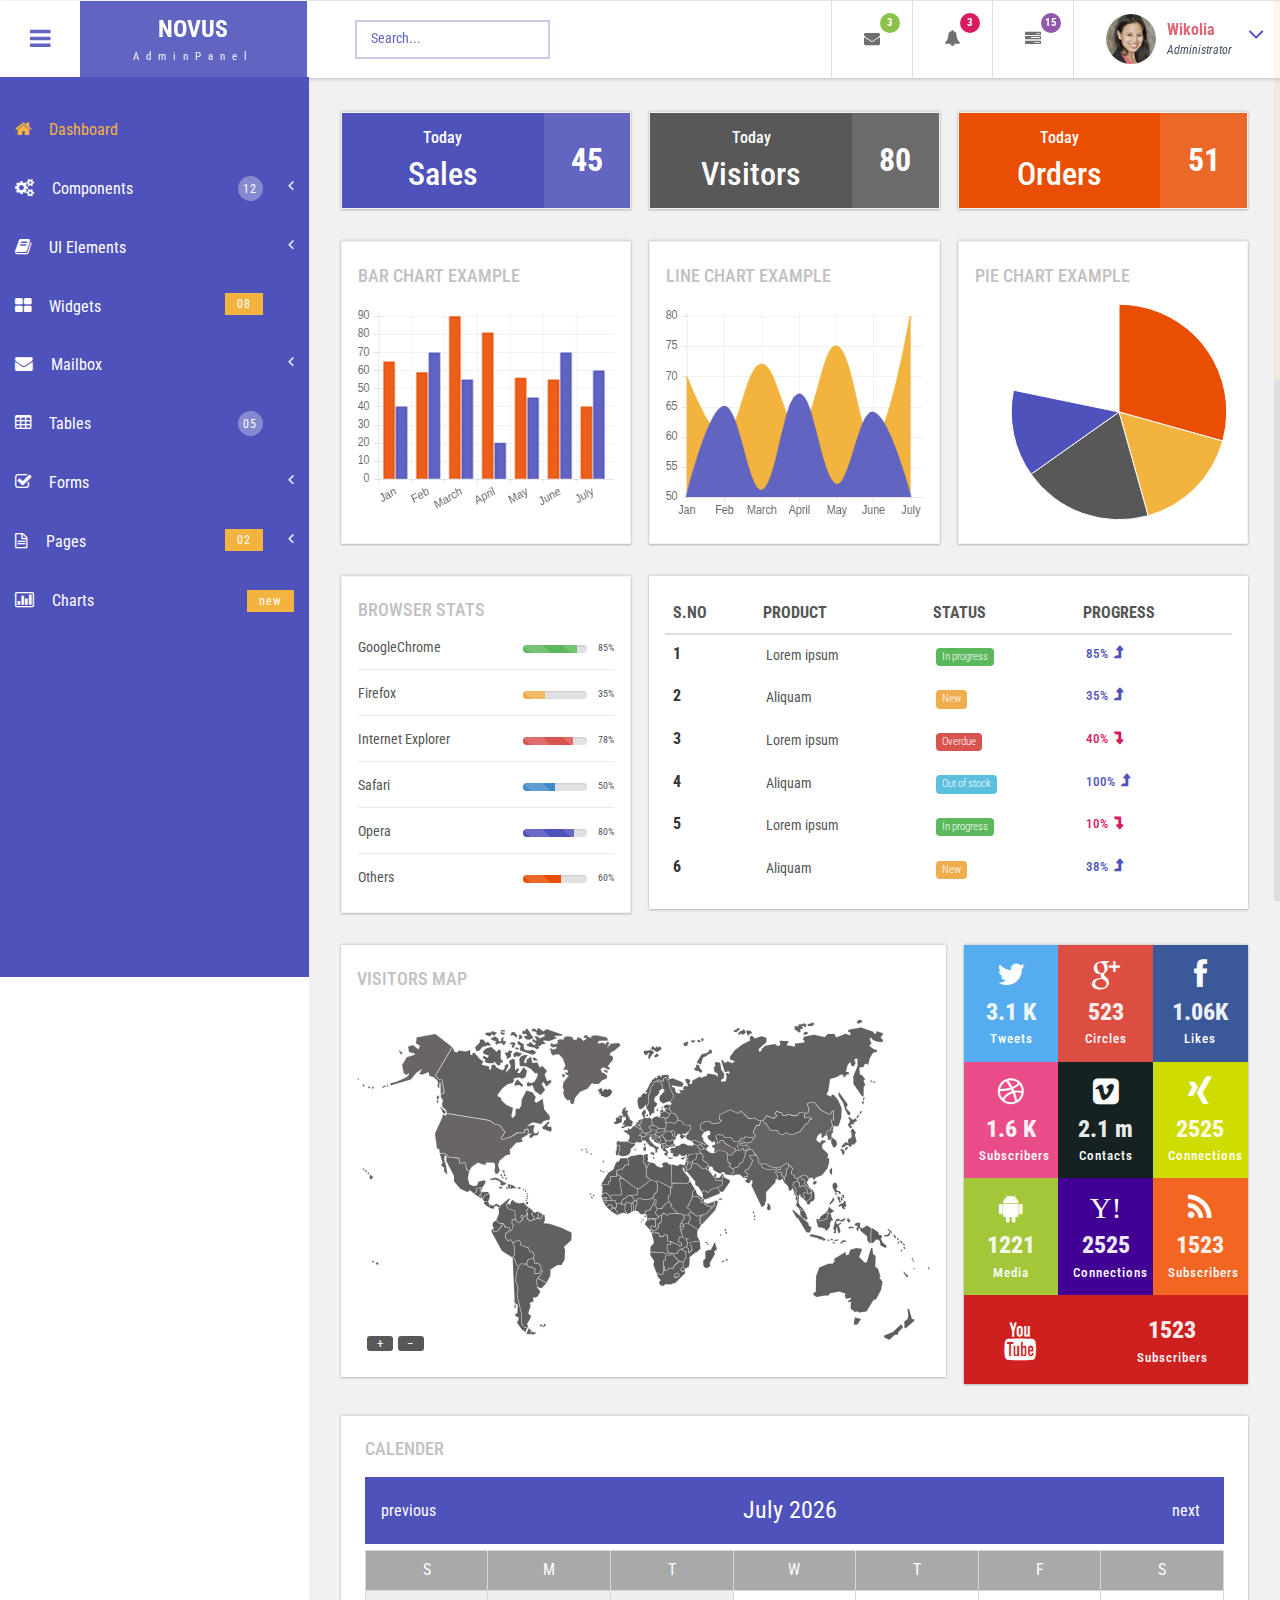
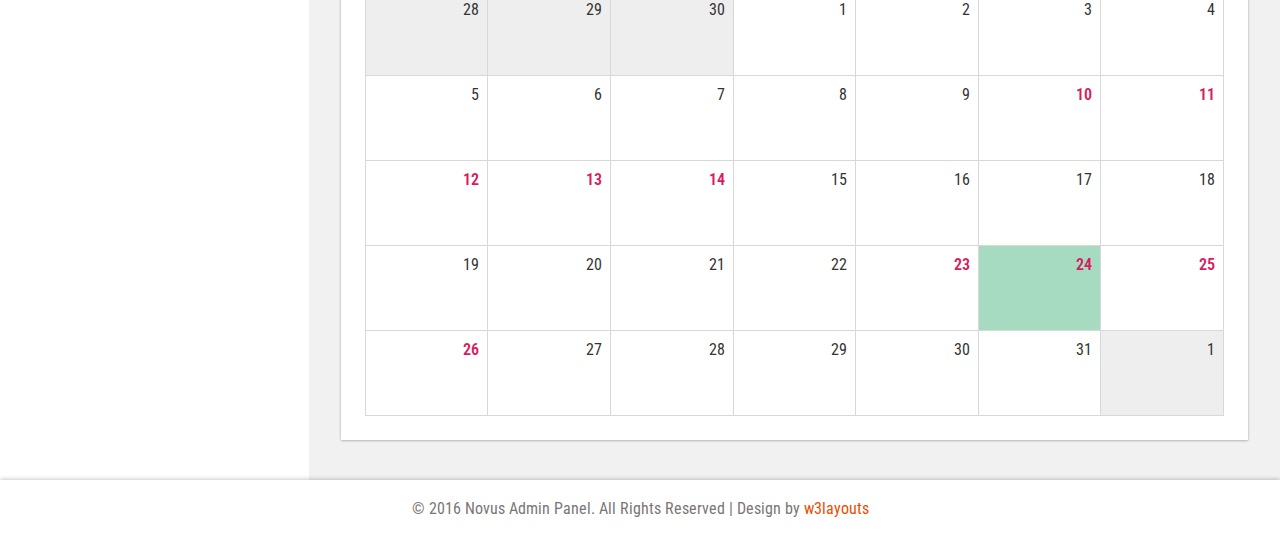
<file: UI/Garments/obj/Release/AspnetCompileMerge/Source/Html/index.html>
﻿<!--
Author: W3layouts
Author URL: http://w3layouts.com
License: Creative Commons Attribution 3.0 Unported
License URL: http://creativecommons.org/licenses/by/3.0/
-->
<!DOCTYPE HTML>
<html>
<head>
<title>Novus Admin Panel an Admin Panel Category Flat Bootstrap Responsive Website Template | Home :: w3layouts</title>
<meta name="viewport" content="width=device-width, initial-scale=1">
<meta http-equiv="Content-Type" content="text/html; charset=utf-8" />
<meta name="keywords" content="Novus Admin Panel Responsive web template, Bootstrap Web Templates, Flat Web Templates, Android Compatible web template, 
SmartPhone Compatible web template, free WebDesigns for Nokia, Samsung, LG, SonyEricsson, Motorola web design" />
<script type="application/x-javascript"> addEventListener("load", function() { setTimeout(hideURLbar, 0); }, false); function hideURLbar(){ window.scrollTo(0,1); } </script>
<!-- Bootstrap Core CSS -->
<link href="css/bootstrap.css" rel='stylesheet' type='text/css' />
<!-- Custom CSS -->
<link href="css/style.css" rel='stylesheet' type='text/css' />
<!-- font CSS -->
<!-- font-awesome icons -->
<link href="css/font-awesome.css" rel="stylesheet"> 
<!-- //font-awesome icons -->
 <!-- js-->
<script src="js/jquery-1.11.1.min.js"></script>
<script src="js/modernizr.custom.js"></script>
<!--webfonts-->
<link href='//fonts.googleapis.com/css?family=Roboto+Condensed:400,300,300italic,400italic,700,700italic' rel='stylesheet' type='text/css'>
<!--//webfonts--> 
<!--animate-->
<link href="css/animate.css" rel="stylesheet" type="text/css" media="all">
<script src="js/wow.min.js"></script>
	<script>
		 new WOW().init();
	</script>
<!--//end-animate-->
<!-- chart -->
<script src="js/Chart.js"></script>
<!-- //chart -->
<!--Calender-->
<link rel="stylesheet" href="css/clndr.css" type="text/css" />
<script src="js/underscore-min.js" type="text/javascript"></script>
<script src= "js/moment-2.2.1.js" type="text/javascript"></script>
<script src="js/clndr.js" type="text/javascript"></script>
<script src="js/site.js" type="text/javascript"></script>
<!--End Calender-->
<!-- Metis Menu -->
<script src="js/metisMenu.min.js"></script>
<script src="js/custom.js"></script>
<link href="css/custom.css" rel="stylesheet">
<!--//Metis Menu -->
</head> 
<body class="cbp-spmenu-push">
	<div class="main-content">
		<!--left-fixed -navigation-->
		<div class=" sidebar" role="navigation">
			<div class="navbar-collapse">
				<nav class="cbp-spmenu cbp-spmenu-vertical cbp-spmenu-left" id="cbp-spmenu-s1">
					<ul class="nav" id="side-menu">
						<li>
							<a href="index.html" class="active"><i class="fa fa-home nav_icon"></i>Dashboard</a>
						</li>
						<li>
							<a href="#"><i class="fa fa-cogs nav_icon"></i>Components <span class="nav-badge">12</span> <span class="fa arrow"></span></a>
							<ul class="nav nav-second-level collapse">
								<li>
									<a href="grids.html">Grid System</a>
								</li>
								<li>
									<a href="media.html">Media Objects</a>
								</li>
							</ul>
							<!-- /nav-second-level -->
						</li>
						<li class="">
							<a href="#"><i class="fa fa-book nav_icon"></i>UI Elements <span class="fa arrow"></span></a>
							<ul class="nav nav-second-level collapse">
								<li>
									<a href="general.html">General<span class="nav-badge-btm">08</span></a>
								</li>
								<li>
									<a href="typography.html">Typography</a>
								</li>
							</ul>
							<!-- /nav-second-level -->
						</li>
						<li>
							<a href="widgets.html"><i class="fa fa-th-large nav_icon"></i>Widgets <span class="nav-badge-btm">08</span></a>
						</li>
						<li>
							<a href="#"><i class="fa fa-envelope nav_icon"></i>Mailbox<span class="fa arrow"></span></a>
							<ul class="nav nav-second-level collapse">
								<li>
									<a href="inbox.html">Inbox <span class="nav-badge-btm">05</span></a>
								</li>
								<li>
									<a href="compose.html">Compose email</a>
								</li>
							</ul>
							<!-- //nav-second-level -->
						</li>
						<li>
							<a href="tables.html"><i class="fa fa-table nav_icon"></i>Tables <span class="nav-badge">05</span></a>
						</li>
						<li>
							<a href="#"><i class="fa fa-check-square-o nav_icon"></i>Forms<span class="fa arrow"></span></a>
							<ul class="nav nav-second-level collapse">
								<li>
									<a href="forms.html">Basic Forms <span class="nav-badge-btm">07</span></a>
								</li>
								<li>
									<a href="validation.html">Validation</a>
								</li>
							</ul>
							<!-- //nav-second-level -->
						</li>
						<li>
							<a href="#"><i class="fa fa-file-text-o nav_icon"></i>Pages<span class="nav-badge-btm">02</span><span class="fa arrow"></span></a>
							<ul class="nav nav-second-level collapse">
								<li>
									<a href="login.html">Login</a>
								</li>
								<li>
									<a href="signup.html">SignUp</a>
								</li>
								<li>
									<a href="blank-page.html">Blank Page</a>
								</li>
							</ul>
							<!-- //nav-second-level -->
						</li>
						<li>
							<a href="charts.html" class="chart-nav"><i class="fa fa-bar-chart nav_icon"></i>Charts <span class="nav-badge-btm pull-right">new</span></a>
						</li>
					</ul>
					<!-- //sidebar-collapse -->
				</nav>
			</div>
		</div>
		<!--left-fixed -navigation-->
		<!-- header-starts -->
		<div class="sticky-header header-section ">
			<div class="header-left">
				<!--toggle button start-->
				<button id="showLeftPush"><i class="fa fa-bars"></i></button>
				<!--toggle button end-->
				<!--logo -->
				<div class="logo">
					<a href="index.html">
						<h1>NOVUS</h1>
						<span>AdminPanel</span>
					</a>
				</div>
				<!--//logo-->
				<!--search-box-->
				<div class="search-box">
					<form class="input">
						<input class="sb-search-input input__field--madoka" placeholder="Search..." type="search" id="input-31" />
						<label class="input__label" for="input-31">
							<svg class="graphic" width="100%" height="100%" viewBox="0 0 404 77" preserveAspectRatio="none">
								<path d="m0,0l404,0l0,77l-404,0l0,-77z"/>
							</svg>
						</label>
					</form>
				</div><!--//end-search-box-->
				<div class="clearfix"> </div>
			</div>
			<div class="header-right">
				<div class="profile_details_left"><!--notifications of menu start -->
					<ul class="nofitications-dropdown">
						<li class="dropdown head-dpdn">
							<a href="#" class="dropdown-toggle" data-toggle="dropdown" aria-expanded="false"><i class="fa fa-envelope"></i><span class="badge">3</span></a>
							<ul class="dropdown-menu">
								<li>
									<div class="notification_header">
										<h3>You have 3 new messages</h3>
									</div>
								</li>
								<li><a href="#">
								   <div class="user_img"><img src="images/1.png" alt=""></div>
								   <div class="notification_desc">
									<p>Lorem ipsum dolor amet</p>
									<p><span>1 hour ago</span></p>
									</div>
								   <div class="clearfix"></div>	
								</a></li>
								<li class="odd"><a href="#">
									<div class="user_img"><img src="images/2.png" alt=""></div>
								   <div class="notification_desc">
									<p>Lorem ipsum dolor amet </p>
									<p><span>1 hour ago</span></p>
									</div>
								  <div class="clearfix"></div>	
								</a></li>
								<li><a href="#">
								   <div class="user_img"><img src="images/3.png" alt=""></div>
								   <div class="notification_desc">
									<p>Lorem ipsum dolor amet </p>
									<p><span>1 hour ago</span></p>
									</div>
								   <div class="clearfix"></div>	
								</a></li>
								<li>
									<div class="notification_bottom">
										<a href="#">See all messages</a>
									</div> 
								</li>
							</ul>
						</li>
						<li class="dropdown head-dpdn">
							<a href="#" class="dropdown-toggle" data-toggle="dropdown" aria-expanded="false"><i class="fa fa-bell"></i><span class="badge blue">3</span></a>
							<ul class="dropdown-menu">
								<li>
									<div class="notification_header">
										<h3>You have 3 new notification</h3>
									</div>
								</li>
								<li><a href="#">
									<div class="user_img"><img src="images/2.png" alt=""></div>
								   <div class="notification_desc">
									<p>Lorem ipsum dolor amet</p>
									<p><span>1 hour ago</span></p>
									</div>
								  <div class="clearfix"></div>	
								 </a></li>
								 <li class="odd"><a href="#">
									<div class="user_img"><img src="images/1.png" alt=""></div>
								   <div class="notification_desc">
									<p>Lorem ipsum dolor amet </p>
									<p><span>1 hour ago</span></p>
									</div>
								   <div class="clearfix"></div>	
								 </a></li>
								 <li><a href="#">
									<div class="user_img"><img src="images/3.png" alt=""></div>
								   <div class="notification_desc">
									<p>Lorem ipsum dolor amet </p>
									<p><span>1 hour ago</span></p>
									</div>
								   <div class="clearfix"></div>	
								 </a></li>
								 <li>
									<div class="notification_bottom">
										<a href="#">See all notifications</a>
									</div> 
								</li>
							</ul>
						</li>	
						<li class="dropdown head-dpdn">
							<a href="#" class="dropdown-toggle" data-toggle="dropdown" aria-expanded="false"><i class="fa fa-tasks"></i><span class="badge blue1">15</span></a>
							<ul class="dropdown-menu">
								<li>
									<div class="notification_header">
										<h3>You have 8 pending task</h3>
									</div>
								</li>
								<li><a href="#">
									<div class="task-info">
										<span class="task-desc">Database update</span><span class="percentage">40%</span>
										<div class="clearfix"></div>	
									</div>
									<div class="progress progress-striped active">
										<div class="bar yellow" style="width:40%;"></div>
									</div>
								</a></li>
								<li><a href="#">
									<div class="task-info">
										<span class="task-desc">Dashboard done</span><span class="percentage">90%</span>
									   <div class="clearfix"></div>	
									</div>
									<div class="progress progress-striped active">
										 <div class="bar green" style="width:90%;"></div>
									</div>
								</a></li>
								<li><a href="#">
									<div class="task-info">
										<span class="task-desc">Mobile App</span><span class="percentage">33%</span>
										<div class="clearfix"></div>	
									</div>
								   <div class="progress progress-striped active">
										 <div class="bar red" style="width: 33%;"></div>
									</div>
								</a></li>
								<li><a href="#">
									<div class="task-info">
										<span class="task-desc">Issues fixed</span><span class="percentage">80%</span>
									   <div class="clearfix"></div>	
									</div>
									<div class="progress progress-striped active">
										 <div class="bar  blue" style="width: 80%;"></div>
									</div>
								</a></li>
								<li>
									<div class="notification_bottom">
										<a href="#">See all pending tasks</a>
									</div> 
								</li>
							</ul>
						</li>	
					</ul>
					<div class="clearfix"> </div>
				</div>
				<!--notification menu end -->
				<div class="profile_details">		
					<ul>
						<li class="dropdown profile_details_drop">
							<a href="#" class="dropdown-toggle" data-toggle="dropdown" aria-expanded="false">
								<div class="profile_img">	
									<span class="prfil-img"><img src="images/a.png" alt=""> </span> 
									<div class="user-name">
										<p>Wikolia</p>
										<span>Administrator</span>
									</div>
									<i class="fa fa-angle-down lnr"></i>
									<i class="fa fa-angle-up lnr"></i>
									<div class="clearfix"></div>	
								</div>	
							</a>
							<ul class="dropdown-menu drp-mnu">
								<li> <a href="#"><i class="fa fa-cog"></i> Settings</a> </li> 
								<li> <a href="#"><i class="fa fa-user"></i> Profile</a> </li> 
								<li> <a href="#"><i class="fa fa-sign-out"></i> Logout</a> </li>
							</ul>
						</li>
					</ul>
				</div>
				<div class="clearfix"> </div>				
			</div>
			<div class="clearfix"> </div>	
		</div>
		<!-- //header-ends -->
		<!-- main content start-->
		<div id="page-wrapper">
			<div class="main-page">
				<div class="row-one">
					<div class="col-md-4 widget">
						<div class="stats-left ">
							<h5>Today</h5>
							<h4>Sales</h4>
						</div>
						<div class="stats-right">
							<label> 45</label>
						</div>
						<div class="clearfix"> </div>	
					</div>
					<div class="col-md-4 widget states-mdl">
						<div class="stats-left">
							<h5>Today</h5>
							<h4>Visitors</h4>
						</div>
						<div class="stats-right">
							<label> 80</label>
						</div>
						<div class="clearfix"> </div>	
					</div>
					<div class="col-md-4 widget states-last">
						<div class="stats-left">
							<h5>Today</h5>
							<h4>Orders</h4>
						</div>
						<div class="stats-right">
							<label>51</label>
						</div>
						<div class="clearfix"> </div>	
					</div>
					<div class="clearfix"> </div>	
				</div>
				<div class="charts">
					<div class="col-md-4 charts-grids widget">
						<h4 class="title">Bar Chart Example</h4>
						<canvas id="bar" height="300" width="400"> </canvas>
					</div>
					<div class="col-md-4 charts-grids widget states-mdl">
						<h4 class="title">Line Chart Example</h4>
						<canvas id="line" height="300" width="400"> </canvas>
					</div>
					<div class="col-md-4 charts-grids widget">
						<h4 class="title">Pie Chart Example</h4>
						<canvas id="pie" height="300" width="400"> </canvas>
					</div>
					<div class="clearfix"> </div>
							 <script>
								var barChartData = {
									labels : ["Jan","Feb","March","April","May","June","July"],
									datasets : [
										{
											fillColor : "rgba(233, 78, 2, 0.9)",
											strokeColor : "rgba(233, 78, 2, 0.9)",
											highlightFill: "#e94e02",
											highlightStroke: "#e94e02",
											data : [65,59,90,81,56,55,40]
										},
										{
											fillColor : "rgba(79, 82, 186, 0.9)",
											strokeColor : "rgba(79, 82, 186, 0.9)",
											highlightFill: "#4F52BA",
											highlightStroke: "#4F52BA",
											data : [40,70,55,20,45,70,60]
										}
									]
									
								};
								var lineChartData = {
									labels : ["Jan","Feb","March","April","May","June","July"],
									datasets : [
										{
											fillColor : "rgba(242, 179, 63, 1)",
											strokeColor : "#F2B33F",
											pointColor : "rgba(242, 179, 63, 1)",
											pointStrokeColor : "#fff",
											data : [70,60,72,61,75,59,80]

										},
										{
											fillColor : "rgba(97, 100, 193, 1)",
											strokeColor : "#6164C1",
											pointColor : "rgba(97, 100, 193,1)",
											pointStrokeColor : "#9358ac",
											data : [50,65,51,67,52,64,50]

										}
									]
									
								};
								var pieData = [
										{
											value: 90,
											color:"rgba(233, 78, 2, 1)",
											label: "Product 1"
										},
										{
											value : 50,
											color : "rgba(242, 179, 63, 1)",
											label: "Product 2"
										},
										{
											value : 60,
											color : "rgba(88, 88, 88,1)",
											label: "Product 3"
										},
										{
											value : 40,
											color : "rgba(79, 82, 186, 1)",
											label: "Product 4"
										}
										
									];
								
							new Chart(document.getElementById("line").getContext("2d")).Line(lineChartData);
							new Chart(document.getElementById("bar").getContext("2d")).Bar(barChartData);
							new Chart(document.getElementById("pie").getContext("2d")).Pie(pieData);
							
							</script>
							
				</div>
				<div class="row">
					<div class="col-md-4 stats-info widget">
						<div class="stats-title">
							<h4 class="title">Browser Stats</h4>
						</div>
						<div class="stats-body">
							<ul class="list-unstyled">
								<li>GoogleChrome <span class="pull-right">85%</span>  
									<div class="progress progress-striped active progress-right">
										<div class="bar green" style="width:85%;"></div> 
									</div>
								</li>
								<li>Firefox <span class="pull-right">35%</span>  
									<div class="progress progress-striped active progress-right">
										<div class="bar yellow" style="width:35%;"></div>
									</div>
								</li>
								<li>Internet Explorer <span class="pull-right">78%</span>  
									<div class="progress progress-striped active progress-right">
										<div class="bar red" style="width:78%;"></div>
									</div>
								</li>
								<li>Safari <span class="pull-right">50%</span>  
									<div class="progress progress-striped active progress-right">
										<div class="bar blue" style="width:50%;"></div>
									</div>
								</li>
								<li>Opera <span class="pull-right">80%</span>  
									<div class="progress progress-striped active progress-right">
										<div class="bar light-blue" style="width:80%;"></div>
									</div>
								</li>
								<li class="last">Others <span class="pull-right">60%</span>  
									<div class="progress progress-striped active progress-right">
										<div class="bar orange" style="width:60%;"></div>
									</div>
								</li> 
							</ul>
						</div>
					</div>
					<div class="col-md-8 stats-info stats-last widget-shadow">
						<table class="table stats-table ">
							<thead>
								<tr>
									<th>S.NO</th>
									<th>PRODUCT</th>
									<th>STATUS</th>
									<th>PROGRESS</th>
								</tr>
							</thead>
							<tbody>
								<tr>
									<th scope="row">1</th>
									<td>Lorem ipsum</td>
									<td><span class="label label-success">In progress</span></td>
									<td><h5>85% <i class="fa fa-level-up"></i></h5></td>
								</tr>
								<tr>
									<th scope="row">2</th>
									<td>Aliquam</td>
									<td><span class="label label-warning">New</span></td>
									<td><h5>35% <i class="fa fa-level-up"></i></h5></td>
								</tr>
								<tr>
									<th scope="row">3</th>
									<td>Lorem ipsum</td>
									<td><span class="label label-danger">Overdue</span></td>
									<td><h5  class="down">40% <i class="fa fa-level-down"></i></h5></td>
								</tr>
								<tr>
									<th scope="row">4</th>
									<td>Aliquam</td>
									<td><span class="label label-info">Out of stock</span></td>
									<td><h5>100% <i class="fa fa-level-up"></i></h5></td>
								</tr>
								<tr>
									<th scope="row">5</th>
									<td>Lorem ipsum</td>
									<td><span class="label label-success">In progress</span></td>
									<td><h5 class="down">10% <i class="fa fa-level-down"></i></h5></td>
								</tr>
								<tr>
									<th scope="row">6</th>
									<td>Aliquam</td>
									<td><span class="label label-warning">New</span></td>
									<td><h5>38% <i class="fa fa-level-up"></i></h5></td>
								</tr>
							</tbody>
						</table>
					</div>
					<div class="clearfix"> </div>
				</div>
				<div class="row">
					<div class="col-md-8 map widget-shadow">
						<h4 class="title">Visitors Map </h4>
						<div class="map_container"><div id="vmap" style="width: 100%; height: 354px;"></div></div>
						<!--map js-->
						<link href="css/jqvmap.css" rel='stylesheet' type='text/css' />
						<script src="js/jquery.vmap.js"></script>
						<script src="js/jquery.vmap.sampledata.js" type="text/javascript"></script>
						<script src="js/jquery.vmap.world.js" type="text/javascript"></script>
						<script type="text/javascript">
							jQuery(document).ready(function() {
								jQuery('#vmap').vectorMap({
									map: 'world_en',
									backgroundColor: '#fff',
									color: '#696565',
									hoverOpacity: 0.8,
									selectedColor: '#696565',
									enableZoom: true,
									showTooltip: true,
									values: sample_data,
									scaleColors: ['#585858', '#696565'],
									normalizeFunction: 'polynomial'
								});
							});
						</script>
						<!-- //map js -->
					</div>
					<div class="col-md-4 social-media widget-shadow">
						<div class="wid-social twitter">
							<div class="social-icon">
								<i class="fa fa-twitter text-light icon-xlg "></i>
							</div>
							<div class="social-info">
								<h3 class="number_counter bold count text-light start_timer counted">3.1 K</h3>
								<h4 class="counttype text-light">Tweets</h4>
							</div>
						</div>
						<div class="wid-social google-plus">
							<div class="social-icon">
								<i class="fa fa-google-plus text-light icon-xlg "></i>
							</div>
							<div class="social-info">
								<h3 class="number_counter bold count text-light start_timer counted">523</h3>
								<h4 class="counttype text-light">Circles</h4>
							</div>
						</div>
						<div class="wid-social facebook">
							<div class="social-icon">
								<i class="fa fa-facebook text-light icon-xlg "></i>
							</div>
							<div class="social-info">
								<h3 class="number_counter bold count text-light start_timer counted">1.06K</h3>
								<h4 class="counttype text-light">Likes</h4>
							</div>
						</div>
						<div class="wid-social dribbble">
							<div class="social-icon">
								<i class="fa fa-dribbble text-light icon-xlg "></i>
							</div>
							<div class="social-info">
								<h3 class="number_counter bold count text-light start_timer counted">1.6 K</h3>
								<h4 class="counttype text-light">Subscribers</h4>
							</div>
						</div>
						<div class="wid-social vimeo">
							<div class="social-icon">
								<i class="fa fa-vimeo-square text-light icon-xlg"> </i>
							</div>
							<div class="social-info">
								<h3 class="number_counter bold count text-light start_timer counted">2.1 m</h3>
								<h4 class="counttype text-light">Contacts</h4>
							</div>
						</div>
						<div class="wid-social xing">
							<div class="social-icon">
								<i class="fa fa-xing text-light icon-xlg "></i>
							</div>
							<div class="social-info">
								<h3 class="number_counter bold count text-light start_timer counted">2525</h3>
								<h4 class="counttype text-light">Connections</h4>
							</div>
						</div>
						<div class="wid-social flickr">
							<div class="social-icon">
								<i class="fa fa-android text-light icon-xlg"></i>
							</div>
							<div class="social-info">
								<h3 class="number_counter bold count text-light start_timer counted">1221</h3>
								<h4 class="counttype text-light">Media</h4>
							</div>
						</div>
						<div class="wid-social yahoo">
							<div class="social-icon">
								<i class="fa fa-yahoo text-light icon-xlg"> Y!</i>
							</div>
							<div class="social-info">
								<h3 class="number_counter bold count text-light start_timer counted">2525</h3>
								<h4 class="counttype text-light">Connections</h4>
							</div>
						</div>
						<div class="wid-social rss">
							<div class="social-icon">
								<i class="fa fa-rss text-light icon-xlg"></i>
							</div>
							<div class="social-info">
								<h3 class="number_counter bold count text-light start_timer counted">1523</h3>
								<h4 class="counttype text-light">Subscribers</h4>
							</div>
						</div>
						<div class="wid-social youtube">
							<div class="social-icon">
								<i class="fa fa-youtube text-light icon-xlg"></i>
							</div>
							<div class="social-info">
								<h3 class="number_counter bold count text-light start_timer counted">1523</h3>
								<h4 class="counttype text-light">Subscribers</h4>
							</div>
						</div>
						<div class="clearfix"> </div>
					</div>
					<div class="clearfix"> </div>
				</div>
				<div class="row calender widget-shadow">
					<h4 class="title">Calender</h4>
					<div class="cal1">
						
					</div>
				</div>
				<div class="clearfix"> </div>
			</div>
		</div>
		<!--footer-->
		<div class="footer">
		   <p>&copy; 2016 Novus Admin Panel. All Rights Reserved | Design by <a href="https://w3layouts.com/" target="_blank">w3layouts</a></p>
		</div>
		<!--//footer-->
	</div>
	<!-- Classie -->
		<script src="js/classie.js"></script>
		<script>
			var menuLeft = document.getElementById( 'cbp-spmenu-s1' ),
				showLeftPush = document.getElementById( 'showLeftPush' ),
				body = document.body;
				
			showLeftPush.onclick = function() {
				classie.toggle( this, 'active' );
				classie.toggle( body, 'cbp-spmenu-push-toright' );
				classie.toggle( menuLeft, 'cbp-spmenu-open' );
				disableOther( 'showLeftPush' );
			};
			

			function disableOther( button ) {
				if( button !== 'showLeftPush' ) {
					classie.toggle( showLeftPush, 'disabled' );
				}
			}
		</script>
	<!--scrolling js-->
	<script src="js/jquery.nicescroll.js"></script>
	<script src="js/scripts.js"></script>
	<!--//scrolling js-->
	<!-- Bootstrap Core JavaScript -->
   <script src="js/bootstrap.js"> </script>
</body>
</html>
</file>
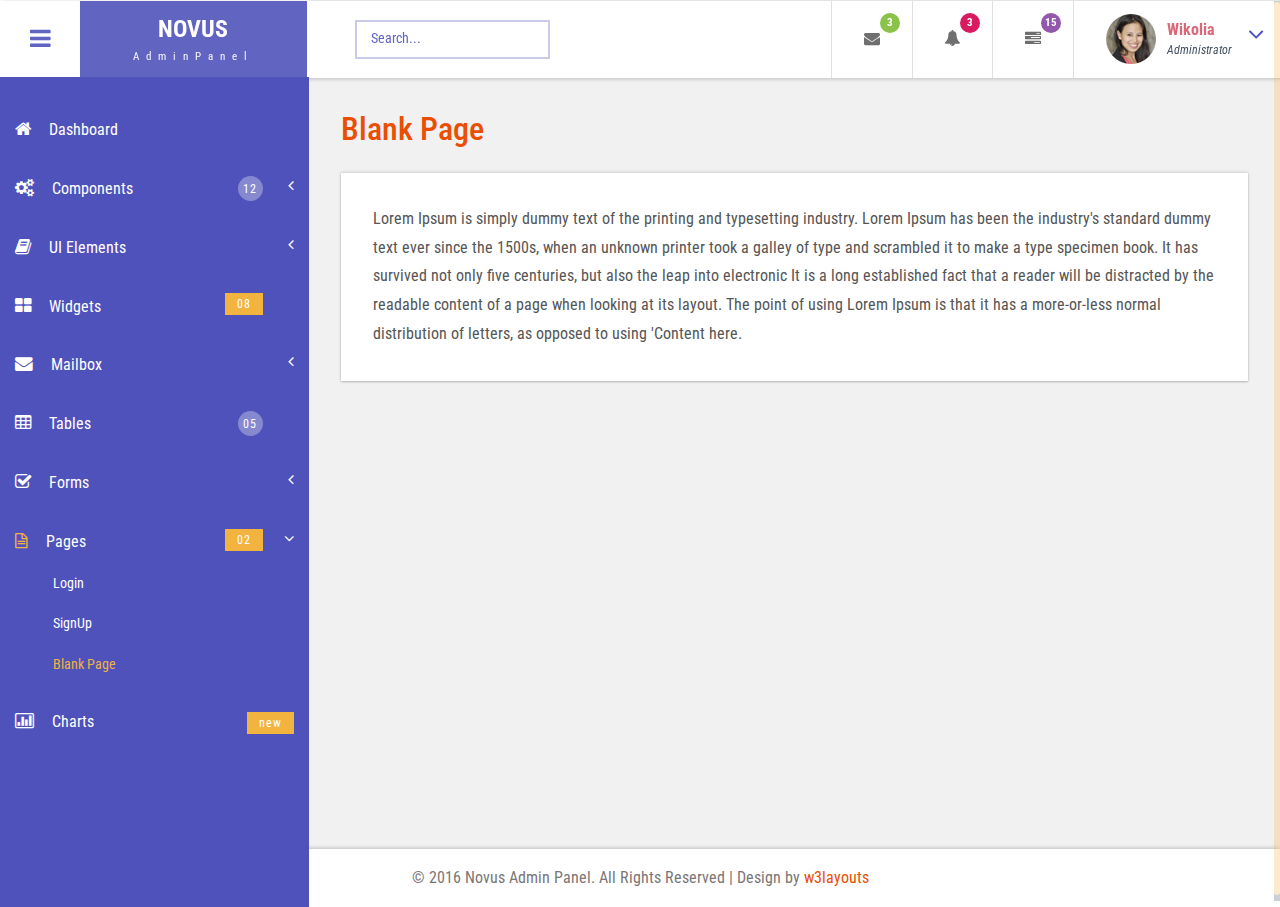
<file: UI/Garments/obj/Release/AspnetCompileMerge/Source/Html/blank-page.html>
<!--
Author: W3layouts
Author URL: http://w3layouts.com
License: Creative Commons Attribution 3.0 Unported
License URL: http://creativecommons.org/licenses/by/3.0/
-->
<!DOCTYPE HTML>
<html>
<head>
<title>Novus Admin Panel an Admin Panel Category Flat Bootstrap Responsive Website Template | Blank Page :: w3layouts</title>
<meta name="viewport" content="width=device-width, initial-scale=1">
<meta http-equiv="Content-Type" content="text/html; charset=utf-8" />
<meta name="keywords" content="Novus Admin Panel Responsive web template, Bootstrap Web Templates, Flat Web Templates, Android Compatible web template, 
SmartPhone Compatible web template, free WebDesigns for Nokia, Samsung, LG, SonyEricsson, Motorola web design" />
<script type="application/x-javascript"> addEventListener("load", function() { setTimeout(hideURLbar, 0); }, false); function hideURLbar(){ window.scrollTo(0,1); } </script>
<!-- Bootstrap Core CSS -->
<link href="css/bootstrap.css" rel='stylesheet' type='text/css' />
<!-- Custom CSS -->
<link href="css/style.css" rel='stylesheet' type='text/css' />
<!-- font CSS -->
<!-- font-awesome icons -->
<link href="css/font-awesome.css" rel="stylesheet"> 
<!-- //font-awesome icons -->
 <!-- js-->
<script src="js/jquery-1.11.1.min.js"></script>
<script src="js/modernizr.custom.js"></script>
<!--webfonts-->
<link href='//fonts.googleapis.com/css?family=Roboto+Condensed:400,300,300italic,400italic,700,700italic' rel='stylesheet' type='text/css'>
<!--//webfonts--> 
<!--animate-->
<link href="css/animate.css" rel="stylesheet" type="text/css" media="all">
<script src="js/wow.min.js"></script>
	<script>
		 new WOW().init();
	</script>
<!--//end-animate-->
<!-- Metis Menu -->
<script src="js/metisMenu.min.js"></script>
<script src="js/custom.js"></script>
<link href="css/custom.css" rel="stylesheet">
<!--//Metis Menu -->
</head> 
<body class="cbp-spmenu-push">
	<div class="main-content">
		<!--left-fixed -navigation-->
		<div class=" sidebar" role="navigation">
            <div class="navbar-collapse">
				<nav class="cbp-spmenu cbp-spmenu-vertical cbp-spmenu-left" id="cbp-spmenu-s1">
					<ul class="nav" id="side-menu">
						<li>
							<a href="index.html"><i class="fa fa-home nav_icon"></i>Dashboard</a>
						</li>
						<li>
							<a href="#"><i class="fa fa-cogs nav_icon"></i>Components <span class="nav-badge">12</span> <span class="fa arrow"></span></a>
							<ul class="nav nav-second-level collapse">
								<li>
									<a href="grids.html">Grid System</a>
								</li>
								<li>
									<a href="media.html">Media Objects</a>
								</li>
							</ul>
							<!-- /nav-second-level -->
						</li>
						<li class="">
							<a href="#"><i class="fa fa-book nav_icon"></i>UI Elements <span class="fa arrow"></span></a>
							<ul class="nav nav-second-level collapse">
								<li>
									<a href="general.html">General<span class="nav-badge-btm">08</span></a>
								</li>
								<li>
									<a href="typography.html">Typography</a>
								</li>
							</ul>
							<!-- /nav-second-level -->
						</li>
						<li>
							<a href="widgets.html"><i class="fa fa-th-large nav_icon"></i>Widgets <span class="nav-badge-btm">08</span></a>
						</li>
						<li>
							<a href="#"><i class="fa fa-envelope nav_icon"></i>Mailbox<span class="fa arrow"></span></a>
							<ul class="nav nav-second-level collapse">
								<li>
									<a href="inbox.html">Inbox <span class="nav-badge-btm">05</span></a>
								</li>
								<li>
									<a href="compose.html">Compose email</a>
								</li>
							</ul>
							<!-- //nav-second-level -->
						</li>
						<li>
							<a href="tables.html"><i class="fa fa-table nav_icon"></i>Tables <span class="nav-badge">05</span></a>
						</li>
						<li>
							<a href="#"><i class="fa fa-check-square-o nav_icon"></i>Forms<span class="fa arrow"></span></a>
							<ul class="nav nav-second-level collapse">
								<li>
									<a href="forms.html">Basic Forms <span class="nav-badge-btm">07</span></a>
								</li>
								<li>
									<a href="validation.html">Validation</a>
								</li>
							</ul>
							<!-- //nav-second-level -->
						</li>
						<li>
							<a href="#"><i class="fa fa-file-text-o nav_icon"></i>Pages<span class="nav-badge-btm">02</span><span class="fa arrow"></span></a>
							<ul class="nav nav-second-level collapse">
								<li>
									<a href="login.html">Login</a>
								</li>
								<li>
									<a href="signup.html">SignUp</a>
								</li>
								<li>
									<a href="blank-page.html">Blank Page</a>
								</li>
							</ul>
							<!-- //nav-second-level -->
						</li>
						<li>
							<a href="charts.html" class="chart-nav"><i class="fa fa-bar-chart nav_icon"></i>Charts <span class="nav-badge-btm pull-right">new</span></a>
						</li>
					</ul>
					<div class="clearfix"> </div>
					<!-- //sidebar-collapse -->
				</nav>
			</div>
		</div>
		<!--left-fixed -navigation-->
		<!-- header-starts -->
		<div class="sticky-header header-section ">
			<div class="header-left">
				<!--toggle button start-->
				<button id="showLeftPush"><i class="fa fa-bars"></i></button>
				<!--toggle button end-->
				<!--logo -->
				<div class="logo">
					<a href="index.html">
						<h1>NOVUS</h1>
						<span>AdminPanel</span>
					</a>
				</div>
				<!--//logo-->
				<!--search-box-->
				<div class="search-box">
					<form class="input">
						<input class="sb-search-input input__field--madoka" placeholder="Search..." type="search" id="input-31" />
						<label class="input__label" for="input-31">
							<svg class="graphic" width="100%" height="100%" viewBox="0 0 404 77" preserveAspectRatio="none">
								<path d="m0,0l404,0l0,77l-404,0l0,-77z"/>
							</svg>
						</label>
					</form>
				</div><!--//end-search-box-->
				<div class="clearfix"> </div>
			</div>
			<div class="header-right">
				<div class="profile_details_left"><!--notifications of menu start -->
					<ul class="nofitications-dropdown">
						<li class="dropdown head-dpdn">
							<a href="#" class="dropdown-toggle" data-toggle="dropdown" aria-expanded="false"><i class="fa fa-envelope"></i><span class="badge">3</span></a>
							<ul class="dropdown-menu">
								<li>
									<div class="notification_header">
										<h3>You have 3 new messages</h3>
									</div>
								</li>
								<li><a href="#">
								   <div class="user_img"><img src="images/1.png" alt=""></div>
								   <div class="notification_desc">
									<p>Lorem ipsum dolor amet</p>
									<p><span>1 hour ago</span></p>
									</div>
								   <div class="clearfix"></div>	
								</a></li>
								<li class="odd"><a href="#">
									<div class="user_img"><img src="images/2.png" alt=""></div>
								   <div class="notification_desc">
									<p>Lorem ipsum dolor amet </p>
									<p><span>1 hour ago</span></p>
									</div>
								  <div class="clearfix"></div>	
								</a></li>
								<li><a href="#">
								   <div class="user_img"><img src="images/3.png" alt=""></div>
								   <div class="notification_desc">
									<p>Lorem ipsum dolor amet </p>
									<p><span>1 hour ago</span></p>
									</div>
								   <div class="clearfix"></div>	
								</a></li>
								<li>
									<div class="notification_bottom">
										<a href="#">See all messages</a>
									</div> 
								</li>
							</ul>
						</li>
						<li class="dropdown head-dpdn">
							<a href="#" class="dropdown-toggle" data-toggle="dropdown" aria-expanded="false"><i class="fa fa-bell"></i><span class="badge blue">3</span></a>
							<ul class="dropdown-menu">
								<li>
									<div class="notification_header">
										<h3>You have 3 new notification</h3>
									</div>
								</li>
								<li><a href="#">
									<div class="user_img"><img src="images/2.png" alt=""></div>
								   <div class="notification_desc">
									<p>Lorem ipsum dolor amet</p>
									<p><span>1 hour ago</span></p>
									</div>
								  <div class="clearfix"></div>	
								 </a></li>
								 <li class="odd"><a href="#">
									<div class="user_img"><img src="images/1.png" alt=""></div>
								   <div class="notification_desc">
									<p>Lorem ipsum dolor amet </p>
									<p><span>1 hour ago</span></p>
									</div>
								   <div class="clearfix"></div>	
								 </a></li>
								 <li><a href="#">
									<div class="user_img"><img src="images/3.png" alt=""></div>
								   <div class="notification_desc">
									<p>Lorem ipsum dolor amet </p>
									<p><span>1 hour ago</span></p>
									</div>
								   <div class="clearfix"></div>	
								 </a></li>
								 <li>
									<div class="notification_bottom">
										<a href="#">See all notifications</a>
									</div> 
								</li>
							</ul>
						</li>	
						<li class="dropdown head-dpdn">
							<a href="#" class="dropdown-toggle" data-toggle="dropdown" aria-expanded="false"><i class="fa fa-tasks"></i><span class="badge blue1">15</span></a>
							<ul class="dropdown-menu">
								<li>
									<div class="notification_header">
										<h3>You have 8 pending task</h3>
									</div>
								</li>
								<li><a href="#">
									<div class="task-info">
										<span class="task-desc">Database update</span><span class="percentage">40%</span>
										<div class="clearfix"></div>	
									</div>
									<div class="progress progress-striped active">
										<div class="bar yellow" style="width:40%;"></div>
									</div>
								</a></li>
								<li><a href="#">
									<div class="task-info">
										<span class="task-desc">Dashboard done</span><span class="percentage">90%</span>
									   <div class="clearfix"></div>	
									</div>
									<div class="progress progress-striped active">
										 <div class="bar green" style="width:90%;"></div>
									</div>
								</a></li>
								<li><a href="#">
									<div class="task-info">
										<span class="task-desc">Mobile App</span><span class="percentage">33%</span>
										<div class="clearfix"></div>	
									</div>
								   <div class="progress progress-striped active">
										 <div class="bar red" style="width: 33%;"></div>
									</div>
								</a></li>
								<li><a href="#">
									<div class="task-info">
										<span class="task-desc">Issues fixed</span><span class="percentage">80%</span>
									   <div class="clearfix"></div>	
									</div>
									<div class="progress progress-striped active">
										 <div class="bar  blue" style="width: 80%;"></div>
									</div>
								</a></li>
								<li>
									<div class="notification_bottom">
										<a href="#">See all pending tasks</a>
									</div> 
								</li>
							</ul>
						</li>	
					</ul>
					<div class="clearfix"> </div>
				</div>
				<!--notification menu end -->
				<div class="profile_details">		
					<ul>
						<li class="dropdown profile_details_drop">
							<a href="#" class="dropdown-toggle" data-toggle="dropdown" aria-expanded="false">
								<div class="profile_img">	
									<span class="prfil-img"><img src="images/a.png" alt=""> </span> 
									<div class="user-name">
										<p>Wikolia</p>
										<span>Administrator</span>
									</div>
									<i class="fa fa-angle-down lnr"></i>
									<i class="fa fa-angle-up lnr"></i>
									<div class="clearfix"></div>	
								</div>	
							</a>
							<ul class="dropdown-menu drp-mnu">
								<li> <a href="#"><i class="fa fa-cog"></i> Settings</a> </li> 
								<li> <a href="#"><i class="fa fa-user"></i> Profile</a> </li> 
								<li> <a href="#"><i class="fa fa-sign-out"></i> Logout</a> </li>
							</ul>
						</li>
					</ul>
				</div>
				<div class="clearfix"> </div>	
			</div>
			<div class="clearfix"> </div>	
		</div>
		<!-- //header-ends -->
		<!-- main content start-->
		<div id="page-wrapper">
			<div class="main-page">
				<h3 class="title1">Blank Page</h3>
				<div class="blank-page widget-shadow scroll" id="style-2 div1">
					<p>Lorem Ipsum is simply dummy text of the printing and typesetting industry. Lorem Ipsum has been the industry's standard dummy text ever since the 1500s, when an unknown printer took a galley of type and scrambled it to make a type specimen book. It has survived not only five centuries, but also the leap into electronic 
						It is a long established fact that a reader will be distracted by the readable content of a page when looking at its layout. The point of using Lorem Ipsum is that it has a more-or-less normal distribution of letters, as opposed to using 'Content here.
					</p>
				</div>
			</div>
		</div>
		<!--footer-->
		<div class="footer">
		   <p>&copy; 2016 Novus Admin Panel. All Rights Reserved | Design by <a href="https://w3layouts.com/" target="_blank">w3layouts</a></p>
		</div>
        <!--//footer-->
	</div>
	<!-- Classie -->
		<script src="js/classie.js"></script>
		<script>
			var menuLeft = document.getElementById( 'cbp-spmenu-s1' ),
				showLeftPush = document.getElementById( 'showLeftPush' ),
				body = document.body;
				
			showLeftPush.onclick = function() {
				classie.toggle( this, 'active' );
				classie.toggle( body, 'cbp-spmenu-push-toright' );
				classie.toggle( menuLeft, 'cbp-spmenu-open' );
				disableOther( 'showLeftPush' );
			};
			
			function disableOther( button ) {
				if( button !== 'showLeftPush' ) {
					classie.toggle( showLeftPush, 'disabled' );
				}
			}
		</script>
	<!--scrolling js-->
	<script src="js/jquery.nicescroll.js"></script>
	<script src="js/scripts.js"></script>
	<!--//scrolling js-->
	<!-- Bootstrap Core JavaScript -->
   <script src="js/bootstrap.js"> </script>
</body>
</html>
</file>
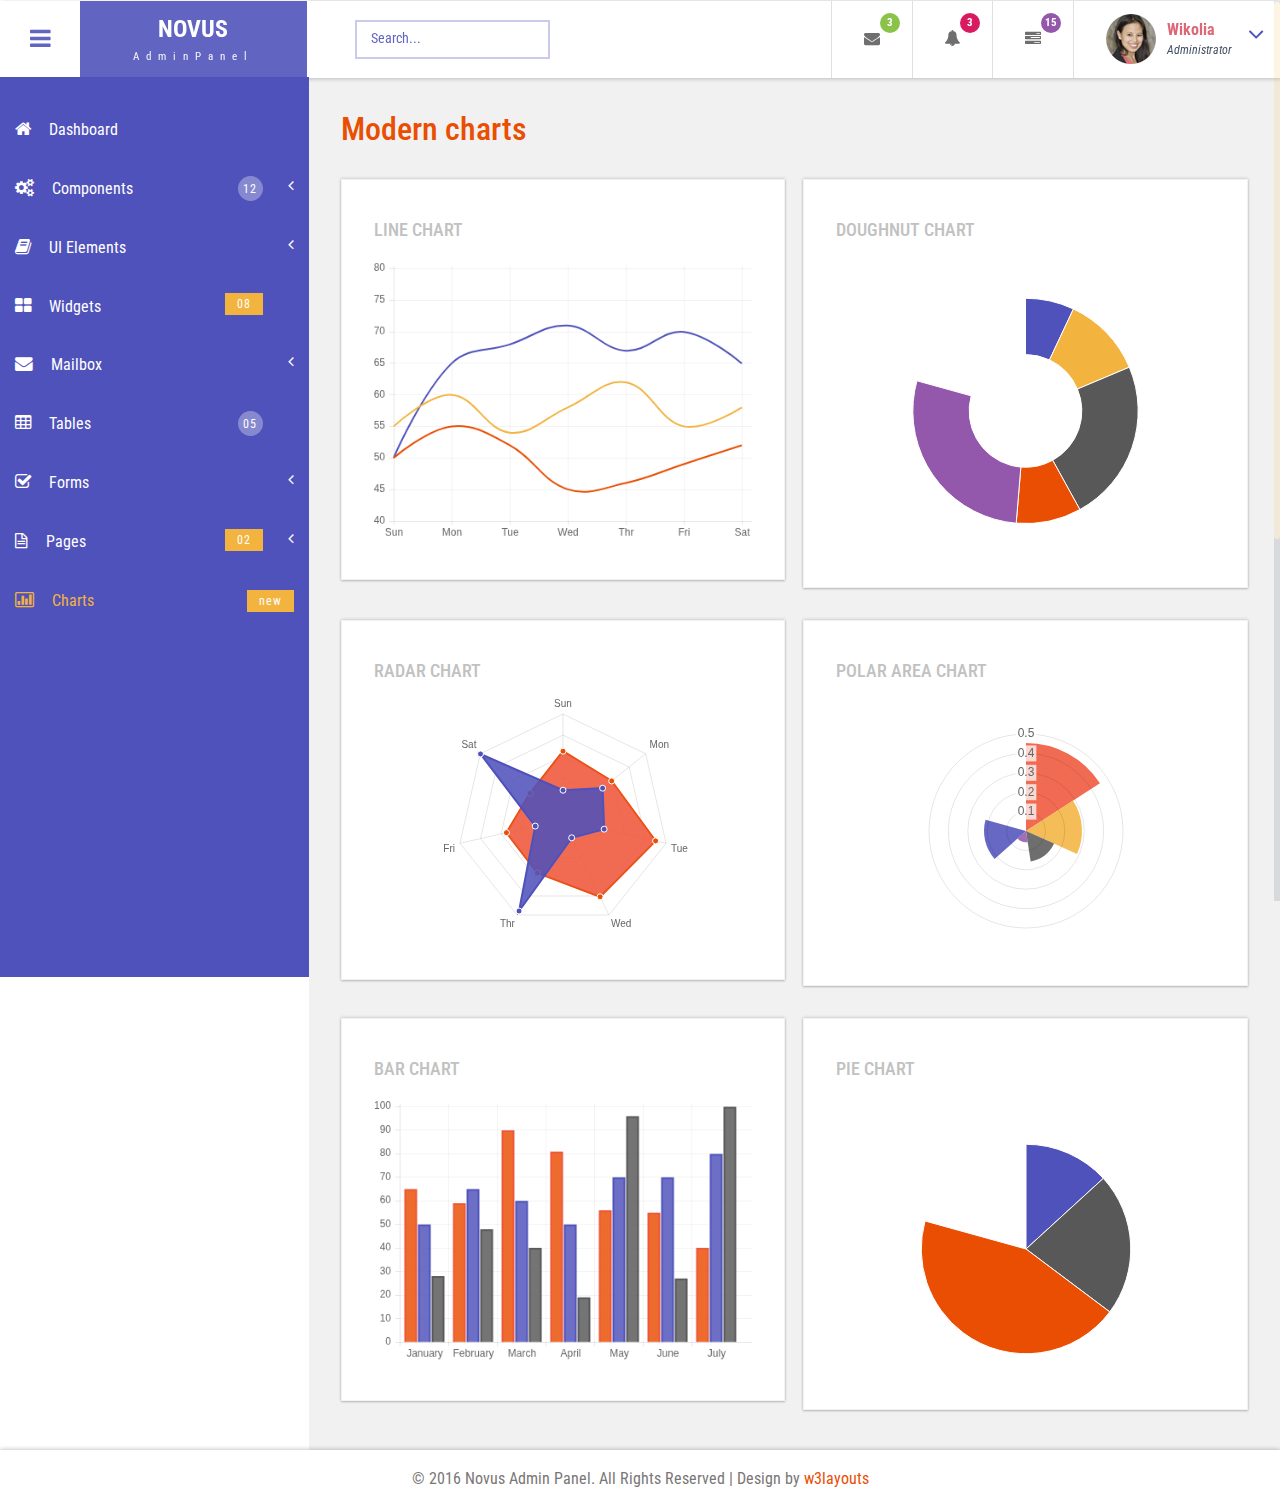
<file: UI/Garments/obj/Release/AspnetCompileMerge/Source/Html/charts.html>
<!--
Author: W3layouts
Author URL: http://w3layouts.com
License: Creative Commons Attribution 3.0 Unported
License URL: http://creativecommons.org/licenses/by/3.0/
-->
<!DOCTYPE HTML>
<html>
<head>
<title>Novus Admin Panel an Admin Panel Category Flat Bootstrap Responsive Website Template | Charts :: w3layouts</title>
<meta name="viewport" content="width=device-width, initial-scale=1">
<meta http-equiv="Content-Type" content="text/html; charset=utf-8" />
<meta name="keywords" content="Novus Admin Panel Responsive web template, Bootstrap Web Templates, Flat Web Templates, Android Compatible web template, 
SmartPhone Compatible web template, free WebDesigns for Nokia, Samsung, LG, SonyEricsson, Motorola web design" />
<script type="application/x-javascript"> addEventListener("load", function() { setTimeout(hideURLbar, 0); }, false); function hideURLbar(){ window.scrollTo(0,1); } </script>
<!-- Bootstrap Core CSS -->
<link href="css/bootstrap.css" rel='stylesheet' type='text/css' />
<!-- Custom CSS -->
<link href="css/style.css" rel='stylesheet' type='text/css' />
<!-- font CSS -->
<!-- font-awesome icons -->
<link href="css/font-awesome.css" rel="stylesheet"> 
<!-- //font-awesome icons -->
 <!-- js-->
<script src="js/jquery-1.11.1.min.js"></script>
<script src="js/modernizr.custom.js"></script>
<!--webfonts-->
<link href='//fonts.googleapis.com/css?family=Roboto+Condensed:400,300,300italic,400italic,700,700italic' rel='stylesheet' type='text/css'>
<!--//webfonts-->
<!-- chart -->
<script src="js/Chart.js"></script>
<!-- //chart --> 
<!--animate-->
<link href="css/animate.css" rel="stylesheet" type="text/css" media="all">
<script src="js/wow.min.js"></script>
	<script>
		 new WOW().init();
	</script>
<!--//end-animate-->
<!-- Metis Menu -->
<script src="js/metisMenu.min.js"></script>
<script src="js/custom.js"></script>
<link href="css/custom.css" rel="stylesheet">
<!--//Metis Menu -->
</head> 
<body class="cbp-spmenu-push">
	<div class="main-content">
		<!--left-fixed -navigation-->
		<div class=" sidebar" role="navigation">
            <div class="navbar-collapse">
				<nav class="cbp-spmenu cbp-spmenu-vertical cbp-spmenu-left" id="cbp-spmenu-s1">
					<ul class="nav" id="side-menu">
						<li>
							<a href="index.html"><i class="fa fa-home nav_icon"></i>Dashboard</a>
						</li>
						<li>
							<a href="#"><i class="fa fa-cogs nav_icon"></i>Components <span class="nav-badge">12</span> <span class="fa arrow"></span></a>
							<ul class="nav nav-second-level collapse">
								<li>
									<a href="grids.html">Grid System</a>
								</li>
								<li>
									<a href="media.html">Media Objects</a>
								</li>
							</ul>
							<!-- /nav-second-level -->
						</li>
						<li class="">
							<a href="#"><i class="fa fa-book nav_icon"></i>UI Elements <span class="fa arrow"></span></a>
							<ul class="nav nav-second-level collapse">
								<li>
									<a href="general.html">General<span class="nav-badge-btm">08</span></a>
								</li>
								<li>
									<a href="typography.html">Typography</a>
								</li>
							</ul>
							<!-- /nav-second-level -->
						</li>
						<li>
							<a href="widgets.html"><i class="fa fa-th-large nav_icon"></i>Widgets <span class="nav-badge-btm">08</span></a>
						</li>
						<li>
							<a href="#"><i class="fa fa-envelope nav_icon"></i>Mailbox<span class="fa arrow"></span></a>
							<ul class="nav nav-second-level collapse">
								<li>
									<a href="inbox.html">Inbox <span class="nav-badge-btm">05</span></a>
								</li>
								<li>
									<a href="compose.html">Compose email</a>
								</li>
							</ul>
							<!-- //nav-second-level -->
						</li>
						<li>
							<a href="tables.html"><i class="fa fa-table nav_icon"></i>Tables <span class="nav-badge">05</span></a>
						</li>
						<li>
							<a href="#"><i class="fa fa-check-square-o nav_icon"></i>Forms<span class="fa arrow"></span></a>
							<ul class="nav nav-second-level collapse">
								<li>
									<a href="forms.html">Basic Forms <span class="nav-badge-btm">07</span></a>
								</li>
								<li>
									<a href="validation.html">Validation</a>
								</li>
							</ul>
							<!-- //nav-second-level -->
						</li>
						<li>
							<a href="#"><i class="fa fa-file-text-o nav_icon"></i>Pages<span class="nav-badge-btm">02</span><span class="fa arrow"></span></a>
							<ul class="nav nav-second-level collapse">
								<li>
									<a href="login.html">Login</a>
								</li>
								<li>
									<a href="signup.html">SignUp</a>
								</li>
								<li>
									<a href="blank-page.html">Blank Page</a>
								</li>
							</ul>
							<!-- //nav-second-level -->
						</li>
						<li>
							<a href="charts.html" class="chart-nav"><i class="fa fa-bar-chart nav_icon"></i>Charts <span class="nav-badge-btm pull-right">new</span></a>
						</li>
					</ul>
					<div class="clearfix"> </div>
					<!-- //sidebar-collapse -->
				</nav>
			</div>
		</div>
		<!--left-fixed -navigation-->
		<!-- header-starts -->
		<div class="sticky-header header-section ">
			<div class="header-left">
				<!--toggle button start-->
				<button id="showLeftPush"><i class="fa fa-bars"></i></button>
				<!--toggle button end-->
				<!--logo -->
				<div class="logo">
					<a href="index.html">
						<h1>NOVUS</h1>
						<span>AdminPanel</span>
					</a>
				</div>
				<!--//logo-->
				<!--search-box-->
				<div class="search-box">
					<form class="input">
						<input class="sb-search-input input__field--madoka" placeholder="Search..." type="search" id="input-31" />
						<label class="input__label" for="input-31">
							<svg class="graphic" width="100%" height="100%" viewBox="0 0 404 77" preserveAspectRatio="none">
								<path d="m0,0l404,0l0,77l-404,0l0,-77z"/>
							</svg>
						</label>
					</form>
				</div><!--//end-search-box-->
				<div class="clearfix"> </div>
			</div>
			<div class="header-right">
				<div class="profile_details_left"><!--notifications of menu start -->
					<ul class="nofitications-dropdown">
						<li class="dropdown head-dpdn">
							<a href="#" class="dropdown-toggle" data-toggle="dropdown" aria-expanded="false"><i class="fa fa-envelope"></i><span class="badge">3</span></a>
							<ul class="dropdown-menu">
								<li>
									<div class="notification_header">
										<h3>You have 3 new messages</h3>
									</div>
								</li>
								<li><a href="#">
								   <div class="user_img"><img src="images/1.png" alt=""></div>
								   <div class="notification_desc">
									<p>Lorem ipsum dolor amet</p>
									<p><span>1 hour ago</span></p>
									</div>
								   <div class="clearfix"></div>	
								</a></li>
								<li class="odd"><a href="#">
									<div class="user_img"><img src="images/2.png" alt=""></div>
								   <div class="notification_desc">
									<p>Lorem ipsum dolor amet </p>
									<p><span>1 hour ago</span></p>
									</div>
								  <div class="clearfix"></div>	
								</a></li>
								<li><a href="#">
								   <div class="user_img"><img src="images/3.png" alt=""></div>
								   <div class="notification_desc">
									<p>Lorem ipsum dolor amet </p>
									<p><span>1 hour ago</span></p>
									</div>
								   <div class="clearfix"></div>	
								</a></li>
								<li>
									<div class="notification_bottom">
										<a href="#">See all messages</a>
									</div> 
								</li>
							</ul>
						</li>
						<li class="dropdown head-dpdn">
							<a href="#" class="dropdown-toggle" data-toggle="dropdown" aria-expanded="false"><i class="fa fa-bell"></i><span class="badge blue">3</span></a>
							<ul class="dropdown-menu">
								<li>
									<div class="notification_header">
										<h3>You have 3 new notification</h3>
									</div>
								</li>
								<li><a href="#">
									<div class="user_img"><img src="images/2.png" alt=""></div>
								   <div class="notification_desc">
									<p>Lorem ipsum dolor amet</p>
									<p><span>1 hour ago</span></p>
									</div>
								  <div class="clearfix"></div>	
								 </a></li>
								 <li class="odd"><a href="#">
									<div class="user_img"><img src="images/1.png" alt=""></div>
								   <div class="notification_desc">
									<p>Lorem ipsum dolor amet </p>
									<p><span>1 hour ago</span></p>
									</div>
								   <div class="clearfix"></div>	
								 </a></li>
								 <li><a href="#">
									<div class="user_img"><img src="images/3.png" alt=""></div>
								   <div class="notification_desc">
									<p>Lorem ipsum dolor amet </p>
									<p><span>1 hour ago</span></p>
									</div>
								   <div class="clearfix"></div>	
								 </a></li>
								 <li>
									<div class="notification_bottom">
										<a href="#">See all notifications</a>
									</div> 
								</li>
							</ul>
						</li>	
						<li class="dropdown head-dpdn">
							<a href="#" class="dropdown-toggle" data-toggle="dropdown" aria-expanded="false"><i class="fa fa-tasks"></i><span class="badge blue1">15</span></a>
							<ul class="dropdown-menu">
								<li>
									<div class="notification_header">
										<h3>You have 8 pending task</h3>
									</div>
								</li>
								<li><a href="#">
									<div class="task-info">
										<span class="task-desc">Database update</span><span class="percentage">40%</span>
										<div class="clearfix"></div>	
									</div>
									<div class="progress progress-striped active">
										<div class="bar yellow" style="width:40%;"></div>
									</div>
								</a></li>
								<li><a href="#">
									<div class="task-info">
										<span class="task-desc">Dashboard done</span><span class="percentage">90%</span>
									   <div class="clearfix"></div>	
									</div>
									<div class="progress progress-striped active">
										 <div class="bar green" style="width:90%;"></div>
									</div>
								</a></li>
								<li><a href="#">
									<div class="task-info">
										<span class="task-desc">Mobile App</span><span class="percentage">33%</span>
										<div class="clearfix"></div>	
									</div>
								   <div class="progress progress-striped active">
										 <div class="bar red" style="width: 33%;"></div>
									</div>
								</a></li>
								<li><a href="#">
									<div class="task-info">
										<span class="task-desc">Issues fixed</span><span class="percentage">80%</span>
									   <div class="clearfix"></div>	
									</div>
									<div class="progress progress-striped active">
										 <div class="bar  blue" style="width: 80%;"></div>
									</div>
								</a></li>
								<li>
									<div class="notification_bottom">
										<a href="#">See all pending tasks</a>
									</div> 
								</li>
							</ul>
						</li>	
					</ul>
					<div class="clearfix"> </div>
				</div>
				<!--notification menu end -->
				<div class="profile_details">		
					<ul>
						<li class="dropdown profile_details_drop">
							<a href="#" class="dropdown-toggle" data-toggle="dropdown" aria-expanded="false">
								<div class="profile_img">	
									<span class="prfil-img"><img src="images/a.png" alt=""> </span> 
									<div class="user-name">
										<p>Wikolia</p>
										<span>Administrator</span>
									</div>
									<i class="fa fa-angle-down lnr"></i>
									<i class="fa fa-angle-up lnr"></i>
									<div class="clearfix"></div>	
								</div>	
							</a>
							<ul class="dropdown-menu drp-mnu">
								<li> <a href="#"><i class="fa fa-cog"></i> Settings</a> </li> 
								<li> <a href="#"><i class="fa fa-user"></i> Profile</a> </li> 
								<li> <a href="#"><i class="fa fa-sign-out"></i> Logout</a> </li>
							</ul>
						</li>
					</ul>
				</div>
				<div class="clearfix"> </div>	
			</div>
			<div class="clearfix"> </div>	
		</div>
		<!-- //header-ends -->
		<!-- main content start-->
		<div id="page-wrapper">
			<div class="main-page charts-page">
				<h3 class="title1">Modern charts</h3>
				<div class="charts">
					<div class="col-md-6 chrt-page-grids">
						<h4 class="title">Line Chart</h4>
						<canvas id="line" height="300" width="400" style="width: 400px; height: 300px;"></canvas>
					</div>
					<div class="col-md-6 chrt-page-grids chrt-right">
						<h4 class="title">Doughnut Chart</h4>
						<div class="doughnut-grid">
							<canvas id="doughnut" style="width:416px; height: 306px;"></canvas>
						</div>
					</div>
					<div class="col-md-6 charts chrt-page-grids">
						<h4 class="title">Radar Chart</h4>
						<div class="radar-grid">
							<canvas id="radar" height="300" width="400" style="width: 400px; height: 300px;"></canvas>
						</div>
					</div>
					<div class="col-md-6 charts chrt-page-grids chrt-right">
						<h4 class="title">polar Area Chart</h4>
						<div class="polar-area">
							<canvas id="polarArea" height="300" width="400" style="width: 400px; height: 300px;"></canvas>
						</div>
					</div>
					<div class="col-md-6 charts chrt-page-grids">
						<h4 class="title">Bar Chart</h4>
						<canvas id="bar" height="300" width="400" style="width: 400px; height: 300px;"></canvas>
					</div>
					<div class="col-md-6 charts chrt-page-grids chrt-right">
						<h4 class="title">Pie Chart</h4>
						<div class="pie-grid">
							<canvas id="pie" height="300" width="400" style="width: 400px; height: 300px;"></canvas>
						</div>
					</div>
					<div class="clearfix"> </div>
						<script>
						var doughnutData = [
								{
									value: 30,
									color:"#4F52BA"
								},
								{
									value : 50,
									color : "#F2B33F"
								},
								{
									value : 100,
									color : "#585858"
								},
								{
									value : 40,
									color : "#e94e02"
								},
								{
									value : 120,
									color : "#9358ac"
								}
							
							];
						var lineChartData = {
							labels : ["Sun","Mon","Tue","Wed","Thr","Fri","Sat"],
							datasets : [
								{
									fillColor : "rgba(51, 51, 51, 0)",
									strokeColor : "#4F52BA",
									pointColor : "#4F52BA",
									pointStrokeColor : "#fff",
									data : [50,65,68,71,67,70,65]
								},
								{
									fillColor : "rgba(51, 51, 51, 0)",
									strokeColor : "#F2B33F",
									pointColor : "#F2B33F",
									pointStrokeColor : "#fff",
									data : [55,60,54,58,62,55,58]
								},
								{
									fillColor : "rgba(51, 51, 51, 0)",
									strokeColor : "#e94e02",
									pointColor : "#e94e02",
									pointStrokeColor : "#fff",
									data : [50,55,52,45,46,49,52]
								}
							]
							
						};
						var pieData = [
								{
									value: 30,
									color:"#4F52BA"
								},
								{
									value : 50,
									color : "#585858"
								},
								{
									value : 100,
									color : "#e94e02"
								}
							
							];
						var barChartData = {
							labels : ["January","February","March","April","May","June","July"],
							datasets : [
								{
									fillColor : "rgba(233, 78, 2, 0.83)",
									strokeColor : "#ef553a",
									highlightFill: "#ef553a",
									data : [65,59,90,81,56,55,40]
								},
								{
									fillColor : "rgba(79, 82, 186, 0.83)",
									strokeColor : "#4F52BA",
									highlightFill: "#4F52BA",
									data : [50,65,60,50,70,70,80]
								},
								{
									fillColor : "rgba(88, 88, 88, 0.83)",
									strokeColor : "#585858",
									highlightFill: "#585858",
									data : [28,48,40,19,96,27,100]
								}
							]
							
						};
					var chartData = [
							{
								value : Math.random(),
								color: "rgba(239, 85, 58, 0.87)"
							},
							{
								value : Math.random(),
								color: "rgba(242, 179, 63, 0.87)"
							},
							{
								value : Math.random(),
								color: "rgba(88, 88, 88, 0.87)"
							},
							{
								value : Math.random(),
								color: "rgba(147, 88, 172, 0.87)"
							},
							{
								value : Math.random(),
								color: "rgba(79, 82, 186, 0.87)"
							},
						];
						var radarChartData = {
							labels : ["Sun","Mon","Tue","Wed","Thr","Fri","Sat"],
							datasets : [
								{
									fillColor : "rgba(239, 85, 58, 0.87)",
									strokeColor : "#e94e02",
									pointColor : "#e94e02",
									pointStrokeColor : "#fff",
									data : [65,59,90,81,56,55,40]
								},
								{
									fillColor : "rgba(79, 82, 186, 0.87)",
									strokeColor : "#4F52BA",
									pointColor : "#4F52BA",
									pointStrokeColor : "#fff",
									data : [28,48,40,19,96,27,100]
								}
							]
							
						};
						new Chart(document.getElementById("doughnut").getContext("2d")).Doughnut(doughnutData);
						new Chart(document.getElementById("line").getContext("2d")).Line(lineChartData);
						new Chart(document.getElementById("radar").getContext("2d")).Radar(radarChartData);
						new Chart(document.getElementById("polarArea").getContext("2d")).PolarArea(chartData);
						new Chart(document.getElementById("bar").getContext("2d")).Bar(barChartData);
						new Chart(document.getElementById("pie").getContext("2d")).Pie(pieData);
					</script>	
				</div>
			</div>
		</div>
		<!--footer-->
		<div class="footer">
		   <p>&copy; 2016 Novus Admin Panel. All Rights Reserved | Design by <a href="https://w3layouts.com/" target="_blank">w3layouts</a></p>
		</div>
        <!--//footer-->
	</div>
	<!-- Classie -->
		<script src="js/classie.js"></script>
		<script>
			var menuLeft = document.getElementById( 'cbp-spmenu-s1' ),
				showLeftPush = document.getElementById( 'showLeftPush' ),
				body = document.body;
				
			showLeftPush.onclick = function() {
				classie.toggle( this, 'active' );
				classie.toggle( body, 'cbp-spmenu-push-toright' );
				classie.toggle( menuLeft, 'cbp-spmenu-open' );
				disableOther( 'showLeftPush' );
			};
			
			function disableOther( button ) {
				if( button !== 'showLeftPush' ) {
					classie.toggle( showLeftPush, 'disabled' );
				}
			}
		</script>
	<!--scrolling js-->
	<script src="js/jquery.nicescroll.js"></script>
	<script src="js/scripts.js"></script>
	<!--//scrolling js-->
	<!-- Bootstrap Core JavaScript -->
   <script src="js/bootstrap.js"> </script>
</body>
</html>
</file>
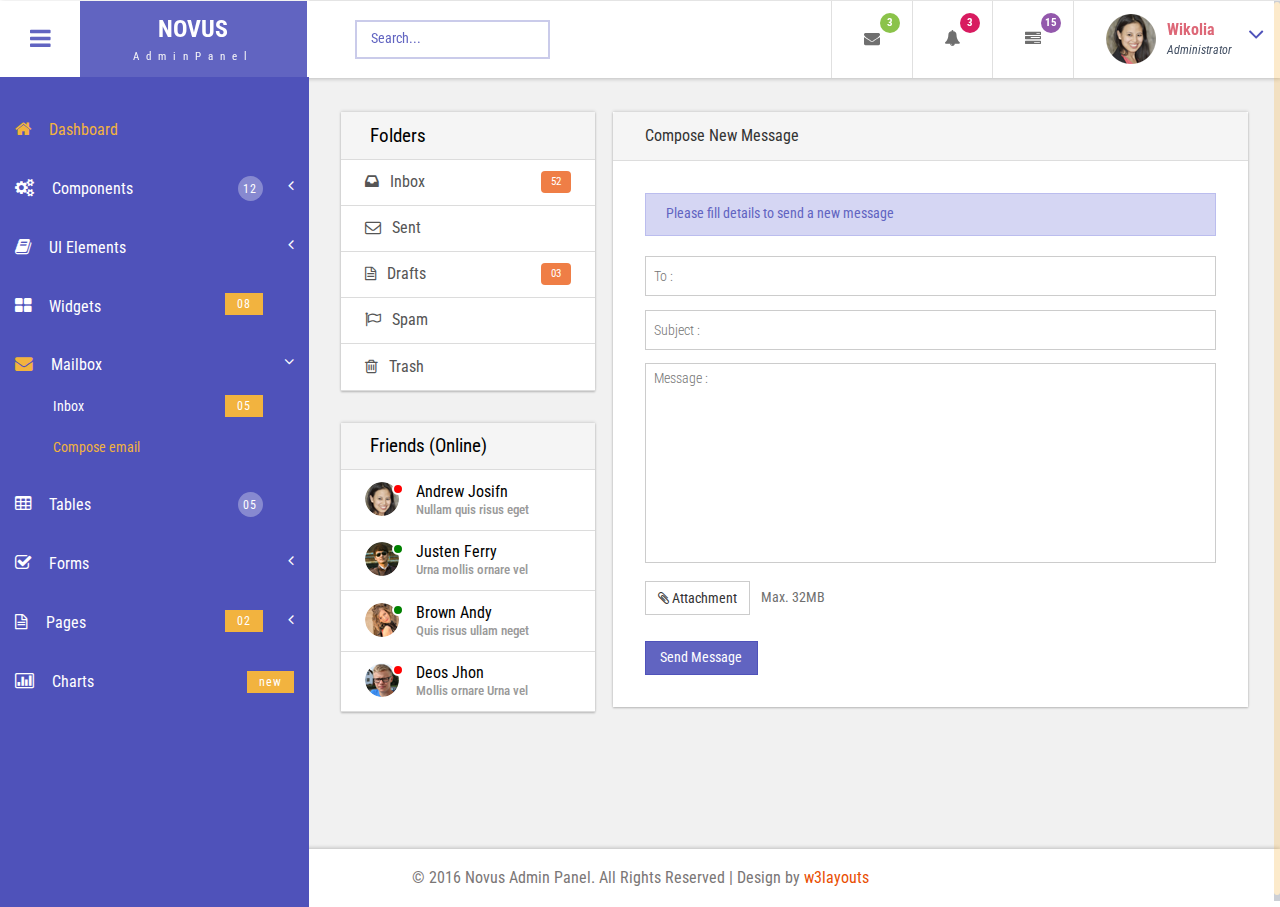
<file: UI/Garments/obj/Release/AspnetCompileMerge/Source/Html/compose.html>
<!--
Author: W3layouts
Author URL: http://w3layouts.com
License: Creative Commons Attribution 3.0 Unported
License URL: http://creativecommons.org/licenses/by/3.0/
-->
<!DOCTYPE HTML>
<html>
<head>
<title>Novus Admin Panel an Admin Panel Category Flat Bootstrap Responsive Website Template | Compose mail :: w3layouts</title>
<meta name="viewport" content="width=device-width, initial-scale=1">
<meta http-equiv="Content-Type" content="text/html; charset=utf-8" />
<meta name="keywords" content="Novus Admin Panel Responsive web template, Bootstrap Web Templates, Flat Web Templates, Android Compatible web template, 
SmartPhone Compatible web template, free WebDesigns for Nokia, Samsung, LG, SonyEricsson, Motorola web design" />
<script type="application/x-javascript"> addEventListener("load", function() { setTimeout(hideURLbar, 0); }, false); function hideURLbar(){ window.scrollTo(0,1); } </script>
<!-- Bootstrap Core CSS -->
<link href="css/bootstrap.css" rel='stylesheet' type='text/css' />
<!-- Custom CSS -->
<link href="css/style.css" rel='stylesheet' type='text/css' />
<!-- font CSS -->
<!-- font-awesome icons -->
<link href="css/font-awesome.css" rel="stylesheet"> 
<!-- //font-awesome icons -->
 <!-- js-->
<script src="js/jquery-1.11.1.min.js"></script>
<script src="js/modernizr.custom.js"></script>
<!--webfonts-->
<link href='//fonts.googleapis.com/css?family=Roboto+Condensed:400,300,300italic,400italic,700,700italic' rel='stylesheet' type='text/css'>
<!--//webfonts--> 
<!--animate-->
<link href="css/animate.css" rel="stylesheet" type="text/css" media="all">
<script src="js/wow.min.js"></script>
	<script>
		 new WOW().init();
	</script>
<!--//end-animate-->
<!-- Metis Menu -->
<script src="js/metisMenu.min.js"></script>
<script src="js/custom.js"></script>
<link href="css/custom.css" rel="stylesheet">
<!--//Metis Menu -->
</head> 
<body class="cbp-spmenu-push">
	<div class="main-content">
		<!--left-fixed -navigation-->
		<div class=" sidebar" role="navigation">
            <div class="navbar-collapse">
				<nav class="cbp-spmenu cbp-spmenu-vertical cbp-spmenu-left" id="cbp-spmenu-s1">
					<ul class="nav" id="side-menu">
						<li>
							<a href="index.html" class="active"><i class="fa fa-home nav_icon"></i>Dashboard</a>
						</li>
						<li>
							<a href="#"><i class="fa fa-cogs nav_icon"></i>Components <span class="nav-badge">12</span> <span class="fa arrow"></span></a>
							<ul class="nav nav-second-level collapse">
								<li>
									<a href="grids.html">Grid System</a>
								</li>
								<li>
									<a href="media.html">Media Objects</a>
								</li>
							</ul>
							<!-- /nav-second-level -->
						</li>
						<li class="">
							<a href="#"><i class="fa fa-book nav_icon"></i>UI Elements <span class="fa arrow"></span></a>
							<ul class="nav nav-second-level collapse">
								<li>
									<a href="general.html">General<span class="nav-badge-btm">08</span></a>
								</li>
								<li>
									<a href="typography.html">Typography</a>
								</li>
							</ul>
							<!-- /nav-second-level -->
						</li>
						<li>
							<a href="widgets.html"><i class="fa fa-th-large nav_icon"></i>Widgets <span class="nav-badge-btm">08</span></a>
						</li>
						<li>
							<a href="#"><i class="fa fa-envelope nav_icon"></i>Mailbox<span class="fa arrow"></span></a>
							<ul class="nav nav-second-level collapse">
								<li>
									<a href="inbox.html">Inbox <span class="nav-badge-btm">05</span></a>
								</li>
								<li>
									<a href="compose.html">Compose email</a>
								</li>
							</ul>
							<!-- //nav-second-level -->
						</li>
						<li>
							<a href="tables.html"><i class="fa fa-table nav_icon"></i>Tables <span class="nav-badge">05</span></a>
						</li>
						<li>
							<a href="#"><i class="fa fa-check-square-o nav_icon"></i>Forms<span class="fa arrow"></span></a>
							<ul class="nav nav-second-level collapse">
								<li>
									<a href="forms.html">Basic Forms <span class="nav-badge-btm">07</span></a>
								</li>
								<li>
									<a href="validation.html">Validation</a>
								</li>
							</ul>
							<!-- //nav-second-level -->
						</li>
						<li>
							<a href="#"><i class="fa fa-file-text-o nav_icon"></i>Pages<span class="nav-badge-btm">02</span><span class="fa arrow"></span></a>
							<ul class="nav nav-second-level collapse">
								<li>
									<a href="login.html">Login</a>
								</li>
								<li>
									<a href="signup.html">SignUp</a>
								</li>
								<li>
									<a href="blank-page.html">Blank Page</a>
								</li>
							</ul>
							<!-- //nav-second-level -->
						</li>
						<li>
							<a href="charts.html" class="chart-nav"><i class="fa fa-bar-chart nav_icon"></i>Charts <span class="nav-badge-btm pull-right">new</span></a>
						</li>
					</ul>
					<div class="clearfix"> </div>
					<!-- //sidebar-collapse -->
				</nav>
			</div>
		</div>
		<!--left-fixed -navigation-->
		<!-- header-starts -->
		<div class="sticky-header header-section ">
			<div class="header-left">
				<!--toggle button start-->
				<button id="showLeftPush"><i class="fa fa-bars"></i></button>
				<!--toggle button end-->
				<!--logo -->
				<div class="logo">
					<a href="index.html">
						<h1>NOVUS</h1>
						<span>AdminPanel</span>
					</a>
				</div>
				<!--//logo-->
				<!--search-box-->
				<div class="search-box">
					<form class="input">
						<input class="sb-search-input input__field--madoka" placeholder="Search..." type="search" id="input-31" />
						<label class="input__label" for="input-31">
							<svg class="graphic" width="100%" height="100%" viewBox="0 0 404 77" preserveAspectRatio="none">
								<path d="m0,0l404,0l0,77l-404,0l0,-77z"/>
							</svg>
						</label>
					</form>
				</div><!--//end-search-box-->
				<div class="clearfix"> </div>
			</div>
			<div class="header-right">
				<div class="profile_details_left"><!--notifications of menu start -->
					<ul class="nofitications-dropdown">
						<li class="dropdown head-dpdn">
							<a href="#" class="dropdown-toggle" data-toggle="dropdown" aria-expanded="false"><i class="fa fa-envelope"></i><span class="badge">3</span></a>
							<ul class="dropdown-menu">
								<li>
									<div class="notification_header">
										<h3>You have 3 new messages</h3>
									</div>
								</li>
								<li><a href="#">
								   <div class="user_img"><img src="images/1.png" alt=""></div>
								   <div class="notification_desc">
									<p>Lorem ipsum dolor amet</p>
									<p><span>1 hour ago</span></p>
									</div>
								   <div class="clearfix"></div>	
								</a></li>
								<li class="odd"><a href="#">
									<div class="user_img"><img src="images/2.png" alt=""></div>
								   <div class="notification_desc">
									<p>Lorem ipsum dolor amet </p>
									<p><span>1 hour ago</span></p>
									</div>
								  <div class="clearfix"></div>	
								</a></li>
								<li><a href="#">
								   <div class="user_img"><img src="images/3.png" alt=""></div>
								   <div class="notification_desc">
									<p>Lorem ipsum dolor amet </p>
									<p><span>1 hour ago</span></p>
									</div>
								   <div class="clearfix"></div>	
								</a></li>
								<li>
									<div class="notification_bottom">
										<a href="#">See all messages</a>
									</div> 
								</li>
							</ul>
						</li>
						<li class="dropdown head-dpdn">
							<a href="#" class="dropdown-toggle" data-toggle="dropdown" aria-expanded="false"><i class="fa fa-bell"></i><span class="badge blue">3</span></a>
							<ul class="dropdown-menu">
								<li>
									<div class="notification_header">
										<h3>You have 3 new notification</h3>
									</div>
								</li>
								<li><a href="#">
									<div class="user_img"><img src="images/2.png" alt=""></div>
								   <div class="notification_desc">
									<p>Lorem ipsum dolor amet</p>
									<p><span>1 hour ago</span></p>
									</div>
								  <div class="clearfix"></div>	
								 </a></li>
								 <li class="odd"><a href="#">
									<div class="user_img"><img src="images/1.png" alt=""></div>
								   <div class="notification_desc">
									<p>Lorem ipsum dolor amet </p>
									<p><span>1 hour ago</span></p>
									</div>
								   <div class="clearfix"></div>	
								 </a></li>
								 <li><a href="#">
									<div class="user_img"><img src="images/3.png" alt=""></div>
								   <div class="notification_desc">
									<p>Lorem ipsum dolor amet </p>
									<p><span>1 hour ago</span></p>
									</div>
								   <div class="clearfix"></div>	
								 </a></li>
								 <li>
									<div class="notification_bottom">
										<a href="#">See all notifications</a>
									</div> 
								</li>
							</ul>
						</li>	
						<li class="dropdown head-dpdn">
							<a href="#" class="dropdown-toggle" data-toggle="dropdown" aria-expanded="false"><i class="fa fa-tasks"></i><span class="badge blue1">15</span></a>
							<ul class="dropdown-menu">
								<li>
									<div class="notification_header">
										<h3>You have 8 pending task</h3>
									</div>
								</li>
								<li><a href="#">
									<div class="task-info">
										<span class="task-desc">Database update</span><span class="percentage">40%</span>
										<div class="clearfix"></div>	
									</div>
									<div class="progress progress-striped active">
										<div class="bar yellow" style="width:40%;"></div>
									</div>
								</a></li>
								<li><a href="#">
									<div class="task-info">
										<span class="task-desc">Dashboard done</span><span class="percentage">90%</span>
									   <div class="clearfix"></div>	
									</div>
									<div class="progress progress-striped active">
										 <div class="bar green" style="width:90%;"></div>
									</div>
								</a></li>
								<li><a href="#">
									<div class="task-info">
										<span class="task-desc">Mobile App</span><span class="percentage">33%</span>
										<div class="clearfix"></div>	
									</div>
								   <div class="progress progress-striped active">
										 <div class="bar red" style="width: 33%;"></div>
									</div>
								</a></li>
								<li><a href="#">
									<div class="task-info">
										<span class="task-desc">Issues fixed</span><span class="percentage">80%</span>
									   <div class="clearfix"></div>	
									</div>
									<div class="progress progress-striped active">
										 <div class="bar  blue" style="width: 80%;"></div>
									</div>
								</a></li>
								<li>
									<div class="notification_bottom">
										<a href="#">See all pending tasks</a>
									</div> 
								</li>
							</ul>
						</li>	
					</ul>
					<div class="clearfix"> </div>
				</div>
				<!--notification menu end -->
				<div class="profile_details">		
					<ul>
						<li class="dropdown profile_details_drop">
							<a href="#" class="dropdown-toggle" data-toggle="dropdown" aria-expanded="false">
								<div class="profile_img">	
									<span class="prfil-img"><img src="images/a.png" alt=""> </span> 
									<div class="user-name">
										<p>Wikolia</p>
										<span>Administrator</span>
									</div>
									<i class="fa fa-angle-down lnr"></i>
									<i class="fa fa-angle-up lnr"></i>
									<div class="clearfix"></div>	
								</div>	
							</a>
							<ul class="dropdown-menu drp-mnu">
								<li> <a href="#"><i class="fa fa-cog"></i> Settings</a> </li> 
								<li> <a href="#"><i class="fa fa-user"></i> Profile</a> </li> 
								<li> <a href="sign-up.html"><i class="fa fa-sign-out"></i> Logout</a> </li>
							</ul>
						</li>
					</ul>
				</div>
				<div class="clearfix"> </div>	
			</div>
			<div class="clearfix"> </div>	
		</div>
		<!-- //header-ends -->
		<!-- main content start-->
		<div id="page-wrapper">
			<div class="main-page compose">
				<div class="col-md-4 compose-left">
					<div class="folder widget-shadow">
						<ul>
							<li class="head">Folders</li>
							<li><a href="inbox.html"><i class="fa fa-inbox"></i>Inbox <span>52</span></a></li>
							<li><a href="#"><i class="fa fa fa-envelope-o"></i>Sent </a></li>
							<li><a href="#"><i class="fa fa-file-text-o"></i>Drafts <span>03</span></a> </li>
							<li><a href="#"><i class="fa fa-flag-o"></i>Spam </a></li>
							<li><a href="#"><i class="fa fa-trash-o"></i>Trash</a></li>
						</ul>
					</div>
					<div class="chat-grid widget-shadow">
						<ul>
							<li class="head">Friends (Online) </li>
							<li><a href="#">
									<div class="chat-left">
										<img class="img-circle" src="images/i1.png" alt="">
										<label class="small-badge"></label>
									</div>
									<div class="chat-right">
										<p>Andrew Josifn</p>
										<h6>Nullam quis risus eget </h6>
									</div>
									<div class="clearfix"> </div>	
								</a>
							</li>
							<li><a href="#">
									<div class="chat-left">
										<img class="img-circle" src="images/i2.png" alt="">
										<label class="small-badge bg-green"></label>
									</div>
									<div class="chat-right">
										<p>Justen Ferry</p>
										<h6>Urna mollis ornare vel</h6>
									</div>
									<div class="clearfix"> </div>	
								</a>
							</li>
							<li><a href="#">
									<div class="chat-left">
										<img class="img-circle" src="images/i3.png" alt="">
										<label class="small-badge bg-green"></label>
									</div>
									<div class="chat-right">
										<p>Brown Andy </p>
										<h6>Quis risus ullam neget </h6>
									</div>
									<div class="clearfix"> </div>	
								</a>
							</li>
							<li><a href="#">
									<div class="chat-left">
										<img class="img-circle" src="images/i4.png" alt="">
										<label class="small-badge"></label>
									</div>
									<div class="chat-right">
										<p>Deos Jhon</p>
										<h6>Mollis ornare Urna vel</h6>
									</div>
									<div class="clearfix"> </div>	
								</a>
							</li>
						</ul>
					</div>
				</div>
				<div class="col-md-8 compose-right widget-shadow">
					<div class="panel-default">
						<div class="panel-heading">
							Compose New Message 
						</div>
						<div class="panel-body">
							<div class="alert alert-info">
								Please fill details to send a new message
							</div>
							<form class="com-mail">
								<input type="text" class="form-control1 control3" placeholder="To :">
								<input type="text" class="form-control1 control3" placeholder="Subject :">
								<textarea rows="6" class="form-control1 control2" placeholder="Message :" ></textarea>
								<div class="form-group">
									<div class="btn btn-default btn-file">
										<i class="fa fa-paperclip"></i> Attachment
										<input type="file" name="attachment">
									</div>
									<p class="help-block">Max. 32MB</p>
								</div>
								<input type="submit" value="Send Message"> 
							</form>
						</div>
					</div>
				</div>
				<div class="clearfix"> </div>	
			</div>
		</div>
		<!--footer-->
		<div class="footer">
		   <p>&copy; 2016 Novus Admin Panel. All Rights Reserved | Design by <a href="https://w3layouts.com/" target="_blank">w3layouts</a></p>
		</div>
        <!--//footer-->
	</div>
	<!-- Classie -->
		<script src="js/classie.js"></script>
		<script>
			var menuLeft = document.getElementById( 'cbp-spmenu-s1' ),
				showLeftPush = document.getElementById( 'showLeftPush' ),
				body = document.body;
				
			showLeftPush.onclick = function() {
				classie.toggle( this, 'active' );
				classie.toggle( body, 'cbp-spmenu-push-toright' );
				classie.toggle( menuLeft, 'cbp-spmenu-open' );
				disableOther( 'showLeftPush' );
			};
			
			function disableOther( button ) {
				if( button !== 'showLeftPush' ) {
					classie.toggle( showLeftPush, 'disabled' );
				}
			}
		</script>
	<!--scrolling js-->
	<script src="js/jquery.nicescroll.js"></script>
	<script src="js/scripts.js"></script>
	<!--//scrolling js-->
	<!-- Bootstrap Core JavaScript -->
   <script src="js/bootstrap.js"> </script>
</body>
</html>
</file>
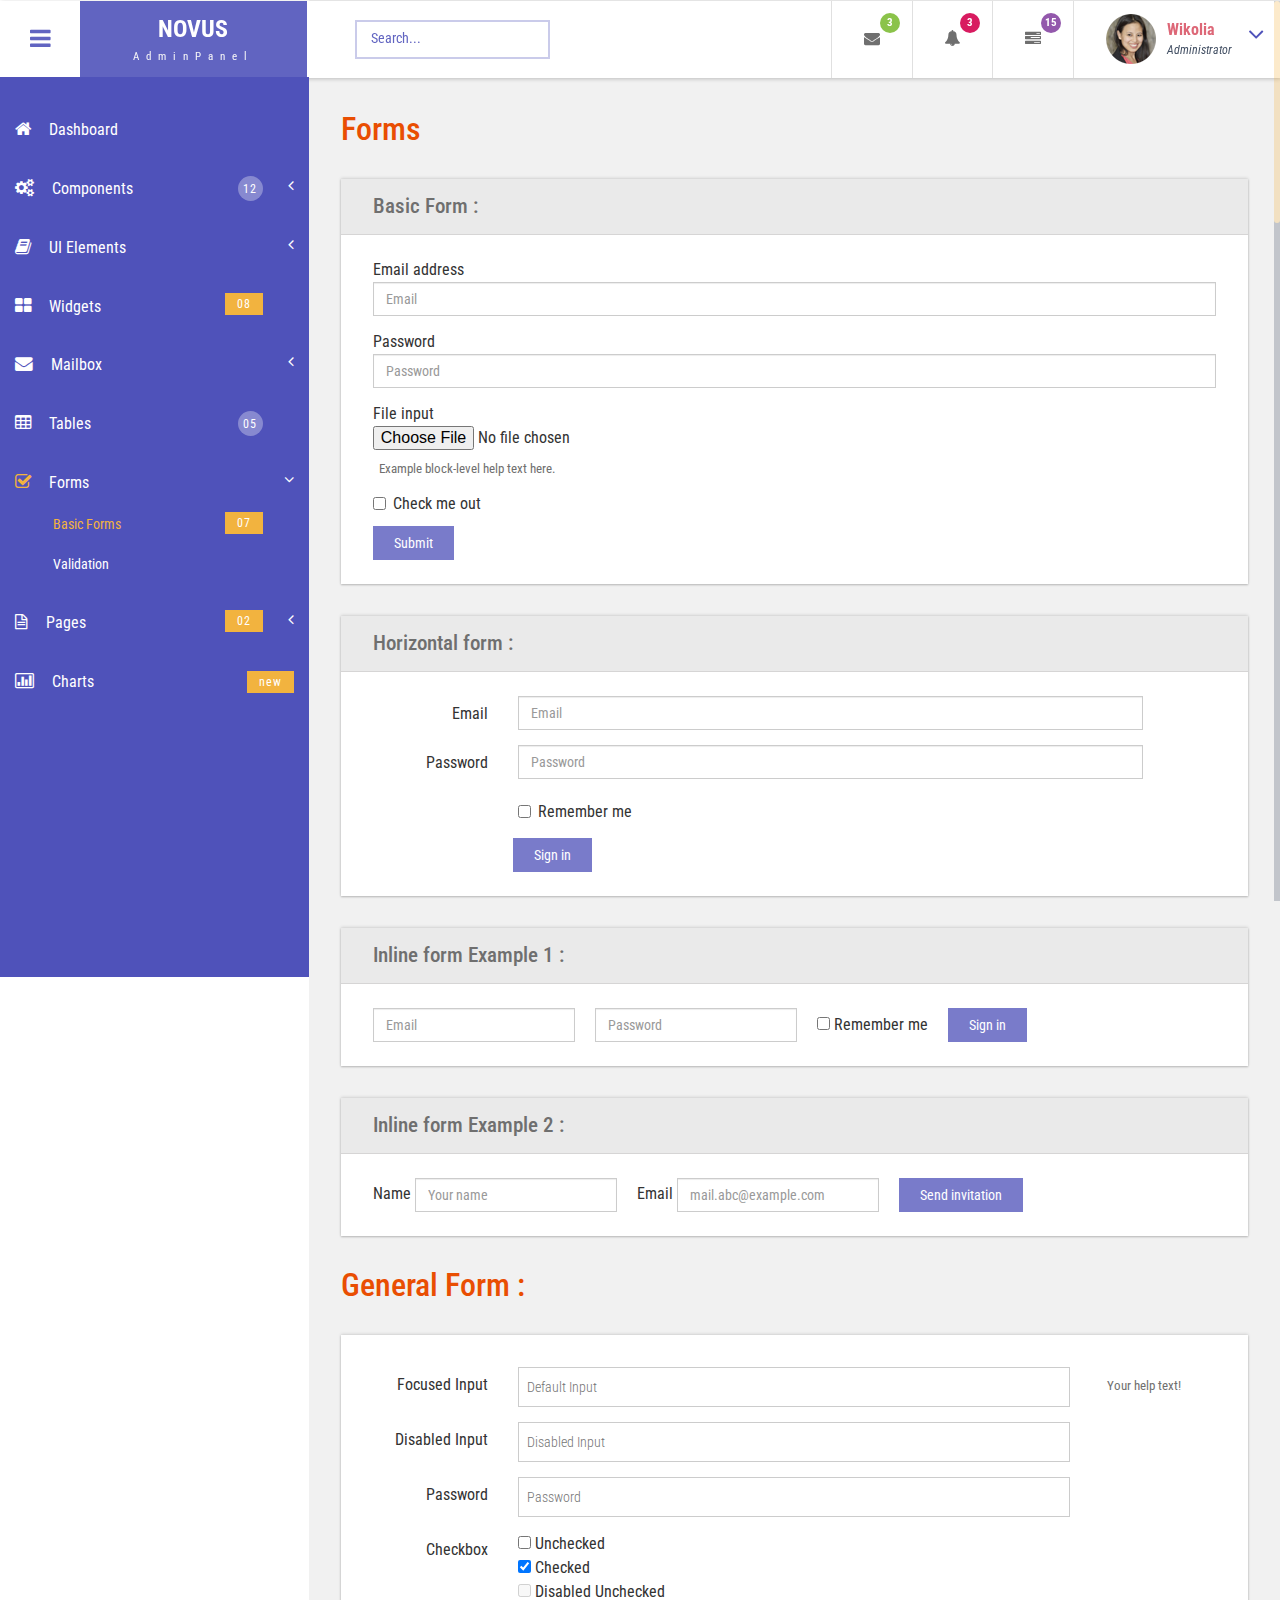
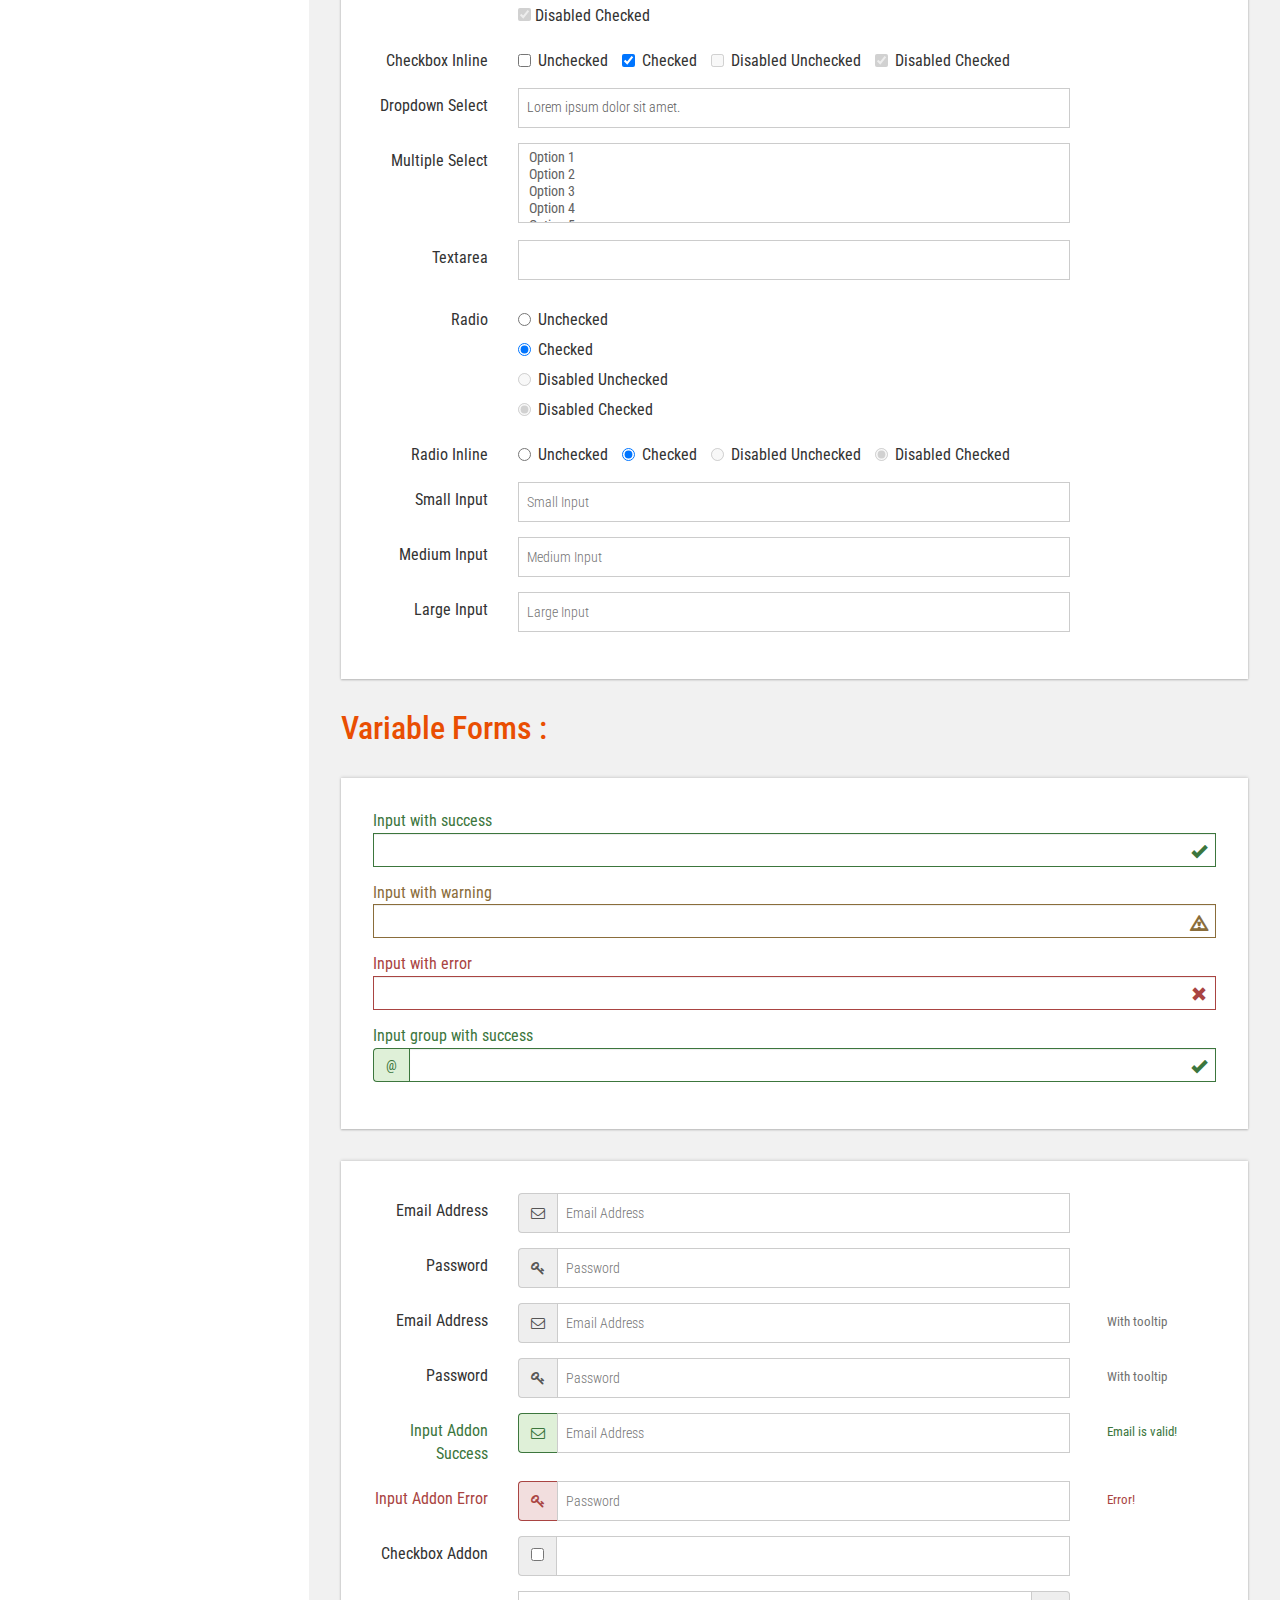
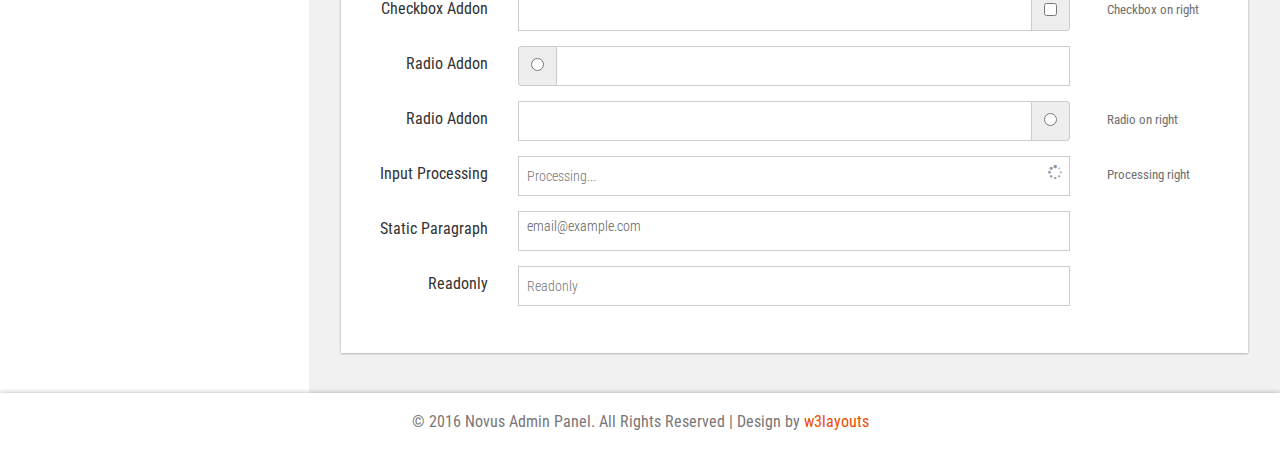
<file: UI/Garments/obj/Release/AspnetCompileMerge/Source/Html/forms.html>
﻿<!--
Author: W3layouts
Author URL: http://w3layouts.com
License: Creative Commons Attribution 3.0 Unported
License URL: http://creativecommons.org/licenses/by/3.0/
-->
<!DOCTYPE HTML>
<html>
<head>
	<title>Novus Admin Panel an Admin Panel Category Flat Bootstrap Responsive Website Template | Basic Forms :: w3layouts</title>
	<meta name="viewport" content="width=device-width, initial-scale=1">
	<meta http-equiv="Content-Type" content="text/html; charset=utf-8" />
	<meta name="keywords" content="Novus Admin Panel Responsive web template, Bootstrap Web Templates, Flat Web Templates, Android Compatible web template,
SmartPhone Compatible web template, free WebDesigns for Nokia, Samsung, LG, SonyEricsson, Motorola web design" />
	<script type="application/x-javascript"> addEventListener("load", function() { setTimeout(hideURLbar, 0); }, false); function hideURLbar(){ window.scrollTo(0,1); } </script>
	<!-- Bootstrap Core CSS -->
	<link href="css/bootstrap.css" rel='stylesheet' type='text/css' />
	<!-- Custom CSS -->
	<link href="css/style.css" rel='stylesheet' type='text/css' />
	<!-- font CSS -->
	<!-- font-awesome icons -->
	<link href="css/font-awesome.css" rel="stylesheet">
	<!-- //font-awesome icons -->
	<!-- js-->
	<script src="js/jquery-1.11.1.min.js"></script>
	<script src="js/modernizr.custom.js"></script>
	<!--webfonts-->
	<link href='//fonts.googleapis.com/css?family=Roboto+Condensed:400,300,300italic,400italic,700,700italic' rel='stylesheet' type='text/css'>
	<!--//webfonts-->
	<!--animate-->
	<link href="css/animate.css" rel="stylesheet" type="text/css" media="all">
	<script src="js/wow.min.js"></script>
	<script>
		new WOW().init();
	</script>
	<!--//end-animate-->
	<!-- Metis Menu -->
	<script src="js/metisMenu.min.js"></script>
	<script src="js/custom.js"></script>
	<link href="css/custom.css" rel="stylesheet">
	<!--//Metis Menu -->
</head>
<body class="cbp-spmenu-push">
	<div class="main-content">
		<!--left-fixed -navigation-->
		<div class=" sidebar" role="navigation">
			<div class="navbar-collapse">
				<nav class="cbp-spmenu cbp-spmenu-vertical cbp-spmenu-left" id="cbp-spmenu-s1">
					<ul class="nav" id="side-menu">
						<li>
							<a href="index.html"><i class="fa fa-home nav_icon"></i>Dashboard</a>
						</li>
						<li>
							<a href="#"><i class="fa fa-cogs nav_icon"></i>Components <span class="nav-badge">12</span> <span class="fa arrow"></span></a>
							<ul class="nav nav-second-level collapse">
								<li>
									<a href="grids.html">Grid System</a>
								</li>
								<li>
									<a href="media.html">Media Objects</a>
								</li>
							</ul>
							<!-- /nav-second-level -->
						</li>
						<li class="">
							<a href="#"><i class="fa fa-book nav_icon"></i>UI Elements <span class="fa arrow"></span></a>
							<ul class="nav nav-second-level collapse">
								<li>
									<a href="general.html">General<span class="nav-badge-btm">08</span></a>
								</li>
								<li>
									<a href="typography.html">Typography</a>
								</li>
							</ul>
							<!-- /nav-second-level -->
						</li>
						<li>
							<a href="widgets.html"><i class="fa fa-th-large nav_icon"></i>Widgets <span class="nav-badge-btm">08</span></a>
						</li>
						<li>
							<a href="#"><i class="fa fa-envelope nav_icon"></i>Mailbox<span class="fa arrow"></span></a>
							<ul class="nav nav-second-level collapse">
								<li>
									<a href="inbox.html">Inbox <span class="nav-badge-btm">05</span></a>
								</li>
								<li>
									<a href="compose.html">Compose email</a>
								</li>
							</ul>
							<!-- //nav-second-level -->
						</li>
						<li>
							<a href="tables.html"><i class="fa fa-table nav_icon"></i>Tables <span class="nav-badge">05</span></a>
						</li>
						<li>
							<a href="#"><i class="fa fa-check-square-o nav_icon"></i>Forms<span class="fa arrow"></span></a>
							<ul class="nav nav-second-level collapse">
								<li>
									<a href="forms.html">Basic Forms <span class="nav-badge-btm">07</span></a>
								</li>
								<li>
									<a href="validation.html">Validation</a>
								</li>
							</ul>
							<!-- //nav-second-level -->
						</li>
						<li>
							<a href="#"><i class="fa fa-file-text-o nav_icon"></i>Pages<span class="nav-badge-btm">02</span><span class="fa arrow"></span></a>
							<ul class="nav nav-second-level collapse">
								<li>
									<a href="login.html">Login</a>
								</li>
								<li>
									<a href="signup.html">SignUp</a>
								</li>
								<li>
									<a href="blank-page.html">Blank Page</a>
								</li>
							</ul>
							<!-- //nav-second-level -->
						</li>
						<li>
							<a href="charts.html" class="chart-nav"><i class="fa fa-bar-chart nav_icon"></i>Charts <span class="nav-badge-btm pull-right">new</span></a>
						</li>
					</ul>
					<div class="clearfix"> </div>
					<!-- //sidebar-collapse -->
				</nav>
			</div>
		</div>
		<!--left-fixed -navigation-->
		<!-- header-starts -->
		<div class="sticky-header header-section ">
			<div class="header-left">
				<!--toggle button start-->
				<button id="showLeftPush"><i class="fa fa-bars"></i></button>
				<!--toggle button end-->
				<!--logo -->
				<div class="logo">
					<a href="index.html">
						<h1>NOVUS</h1>
						<span>AdminPanel</span>
					</a>
				</div>
				<!--//logo-->
				<!--search-box-->
				<div class="search-box">
					<form class="input">
						<input class="sb-search-input input__field--madoka" placeholder="Search..." type="search" id="input-31" />
						<label class="input__label" for="input-31">
							<svg class="graphic" width="100%" height="100%" viewBox="0 0 404 77" preserveAspectRatio="none">
								<path d="m0,0l404,0l0,77l-404,0l0,-77z" />
							</svg>
						</label>
					</form>
				</div><!--//end-search-box-->
				<div class="clearfix"> </div>
			</div>
			<div class="header-right">
				<div class="profile_details_left">
					<!--notifications of menu start -->
					<ul class="nofitications-dropdown">
						<li class="dropdown head-dpdn">
							<a href="#" class="dropdown-toggle" data-toggle="dropdown" aria-expanded="false"><i class="fa fa-envelope"></i><span class="badge">3</span></a>
							<ul class="dropdown-menu">
								<li>
									<div class="notification_header">
										<h3>You have 3 new messages</h3>
									</div>
								</li>
								<li>
									<a href="#">
										<div class="user_img"><img src="images/1.png" alt=""></div>
										<div class="notification_desc">
											<p>Lorem ipsum dolor amet</p>
											<p><span>1 hour ago</span></p>
										</div>
										<div class="clearfix"></div>
									</a>
								</li>
								<li class="odd">
									<a href="#">
										<div class="user_img"><img src="images/2.png" alt=""></div>
										<div class="notification_desc">
											<p>Lorem ipsum dolor amet </p>
											<p><span>1 hour ago</span></p>
										</div>
										<div class="clearfix"></div>
									</a>
								</li>
								<li>
									<a href="#">
										<div class="user_img"><img src="images/3.png" alt=""></div>
										<div class="notification_desc">
											<p>Lorem ipsum dolor amet </p>
											<p><span>1 hour ago</span></p>
										</div>
										<div class="clearfix"></div>
									</a>
								</li>
								<li>
									<div class="notification_bottom">
										<a href="#">See all messages</a>
									</div>
								</li>
							</ul>
						</li>
						<li class="dropdown head-dpdn">
							<a href="#" class="dropdown-toggle" data-toggle="dropdown" aria-expanded="false"><i class="fa fa-bell"></i><span class="badge blue">3</span></a>
							<ul class="dropdown-menu">
								<li>
									<div class="notification_header">
										<h3>You have 3 new notification</h3>
									</div>
								</li>
								<li>
									<a href="#">
										<div class="user_img"><img src="images/2.png" alt=""></div>
										<div class="notification_desc">
											<p>Lorem ipsum dolor amet</p>
											<p><span>1 hour ago</span></p>
										</div>
										<div class="clearfix"></div>
									</a>
								</li>
								<li class="odd">
									<a href="#">
										<div class="user_img"><img src="images/1.png" alt=""></div>
										<div class="notification_desc">
											<p>Lorem ipsum dolor amet </p>
											<p><span>1 hour ago</span></p>
										</div>
										<div class="clearfix"></div>
									</a>
								</li>
								<li>
									<a href="#">
										<div class="user_img"><img src="images/3.png" alt=""></div>
										<div class="notification_desc">
											<p>Lorem ipsum dolor amet </p>
											<p><span>1 hour ago</span></p>
										</div>
										<div class="clearfix"></div>
									</a>
								</li>
								<li>
									<div class="notification_bottom">
										<a href="#">See all notifications</a>
									</div>
								</li>
							</ul>
						</li>
						<li class="dropdown head-dpdn">
							<a href="#" class="dropdown-toggle" data-toggle="dropdown" aria-expanded="false"><i class="fa fa-tasks"></i><span class="badge blue1">15</span></a>
							<ul class="dropdown-menu">
								<li>
									<div class="notification_header">
										<h3>You have 8 pending task</h3>
									</div>
								</li>
								<li>
									<a href="#">
										<div class="task-info">
											<span class="task-desc">Database update</span><span class="percentage">40%</span>
											<div class="clearfix"></div>
										</div>
										<div class="progress progress-striped active">
											<div class="bar yellow" style="width:40%;"></div>
										</div>
									</a>
								</li>
								<li>
									<a href="#">
										<div class="task-info">
											<span class="task-desc">Dashboard done</span><span class="percentage">90%</span>
											<div class="clearfix"></div>
										</div>
										<div class="progress progress-striped active">
											<div class="bar green" style="width:90%;"></div>
										</div>
									</a>
								</li>
								<li>
									<a href="#">
										<div class="task-info">
											<span class="task-desc">Mobile App</span><span class="percentage">33%</span>
											<div class="clearfix"></div>
										</div>
										<div class="progress progress-striped active">
											<div class="bar red" style="width: 33%;"></div>
										</div>
									</a>
								</li>
								<li>
									<a href="#">
										<div class="task-info">
											<span class="task-desc">Issues fixed</span><span class="percentage">80%</span>
											<div class="clearfix"></div>
										</div>
										<div class="progress progress-striped active">
											<div class="bar  blue" style="width: 80%;"></div>
										</div>
									</a>
								</li>
								<li>
									<div class="notification_bottom">
										<a href="#">See all pending tasks</a>
									</div>
								</li>
							</ul>
						</li>
					</ul>
					<div class="clearfix"> </div>
				</div>
				<!--notification menu end -->
				<div class="profile_details">
					<ul>
						<li class="dropdown profile_details_drop">
							<a href="#" class="dropdown-toggle" data-toggle="dropdown" aria-expanded="false">
								<div class="profile_img">
									<span class="prfil-img"><img src="images/a.png" alt=""> </span>
									<div class="user-name">
										<p>Wikolia</p>
										<span>Administrator</span>
									</div>
									<i class="fa fa-angle-down lnr"></i>
									<i class="fa fa-angle-up lnr"></i>
									<div class="clearfix"></div>
								</div>
							</a>
							<ul class="dropdown-menu drp-mnu">
								<li> <a href="#"><i class="fa fa-cog"></i> Settings</a> </li>
								<li> <a href="#"><i class="fa fa-user"></i> Profile</a> </li>
								<li> <a href="#"><i class="fa fa-sign-out"></i> Logout</a> </li>
							</ul>
						</li>
					</ul>
				</div>
				<div class="clearfix"> </div>
			</div>
			<div class="clearfix"> </div>
		</div>
		<!-- //header-ends -->
		<!-- main content start-->
		<div id="page-wrapper">
			<div class="main-page">
				<div class="forms">
					<h3 class="title1">Forms</h3>
					<div class="form-grids row widget-shadow" data-example-id="basic-forms">
						<div class="form-title">
							<h4>Basic Form :</h4>
						</div>
						<div class="form-body">
							<form> <div class="form-group"> <label for="exampleInputEmail1">Email address</label> <input type="email" class="form-control" id="exampleInputEmail1" placeholder="Email"> </div> <div class="form-group"> <label for="exampleInputPassword1">Password</label> <input type="password" class="form-control" id="exampleInputPassword1" placeholder="Password"> </div> <div class="form-group"> <label for="exampleInputFile">File input</label> <input type="file" id="exampleInputFile"> <p class="help-block">Example block-level help text here.</p> </div> <div class="checkbox"> <label> <input type="checkbox"> Check me out </label> </div> <button type="submit" class="btn btn-default">Submit</button> </form>
						</div>
					</div>
					<div class=" form-grids row form-grids-right">
						<div class="widget-shadow " data-example-id="basic-forms">
							<div class="form-title">
								<h4>Horizontal form :</h4>
							</div>
							<div class="form-body">
								<form class="form-horizontal"> <div class="form-group"> <label for="inputEmail3" class="col-sm-2 control-label">Email</label> <div class="col-sm-9"> <input type="email" class="form-control" id="inputEmail3" placeholder="Email"> </div> </div> <div class="form-group"> <label for="inputPassword3" class="col-sm-2 control-label">Password</label> <div class="col-sm-9"> <input type="password" class="form-control" id="inputPassword3" placeholder="Password"> </div> </div> <div class="form-group"> <div class="col-sm-offset-2 col-sm-10"> <div class="checkbox"> <label> <input type="checkbox"> Remember me </label> </div> </div> </div> <div class="col-sm-offset-2"> <button type="submit" class="btn btn-default">Sign in</button> </div> </form>
							</div>
						</div>
					</div>
					<div class="inline-form widget-shadow">
						<div class="form-title">
							<h4>Inline form Example 1 :</h4>
						</div>
						<div class="form-body">
							<div data-example-id="simple-form-inline"> <form class="form-inline"> <div class="form-group"> <input type="email" class="form-control" id="exampleInputEmail3" placeholder="Email"> </div> <div class="form-group"> <input type="password" class="form-control" id="exampleInputPassword3" placeholder="Password"> </div> <div class="checkbox"> <label> <input type="checkbox"> Remember me </label> </div> <button type="submit" class="btn btn-default">Sign in</button> </form> </div>
						</div>
					</div>
					<div class="form-two widget-shadow">
						<div class="form-title">
							<h4>Inline form Example 2 :</h4>
						</div>
						<div class="form-body" data-example-id="simple-form-inline">
							<form class="form-inline">
								<div class="form-group">
									<label for="exampleInputName2">Name</label>
									<input type="text" class="form-control" id="exampleInputName2" placeholder="Your name">
								</div>
								<div class="form-group">
									<label for="exampleInputEmail2">Email</label>
									<input type="email" class="form-control" id="exampleInputEmail2" placeholder="mail.abc@example.com">
								</div>
								<button type="submit" class="btn btn-default">Send invitation</button>
							</form>
						</div>
					</div>
					<div class="row">
						<h3 class="title1">General Form :</h3>
						<div class="form-three widget-shadow">
							<form class="form-horizontal">
								<div class="form-group">
									<label for="focusedinput" class="col-sm-2 control-label">Focused Input</label>
									<div class="col-sm-8">
										<input type="text" class="form-control1" id="focusedinput" placeholder="Default Input">
									</div>
									<div class="col-sm-2">
										<p class="help-block">Your help text!</p>
									</div>
								</div>
								<div class="form-group">
									<label for="disabledinput" class="col-sm-2 control-label">Disabled Input</label>
									<div class="col-sm-8">
										<input disabled="" type="text" class="form-control1" id="disabledinput" placeholder="Disabled Input">
									</div>
								</div>
								<div class="form-group">
									<label for="inputPassword" class="col-sm-2 control-label">Password</label>
									<div class="col-sm-8">
										<input type="password" class="form-control1" id="inputPassword" placeholder="Password">
									</div>
								</div>
								<div class="form-group">
									<label for="checkbox" class="col-sm-2 control-label">Checkbox</label>
									<div class="col-sm-8">
										<div class="checkbox-inline1"><label><input type="checkbox"> Unchecked</label></div>
										<div class="checkbox-inline1"><label><input type="checkbox" checked=""> Checked</label></div>
										<div class="checkbox-inline1"><label><input type="checkbox" disabled=""> Disabled Unchecked</label></div>
										<div class="checkbox-inline1"><label><input type="checkbox" disabled="" checked=""> Disabled Checked</label></div>
									</div>
								</div>
								<div class="form-group">
									<label for="checkbox" class="col-sm-2 control-label">Checkbox Inline</label>
									<div class="col-sm-8">
										<div class="checkbox-inline"><label><input type="checkbox"> Unchecked</label></div>
										<div class="checkbox-inline"><label><input type="checkbox" checked=""> Checked</label></div>
										<div class="checkbox-inline"><label><input type="checkbox" disabled=""> Disabled Unchecked</label></div>
										<div class="checkbox-inline"><label><input type="checkbox" disabled="" checked=""> Disabled Checked</label></div>
									</div>
								</div>
								<div class="form-group">
									<label for="selector1" class="col-sm-2 control-label">Dropdown Select</label>
									<div class="col-sm-8">
										<select name="selector1" id="selector1" class="form-control1">
											<option>Lorem ipsum dolor sit amet.</option>
											<option>Dolore, ab unde modi est!</option>
											<option>Illum, fuga minus sit eaque.</option>
											<option>Consequatur ducimus maiores voluptatum minima.</option>
										</select>
									</div>
								</div>
								<div class="form-group">
									<label class="col-sm-2 control-label">Multiple Select</label>
									<div class="col-sm-8">
										<select multiple="" class="form-control1">
											<option>Option 1</option>
											<option>Option 2</option>
											<option>Option 3</option>
											<option>Option 4</option>
											<option>Option 5</option>
										</select>
									</div>
								</div>
								<div class="form-group">
									<label for="txtarea1" class="col-sm-2 control-label">Textarea</label>
									<div class="col-sm-8"><textarea name="txtarea1" id="txtarea1" cols="50" rows="4" class="form-control1"></textarea></div>
								</div>
								<div class="form-group">
									<label for="radio" class="col-sm-2 control-label">Radio</label>
									<div class="col-sm-8">
										<div class="radio block"><label><input type="radio"> Unchecked</label></div>
										<div class="radio block"><label><input type="radio" checked=""> Checked</label></div>
										<div class="radio block"><label><input type="radio" disabled=""> Disabled Unchecked</label></div>
										<div class="radio block"><label><input type="radio" disabled="" checked=""> Disabled Checked</label></div>
									</div>
								</div>
								<div class="form-group">
									<label for="radio" class="col-sm-2 control-label">Radio Inline</label>
									<div class="col-sm-8">
										<div class="radio-inline"><label><input type="radio"> Unchecked</label></div>
										<div class="radio-inline"><label><input type="radio" checked=""> Checked</label></div>
										<div class="radio-inline"><label><input type="radio" disabled=""> Disabled Unchecked</label></div>
										<div class="radio-inline"><label><input type="radio" disabled="" checked=""> Disabled Checked</label></div>
									</div>
								</div>
								<div class="form-group">
									<label for="smallinput" class="col-sm-2 control-label label-input-sm">Small Input</label>
									<div class="col-sm-8">
										<input type="text" class="form-control1 input-sm" id="smallinput" placeholder="Small Input">
									</div>
								</div>
								<div class="form-group">
									<label for="mediuminput" class="col-sm-2 control-label">Medium Input</label>
									<div class="col-sm-8">
										<input type="text" class="form-control1" id="mediuminput" placeholder="Medium Input">
									</div>
								</div>
								<div class="form-group mb-n">
									<label for="largeinput" class="col-sm-2 control-label label-input-lg">Large Input</label>
									<div class="col-sm-8">
										<input type="text" class="form-control1 input-lg" id="largeinput" placeholder="Large Input">
									</div>
								</div>
							</form>
						</div>
					</div>
					<div class="row">
						<h3 class="title1">Variable Forms :</h3>
						<div class="form-three widget-shadow">
							<div data-example-id="form-validation-states-with-icons"> <form> <div class="form-group has-success has-feedback"> <label class="control-label" for="inputSuccess2">Input with success</label> <input type="text" class="form-control" id="inputSuccess2" aria-describedby="inputSuccess2Status"> <span class="glyphicon glyphicon-ok form-control-feedback" aria-hidden="true"></span> <span id="inputSuccess2Status" class="sr-only">(success)</span> </div> <div class="form-group has-warning has-feedback"> <label class="control-label" for="inputWarning2">Input with warning</label> <input type="text" class="form-control" id="inputWarning2" aria-describedby="inputWarning2Status"> <span class="glyphicon glyphicon-warning-sign form-control-feedback" aria-hidden="true"></span> <span id="inputWarning2Status" class="sr-only">(warning)</span> </div> <div class="form-group has-error has-feedback"> <label class="control-label" for="inputError2">Input with error</label> <input type="text" class="form-control" id="inputError2" aria-describedby="inputError2Status"> <span class="glyphicon glyphicon-remove form-control-feedback" aria-hidden="true"></span> <span id="inputError2Status" class="sr-only">(error)</span> </div> <div class="form-group has-success has-feedback"> <label class="control-label" for="inputGroupSuccess1">Input group with success</label> <div class="input-group"> <span class="input-group-addon">@</span> <input type="text" class="form-control" id="inputGroupSuccess1" aria-describedby="inputGroupSuccess1Status"> </div> <span class="glyphicon glyphicon-ok form-control-feedback" aria-hidden="true"></span> <span id="inputGroupSuccess1Status" class="sr-only">(success)</span> </div> </form> </div>
						</div>
						<div class="form-three widget-shadow">
							<div class=" panel-body-inputin">
								<form class="form-horizontal">
									<div class="form-group">
										<label class="col-md-2 control-label">Email Address</label>
										<div class="col-md-8">
											<div class="input-group">
												<span class="input-group-addon">
													<i class="fa fa-envelope-o"></i>
												</span>
												<input type="text" class="form-control1" placeholder="Email Address">
											</div>
										</div>
									</div>
									<div class="form-group">
										<label class="col-md-2 control-label">Password</label>
										<div class="col-md-8">
											<div class="input-group">
												<span class="input-group-addon">
													<i class="fa fa-key"></i>
												</span>
												<input type="password" class="form-control1" id="exampleInputPassword1" placeholder="Password">
											</div>
										</div>
									</div>
									<div class="form-group">
										<label class="col-md-2 control-label">Email Address</label>
										<div class="col-md-8">
											<div class="input-group input-icon right">
												<span class="input-group-addon">
													<i class="fa fa-envelope-o"></i>
												</span>
												<input id="email" class="form-control1" type="text" placeholder="Email Address">
											</div>
										</div>
										<div class="col-sm-2">
											<p class="help-block">With tooltip</p>
										</div>
									</div>
									<div class="form-group">
										<label class="col-md-2 control-label">Password</label>
										<div class="col-md-8">
											<div class="input-group input-icon right">
												<span class="input-group-addon">
													<i class="fa fa-key"></i>
												</span>
												<input type="password" class="form-control1" placeholder="Password">
											</div>
										</div>
										<div class="col-sm-2">
											<p class="help-block">With tooltip</p>
										</div>
									</div>
									<div class="form-group has-success">
										<label class="col-md-2 control-label">Input Addon Success</label>
										<div class="col-md-8">
											<div class="input-group input-icon right">
												<span class="input-group-addon">
													<i class="fa fa-envelope-o"></i>
												</span>
												<input id="email" class="form-control1" type="text" placeholder="Email Address">
											</div>
										</div>
										<div class="col-sm-2">
											<p class="help-block">Email is valid!</p>
										</div>
									</div>
									<div class="form-group has-error">
										<label class="col-md-2 control-label">Input Addon Error</label>
										<div class="col-md-8">
											<div class="input-group input-icon right">
												<span class="input-group-addon">
													<i class="fa fa-key"></i>
												</span>
												<input type="password" class="form-control1" placeholder="Password">
											</div>
										</div>
										<div class="col-sm-2">
											<p class="help-block">Error!</p>
										</div>
									</div>
									<div class="form-group">
										<label class="col-md-2 control-label">Checkbox Addon</label>
										<div class="col-md-8">
											<div class="input-group">
												<div class="input-group-addon"><input type="checkbox"></div>
												<input type="text" class="form-control1">
											</div>
										</div>
									</div>
									<div class="form-group">
										<label class="col-md-2 control-label">Checkbox Addon</label>
										<div class="col-md-8">
											<div class="input-group">
												<input type="text" class="form-control1">
												<div class="input-group-addon"><input type="checkbox"></div>

											</div>
										</div>
										<div class="col-sm-2">
											<p class="help-block">Checkbox on right</p>
										</div>
									</div>
									<div class="form-group">
										<label class="col-md-2 control-label">Radio Addon</label>
										<div class="col-md-8">
											<div class="input-group">
												<div class="input-group-addon"><input type="radio"></div>
												<input type="text" class="form-control1">
											</div>
										</div>
									</div>
									<div class="form-group">
										<label class="col-md-2 control-label">Radio Addon</label>
										<div class="col-md-8">
											<div class="input-group">
												<input type="text" class="form-control1">
												<div class="input-group-addon"><input type="radio"></div>

											</div>
										</div>
										<div class="col-sm-2">
											<p class="help-block">Radio on right</p>
										</div>
									</div>
									<div class="form-group">
										<label class="col-md-2 control-label">Input Processing</label>
										<div class="col-md-8">
											<div class="input-icon right spinner">
												<i class="fa fa-fw fa-spin fa-spinner"></i>
												<input id="email" class="form-control1" type="text" placeholder="Processing...">
											</div>
										</div>
										<div class="col-sm-2">
											<p class="help-block">Processing right</p>
										</div>
									</div>
									<div class="form-group">
										<label class="col-md-2 control-label">Static Paragraph</label>
										<div class="col-md-8">
											<p class="form-control1 m-n">email@example.com</p>
										</div>
									</div>
									<div class="form-group mb-n">
										<label class="col-md-2 control-label">Readonly</label>
										<div class="col-md-8">
											<input type="text" class="form-control1" placeholder="Readonly" readonly="">
										</div>
									</div>
								</form>
							</div>
						</div>
					</div>
				</div>
			</div>
		</div>
		<!--footer-->
		<div class="footer">
			<p>&copy; 2016 Novus Admin Panel. All Rights Reserved | Design by <a href="https://w3layouts.com/" target="_blank">w3layouts</a></p>
		</div>
		<!--//footer-->
	</div>
	<!-- Classie -->
	<script src="js/classie.js"></script>
	<script>
		var menuLeft = document.getElementById('cbp-spmenu-s1'),
			showLeftPush = document.getElementById('showLeftPush'),
			body = document.body;

		showLeftPush.onclick = function () {
			classie.toggle(this, 'active');
			classie.toggle(body, 'cbp-spmenu-push-toright');
			classie.toggle(menuLeft, 'cbp-spmenu-open');
			disableOther('showLeftPush');
		};

		function disableOther(button) {
			if (button !== 'showLeftPush') {
				classie.toggle(showLeftPush, 'disabled');
			}
		}
	</script>
	<!--scrolling js-->
	<script src="js/jquery.nicescroll.js"></script>
	<script src="js/scripts.js"></script>
	<!--//scrolling js-->
	<!-- Bootstrap Core JavaScript -->
	<script src="js/bootstrap.js"> </script>
</body>
</html>
</file>
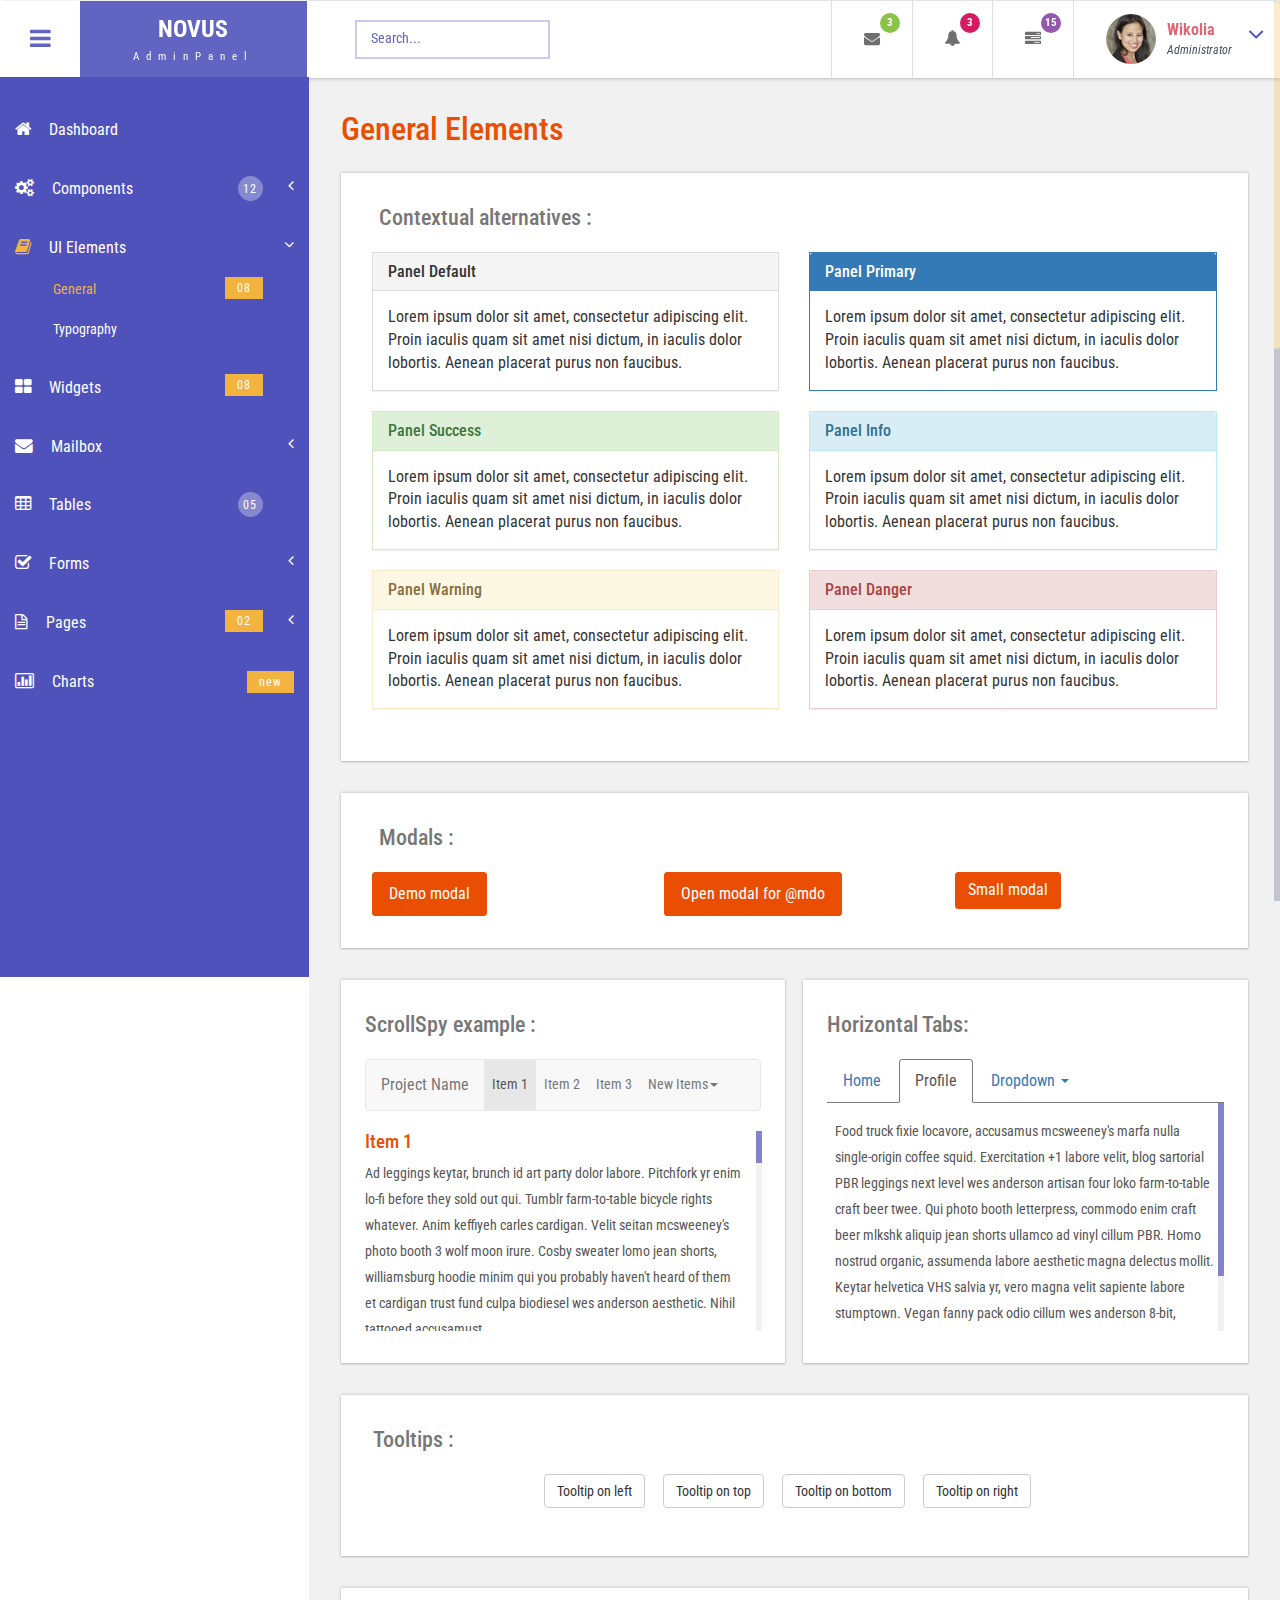
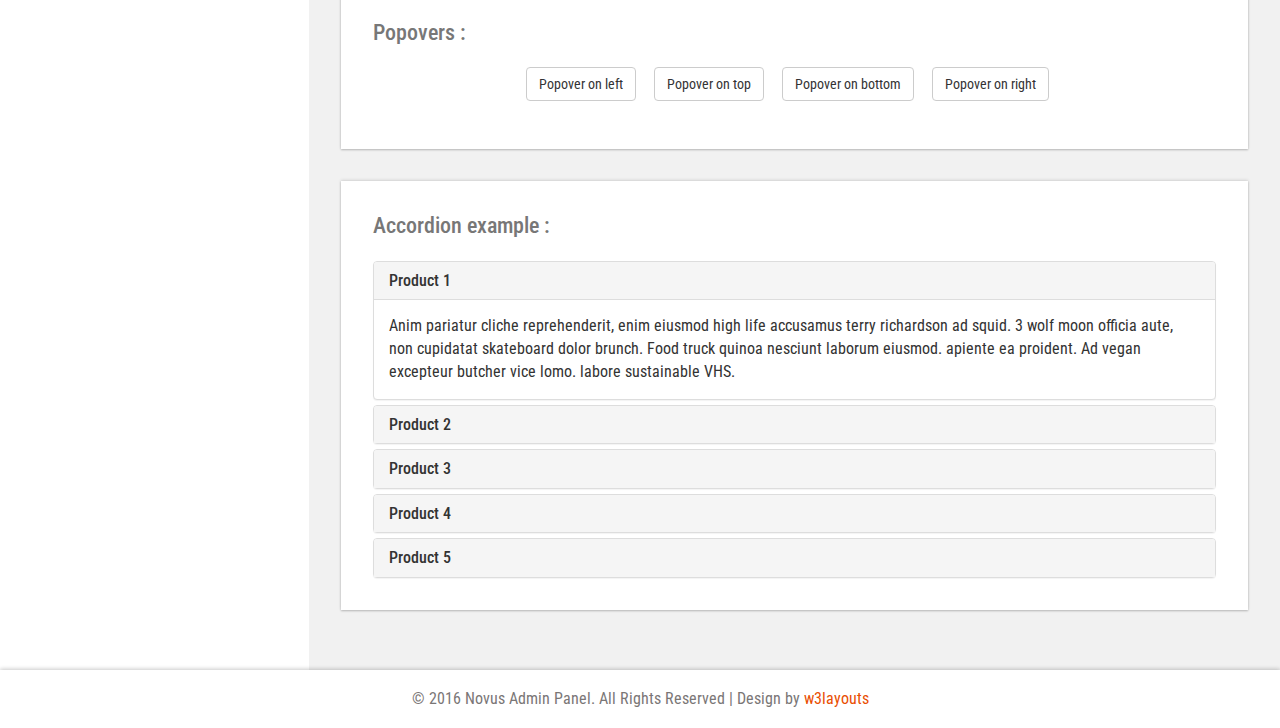
<file: UI/Garments/obj/Release/AspnetCompileMerge/Source/Html/general.html>
<!--
Author: W3layouts
Author URL: http://w3layouts.com
License: Creative Commons Attribution 3.0 Unported
License URL: http://creativecommons.org/licenses/by/3.0/
-->
<!DOCTYPE HTML>
<html>
<head>
<title>Novus Admin Panel an Admin Panel Category Flat Bootstrap Responsive Website Template | General Elements :: w3layouts</title>
<meta name="viewport" content="width=device-width, initial-scale=1">
<meta http-equiv="Content-Type" content="text/html; charset=utf-8" />
<meta name="keywords" content="Novus Admin Panel Responsive web template, Bootstrap Web Templates, Flat Web Templates, Android Compatible web template, 
SmartPhone Compatible web template, free WebDesigns for Nokia, Samsung, LG, SonyEricsson, Motorola web design" />
<script type="application/x-javascript"> addEventListener("load", function() { setTimeout(hideURLbar, 0); }, false); function hideURLbar(){ window.scrollTo(0,1); } </script>
<!-- Bootstrap Core CSS -->
<link href="css/bootstrap.css" rel='stylesheet' type='text/css' />
<!-- Custom CSS -->
<link href="css/style.css" rel='stylesheet' type='text/css' />
<!-- font CSS -->
<!-- font-awesome icons -->
<link href="css/font-awesome.css" rel="stylesheet"> 
<!-- //font-awesome icons -->
 <!-- js-->
<script src="js/jquery-1.11.1.min.js"></script>
<script src="js/modernizr.custom.js"></script>
<!--webfonts-->
<link href='//fonts.googleapis.com/css?family=Roboto+Condensed:400,300,300italic,400italic,700,700italic' rel='stylesheet' type='text/css'>
<!--//webfonts--> 
<!--animate-->
<link href="css/animate.css" rel="stylesheet" type="text/css" media="all">
<script src="js/wow.min.js"></script>
	<script>
		 new WOW().init();
	</script>
<!--//end-animate-->
<!-- Metis Menu -->
<script src="js/metisMenu.min.js"></script>
<script src="js/custom.js"></script>
<link href="css/custom.css" rel="stylesheet">
<!--//Metis Menu -->
</head> 
<body class="cbp-spmenu-push">
	<div class="main-content">
		<!--left-fixed -navigation-->
		<div class=" sidebar" role="navigation">
            <div class="navbar-collapse">
				<nav class="cbp-spmenu cbp-spmenu-vertical cbp-spmenu-left" id="cbp-spmenu-s1">
					<ul class="nav" id="side-menu">
						<li>
							<a href="index.html"><i class="fa fa-home nav_icon"></i>Dashboard</a>
						</li>
						<li>
							<a href="#"><i class="fa fa-cogs nav_icon"></i>Components <span class="nav-badge">12</span> <span class="fa arrow"></span></a>
							<ul class="nav nav-second-level collapse">
								<li>
									<a href="grids.html">Grid System</a>
								</li>
								<li>
									<a href="media.html">Media Objects</a>
								</li>
							</ul>
							<!-- /nav-second-level -->
						</li>
						<li class="">
							<a href="#"><i class="fa fa-book nav_icon"></i>UI Elements <span class="fa arrow"></span></a>
							<ul class="nav nav-second-level collapse">
								<li>
									<a href="general.html">General<span class="nav-badge-btm">08</span></a>
								</li>
								<li>
									<a href="typography.html">Typography</a>
								</li>
							</ul>
							<!-- /nav-second-level -->
						</li>
						<li>
							<a href="widgets.html"><i class="fa fa-th-large nav_icon"></i>Widgets <span class="nav-badge-btm">08</span></a>
						</li>
						<li>
							<a href="#"><i class="fa fa-envelope nav_icon"></i>Mailbox<span class="fa arrow"></span></a>
							<ul class="nav nav-second-level collapse">
								<li>
									<a href="inbox.html">Inbox <span class="nav-badge-btm">05</span></a>
								</li>
								<li>
									<a href="compose.html">Compose email</a>
								</li>
							</ul>
							<!-- //nav-second-level -->
						</li>
						<li>
							<a href="tables.html"><i class="fa fa-table nav_icon"></i>Tables <span class="nav-badge">05</span></a>
						</li>
						<li>
							<a href="#"><i class="fa fa-check-square-o nav_icon"></i>Forms<span class="fa arrow"></span></a>
							<ul class="nav nav-second-level collapse">
								<li>
									<a href="forms.html">Basic Forms <span class="nav-badge-btm">07</span></a>
								</li>
								<li>
									<a href="validation.html">Validation</a>
								</li>
							</ul>
							<!-- //nav-second-level -->
						</li>
						<li>
							<a href="#"><i class="fa fa-file-text-o nav_icon"></i>Pages<span class="nav-badge-btm">02</span><span class="fa arrow"></span></a>
							<ul class="nav nav-second-level collapse">
								<li>
									<a href="login.html">Login</a>
								</li>
								<li>
									<a href="signup.html">SignUp</a>
								</li>
								<li>
									<a href="blank-page.html">Blank Page</a>
								</li>
							</ul>
							<!-- //nav-second-level -->
						</li>
						<li>
							<a href="charts.html" class="chart-nav"><i class="fa fa-bar-chart nav_icon"></i>Charts <span class="nav-badge-btm pull-right">new</span></a>
						</li>
					</ul>
					<div class="clearfix"> </div>
					<!-- //sidebar-collapse -->
				</nav>
			</div>
		</div>
		<!--left-fixed -navigation-->
		<!-- header-starts -->
		<div class="sticky-header header-section ">
			<div class="header-left">
				<!--toggle button start-->
				<button id="showLeftPush"><i class="fa fa-bars"></i></button>
				<!--toggle button end-->
				<!--logo -->
				<div class="logo">
					<a href="index.html">
						<h1>NOVUS</h1>
						<span>AdminPanel</span>
					</a>
				</div>
				<!--//logo-->
				<!--search-box-->
				<div class="search-box">
					<form class="input">
						<input class="sb-search-input input__field--madoka" placeholder="Search..." type="search" id="input-31" />
						<label class="input__label" for="input-31">
							<svg class="graphic" width="100%" height="100%" viewBox="0 0 404 77" preserveAspectRatio="none">
								<path d="m0,0l404,0l0,77l-404,0l0,-77z"/>
							</svg>
						</label>
					</form>
				</div><!--//end-search-box-->
				<div class="clearfix"> </div>
			</div>
			<div class="header-right">
				<div class="profile_details_left"><!--notifications of menu start -->
					<ul class="nofitications-dropdown">
						<li class="dropdown head-dpdn">
							<a href="#" class="dropdown-toggle" data-toggle="dropdown" aria-expanded="false"><i class="fa fa-envelope"></i><span class="badge">3</span></a>
							<ul class="dropdown-menu">
								<li>
									<div class="notification_header">
										<h3>You have 3 new messages</h3>
									</div>
								</li>
								<li><a href="#">
								   <div class="user_img"><img src="images/1.png" alt=""></div>
								   <div class="notification_desc">
									<p>Lorem ipsum dolor amet</p>
									<p><span>1 hour ago</span></p>
									</div>
								   <div class="clearfix"></div>	
								</a></li>
								<li class="odd"><a href="#">
									<div class="user_img"><img src="images/2.png" alt=""></div>
								   <div class="notification_desc">
									<p>Lorem ipsum dolor amet </p>
									<p><span>1 hour ago</span></p>
									</div>
								  <div class="clearfix"></div>	
								</a></li>
								<li><a href="#">
								   <div class="user_img"><img src="images/3.png" alt=""></div>
								   <div class="notification_desc">
									<p>Lorem ipsum dolor amet </p>
									<p><span>1 hour ago</span></p>
									</div>
								   <div class="clearfix"></div>	
								</a></li>
								<li>
									<div class="notification_bottom">
										<a href="#">See all messages</a>
									</div> 
								</li>
							</ul>
						</li>
						<li class="dropdown head-dpdn">
							<a href="#" class="dropdown-toggle" data-toggle="dropdown" aria-expanded="false"><i class="fa fa-bell"></i><span class="badge blue">3</span></a>
							<ul class="dropdown-menu">
								<li>
									<div class="notification_header">
										<h3>You have 3 new notification</h3>
									</div>
								</li>
								<li><a href="#">
									<div class="user_img"><img src="images/2.png" alt=""></div>
								   <div class="notification_desc">
									<p>Lorem ipsum dolor amet</p>
									<p><span>1 hour ago</span></p>
									</div>
								  <div class="clearfix"></div>	
								 </a></li>
								 <li class="odd"><a href="#">
									<div class="user_img"><img src="images/1.png" alt=""></div>
								   <div class="notification_desc">
									<p>Lorem ipsum dolor amet </p>
									<p><span>1 hour ago</span></p>
									</div>
								   <div class="clearfix"></div>	
								 </a></li>
								 <li><a href="#">
									<div class="user_img"><img src="images/3.png" alt=""></div>
								   <div class="notification_desc">
									<p>Lorem ipsum dolor amet </p>
									<p><span>1 hour ago</span></p>
									</div>
								   <div class="clearfix"></div>	
								 </a></li>
								 <li>
									<div class="notification_bottom">
										<a href="#">See all notifications</a>
									</div> 
								</li>
							</ul>
						</li>	
						<li class="dropdown head-dpdn">
							<a href="#" class="dropdown-toggle" data-toggle="dropdown" aria-expanded="false"><i class="fa fa-tasks"></i><span class="badge blue1">15</span></a>
							<ul class="dropdown-menu">
								<li>
									<div class="notification_header">
										<h3>You have 8 pending task</h3>
									</div>
								</li>
								<li><a href="#">
									<div class="task-info">
										<span class="task-desc">Database update</span><span class="percentage">40%</span>
										<div class="clearfix"></div>	
									</div>
									<div class="progress progress-striped active">
										<div class="bar yellow" style="width:40%;"></div>
									</div>
								</a></li>
								<li><a href="#">
									<div class="task-info">
										<span class="task-desc">Dashboard done</span><span class="percentage">90%</span>
									   <div class="clearfix"></div>	
									</div>
									<div class="progress progress-striped active">
										 <div class="bar green" style="width:90%;"></div>
									</div>
								</a></li>
								<li><a href="#">
									<div class="task-info">
										<span class="task-desc">Mobile App</span><span class="percentage">33%</span>
										<div class="clearfix"></div>	
									</div>
								   <div class="progress progress-striped active">
										 <div class="bar red" style="width: 33%;"></div>
									</div>
								</a></li>
								<li><a href="#">
									<div class="task-info">
										<span class="task-desc">Issues fixed</span><span class="percentage">80%</span>
									   <div class="clearfix"></div>	
									</div>
									<div class="progress progress-striped active">
										 <div class="bar  blue" style="width: 80%;"></div>
									</div>
								</a></li>
								<li>
									<div class="notification_bottom">
										<a href="#">See all pending tasks</a>
									</div> 
								</li>
							</ul>
						</li>	
					</ul>
					<div class="clearfix"> </div>
				</div>
				<!--notification menu end -->
				<div class="profile_details">		
					<ul>
						<li class="dropdown profile_details_drop">
							<a href="#" class="dropdown-toggle" data-toggle="dropdown" aria-expanded="false">
								<div class="profile_img">	
									<span class="prfil-img"><img src="images/a.png" alt=""> </span> 
									<div class="user-name">
										<p>Wikolia</p>
										<span>Administrator</span>
									</div>
									<i class="fa fa-angle-down lnr"></i>
									<i class="fa fa-angle-up lnr"></i>
									<div class="clearfix"></div>	
								</div>	
							</a>
							<ul class="dropdown-menu drp-mnu">
								<li> <a href="#"><i class="fa fa-cog"></i> Settings</a> </li> 
								<li> <a href="#"><i class="fa fa-user"></i> Profile</a> </li> 
								<li> <a href="#"><i class="fa fa-sign-out"></i> Logout</a> </li>
							</ul>
						</li>
					</ul>
				</div>	      
				<div class="clearfix"> </div>	
			</div>
			<div class="clearfix"> </div>	
		</div>
		<!-- //header-ends -->
		<!-- main content start-->
		<div id="page-wrapper">
			<div class="main-page general">
				<h3 class="title1">General Elements</h3>
				<div class="panel-info widget-shadow">
					<h4 class="title2">Contextual alternatives :</h4>
					<div class="col-md-6 panel-grids">
						<div class="panel panel-default"> <div class="panel-heading"> <h3 class="panel-title">Panel Default</h3> </div> <div class="panel-body">Lorem ipsum dolor sit amet, consectetur adipiscing elit. Proin iaculis quam sit amet nisi dictum, in iaculis dolor lobortis. Aenean placerat purus non faucibus.</div> </div>
					</div>
					<div class="col-md-6 panel-grids">
						<div class="panel panel-primary"> <div class="panel-heading"> <h3 class="panel-title">Panel Primary</h3> </div> <div class="panel-body"> Lorem ipsum dolor sit amet, consectetur adipiscing elit. Proin iaculis quam sit amet nisi dictum, in iaculis dolor lobortis. Aenean placerat purus non faucibus. </div> </div>
					</div>
					<div class="col-md-6 panel-grids">
						<div class="panel panel-success"> <div class="panel-heading"> <h3 class="panel-title">Panel Success</h3> </div> <div class="panel-body"> Lorem ipsum dolor sit amet, consectetur adipiscing elit. Proin iaculis quam sit amet nisi dictum, in iaculis dolor lobortis. Aenean placerat purus non faucibus. </div> </div>
					</div>
					<div class="col-md-6 panel-grids">
						<div class="panel panel-info"> <div class="panel-heading"> <h3 class="panel-title"> Panel Info</h3> </div> <div class="panel-body"> Lorem ipsum dolor sit amet, consectetur adipiscing elit. Proin iaculis quam sit amet nisi dictum, in iaculis dolor lobortis. Aenean placerat purus non faucibus. </div> </div>
					</div>
					<div class="col-md-6 panel-grids">
						<div class="panel panel-warning"> <div class="panel-heading"> <h3 class="panel-title">Panel Warning</h3> </div> <div class="panel-body"> Lorem ipsum dolor sit amet, consectetur adipiscing elit. Proin iaculis quam sit amet nisi dictum, in iaculis dolor lobortis. Aenean placerat purus non faucibus.</div> </div>
					</div>
					<div class="col-md-6 panel-grids">
						<div class="panel panel-danger"> <div class="panel-heading"> <h3 class="panel-title">Panel Danger</h3> </div> <div class="panel-body"> Lorem ipsum dolor sit amet, consectetur adipiscing elit. Proin iaculis quam sit amet nisi dictum, in iaculis dolor lobortis. Aenean placerat purus non faucibus. </div> </div>
					</div>
					<div class="clearfix"> </div>
				</div>
				<div class="modals widget-shadow">
					<h4 class="title2">Modals :</h4>
					<div class="col-md-4 modal-grids">
						<button type="button" class="btn btn-primary btn-lg" data-toggle="modal" data-target="#gridSystemModal">Demo modal </button>
						<div class="modal fade" id="gridSystemModal" tabindex="-1" role="dialog" aria-labelledby="gridSystemModalLabel">
							<div class="modal-dialog" role="document">
								<div class="modal-content">
									<div class="modal-header">
										<button type="button" class="close" data-dismiss="modal" aria-label="Close"><span aria-hidden="true">&times;</span></button>
										<h4 class="modal-title" id="gridSystemModalLabel">Modal title</h4>
									</div>
									<div class="modal-body">
										<div class="row-info"> 
											<div class="col-md-4">.col-md-4</div> 
											<div class="col-md-4 col-md-offset-4">.col-md-4 .col-md-offset-4</div> 
										</div>  
										<div class="row"> 
											<div class="col-md-6 col-md-offset-3">.col-md-6 .col-md-offset-3</div> 
										</div> 
										<div class="row">
											<div class="col-sm-9"> Level 1: .col-sm-9 
										<div class="row"> <div class="col-xs-8 col-sm-6"> Level 2: .col-xs-8 .col-sm-6 </div> 
										<div class="col-xs-4 col-sm-6"> Level 2: .col-xs-4 .col-sm-6 </div> </div> </div> </div> </div>
									<div class="modal-footer">
										<button type="button" class="btn btn-default" data-dismiss="modal">Close</button>
										<button type="button" class="btn btn-primary">Save changes</button>
									</div>
								</div><!-- /.modal-content -->
							</div><!-- /.modal-dialog -->
						</div><!-- /.modal -->
					</div>
					<div class="col-md-4 modal-grids">
						<button type="button" class="btn btn-primary btn-lg" data-toggle="modal" data-target="#exampleModal" data-whatever="@mdo">Open modal for @mdo</button>
						<div class="modal fade" id="exampleModal" tabindex="-1" role="dialog" aria-labelledby="exampleModalLabel">
							<div class="modal-dialog" role="document">
								<div class="modal-content">
									<div class="modal-header">
										<button type="button" class="close" data-dismiss="modal" aria-label="Close"><span aria-hidden="true">&times;</span></button>
										<h4 class="modal-title" id="exampleModalLabel">New message</h4>
									</div>
									<div class="modal-body">
										<form>
											<div class="form-group">
												<label for="recipient-name" class="control-label">Recipient:</label>
												<input type="text" class="form-control" id="recipient-name">
											</div>
											<div class="form-group">
												<label for="message-text" class="control-label">Message:</label>
												<textarea class="form-control" id="message-text"></textarea>
											</div>
										</form>
									</div>
									<div class="modal-footer">
										<button type="button" class="btn btn-default" data-dismiss="modal">Close</button>
										<button type="button" class="btn btn-primary">Send message</button>
									</div>
								</div>
							</div>
						</div>
					</div>
					<div class="col-md-4 modal-grids">
						<button type="button" class="btn btn-primary" data-toggle="modal" data-target=".bs-example-modal-sm">Small modal</button>
						<div class="modal fade bs-example-modal-sm" tabindex="-1" role="dialog" aria-labelledby="mySmallModalLabel">
							<div class="modal-dialog modal-sm">
								<div class="modal-content"> 
									<div class="modal-header">
										<button type="button" class="close" data-dismiss="modal" aria-label="Close"><span aria-hidden="true">×</span></button>
										<h4 class="modal-title" id="mySmallModalLabel">Small modal</h4> 
									</div> 
									<div class="modal-body"> Cras purus odio, vestibulum in vulputate at, tempus viverra turpis.
									</div>
								</div>
							</div>
						</div>
					</div>
					<div class="clearfix"> </div>
				</div>
				<div class="row">
					<div class="col-md-6 general-grids widget-shadow">
						<h4 class="title2">ScrollSpy example :</h4>
						<div class="bs-example1" data-example-id="embedded-scrollspy"> 
							<nav id="navbar-example2" class="navbar navbar-default navbar-static"> 
								<div class="container-fluid"> 
									<div class="navbar-header"> 
										<button class="navbar-toggle collapsed" type="button" data-toggle="collapse" data-target=".bs-example-js-navbar-scrollspy"> <span class="sr-only">Toggle navigation</span> 
											<span class="icon-bar"></span> 
											<span class="icon-bar"></span> 
											<span class="icon-bar"></span> 
										</button> 
										<a class="navbar-brand" href="#">Project Name</a> 
									</div> 
									<div class="collapse navbar-collapse bs-example-js-navbar-scrollspy"> 
										<ul class="nav navbar-nav"> 
											<li class="active"><a href="#fat">Item 1</a></li> 
											<li class=""><a href="#three">Item 2</a></li> 
											<li class=""><a href="#four">Item 3</a></li> 
											<li class="dropdown"> <a href="#" id="navbarDrop1" class="dropdown-toggle" data-toggle="dropdown" role="button" aria-haspopup="true" aria-expanded="false">New Items<span class="caret"></span></a> 
												<ul class="dropdown-menu" aria-labelledby="navbarDrop1"> <li class=""><a href="#one">product 1</a></li> 
													<li class=""><a href="#two">product 2</a></li> 
												</ul> 
											</li> 
										</ul> 
									</div> 
								</div> 
							</nav> 
							<div data-spy="scroll" data-target="#navbar-example2" class="scrollspy-example scroll scrollbar1"> 
								<h4 id="fat">Item 1</h4><p>Ad leggings keytar, brunch id art party dolor labore. Pitchfork yr enim lo-fi before they sold out qui. Tumblr farm-to-table bicycle rights whatever. Anim keffiyeh carles cardigan. Velit seitan mcsweeney's photo booth 3 wolf moon irure. Cosby sweater lomo jean shorts, williamsburg hoodie minim qui you probably haven't heard of them et cardigan trust fund culpa biodiesel wes anderson aesthetic. Nihil tattooed accusamust.</p> 
								<h4 id="three">Item 2</h4> <p>Pitchfork yr enim lo-fi before they sold out qui. Tumblr farm-to-table bicycle rights whatevthundercats you probably haven't heard of them consequat hoodie gluten-free lo-fi fap aliquip. Labore elit placeat before they sold out, terry richardson proident brunch nesciunt quis cosby sweater pariatur keffiyeh ut helvetica artisan. </p> <p>Cardigan craft beer seitan readymade velit. VHS chambray laboris tempor veniam. Anim mollit minim commodo ullamco thundercats. </p> 							
								<h4 id="four">Item 3</h4> <p>Ad leggings keytar, brunch id art party dolor labore. Pitchfork yr enim lo-fi before they sold out qui. Tumblr farm-to-table bicycle rights whatevthundercats you probably haven't heard of them consequat hoodie gluten-free lo-fi fap aliquip. Labore elit placeat before they sold out, terry richardson proident brunch nesciunt quis cosby sweater pariatur keffiyeh ut helvetica artisan. </p> <p>Cardigan craft beer seitan readymade velit. VHS chambray laboris tempor veniam. Anim mollit minim commodo ullamco thundercats. </p> 							
								<h4 id="one">New Product 1</h4> <p>Occaecat commodo aliqua delectus. Fap craft beer deserunt skateboard ea. Lomo bicycle rights adipisicing banh mi, velit ea sunt next level locavore single-origin coffee in magna veniam. High life id vinyl, echo park consequat quis aliquip banh mi pitchfork. Vero VHS est adipisicing. Consectetur nisi DIY minim messenger bag. Cred ex in, sustainable delectus consectetur fanny pack iphone.</p> 
								<h4 id="two">New Product 2</h4> <p>In incididunt echo park, officia deserunt mcsweeney's proident master cleanse thundercats sapiente veniam. Excepteur VHS elit, proident shoreditch +1 biodiesel laborum craft beer. Single-origin coffee wayfarers irure four loko, cupidatat terry richardson master cleanse. Assumenda you probably haven't heard of them art party fanny pack, tattooed nulla cardigan tempor ad. Proident wolf nesciunt sartorial keffiyeh eu banh mi sustainable. Elit wolf voluptate, lo-fi ea portland before they sold out four loko. Locavore enim nostrud mlkshk brooklyn nesciunt.</p> 
							</div> 
						</div>
					</div>
					<div class="col-md-6 general-grids grids-right widget-shadow">
						<h4 class="title2">Horizontal Tabs:</h4>
						<ul id="myTabs" class="nav nav-tabs" role="tablist"> <li role="presentation" class=""><a href="#home" id="home-tab" role="tab" data-toggle="tab" aria-controls="home" aria-expanded="false">Home</a></li> <li role="presentation" class="active"><a href="#profile" role="tab" id="profile-tab" data-toggle="tab" aria-controls="profile" aria-expanded="true">Profile</a></li> <li role="presentation" class="dropdown"> <a href="#" id="myTabDrop1" class="dropdown-toggle" data-toggle="dropdown" aria-controls="myTabDrop1-contents" aria-expanded="false">Dropdown <span class="caret"></span></a> <ul class="dropdown-menu" aria-labelledby="myTabDrop1" id="myTabDrop1-contents"> <li class=""><a href="#dropdown1" role="tab" id="dropdown1-tab" data-toggle="tab" aria-controls="dropdown1" aria-expanded="false">@fat</a></li> <li class=""><a href="#dropdown2" role="tab" id="dropdown2-tab" data-toggle="tab" aria-controls="dropdown2" aria-expanded="false">@mdo</a></li> </ul> </li> </ul>
						<div id="myTabContent" class="tab-content scrollbar1"> <div role="tabpanel" class="tab-pane fade" id="home" aria-labelledby="home-tab"> <p>Raw denim you probably haven't heard of them jean shorts Austin. Nesciunt tofu stumptown aliqua, retro synth master cleanse. Mustache cliche tempor, williamsburg carles vegan helvetica. Reprehenderit butcher retro keffiyeh dreamcatcher synth. Cosby sweater eu banh mi, qui irure terry richardson ex squid. Aliquip placeat salvia cillum iphone. Seitan aliquip quis cardigan american apparel, butcher voluptate nisi qui.</p> </div> <div role="tabpanel" class="tab-pane fade active in" id="profile" aria-labelledby="profile-tab"> <p>Food truck fixie locavore, accusamus mcsweeney's marfa nulla single-origin coffee squid. Exercitation +1 labore velit, blog sartorial PBR leggings next level wes anderson artisan four loko farm-to-table craft beer twee. Qui photo booth letterpress, commodo enim craft beer mlkshk aliquip jean shorts ullamco ad vinyl cillum PBR. Homo nostrud organic, assumenda labore aesthetic magna delectus mollit. Keytar helvetica VHS salvia yr, vero magna velit sapiente labore stumptown. Vegan fanny pack odio cillum wes anderson 8-bit, sustainable jean shorts beard ut DIY ethical culpa terry richardson biodiesel. Art party scenester stumptown, tumblr butcher vero sint qui sapiente accusamus tattooed echo park.</p> </div> <div role="tabpanel" class="tab-pane fade" id="dropdown1" aria-labelledby="dropdown1-tab"> <p>Etsy mixtape wayfarers, ethical wes anderson tofu before they sold out mcsweeney's organic lomo retro fanny pack lo-fi farm-to-table readymade. Messenger bag gentrify pitchfork tattooed craft beer, iphone skateboard locavore carles etsy salvia banksy hoodie helvetica. DIY synth PBR banksy irony. Leggings gentrify squid 8-bit cred pitchfork. Williamsburg banh mi whatever gluten-free, carles pitchfork biodiesel fixie etsy retro mlkshk vice blog. Scenester cred you probably haven't heard of them, vinyl craft beer blog stumptown. Pitchfork sustainable tofu synth chambray yr.</p> </div> <div role="tabpanel" class="tab-pane fade" id="dropdown2" aria-labelledby="dropdown2-tab"> <p>Trust fund seitan letterpress, keytar raw denim keffiyeh etsy art party before they sold out master cleanse gluten-free squid scenester freegan cosby sweater. Fanny pack portland seitan DIY, art party locavore wolf cliche high life echo park Austin. Cred vinyl keffiyeh DIY salvia PBR, banh mi before they sold out farm-to-table VHS viral locavore cosby sweater. Lomo wolf viral, mustache readymade thundercats keffiyeh craft beer marfa ethical. Wolf salvia freegan, sartorial keffiyeh echo park vegan.</p> </div> </div>
					</div>
					<div class="clearfix"> </div>
				</div>
				<div class="tool-tips widget-shadow">
					<h4 class="title2">Tooltips :</h4>
					<div class="bs-example-tooltips"> 
						<button type="button" class="btn btn-default" data-toggle="tooltip" data-placement="left" title="" data-original-title="Tooltip on left">Tooltip on left</button> 
						<button type="button" class="btn btn-default" data-toggle="tooltip" data-placement="top" title="" data-original-title="Tooltip on top">Tooltip on top</button> 
						<button type="button" class="btn btn-default" data-toggle="tooltip" data-placement="bottom" title="" data-original-title="Tooltip on bottom">Tooltip on bottom</button>
						<button type="button" class="btn btn-default" data-toggle="tooltip" data-placement="right" title="" data-original-title="Tooltip on right">Tooltip on right</button> 
						<script>$(function () {
						  $('[data-toggle="tooltip"]').tooltip()
						})</script>
					</div>
				</div>
				<div class="tool-tips widget-shadow">
					<h4 class="title2">Popovers :</h4>
					<div class="bs-example-tooltips"> 
						<button type="button" class="btn btn-default" data-container="body" data-toggle="popover" data-placement="left" data-content="Vivamus sagittis lacus vel augue laoreet rutrum faucibus.">
						  Popover on left
						</button>

						<button type="button" class="btn btn-default" data-container="body" data-toggle="popover" data-placement="top" data-content="Vivamus sagittis lacus vel augue laoreet rutrum faucibus.">
						  Popover on top
						</button>

						<button type="button" class="btn btn-default" data-container="body" data-toggle="popover" data-placement="bottom" data-content="Vivamus
						sagittis lacus vel augue laoreet rutrum faucibus.">
						  Popover on bottom
						</button>

						<button type="button" class="btn btn-default" data-container="body" data-toggle="popover" data-placement="right" data-content="Vivamus sagittis lacus vel augue laoreet rutrum faucibus.">
						  Popover on right
						</button>
						<script>
							$(function () {
								$('[data-toggle="popover"]').popover()
							})
						</script>
					</div>
				</div>
				<div class="panel-group tool-tips widget-shadow" id="accordion" role="tablist" aria-multiselectable="true">
					<h4 class="title2"> Accordion example :</h4>
				  <div class="panel panel-default">
					<div class="panel-heading" role="tab" id="headingOne">
					  <h4 class="panel-title">
						<a role="button" data-toggle="collapse" data-parent="#accordion" href="#collapseOne" aria-expanded="true" aria-controls="collapseOne">
						  Product 1
						</a>
					  </h4>
					</div>
					<div id="collapseOne" class="panel-collapse collapse in" role="tabpanel" aria-labelledby="headingOne">
					  <div class="panel-body">
						Anim pariatur cliche reprehenderit, enim eiusmod high life accusamus terry richardson ad squid. 3 wolf moon officia aute, non cupidatat skateboard dolor brunch. Food truck quinoa nesciunt laborum eiusmod. apiente ea proident. Ad vegan excepteur butcher vice lomo.  labore sustainable VHS.
					  </div>
					</div>
				  </div>
				  <div class="panel panel-default">
					<div class="panel-heading" role="tab" id="headingTwo">
					  <h4 class="panel-title">
						<a class="collapsed" role="button" data-toggle="collapse" data-parent="#accordion" href="#collapseTwo" aria-expanded="false" aria-controls="collapseTwo">
							Product 2
						</a>
					  </h4>
					</div>
					<div id="collapseTwo" class="panel-collapse collapse" role="tabpanel" aria-labelledby="headingTwo">
					  <div class="panel-body">
						Eiusmod high life accusamus terry richardson ad squid. 3 wolf moon officia aute, non cupidatat skateboard dolor brunch. Anim pariatur cliche reprehenderit, enim  Food truck quinoa nesciunt laborum eiusmod. apiente ea proident. Ad vegan excepteur butcher vice lomo.  labore sustainable VHS.
					  </div>
					</div>
				  </div>
				  <div class="panel panel-default">
					<div class="panel-heading" role="tab" id="headingThree">
					  <h4 class="panel-title">
						<a class="collapsed" role="button" data-toggle="collapse" data-parent="#accordion" href="#collapseThree" aria-expanded="false" aria-controls="collapseThree">
							Product 3
						</a>
					  </h4>
					</div>
					<div id="collapseThree" class="panel-collapse collapse" role="tabpanel" aria-labelledby="headingThree">
					  <div class="panel-body">
						3 wolf moon officia aute, non cupidatat skateboard dolor brunch. Food truck quinoa nesciunt laborum eiusmod. Anim pariatur cliche reprehenderit, enim eiusmod high life accusamus terry richardson ad squid.  apiente ea proident. Ad vegan excepteur butcher vice lomo.  labore sustainable VHS.
					  </div>
					</div>
				  </div>
				  <div class="panel panel-default">
					<div class="panel-heading" role="tab" id="headingFour">
					  <h4 class="panel-title">
						<a class="collapsed" role="button" data-toggle="collapse" data-parent="#accordion" href="#collapseFour" aria-expanded="false" aria-controls="collapseFour">
							Product 4
						</a>
					  </h4>
					</div>
					<div id="collapseFour" class="panel-collapse collapse" role="tabpanel" aria-labelledby="headingFour">
					  <div class="panel-body">
						Cliche reprehenderit, enim eiusmod high life accusamus terry richardson ad squid. 3 wolf moon officia aute, non cupidatat skateboard dolor brunch. Food truck quinoa nesciunt laborum eiusmod. apiente ea proident. Ad vegan excepteur butcher vice lomo.  labore sustainable VHS.
					  </div>
					</div>
				  </div>
				  <div class="panel panel-default">
					<div class="panel-heading" role="tab" id="headingFive">
					  <h4 class="panel-title">
						<a class="collapsed" role="button" data-toggle="collapse" data-parent="#accordion" href="#collapseFive" aria-expanded="false" aria-controls="collapseFive">
							Product 5
						</a>
					  </h4>
					</div>
					<div id="collapseFive" class="panel-collapse collapse" role="tabpanel" aria-labelledby="headingFive">
					  <div class="panel-body">
						Anim pariatur cliche reprehenderit, enim eiusmod high life accusamus terry richardson ad squid. 3 wolf moon officia aute, non cupidatat skateboard dolor brunch. Food truck quinoa nesciunt laborum eiusmod. apiente ea proident. Ad vegan excepteur butcher vice lomo.  labore sustainable VHS.
					  </div>
					</div>
				  </div>
				</div>
			</div>
		</div>
		<!--footer-->
		<div class="footer">
		   <p>&copy; 2016 Novus Admin Panel. All Rights Reserved | Design by <a href="https://w3layouts.com/" target="_blank">w3layouts</a></p>
		</div>
        <!--//footer-->
	</div>
	<!-- Classie -->
		<script src="js/classie.js"></script>
		<script>
			var menuLeft = document.getElementById( 'cbp-spmenu-s1' ),
				showLeftPush = document.getElementById( 'showLeftPush' ),
				body = document.body;
				
			showLeftPush.onclick = function() {
				classie.toggle( this, 'active' );
				classie.toggle( body, 'cbp-spmenu-push-toright' );
				classie.toggle( menuLeft, 'cbp-spmenu-open' );
				disableOther( 'showLeftPush' );
			};
			
			function disableOther( button ) {
				if( button !== 'showLeftPush' ) {
					classie.toggle( showLeftPush, 'disabled' );
				}
			}
		</script>
	<!--scrolling js-->
	<script src="js/jquery.nicescroll.js"></script>
	<script src="js/scripts.js"></script>
	<!--//scrolling js-->
	<!-- Bootstrap Core JavaScript -->
   <script src="js/bootstrap.js"> </script>
</body>
</html>
</file>
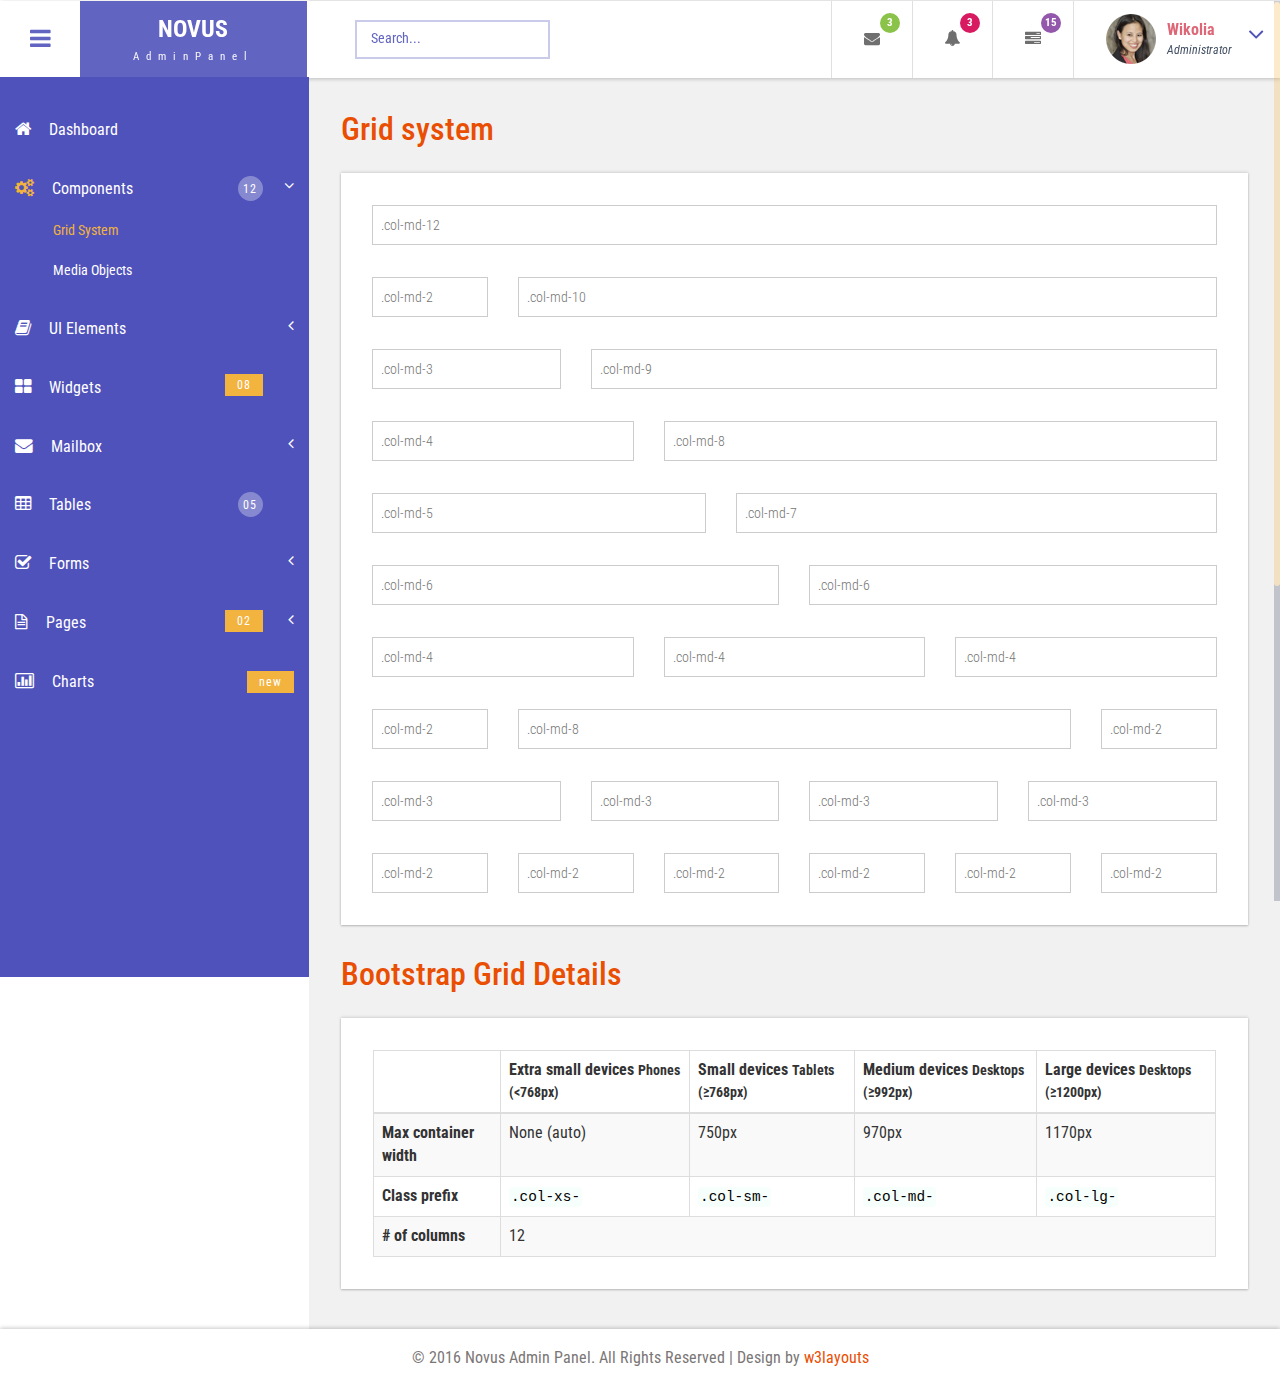
<file: UI/Garments/obj/Release/AspnetCompileMerge/Source/Html/grids.html>
﻿<!--
Author: W3layouts
Author URL: http://w3layouts.com
License: Creative Commons Attribution 3.0 Unported
License URL: http://creativecommons.org/licenses/by/3.0/
-->
<!DOCTYPE HTML>
<html>
<head>
<title>Novus Admin Panel an Admin Panel Category Flat Bootstrap Responsive Website Template | Grids :: w3layouts</title>
<meta name="viewport" content="width=device-width, initial-scale=1">
<meta http-equiv="Content-Type" content="text/html; charset=utf-8" />
<meta name="keywords" content="Novus Admin Panel Responsive web template, Bootstrap Web Templates, Flat Web Templates, Android Compatible web template, 
SmartPhone Compatible web template, free WebDesigns for Nokia, Samsung, LG, SonyEricsson, Motorola web design" />
<script type="application/x-javascript"> addEventListener("load", function() { setTimeout(hideURLbar, 0); }, false); function hideURLbar(){ window.scrollTo(0,1); } </script>
<!-- Bootstrap Core CSS -->
<link href="css/bootstrap.css" rel='stylesheet' type='text/css' />
<!-- Custom CSS -->
<link href="css/style.css" rel='stylesheet' type='text/css' />
<!-- font CSS -->
<!-- font-awesome icons -->
<link href="css/font-awesome.css" rel="stylesheet"> 
<!-- //font-awesome icons -->
 <!-- js-->
<script src="js/jquery-1.11.1.min.js"></script>
<script src="js/modernizr.custom.js"></script>
<!--webfonts-->
<link href='//fonts.googleapis.com/css?family=Roboto+Condensed:400,300,300italic,400italic,700,700italic' rel='stylesheet' type='text/css'>
<!--//webfonts--> 
<!--animate-->
<link href="css/animate.css" rel="stylesheet" type="text/css" media="all">
<script src="js/wow.min.js"></script>
	<script>
		 new WOW().init();
	</script>
<!--//end-animate-->
<!-- Metis Menu -->
<script src="js/metisMenu.min.js"></script>
<script src="js/custom.js"></script>
<link href="css/custom.css" rel="stylesheet">
<!--//Metis Menu -->
</head> 
<body class="cbp-spmenu-push">
	<div class="main-content">
		<!--left-fixed -navigation-->
		<div class=" sidebar" role="navigation">
			<div class="navbar-collapse">
				<nav class="cbp-spmenu cbp-spmenu-vertical cbp-spmenu-left" id="cbp-spmenu-s1">
					<ul class="nav" id="side-menu">
						<li>
							<a href="index.html"><i class="fa fa-home nav_icon"></i>Dashboard</a>
						</li>
						<li>
							<a href="#"><i class="fa fa-cogs nav_icon"></i>Components <span class="nav-badge">12</span> <span class="fa arrow"></span></a>
							<ul class="nav nav-second-level collapse">
								<li>
									<a href="grids.html">Grid System</a>
								</li>
								<li>
									<a href="media.html">Media Objects</a>
								</li>
							</ul>
							<!-- /nav-second-level -->
						</li>
						<li class="">
							<a href="#"><i class="fa fa-book nav_icon"></i>UI Elements <span class="fa arrow"></span></a>
							<ul class="nav nav-second-level collapse">
								<li>
									<a href="general.html">General<span class="nav-badge-btm">08</span></a>
								</li>
								<li>
									<a href="typography.html">Typography</a>
								</li>
							</ul>
							<!-- /nav-second-level -->
						</li>
						<li>
							<a href="widgets.html"><i class="fa fa-th-large nav_icon"></i>Widgets <span class="nav-badge-btm">08</span></a>
						</li>
						<li>
							<a href="#"><i class="fa fa-envelope nav_icon"></i>Mailbox<span class="fa arrow"></span></a>
							<ul class="nav nav-second-level collapse">
								<li>
									<a href="inbox.html">Inbox <span class="nav-badge-btm">05</span></a>
								</li>
								<li>
									<a href="compose.html">Compose email</a>
								</li>
							</ul>
							<!-- //nav-second-level -->
						</li>
						<li>
							<a href="tables.html"><i class="fa fa-table nav_icon"></i>Tables <span class="nav-badge">05</span></a>
						</li>
						<li>
							<a href="#"><i class="fa fa-check-square-o nav_icon"></i>Forms<span class="fa arrow"></span></a>
							<ul class="nav nav-second-level collapse">
								<li>
									<a href="forms.html">Basic Forms <span class="nav-badge-btm">07</span></a>
								</li>
								<li>
									<a href="validation.html">Validation</a>
								</li>
							</ul>
							<!-- //nav-second-level -->
						</li>
						<li>
							<a href="#"><i class="fa fa-file-text-o nav_icon"></i>Pages<span class="nav-badge-btm">02</span><span class="fa arrow"></span></a>
							<ul class="nav nav-second-level collapse">
								<li>
									<a href="login.html">Login</a>
								</li>
								<li>
									<a href="signup.html">SignUp</a>
								</li>
								<li>
									<a href="blank-page.html">Blank Page</a>
								</li>
							</ul>
							<!-- //nav-second-level -->
						</li>
						<li>
							<a href="charts.html" class="chart-nav"><i class="fa fa-bar-chart nav_icon"></i>Charts <span class="nav-badge-btm pull-right">new</span></a>
						</li>
					</ul>
					<div class="clearfix"> </div>
					<!-- //sidebar-collapse -->
				</nav>
			</div>
		</div>
		<!--left-fixed -navigation-->
		<!-- header-starts -->
		<div class="sticky-header header-section ">
			<div class="header-left">
				<!--toggle button start-->
				<button id="showLeftPush"><i class="fa fa-bars"></i></button>
				<!--toggle button end-->
				<!--logo -->
				<div class="logo">
					<a href="index.html">
						<h1>NOVUS</h1>
						<span>AdminPanel</span>
					</a>
				</div>
				<!--//logo-->
				<!--search-box-->
				<div class="search-box">
					<form class="input">
						<input class="sb-search-input input__field--madoka" placeholder="Search..." type="search" id="input-31" />
						<label class="input__label" for="input-31">
							<svg class="graphic" width="100%" height="100%" viewBox="0 0 404 77" preserveAspectRatio="none">
								<path d="m0,0l404,0l0,77l-404,0l0,-77z"/>
							</svg>
						</label>
					</form>
				</div><!--//end-search-box-->
				<div class="clearfix"> </div>
			</div>
			<div class="header-right">
				<div class="profile_details_left"><!--notifications of menu start -->
					<ul class="nofitications-dropdown">
						<li class="dropdown head-dpdn">
							<a href="#" class="dropdown-toggle" data-toggle="dropdown" aria-expanded="false"><i class="fa fa-envelope"></i><span class="badge">3</span></a>
							<ul class="dropdown-menu">
								<li>
									<div class="notification_header">
										<h3>You have 3 new messages</h3>
									</div>
								</li>
								<li><a href="#">
								   <div class="user_img"><img src="images/1.png" alt=""></div>
								   <div class="notification_desc">
									<p>Lorem ipsum dolor amet</p>
									<p><span>1 hour ago</span></p>
									</div>
								   <div class="clearfix"></div>	
								</a></li>
								<li class="odd"><a href="#">
									<div class="user_img"><img src="images/2.png" alt=""></div>
								   <div class="notification_desc">
									<p>Lorem ipsum dolor amet </p>
									<p><span>1 hour ago</span></p>
									</div>
								  <div class="clearfix"></div>	
								</a></li>
								<li><a href="#">
								   <div class="user_img"><img src="images/3.png" alt=""></div>
								   <div class="notification_desc">
									<p>Lorem ipsum dolor amet </p>
									<p><span>1 hour ago</span></p>
									</div>
								   <div class="clearfix"></div>	
								</a></li>
								<li>
									<div class="notification_bottom">
										<a href="#">See all messages</a>
									</div> 
								</li>
							</ul>
						</li>
						<li class="dropdown head-dpdn">
							<a href="#" class="dropdown-toggle" data-toggle="dropdown" aria-expanded="false"><i class="fa fa-bell"></i><span class="badge blue">3</span></a>
							<ul class="dropdown-menu">
								<li>
									<div class="notification_header">
										<h3>You have 3 new notification</h3>
									</div>
								</li>
								<li><a href="#">
									<div class="user_img"><img src="images/2.png" alt=""></div>
								   <div class="notification_desc">
									<p>Lorem ipsum dolor amet</p>
									<p><span>1 hour ago</span></p>
									</div>
								  <div class="clearfix"></div>	
								 </a></li>
								 <li class="odd"><a href="#">
									<div class="user_img"><img src="images/1.png" alt=""></div>
								   <div class="notification_desc">
									<p>Lorem ipsum dolor amet </p>
									<p><span>1 hour ago</span></p>
									</div>
								   <div class="clearfix"></div>	
								 </a></li>
								 <li><a href="#">
									<div class="user_img"><img src="images/3.png" alt=""></div>
								   <div class="notification_desc">
									<p>Lorem ipsum dolor amet </p>
									<p><span>1 hour ago</span></p>
									</div>
								   <div class="clearfix"></div>	
								 </a></li>
								 <li>
									<div class="notification_bottom">
										<a href="#">See all notifications</a>
									</div> 
								</li>
							</ul>
						</li>	
						<li class="dropdown head-dpdn">
							<a href="#" class="dropdown-toggle" data-toggle="dropdown" aria-expanded="false"><i class="fa fa-tasks"></i><span class="badge blue1">15</span></a>
							<ul class="dropdown-menu">
								<li>
									<div class="notification_header">
										<h3>You have 8 pending task</h3>
									</div>
								</li>
								<li><a href="#">
									<div class="task-info">
										<span class="task-desc">Database update</span><span class="percentage">40%</span>
										<div class="clearfix"></div>	
									</div>
									<div class="progress progress-striped active">
										<div class="bar yellow" style="width:40%;"></div>
									</div>
								</a></li>
								<li><a href="#">
									<div class="task-info">
										<span class="task-desc">Dashboard done</span><span class="percentage">90%</span>
									   <div class="clearfix"></div>	
									</div>
									<div class="progress progress-striped active">
										 <div class="bar green" style="width:90%;"></div>
									</div>
								</a></li>
								<li><a href="#">
									<div class="task-info">
										<span class="task-desc">Mobile App</span><span class="percentage">33%</span>
										<div class="clearfix"></div>	
									</div>
								   <div class="progress progress-striped active">
										 <div class="bar red" style="width: 33%;"></div>
									</div>
								</a></li>
								<li><a href="#">
									<div class="task-info">
										<span class="task-desc">Issues fixed</span><span class="percentage">80%</span>
									   <div class="clearfix"></div>	
									</div>
									<div class="progress progress-striped active">
										 <div class="bar  blue" style="width: 80%;"></div>
									</div>
								</a></li>
								<li>
									<div class="notification_bottom">
										<a href="#">See all pending tasks</a>
									</div> 
								</li>
							</ul>
						</li>	
					</ul>
					<div class="clearfix"> </div>
				</div>
				<!--notification menu end -->
				<div class="profile_details">		
					<ul>
						<li class="dropdown profile_details_drop">
							<a href="#" class="dropdown-toggle" data-toggle="dropdown" aria-expanded="false">
								<div class="profile_img">	
									<span class="prfil-img"><img src="images/a.png" alt=""> </span> 
									<div class="user-name">
										<p>Wikolia</p>
										<span>Administrator</span>
									</div>
									<i class="fa fa-angle-down lnr"></i>
									<i class="fa fa-angle-up lnr"></i>
									<div class="clearfix"></div>	
								</div>	
							</a>
							<ul class="dropdown-menu drp-mnu">
								<li> <a href="#"><i class="fa fa-cog"></i> Settings</a> </li> 
								<li> <a href="#"><i class="fa fa-user"></i> Profile</a> </li> 
								<li> <a href="#"><i class="fa fa-sign-out"></i> Logout</a> </li>
							</ul>
						</li>
					</ul>
				</div>
				<div class="clearfix"> </div>	
			</div>
			<div class="clearfix"> </div>	
		</div>
		<!-- //header-ends -->
		<!-- main content start-->
		<div id="page-wrapper">
			<div class="main-page">
				<h3 class="title1">Grid system</h3>
				<div class="grids widget-shadow">
					<div class="form-group">
						<div class="">
							<div class="col-md-12">
								<input type="text" class="form-control1" placeholder=".col-md-12">
							</div>
							<div class="clearfix"> </div>
						</div>
					</div>
					<div class="form-group">
						<div class="row">
							<div class="col-md-2 grid_box1">
								<input type="text" class="form-control1" placeholder=".col-md-2">
							</div>
							<div class="col-md-10">
								<input type="text" class="form-control1" placeholder=".col-md-10">
							</div>
							<div class="clearfix"> </div>
						</div>
					</div>
					<div class="form-group">
						<div class="row">
							<div class="col-md-3 grid_box1">
								<input type="text" class="form-control1" placeholder=".col-md-3">
							</div>
							<div class="col-md-9">
								<input type="text" class="form-control1" placeholder=".col-md-9">
							</div>
							<div class="clearfix"> </div>
						</div>
					</div>
					<div class="form-group">
						<div class="row">
							<div class="col-md-4 grid_box1">
								<input type="text" class="form-control1" placeholder=".col-md-4">
							</div>
							<div class="col-md-8">
								<input type="text" class="form-control1" placeholder=".col-md-8">
							</div>
							<div class="clearfix"> </div>
						</div>
					</div>	
					<div class="form-group">
						<div class="row">
							<div class="col-md-5 grid_box1">
								<input type="text" class="form-control1" placeholder=".col-md-5">
							</div>
							<div class="col-md-7">
								<input type="text" class="form-control1" placeholder=".col-md-7">
							</div>
							<div class="clearfix"> </div>
						</div>
					</div>
					<div class="form-group">
						<div class="row">
							<div class="col-md-6 grid_box1">
								<input type="text" class="form-control1" placeholder=".col-md-6">
							</div>
							<div class="col-md-6">
								<input type="text" class="form-control1" placeholder=".col-md-6">
							</div>
							<div class="clearfix"> </div>
						</div>
					</div>	
					<div class="form-group">
						<div class="row">
							<div class="col-md-4 grid_box1">
								<input type="text" class="form-control1" placeholder=".col-md-4">
							</div>
							<div class="col-md-4 grid_box1">
								<input type="text" class="form-control1" placeholder=".col-md-4">
							</div>
							<div class="col-md-4">
								<input type="text" class="form-control1" placeholder=".col-md-4">
							</div>
							<div class="clearfix"> </div>
						</div>
					</div>	
					<div class="form-group">
						<div class="row">
							<div class="col-md-2 grid_box1">
								<input type="text" class="form-control1" placeholder=".col-md-2">
							</div>
							<div class="col-md-8 grid_box1">
								<input type="text" class="form-control1" placeholder=".col-md-8">
							</div>
							<div class="col-md-2">
								<input type="text" class="form-control1" placeholder=".col-md-2">
							</div>
							<div class="clearfix"> </div>
						</div>
					</div>	
					<div class="form-group">
						<div class="row">
							<div class="col-md-3 grid_box1">
								<input type="text" class="form-control1" placeholder=".col-md-3">
							</div>
							<div class="col-md-3 grid_box1">
								<input type="text" class="form-control1" placeholder=".col-md-3">
							</div>
							<div class="col-md-3 grid_box1">
								<input type="text" class="form-control1" placeholder=".col-md-3">
							</div>
							<div class="col-md-3">
								<input type="text" class="form-control1" placeholder=".col-md-3">
							</div>
							<div class="clearfix"> </div>
						</div>
					</div>	
					<div class="form-group mb-n">
						<div class="row">
							<div class="col-md-2 grid_box1">
								<input type="text" class="form-control1" placeholder=".col-md-2">
							</div>
							<div class="col-md-2 grid_box1">
								<input type="text" class="form-control1" placeholder=".col-md-2">
							</div>
							<div class="col-md-2 grid_box1">
								<input type="text" class="form-control1" placeholder=".col-md-2">
							</div>
							<div class="col-md-2 grid_box1">
								<input type="text" class="form-control1" placeholder=".col-md-2">
							</div>
							<div class="col-md-2 grid_box1">
								<input type="text" class="form-control1" placeholder=".col-md-2">
							</div>
							<div class="col-md-2">
								<input type="text" class="form-control1" placeholder=".col-md-2">
							</div>
							<div class="clearfix"> </div>
						</div>
					</div>	
				</div>
				<h3 class="title1">Bootstrap Grid Details</h3>
				<div class="grid-bottom widget-shadow">
					<table class="table table-bordered table-striped no-margin grd_tble">
						<thead>
							<tr>
								<th></th>
								<th>
									Extra small devices
									<small>Phones (&lt;768px)</small>
								</th>
								<th>
									Small devices
									<small>Tablets (≥768px)</small>
								</th>
								<th>
									Medium devices
									<small>Desktops (≥992px)</small>
								</th>
								<th>
									Large devices
									<small>Desktops (≥1200px)</small>
								</th>
							</tr>
						</thead>
						<tbody>
							<tr>
								<th>Max container width</th>
								<td>None (auto)</td>
								<td>750px</td>
								<td>970px</td>
								<td>1170px</td>
							</tr>
							<tr>
								<th>Class prefix</th>
								<td><code>.col-xs-</code></td>
								<td><code>.col-sm-</code></td>
								<td><code>.col-md-</code></td>
								<td><code>.col-lg-</code></td>
							</tr>
							<tr>
								<th># of columns</th>
								<td colspan="4">12</td>
							</tr>
						</tbody>
					</table>
				</div>
			</div>
		</div>
		<!--footer-->
		<div class="footer">
		   <p>&copy; 2016 Novus Admin Panel. All Rights Reserved | Design by <a href="https://w3layouts.com/" target="_blank">w3layouts</a></p>
		</div>
		<!--//footer-->
	</div>
	<!-- Classie -->
		<script src="js/classie.js"></script>
		<script>
			var menuLeft = document.getElementById( 'cbp-spmenu-s1' ),
				showLeftPush = document.getElementById( 'showLeftPush' ),
				body = document.body;
				
			showLeftPush.onclick = function() {
				classie.toggle( this, 'active' );
				classie.toggle( body, 'cbp-spmenu-push-toright' );
				classie.toggle( menuLeft, 'cbp-spmenu-open' );
				disableOther( 'showLeftPush' );
			};
			
			function disableOther( button ) {
				if( button !== 'showLeftPush' ) {
					classie.toggle( showLeftPush, 'disabled' );
				}
			}
		</script>
	<!--scrolling js-->
	<script src="js/jquery.nicescroll.js"></script>
	<script src="js/scripts.js"></script>
	<!--//scrolling js-->
	<!-- Bootstrap Core JavaScript -->
   <script src="js/bootstrap.js"> </script>
</body>
</html>
</file>
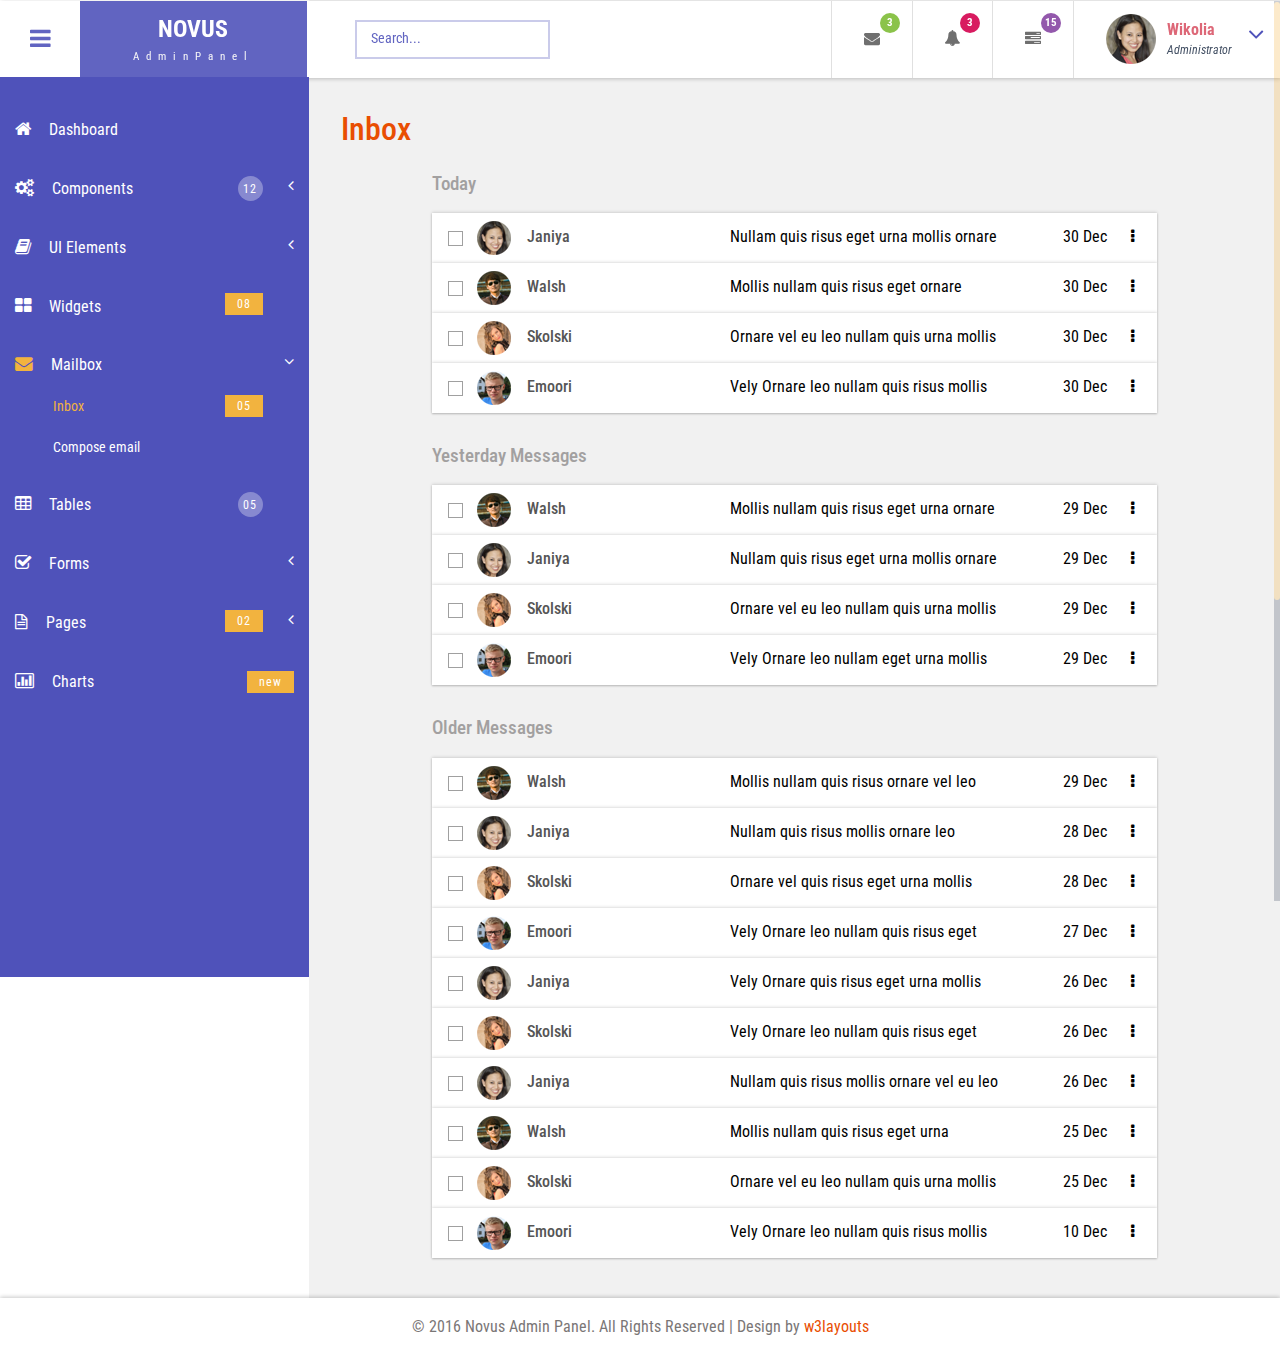
<file: UI/Garments/obj/Release/AspnetCompileMerge/Source/Html/inbox.html>
<!--
Author: W3layouts
Author URL: http://w3layouts.com
License: Creative Commons Attribution 3.0 Unported
License URL: http://creativecommons.org/licenses/by/3.0/
-->
<!DOCTYPE HTML>
<html>
<head>
<title>Novus Admin Panel an Admin Panel Category Flat Bootstrap Responsive Website Template | Inbox :: w3layouts</title>
<meta name="viewport" content="width=device-width, initial-scale=1">
<meta http-equiv="Content-Type" content="text/html; charset=utf-8" />
<meta name="keywords" content="Novus Admin Panel Responsive web template, Bootstrap Web Templates, Flat Web Templates, Android Compatible web template, 
SmartPhone Compatible web template, free WebDesigns for Nokia, Samsung, LG, SonyEricsson, Motorola web design" />
<script type="application/x-javascript"> addEventListener("load", function() { setTimeout(hideURLbar, 0); }, false); function hideURLbar(){ window.scrollTo(0,1); } </script>
<!-- Bootstrap Core CSS -->
<link href="css/bootstrap.css" rel='stylesheet' type='text/css' />
<!-- Custom CSS -->
<link href="css/style.css" rel='stylesheet' type='text/css' />
<!-- font CSS -->
<!-- font-awesome icons -->
<link href="css/font-awesome.css" rel="stylesheet"> 
<!-- //font-awesome icons -->
 <!-- js-->
<script src="js/jquery-1.11.1.min.js"></script>
<script src="js/modernizr.custom.js"></script>
<!--webfonts-->
<link href='//fonts.googleapis.com/css?family=Roboto+Condensed:400,300,300italic,400italic,700,700italic' rel='stylesheet' type='text/css'>
<!--//webfonts--> 
<!--animate-->
<link href="css/animate.css" rel="stylesheet" type="text/css" media="all">
<script src="js/wow.min.js"></script>
	<script>
		 new WOW().init();
	</script>
<!--//end-animate-->
<!-- Metis Menu -->
<script src="js/metisMenu.min.js"></script>
<script src="js/custom.js"></script>
<link href="css/custom.css" rel="stylesheet">
<!--//Metis Menu -->
</head> 
<body class="cbp-spmenu-push">
	<div class="main-content">
		<!--left-fixed -navigation-->
		<div class=" sidebar" role="navigation">
            <div class="navbar-collapse">
				<nav class="cbp-spmenu cbp-spmenu-vertical cbp-spmenu-left" id="cbp-spmenu-s1">
					<ul class="nav" id="side-menu">
						<li>
							<a href="index.html"><i class="fa fa-home nav_icon"></i>Dashboard</a>
						</li>
						<li>
							<a href="#"><i class="fa fa-cogs nav_icon"></i>Components <span class="nav-badge">12</span> <span class="fa arrow"></span></a>
							<ul class="nav nav-second-level collapse">
								<li>
									<a href="grids.html">Grid System</a>
								</li>
								<li>
									<a href="media.html">Media Objects</a>
								</li>
							</ul>
							<!-- /nav-second-level -->
						</li>
						<li class="">
							<a href="#"><i class="fa fa-book nav_icon"></i>UI Elements <span class="fa arrow"></span></a>
							<ul class="nav nav-second-level collapse">
								<li>
									<a href="general.html">General<span class="nav-badge-btm">08</span></a>
								</li>
								<li>
									<a href="typography.html">Typography</a>
								</li>
							</ul>
							<!-- /nav-second-level -->
						</li>
						<li>
							<a href="widgets.html"><i class="fa fa-th-large nav_icon"></i>Widgets <span class="nav-badge-btm">08</span></a>
						</li>
						<li>
							<a href="#"><i class="fa fa-envelope nav_icon"></i>Mailbox<span class="fa arrow"></span></a>
							<ul class="nav nav-second-level collapse">
								<li>
									<a href="inbox.html">Inbox <span class="nav-badge-btm">05</span></a>
								</li>
								<li>
									<a href="compose.html">Compose email</a>
								</li>
							</ul>
							<!-- //nav-second-level -->
						</li>
						<li>
							<a href="tables.html"><i class="fa fa-table nav_icon"></i>Tables <span class="nav-badge">05</span></a>
						</li>
						<li>
							<a href="#"><i class="fa fa-check-square-o nav_icon"></i>Forms<span class="fa arrow"></span></a>
							<ul class="nav nav-second-level collapse">
								<li>
									<a href="forms.html">Basic Forms <span class="nav-badge-btm">07</span></a>
								</li>
								<li>
									<a href="validation.html">Validation</a>
								</li>
							</ul>
							<!-- //nav-second-level -->
						</li>
						<li>
							<a href="#"><i class="fa fa-file-text-o nav_icon"></i>Pages<span class="nav-badge-btm">02</span><span class="fa arrow"></span></a>
							<ul class="nav nav-second-level collapse">
								<li>
									<a href="login.html">Login</a>
								</li>
								<li>
									<a href="signup.html">SignUp</a>
								</li>
								<li>
									<a href="blank-page.html">Blank Page</a>
								</li>
							</ul>
							<!-- //nav-second-level -->
						</li>
						<li>
							<a href="charts.html" class="chart-nav"><i class="fa fa-bar-chart nav_icon"></i>Charts <span class="nav-badge-btm pull-right">new</span></a>
						</li>
					</ul>
					<div class="clearfix"> </div>
					<!-- //sidebar-collapse -->
				</nav>
			</div>
		</div>
		<!--left-fixed -navigation-->
		<!-- header-starts -->
		<div class="sticky-header header-section ">
			<div class="header-left">
				<!--toggle button start-->
				<button id="showLeftPush"><i class="fa fa-bars"></i></button>
				<!--toggle button end-->
				<!--logo -->
				<div class="logo">
					<a href="index.html">
						<h1>NOVUS</h1>
						<span>AdminPanel</span>
					</a>
				</div>
				<!--//logo-->
				<!--search-box-->
				<div class="search-box">
					<form class="input">
						<input class="sb-search-input input__field--madoka" placeholder="Search..." type="search" id="input-31" />
						<label class="input__label" for="input-31">
							<svg class="graphic" width="100%" height="100%" viewBox="0 0 404 77" preserveAspectRatio="none">
								<path d="m0,0l404,0l0,77l-404,0l0,-77z"/>
							</svg>
						</label>
					</form>
				</div><!--//end-search-box-->
				<div class="clearfix"> </div>
			</div>
			<div class="header-right">
				<div class="profile_details_left"><!--notifications of menu start -->
					<ul class="nofitications-dropdown">
						<li class="dropdown head-dpdn">
							<a href="#" class="dropdown-toggle" data-toggle="dropdown" aria-expanded="false"><i class="fa fa-envelope"></i><span class="badge">3</span></a>
							<ul class="dropdown-menu">
								<li>
									<div class="notification_header">
										<h3>You have 3 new messages</h3>
									</div>
								</li>
								<li><a href="#">
								   <div class="user_img"><img src="images/1.png" alt=""></div>
								   <div class="notification_desc">
									<p>Lorem ipsum dolor amet</p>
									<p><span>1 hour ago</span></p>
									</div>
								   <div class="clearfix"></div>	
								</a></li>
								<li class="odd"><a href="#">
									<div class="user_img"><img src="images/2.png" alt=""></div>
								   <div class="notification_desc">
									<p>Lorem ipsum dolor amet </p>
									<p><span>1 hour ago</span></p>
									</div>
								  <div class="clearfix"></div>	
								</a></li>
								<li><a href="#">
								   <div class="user_img"><img src="images/3.png" alt=""></div>
								   <div class="notification_desc">
									<p>Lorem ipsum dolor amet </p>
									<p><span>1 hour ago</span></p>
									</div>
								   <div class="clearfix"></div>	
								</a></li>
								<li>
									<div class="notification_bottom">
										<a href="#">See all messages</a>
									</div> 
								</li>
							</ul>
						</li>
						<li class="dropdown head-dpdn">
							<a href="#" class="dropdown-toggle" data-toggle="dropdown" aria-expanded="false"><i class="fa fa-bell"></i><span class="badge blue">3</span></a>
							<ul class="dropdown-menu">
								<li>
									<div class="notification_header">
										<h3>You have 3 new notification</h3>
									</div>
								</li>
								<li><a href="#">
									<div class="user_img"><img src="images/2.png" alt=""></div>
								   <div class="notification_desc">
									<p>Lorem ipsum dolor amet</p>
									<p><span>1 hour ago</span></p>
									</div>
								  <div class="clearfix"></div>	
								 </a></li>
								 <li class="odd"><a href="#">
									<div class="user_img"><img src="images/1.png" alt=""></div>
								   <div class="notification_desc">
									<p>Lorem ipsum dolor amet </p>
									<p><span>1 hour ago</span></p>
									</div>
								   <div class="clearfix"></div>	
								 </a></li>
								 <li><a href="#">
									<div class="user_img"><img src="images/3.png" alt=""></div>
								   <div class="notification_desc">
									<p>Lorem ipsum dolor amet </p>
									<p><span>1 hour ago</span></p>
									</div>
								   <div class="clearfix"></div>	
								 </a></li>
								 <li>
									<div class="notification_bottom">
										<a href="#">See all notifications</a>
									</div> 
								</li>
							</ul>
						</li>	
						<li class="dropdown head-dpdn">
							<a href="#" class="dropdown-toggle" data-toggle="dropdown" aria-expanded="false"><i class="fa fa-tasks"></i><span class="badge blue1">15</span></a>
							<ul class="dropdown-menu">
								<li>
									<div class="notification_header">
										<h3>You have 8 pending task</h3>
									</div>
								</li>
								<li><a href="#">
									<div class="task-info">
										<span class="task-desc">Database update</span><span class="percentage">40%</span>
										<div class="clearfix"></div>	
									</div>
									<div class="progress progress-striped active">
										<div class="bar yellow" style="width:40%;"></div>
									</div>
								</a></li>
								<li><a href="#">
									<div class="task-info">
										<span class="task-desc">Dashboard done</span><span class="percentage">90%</span>
									   <div class="clearfix"></div>	
									</div>
									<div class="progress progress-striped active">
										 <div class="bar green" style="width:90%;"></div>
									</div>
								</a></li>
								<li><a href="#">
									<div class="task-info">
										<span class="task-desc">Mobile App</span><span class="percentage">33%</span>
										<div class="clearfix"></div>	
									</div>
								   <div class="progress progress-striped active">
										 <div class="bar red" style="width: 33%;"></div>
									</div>
								</a></li>
								<li><a href="#">
									<div class="task-info">
										<span class="task-desc">Issues fixed</span><span class="percentage">80%</span>
									   <div class="clearfix"></div>	
									</div>
									<div class="progress progress-striped active">
										 <div class="bar  blue" style="width: 80%;"></div>
									</div>
								</a></li>
								<li>
									<div class="notification_bottom">
										<a href="#">See all pending tasks</a>
									</div> 
								</li>
							</ul>
						</li>	
					</ul>
					<div class="clearfix"> </div>
				</div>
				<!--notification menu end -->
				<div class="profile_details">		
					<ul>
						<li class="dropdown profile_details_drop">
							<a href="#" class="dropdown-toggle" data-toggle="dropdown" aria-expanded="false">
								<div class="profile_img">	
									<span class="prfil-img"><img src="images/a.png" alt=""> </span> 
									<div class="user-name">
										<p>Wikolia</p>
										<span>Administrator</span>
									</div>
									<i class="fa fa-angle-down lnr"></i>
									<i class="fa fa-angle-up lnr"></i>
									<div class="clearfix"></div>	
								</div>	
							</a>
							<ul class="dropdown-menu drp-mnu">
								<li> <a href="#"><i class="fa fa-cog"></i> Settings</a> </li> 
								<li> <a href="#"><i class="fa fa-user"></i> Profile</a> </li> 
								<li> <a href="#"><i class="fa fa-sign-out"></i> Logout</a> </li>
							</ul>
						</li>
					</ul>
				</div>
				<div class="clearfix"> </div>	
			</div>
			<div class="clearfix"> </div>	
		</div>
		<!-- //header-ends -->
		<!-- main content start-->
		<div id="page-wrapper">
			<div class="main-page">
				<h3 class="title1">Inbox</h3>
				<div class="inbox-page">
					<h4>Today</h4>
					<div class="inbox-row widget-shadow" id="accordion" role="tablist" aria-multiselectable="true">
						<div class="mail "> <input type="checkbox" class="checkbox"> </div>
						<div class="mail"><img src="images/i1.png" alt=""/></div>
						<div class="mail mail-name"> <h6>Janiya</h6> </div>
						<a role="button" data-toggle="collapse" data-parent="#accordion" href="#collapseOne" aria-expanded="true" aria-controls="collapseOne">
							<div class="mail"><p>Nullam quis risus eget urna mollis ornare</p></div>
						</a>
						<div class="mail-right">
							<div class="dropdown">
								<a href="#"  data-toggle="dropdown" aria-expanded="false">
									<p><i class="fa fa-ellipsis-v mail-icon"></i></p>
								</a>
								<ul class="dropdown-menu float-right">
									<li>
										<a role="button" data-toggle="collapse" data-parent="#accordion" href="#collapseOne" aria-expanded="true" aria-controls="collapseOne">
											<i class="fa fa-reply mail-icon"></i>
											Reply
										</a>
									</li>
									<li>
										<a href="#" title="">
											<i class="fa fa-download mail-icon"></i>
											Archive
										</a>
									</li>
									<li>
										<a href="#" class="font-red" title="">
											<i class="fa fa-trash-o mail-icon"></i>
											Delete
										</a>
									</li>
								</ul>
							</div> 
						</div>
						<div class="mail-right"><p>30 Dec</p></div>
						<div class="clearfix"> </div>
						<div id="collapseOne" class="panel-collapse collapse" role="tabpanel" aria-labelledby="headingOne">
							<div class="mail-body">
								<p>Anim pariatur cliche reprehenderit, enim eiusmod high life accusamus terry richardson ad squid. 3 wolf moon officia aute, non cupidatat skateboard dolor brunch. Food truck quinoa nesciunt laborum eiusmod. Brunch 3 wolf moon tempor.</p>
								<form>
									<input type="text" placeholder="Reply to sender" required="">
									<input type="submit" value="Send">
								</form>
							</div>
						</div>
					</div>
					<div class="inbox-row widget-shadow" id="accordion1" role="tablist" aria-multiselectable="true">
						<div class="mail "> <input type="checkbox" class="checkbox"> </div>
						<div class="mail"><img src="images/i2.png" alt=""/></div>
						<div class="mail mail-name"><h6>Walsh</h6></div>
						<a role="button" data-toggle="collapse" data-parent="#accordion" href="#collapseTwo" aria-expanded="true" aria-controls="collapseTwo">
							<div class="mail"><p>Mollis nullam quis risus eget ornare</p></div>
						</a>
						<div class="mail-right">
							<div class="dropdown">
								<a href="#"  data-toggle="dropdown" aria-expanded="false">
									<p><i class="fa fa-ellipsis-v mail-icon"></i></p>
								</a>
								<ul class="dropdown-menu float-right">
									<li>
										<a role="button" data-toggle="collapse" data-parent="#accordion" href="#collapseTwo" aria-expanded="true" aria-controls="collapseTwo">
											<i class="fa fa-reply mail-icon"></i>
											Reply
										</a>
									</li>
									<li>
										<a href="#" title="">
											<i class="fa fa-download mail-icon"></i>
											Archive
										</a>
									</li>
									<li>
										<a href="#" class="font-red" title="">
											<i class="fa fa-trash-o mail-icon"></i>
											Delete
										</a>
									</li>
								</ul>
							</div> 
						</div>
						<div class="mail-right"><p>30 Dec</p></div>
						<div class="clearfix"> </div>	
						<div id="collapseTwo" class="panel-collapse collapse" role="tabpanel" aria-labelledby="headingTwo">
							<div class="mail-body">
								<p>Quinoa nesciunt laborum eiusmod. Brunch 3 wolf moon tempor, sunt aliqua put a bird on it squid single-origin coffee nulla assumenda shoreditch et. Nihil anim keffiyeh helvetica, craft beer labore wes anderson cred nesciunt sapiente ea proident.</p>
								<form>
									<input type="text" placeholder="Reply to sender" required="">
									<input type="submit" value="Send">
								</form>
							</div>
						</div>
					</div>
					<div class="inbox-row widget-shadow">
						<div class="mail "> <input type="checkbox" class="checkbox"> </div>
						<div class="mail"><img src="images/i3.png" alt=""/></div>
						<div class="mail mail-name"><h6>Skolski</h6></div>
						<a role="button" data-toggle="collapse" data-parent="#accordion" href="#collapseThree" aria-expanded="true" aria-controls="collapsethree">
							<div class="mail"><p>Ornare vel eu leo nullam quis urna mollis </p></div>
						</a>
						<div class="mail-right">
							<div class="dropdown">
								<a href="#"  data-toggle="dropdown" aria-expanded="false">
									<p><i class="fa fa-ellipsis-v mail-icon"></i></p>
								</a>
								<ul class="dropdown-menu float-right">
									<li>
										<a role="button" data-toggle="collapse" data-parent="#accordion" href="#collapseThree" aria-expanded="true" aria-controls="collapseThree">
											<i class="fa fa-reply mail-icon"></i>
											Reply
										</a>
									</li>
									<li>
										<a href="#" title="">
											<i class="fa fa-download mail-icon"></i>
											Archive
										</a>
									</li>
									<li>
										<a href="#" class="font-red" title="">
											<i class="fa fa-trash-o mail-icon"></i>
											Delete
										</a>
									</li>
								</ul>
							</div> 
						</div>
						<div class="mail-right"><p>30 Dec</p></div>
						<div class="clearfix"> </div>
						<div id="collapseThree" class="panel-collapse collapse" role="tabpanel" aria-labelledby="headingThree">
							<div class="mail-body">
								<p>Food truck quinoa nesciunt laborum eiusmod. Brunch 3 wolf moon tempor, sunt aliqua put a bird on it squid single-origin coffee nulla assumenda shoreditch et. Nihil anim keffiyeh helvetica, craft beer labore wes anderson cred nesciunt sapiente ea proident.</p>
								<form>
									<input type="text" placeholder="Reply to sender" required="">
									<input type="submit" value="Send">
								</form>
							</div>
						</div>
					</div>
					<div class="inbox-row widget-shadow">
						<div class="mail "> <input type="checkbox" class="checkbox"> </div>
						<div class="mail"><img src="images/i4.png" alt=""/></div>
						<div class="mail mail-name"><h6>Emoori</h6></div>
						<a role="button" data-toggle="collapse" data-parent="#accordion" href="#collapseFour" aria-expanded="true" aria-controls="collapseFour">
							<div class="mail"><p>Vely Ornare  leo nullam quis risus mollis </p></div>
						</a>
						<div class="mail-right">
							<div class="dropdown">
								<a href="#"  data-toggle="dropdown" aria-expanded="false">
									<p><i class="fa fa-ellipsis-v mail-icon"></i></p>
								</a>
								<ul class="dropdown-menu float-right">
									<li>
										<a role="button" data-toggle="collapse" data-parent="#accordion" href="#collapseFour" aria-expanded="true" aria-controls="collapsefour">
											<i class="fa fa-reply mail-icon"></i>
											Reply
										</a>
									</li>
									<li>
										<a href="#" title="">
											<i class="fa fa-download mail-icon"></i>
											Archive
										</a>
									</li>
									<li>
										<a href="#" class="font-red" title="">
											<i class="fa fa-trash-o mail-icon"></i>
											Delete
										</a>
									</li>
								</ul>
							</div> 
						</div>
						<div class="mail-right"><p>30 Dec</p></div>
						<div class="clearfix"> </div>
						<div id="collapseFour" class="panel-collapse collapse" role="tabpanel" aria-labelledby="headingFour">
							<div class="mail-body">
								<p> Brunch 3 wolf moon tempor, sunt aliqua put a bird on it squid single-origin coffee nulla assumenda shoreditch et. Nihil anim keffiyeh helvetica, craft beer labore wes anderson cred nesciunt sapiente ea proident.</p>
								<form>
									<input type="text" placeholder="Reply to sender" required="">
									<input type="submit" value="Send">
								</form>
							</div>
						</div>
					</div>
				</div>
				<div class="inbox-page row">
					<h4>Yesterday Messages</h4>
					<div class="inbox-row widget-shadow">
						<div class="mail "> <input type="checkbox" class="checkbox"> </div>
						<div class="mail"><img src="images/i2.png" alt=""/></div>
						<div class="mail mail-name"><h6> Walsh </h6></div>
						<a role="button" data-toggle="collapse" data-parent="#accordion" href="#collapseFive" aria-expanded="true" aria-controls="collapseFive">
							<div class="mail"><p>Mollis nullam quis risus eget urna  ornare</p></div>
						</a>
						<div class="mail-right">
							<div class="dropdown">
								<a href="#"  data-toggle="dropdown" aria-expanded="false">
									<p><i class="fa fa-ellipsis-v mail-icon"></i></p>
								</a>
								<ul class="dropdown-menu float-right">
									<li>
										<a role="button" data-toggle="collapse" data-parent="#accordion" href="#collapseFive" aria-expanded="true" aria-controls="collapseFive">
											<i class="fa fa-reply mail-icon"></i>
											Reply
										</a>
									</li>
									<li>
										<a href="#" title="">
											<i class="fa fa-download mail-icon"></i>
											Archive
										</a>
									</li>
									<li>
										<a href="#" class="font-red" title="">
											<i class="fa fa-trash-o mail-icon"></i>
											Delete
										</a>
									</li>
								</ul>
							</div> 
						</div>
						<div class="mail-right"><p>29 Dec</p></div>
						<div class="clearfix"> </div>
						<div id="collapseFive" class="panel-collapse collapse" role="tabpanel" aria-labelledby="headingFive">
							<div class="mail-body">
								<p>Anim pariatur cliche reprehenderit, enim eiusmod high life accusamus terry richardson ad squid. 3 wolf moon officia aute, non cupidatat skateboard dolor brunch Brunch 3 wolf moon tempor, sunt aliqua put a bird on it squid single-origin coffee nulla assumenda shoreditch Nihil.</p>
								<form>
									<input type="text" placeholder="Reply to sender" required="">
									<input type="submit" value="Send">
								</form>
							</div>
						</div>
					</div>
					<div class="inbox-row widget-shadow">
						<div class="mail "> <input type="checkbox" class="checkbox"> </div>
						<div class="mail"><img src="images/i1.png" alt=""/></div>
						<div class="mail mail-name"><h6>Janiya</h6></div>
						<a role="button" data-toggle="collapse" data-parent="#accordion" href="#collapseSix" aria-expanded="true" aria-controls="collapsesix">
							<div class="mail"><p>Nullam quis risus eget urna mollis ornare</p></div>
						</a>
						<div class="mail-right">
							<div class="dropdown">
								<a href="#"  data-toggle="dropdown" aria-expanded="false">
									<p><i class="fa fa-ellipsis-v mail-icon"></i></p>
								</a>
								<ul class="dropdown-menu float-right">
									<li>
										<a role="button" data-toggle="collapse" data-parent="#accordion" href="#collapseSix" aria-expanded="true" aria-controls="collapseSix">
											<i class="fa fa-reply mail-icon"></i>
											Reply
										</a>
									</li>
									<li>
										<a href="#" title="">
											<i class="fa fa-download mail-icon"></i>
											Archive
										</a>
									</li>
									<li>
										<a href="#" class="font-red" title="">
											<i class="fa fa-trash-o mail-icon"></i>
											Delete
										</a>
									</li>
								</ul>
							</div> 
						</div>
						<div class="mail-right"><p>29 Dec</p></div>
						<div class="clearfix"> </div>
						<div id="collapseSix" class="panel-collapse collapse" role="tabpanel" aria-labelledby="headingsix">
							<div class="mail-body">
								<p>Officia aute, non cupidatat skateboard dolor brunch. Food truck quinoa nesciunt laborum eiusmod. Brunch 3 wolf moon tempor assumenda shoreditch et. Nihil anim keffiyeh helvetica, craft beer labore wes anderson cred nesciunt sapiente ea proident.</p>
								<form>
									<input type="text" placeholder="Reply to sender" required="">
									<input type="submit" value="Send">
								</form>
							</div>
						</div>
					</div>
					<div class="inbox-row widget-shadow">
						<div class="mail "> <input type="checkbox" class="checkbox"> </div>
						<div class="mail"><img src="images/i3.png" alt=""/></div>
						<div class="mail mail-name"><h6>Skolski</h6></div>
						<a role="button" data-toggle="collapse" data-parent="#accordion" href="#collapseSev" aria-expanded="true" aria-controls="collapsesev">
							<div class="mail"><p>Ornare vel eu leo nullam quis urna mollis </p></div>
						</a>
						<div class="mail-right">
							<div class="dropdown">
								<a href="#"  data-toggle="dropdown" aria-expanded="false">
									<p><i class="fa fa-ellipsis-v mail-icon"></i></p>
								</a>
								<ul class="dropdown-menu float-right">
									<li>
										<a role="button" data-toggle="collapse" data-parent="#accordion" href="#collapseSev" aria-expanded="true" aria-controls="collapseSev">
											<i class="fa fa-reply mail-icon"></i>
											Reply
										</a>
									</li>
									<li>
										<a href="#" title="">
											<i class="fa fa-download mail-icon"></i>
											Archive
										</a>
									</li>
									<li>
										<a href="#" class="font-red" title="">
											<i class="fa fa-trash-o mail-icon"></i>
											Delete
										</a>
									</li>
								</ul>
							</div> 
						</div>
						<div class="mail-right"><p>29 Dec</p></div>
						<div class="clearfix"> </div>	
						<div id="collapseSev" class="panel-collapse collapse" role="tabpanel" aria-labelledby="headingsev">
							<div class="mail-body">
								<p>wolf moon officia aute, non cupidatat skateboard dolor brunch aliqua put a bird on it squid single-origin coffee nulla assumenda shoreditch et. Nihil anim keffiyeh helvetica, craft beer labore wes anderson cred nesciunt sapiente ea proident.</p>
								<form>
									<input type="text" placeholder="Reply to sender" required="">
									<input type="submit" value="Send">
								</form>
							</div>
						</div>
					</div>
					<div class="inbox-row widget-shadow">
						<div class="mail "> <input type="checkbox" class="checkbox"> </div>
						<div class="mail"><img src="images/i4.png" alt=""/></div>
						<div class="mail mail-name"><h6>Emoori</h6></div>
						<a role="button" data-toggle="collapse" data-parent="#accordion" href="#collapseEight" aria-expanded="true" aria-controls="collapseEight">
							<div class="mail"><p>Vely Ornare  leo nullam eget urna mollis </p></div>
						</a>
						<div class="mail-right">
							<div class="dropdown">
								<a href="#"  data-toggle="dropdown" aria-expanded="false">
									<p><i class="fa fa-ellipsis-v mail-icon"></i></p>
								</a>
								<ul class="dropdown-menu float-right">
									<li>
										<a role="button" data-toggle="collapse" data-parent="#accordion" href="#collapseEight" aria-expanded="true" aria-controls="collapseEight">
											<i class="fa fa-reply mail-icon"></i>
											Reply
										</a>
									</li>
									<li>
										<a href="#" title="">
											<i class="fa fa-download mail-icon"></i>
											Archive
										</a>
									</li>
									<li>
										<a href="#" class="font-red" title="">
											<i class="fa fa-trash-o mail-icon"></i>
											Delete
										</a>
									</li>
								</ul>
							</div> 
						</div>
						<div class="mail-right"><p>29 Dec</p></div>
						<div class="clearfix"> </div>
						<div id="collapseEight" class="panel-collapse collapse" role="tabpanel" aria-labelledby="headingeight">
							<div class="mail-body">
								<p>Anim pariatur cliche reprehenderit, enim eiusmod high life accusamus terry richardson ad squid. 3 wolf moon officia aute, non cupidatat skateboard dolor brunch. Food truck quinoa nesciunt laborum eiusmod. Brunch 3 wolf moon tempor.</p>
								<form>
									<input type="text" placeholder="Reply to sender" required="">
									<input type="submit" value="Send">
								</form>
							</div>
						</div>
					</div>
				</div>
				<div class="inbox-page row">
					<h4>Older Messages</h4>
					<div class="inbox-row widget-shadow">
						<div class="mail "> <input type="checkbox" class="checkbox"> </div>
						<div class="mail"><img src="images/i2.png" alt=""/></div>
						<div class="mail mail-name"><h6> Walsh</h6></div>
						<a role="button" data-toggle="collapse" data-parent="#accordion" href="#collapseNine" aria-expanded="true" aria-controls="collapsenine">
							<div class="mail"><p>Mollis nullam quis risus ornare vel leo</p></div>
						</a>
						<div class="mail-right">
							<div class="dropdown">
								<a href="#"  data-toggle="dropdown" aria-expanded="false">
									<p><i class="fa fa-ellipsis-v mail-icon"></i></p>
								</a>
								<ul class="dropdown-menu float-right">
									<li>
										<a role="button" data-toggle="collapse" data-parent="#accordion" href="#collapseNine" aria-expanded="true" aria-controls="collapseNine">
											<i class="fa fa-reply mail-icon"></i>
											Reply
										</a>
									</li>
									<li>
										<a href="#" title="">
											<i class="fa fa-download mail-icon"></i>
											Archive
										</a>
									</li>
									<li>
										<a href="#" class="font-red" title="">
											<i class="fa fa-trash-o mail-icon"></i>
											Delete
										</a>
									</li>
								</ul>
							</div> 
						</div>
						<div class="mail-right"><p>29 Dec</p></div>
						<div class="clearfix"> </div>
						<div id="collapseNine" class="panel-collapse collapse" role="tabpanel" aria-labelledby="headingnine">
							<div class="mail-body">
								<p>Skateboard dolor brunch. Food truck quinoa nesciunt laborum eiusmod. Brunch 3 wolf moon tempor, sunt aliqua put a bird on it squid single-origin coffee nulla assumenda shoreditch et. Nihil anim keffiyeh helvetica, craft beer labore wes anderson cred nesciunt sapiente ea proident.</p>
								<form>
									<input type="text" placeholder="Reply to sender" required="">
									<input type="submit" value="Send">
								</form>
							</div>
						</div>
					</div>
					<div class="inbox-row widget-shadow">
						<div class="mail "> <input type="checkbox" class="checkbox"> </div>
						<div class="mail"><img src="images/i1.png" alt=""/></div>
						<div class="mail mail-name"><h6>Janiya</h6></div>
						<a role="button" data-toggle="collapse" data-parent="#accordion" href="#collapseTen" aria-expanded="true" aria-controls="collapseTen">
							<div class="mail"><p>Nullam quis risus mollis ornare leo</p></div>
						</a>
						<div class="mail-right">
							<div class="dropdown">
								<a href="#"  data-toggle="dropdown" aria-expanded="false">
									<p><i class="fa fa-ellipsis-v mail-icon"></i></p>
								</a>
								<ul class="dropdown-menu float-right">
									<li>
										<a role="button" data-toggle="collapse" data-parent="#accordion" href="#collapseTen" aria-expanded="true" aria-controls="collapseTen">
											<i class="fa fa-reply mail-icon"></i>
											Reply
										</a>
									</li>
									<li>
										<a href="#" title="">
											<i class="fa fa-download mail-icon"></i>
											Archive
										</a>
									</li>
									<li>
										<a href="#" class="font-red" title="">
											<i class="fa fa-trash-o mail-icon"></i>
											Delete
										</a>
									</li>
								</ul>
							</div> 
						</div>
						<div class="mail-right"><p>28 Dec</p></div>
						<div class="clearfix"> </div>
						<div id="collapseTen" class="panel-collapse collapse" role="tabpanel" aria-labelledby="headingten">
							<div class="mail-body">
								<p>Anim pariatur cliche reprehenderit, enim eiusmod high life accusamus terry richardson ad squid. 3 wolf moon officia aute, non cupidatat skateboard dolor brunch. Food truck quinoa nesciunt laborum eiusmod. Brunch 3 wolf moon tempor, sunt aliqua put a bird on it squid single-origin coffee nulla assumenda shoreditch et. Nihil anim keffiyeh helvetica, craft beer labore wes anderson cred nesciunt sapiente ea proident.</p>
								<form>
									<input type="text" placeholder="Reply to sender" required="">
									<input type="submit" value="Send">
								</form>
							</div>
						</div>
					</div>
					<div class="inbox-row widget-shadow">
						<div class="mail "> <input type="checkbox" class="checkbox"> </div>
						<div class="mail"><img src="images/i3.png" alt=""/></div>
						<div class="mail mail-name"><h6>Skolski</h6></div>
						<a role="button" data-toggle="collapse" data-parent="#accordion" href="#collapse11" aria-expanded="true" aria-controls="collapse11">
							<div class="mail"><p>Ornare vel quis risus eget urna mollis </p></div>
						</a>
						<div class="mail-right">
							<div class="dropdown">
								<a href="#"  data-toggle="dropdown" aria-expanded="false">
									<p><i class="fa fa-ellipsis-v mail-icon"></i></p>
								</a>
								<ul class="dropdown-menu float-right">
									<li>
										<a role="button" data-toggle="collapse" data-parent="#accordion" href="#collapse11" aria-expanded="true" aria-controls="collapse11">
											<i class="fa fa-reply mail-icon"></i>
											Reply
										</a>
									</li>
									<li>
										<a href="#" title="">
											<i class="fa fa-download mail-icon"></i>
											Archive
										</a>
									</li>
									<li>
										<a href="#" class="font-red" title="">
											<i class="fa fa-trash-o mail-icon"></i>
											Delete
										</a>
									</li>
								</ul>
							</div> 
						</div>
						<div class="mail-right"><p>28 Dec</p></div>
						<div class="clearfix"> </div>
						<div id="collapse11" class="panel-collapse collapse" role="tabpanel" aria-labelledby="heading11">
							<div class="mail-body">
								<p>Nesciunt laborum eiusmod. Brunch 3 wolf moon tempor, sunt aliqua put a bird on it squid single-origin coffee nulla assumenda shoreditch et. Nihil anim keffiyeh helvetica, craft beer labore wes anderson cred nesciunt sapiente ea proident.</p>
								<form>
									<input type="text" placeholder="Reply to sender" required="">
									<input type="submit" value="Send">
								</form>
							</div>
						</div>
					</div>
					<div class="inbox-row widget-shadow">
						<div class="mail "> <input type="checkbox" class="checkbox"> </div>
						<div class="mail"><img src="images/i4.png" alt=""/></div>
						<div class="mail mail-name"><h6>Emoori</h6></div>
						<a role="button" data-toggle="collapse" data-parent="#accordion" href="#collapse12" aria-expanded="true" aria-controls="collapse12">
							<div class="mail"><p>Vely Ornare  leo nullam quis risus eget </p></div>
						</a>
						<div class="mail-right">
							<div class="dropdown">
								<a href="#"  data-toggle="dropdown" aria-expanded="false">
									<p><i class="fa fa-ellipsis-v mail-icon"></i></p>
								</a>
								<ul class="dropdown-menu float-right">
									<li>
										<a role="button" data-toggle="collapse" data-parent="#accordion" href="#collapse12" aria-expanded="true" aria-controls="collapse12">
											<i class="fa fa-reply mail-icon"></i>
											Reply
										</a>
									</li>
									<li>
										<a href="#" title="">
											<i class="fa fa-download mail-icon"></i>
											Archive
										</a>
									</li>
									<li>
										<a href="#" class="font-red" title="">
											<i class="fa fa-trash-o mail-icon"></i>
											Delete
										</a>
									</li>
								</ul>
							</div> 
						</div>
						<div class="mail-right"><p>27 Dec</p></div>
						<div class="clearfix"> </div>
						<div id="collapse12" class="panel-collapse collapse" role="tabpanel" aria-labelledby="heading12">
							<div class="mail-body">
								<p>Anim pariatur cliche repreh enderit brunch 3 wolf moon tempor, sunt aliqua put a bird on it squid single-origin coffee nulla assumenda shoreditch et. Nihil anim keffiyeh helvetica, craft beer labore wes anderson cred nesciunt sapiente ea proident.</p>
								<form>
									<input type="text" placeholder="Reply to sender" required="">
									<input type="submit" value="Send">
								</form>
							</div>
						</div>
					</div>
					<div class="inbox-row widget-shadow">
						<div class="mail "> <input type="checkbox" class="checkbox"> </div>
						<div class="mail"><img src="images/i1.png" alt=""/></div>
						<div class="mail mail-name"><h6>Janiya</h6></div>
						<a role="button" data-toggle="collapse" data-parent="#accordion" href="#collapse13" aria-expanded="true" aria-controls="collapse13">
							<div class="mail"><p>Vely Ornare quis risus eget urna mollis </p></div>
						</a>
						<div class="mail-right">
							<div class="dropdown">
								<a href="#"  data-toggle="dropdown" aria-expanded="false">
									<p><i class="fa fa-ellipsis-v mail-icon"></i></p>
								</a>
								<ul class="dropdown-menu float-right">
									<li>
										<a role="button" data-toggle="collapse" data-parent="#accordion" href="#collapse13" aria-expanded="true" aria-controls="collapse13">
											<i class="fa fa-reply mail-icon"></i>
											Reply
										</a>
									</li>
									<li>
										<a href="#" title="">
											<i class="fa fa-download mail-icon"></i>
											Archive
										</a>
									</li>
									<li>
										<a href="#" class="font-red" title="">
											<i class="fa fa-trash-o mail-icon"></i>
											Delete
										</a>
									</li>
								</ul>
							</div> 
						</div>
						<div class="mail-right"><p>26 Dec</p></div>
						<div class="clearfix"> </div>
						<div id="collapse13" class="panel-collapse collapse" role="tabpanel" aria-labelledby="heading13">
							<div class="mail-body">
								<p>Anim pariatur cliche reprehenderit, enim eiusmod high life accusamus terry richardson ad squid. 3 wolf moon officia aute, non cupidatat skateboard dolor brunch. Food truck quinoa nesciunt laborum eiusmod. Brunch 3 wolf moon temsunt </p>
								<form>
									<input type="text" placeholder="Reply to sender" required="">
									<input type="submit" value="Send">
								</form>
							</div>
						</div>
					</div>
					<div class="inbox-row widget-shadow">
						<div class="mail "> <input type="checkbox" class="checkbox"> </div>
						<div class="mail"><img src="images/i3.png" alt=""/></div>
						<div class="mail mail-name"><h6>Skolski</h6></div>
						<a role="button" data-toggle="collapse" data-parent="#accordion" href="#collapse14" aria-expanded="true" aria-controls="collapse14">
							<div class="mail"><p>Vely Ornare  leo nullam quis risus eget </p></div>
						</a>
						<div class="mail-right">
							<div class="dropdown">
								<a href="#"  data-toggle="dropdown" aria-expanded="false">
									<p><i class="fa fa-ellipsis-v mail-icon"></i></p>
								</a>
								<ul class="dropdown-menu float-right">
									<li>
										<a role="button" data-toggle="collapse" data-parent="#accordion" href="#collapse15" aria-expanded="true" aria-controls="collapse15">
											<i class="fa fa-reply mail-icon"></i>
											Reply
										</a>
									</li>
									<li>
										<a href="#" title="">
											<i class="fa fa-download mail-icon"></i>
											Archive
										</a>
									</li>
									<li>
										<a href="#" class="font-red" title="">
											<i class="fa fa-trash-o mail-icon"></i>
											Delete
										</a>
									</li>
								</ul>
							</div> 
						</div>
						<div class="mail-right"><p>26 Dec</p></div>
						<div class="clearfix"> </div>
						<div id="collapse14" class="panel-collapse collapse" role="tabpanel" aria-labelledby="heading14">
							<div class="mail-body">
								<p>Anim pariatur cliche reprehenderit, enim eiusmod high life accusamus terry richardson ad squid. 3 wolf moon officia aute, non cupidatat skateboard dolor brunch. Food truck quinoa nesciunt laborum eiusmod. Brunch 3 wolf moon tempor, sunt aliqua put a bird on it squid single-origin coffee nulla assumenda shoreditch et. Nihil anim keffiyeh helvetica, craft beer labore wes anderson cred nesciunt sapiente ea proident.</p>
								<form>
									<input type="text" placeholder="Reply to sender" required="">
									<input type="submit" value="Send">
								</form>
							</div>
						</div>
					</div>
					<div class="inbox-row widget-shadow">
						<div class="mail "> <input type="checkbox" class="checkbox"> </div>
						<div class="mail"><img src="images/i1.png" alt=""/></div>
						<div class="mail mail-name"><h6>Janiya</h6></div>
						<a role="button" data-toggle="collapse" data-parent="#accordion" href="#collapse15" aria-expanded="true" aria-controls="collapse15">
							<div class="mail"><p>Nullam quis risus mollis ornare vel eu leo</p></div>
						</a>
						<div class="mail-right">
							<div class="dropdown">
								<a href="#"  data-toggle="dropdown" aria-expanded="false">
									<p><i class="fa fa-ellipsis-v mail-icon"></i></p>
								</a>
								<ul class="dropdown-menu float-right">
									<li>
										<a role="button" data-toggle="collapse" data-parent="#accordion" href="#collapse15" aria-expanded="true" aria-controls="collapse15">
											<i class="fa fa-reply mail-icon"></i>
											Reply
										</a>
									</li>
									<li>
										<a href="#" title="">
											<i class="fa fa-download mail-icon"></i>
											Archive
										</a>
									</li>
									<li>
										<a href="#" class="font-red" title="">
											<i class="fa fa-trash-o mail-icon"></i>
											Delete
										</a>
									</li>
								</ul>
							</div> 
						</div>
						<div class="mail-right"><p>26 Dec</p></div>
						<div class="clearfix"> </div>
						<div id="collapse15" class="panel-collapse collapse" role="tabpanel" aria-labelledby="heading15">
							<div class="mail-body">
								<p>Anim pariatur cliche reprehenderit, enim eiusmod high life accusamus terry richardson ad squid. 3 wolf moon officia aute, non cupidatat skateboard dolor brunch. Food truck quinoa nesciunt laborum eiusmod. Brunch 3 wolf moon tempor, sunt aliqua put a bird on it squid single-origin coffee nulla assumenda shoreditch et. Nihil anim keffiyeh helvetica, craft beer labore wes anderson cred nesciunt sapiente ea proident.</p>
								<form>
									<input type="text" placeholder="Reply to sender" required="">
									<input type="submit" value="Send">
								</form>
							</div>
						</div>
					</div>
					<div class="inbox-row widget-shadow">
						<div class="mail "> <input type="checkbox" class="checkbox"> </div>
						<div class="mail"><img src="images/i2.png" alt=""/></div>
						<div class="mail mail-name"><h6> Walsh</h6></div>
						<a role="button" data-toggle="collapse" data-parent="#accordion" href="#collapse16" aria-expanded="true" aria-controls="collapse16">
							<div class="mail"><p>Mollis nullam quis risus eget urna</p></div>
						</a>
						<div class="mail-right">
							<div class="dropdown">
								<a href="#"  data-toggle="dropdown" aria-expanded="false">
									<p><i class="fa fa-ellipsis-v mail-icon"></i></p>
								</a>
								<ul class="dropdown-menu float-right">
									<li>
										<a role="button" data-toggle="collapse" data-parent="#accordion" href="#collapse16" aria-expanded="true" aria-controls="collapse16">
											<i class="fa fa-reply mail-icon"></i>
											Reply
										</a>
									</li>
									<li>
										<a href="#" title="">
											<i class="fa fa-download mail-icon"></i>
											Archive
										</a>
									</li>
									<li>
										<a href="#" class="font-red" title="">
											<i class="fa fa-trash-o mail-icon"></i>
											Delete
										</a>
									</li>
								</ul>
							</div> 
						</div>
						<div class="mail-right"><p>25 Dec</p></div>
						<div class="clearfix"> </div>
						<div id="collapse16" class="panel-collapse collapse" role="tabpanel" aria-labelledby="heading16">
							<div class="mail-body">
								<p>Anim pariatur cliche reprehenderit, enim eiusmod high life accusamus terry richardson ad squid. 3 wolf moon officia aute, non cupidatat skateboard dolor brunch. Food truck quinoa nesciunt laborum eiusmod. Brunch 3 wolf moon tempor, sunt aliqua putica sapiente ea proident.</p>
								<form>
									<input type="text" placeholder="Reply to sender" required="">
									<input type="submit" value="Send">
								</form>
							</div>
						</div>
					</div>
					<div class="inbox-row widget-shadow">
						<div class="mail "> <input type="checkbox" class="checkbox"> </div>
						<div class="mail"><img src="images/i3.png" alt=""/></div>
						<div class="mail mail-name"><h6>Skolski</h6></div>
						<a role="button" data-toggle="collapse" data-parent="#accordion" href="#collapse17" aria-expanded="true" aria-controls="collapse17">
							<div class="mail"><p>Ornare vel eu leo nullam quis urna mollis </p></div>
						</a>
						<div class="mail-right">
							<div class="dropdown">
								<a href="#"  data-toggle="dropdown" aria-expanded="false">
									<p><i class="fa fa-ellipsis-v mail-icon"></i></p>
								</a>
								<ul class="dropdown-menu float-right">
									<li>
										<a role="button" data-toggle="collapse" data-parent="#accordion" href="#collapse17" aria-expanded="true" aria-controls="collapse17">
											<i class="fa fa-reply mail-icon"></i>
											Reply
										</a>
									</li>
									<li>
										<a href="#" title="">
											<i class="fa fa-download mail-icon"></i>
											Archive
										</a>
									</li>
									<li>
										<a href="#" class="font-red" title="">
											<i class="fa fa-trash-o mail-icon"></i>
											Delete
										</a>
									</li>
								</ul>
							</div> 
						</div>
						<div class="mail-right"><p>25 Dec</p></div>
						<div class="clearfix"> </div>
						<div id="collapse17" class="panel-collapse collapse" role="tabpanel" aria-labelledby="heading17">
							<div class="mail-body">
								<p>Anim pariatur cliche reprehenderit, enim eiusmod high life accusamus terry richardson ad squid. 3 wolf moon officia aute, non cupidatat skateboard dolor brunch. Food truck quinoa nesciunt laborum eiusmod. Brunch 3 wolf moon tempor, sunt aliqua put a bird on it squid single-origin coffee nulla assumenda shoreditch et. Nihil anim keffiyeh helvetica, craft beer labore wes anderson cred nesciunt sapiente ea proident.</p>
								<form>
									<input type="text" placeholder="Reply to sender" required="">
									<input type="submit" value="Send">
								</form>
							</div>
						</div>
					</div>
					<div class="inbox-row widget-shadow">
						<div class="mail "> <input type="checkbox" class="checkbox"> </div>
						<div class="mail"><img src="images/i4.png" alt=""/></div>
						<div class="mail mail-name"><h6>Emoori</h6></div>
						<a role="button" data-toggle="collapse" data-parent="#accordion" href="#collapse18" aria-expanded="true" aria-controls="collapse18">
							<div class="mail"><p>Vely Ornare  leo nullam quis risus mollis </p></div>
						</a>
						<div class="mail-right">
							<div class="dropdown">
								<a href="#"  data-toggle="dropdown" aria-expanded="false">
									<p><i class="fa fa-ellipsis-v mail-icon"></i></p>
								</a>
								<ul class="dropdown-menu float-right">
									<li>
										<a role="button" data-toggle="collapse" data-parent="#accordion" href="#collapse18" aria-expanded="true" aria-controls="collapse18">
											<i class="fa fa-reply mail-icon"></i>
											Reply
										</a>
									</li>
									<li>
										<a href="#" title="">
											<i class="fa fa-download mail-icon"></i>
											Archive
										</a>
									</li>
									<li>
										<a href="#" class="font-red" title="">
											<i class="fa fa-trash-o mail-icon"></i>
											Delete
										</a>
									</li>
								</ul>
							</div> 
						</div>
						<div class="mail-right"><p>10 Dec</p></div>
						<div class="clearfix"> </div>
						<div id="collapse18" class="panel-collapse collapse" role="tabpanel" aria-labelledby="heading18">
							<div class="mail-body">
								<p>Laborum eiusmod. Brunch 3 wolf moon tempor, sunt aliqua coffee nulla assumenda shoreditch et. Nihil anim keffiyeh helvetica, craft beer labore wes anderson cred nesciunt sapiente ea proident.</p>
								<form>
									<input type="text" placeholder="Reply to sender" required="">
									<input type="submit" value="Send">
								</form>
							</div>
						</div>
					</div>
				</div>
			</div>
		</div>
		<!--footer-->
		<div class="footer">
		   <p>&copy; 2016 Novus Admin Panel. All Rights Reserved | Design by <a href="https://w3layouts.com/" target="_blank">w3layouts</a></p>
		</div>
        <!--//footer-->
	</div>
	<!-- Classie -->
		<script src="js/classie.js"></script>
		<script>
			var menuLeft = document.getElementById( 'cbp-spmenu-s1' ),
				showLeftPush = document.getElementById( 'showLeftPush' ),
				body = document.body;
				
			showLeftPush.onclick = function() {
				classie.toggle( this, 'active' );
				classie.toggle( body, 'cbp-spmenu-push-toright' );
				classie.toggle( menuLeft, 'cbp-spmenu-open' );
				disableOther( 'showLeftPush' );
			};
			
			function disableOther( button ) {
				if( button !== 'showLeftPush' ) {
					classie.toggle( showLeftPush, 'disabled' );
				}
			}
		</script>
	<!--scrolling js-->
	<script src="js/jquery.nicescroll.js"></script>
	<script src="js/scripts.js"></script>
	<!--//scrolling js-->
	<!-- Bootstrap Core JavaScript -->
   <script src="js/bootstrap.js"> </script>
</body>
</html>
</file>
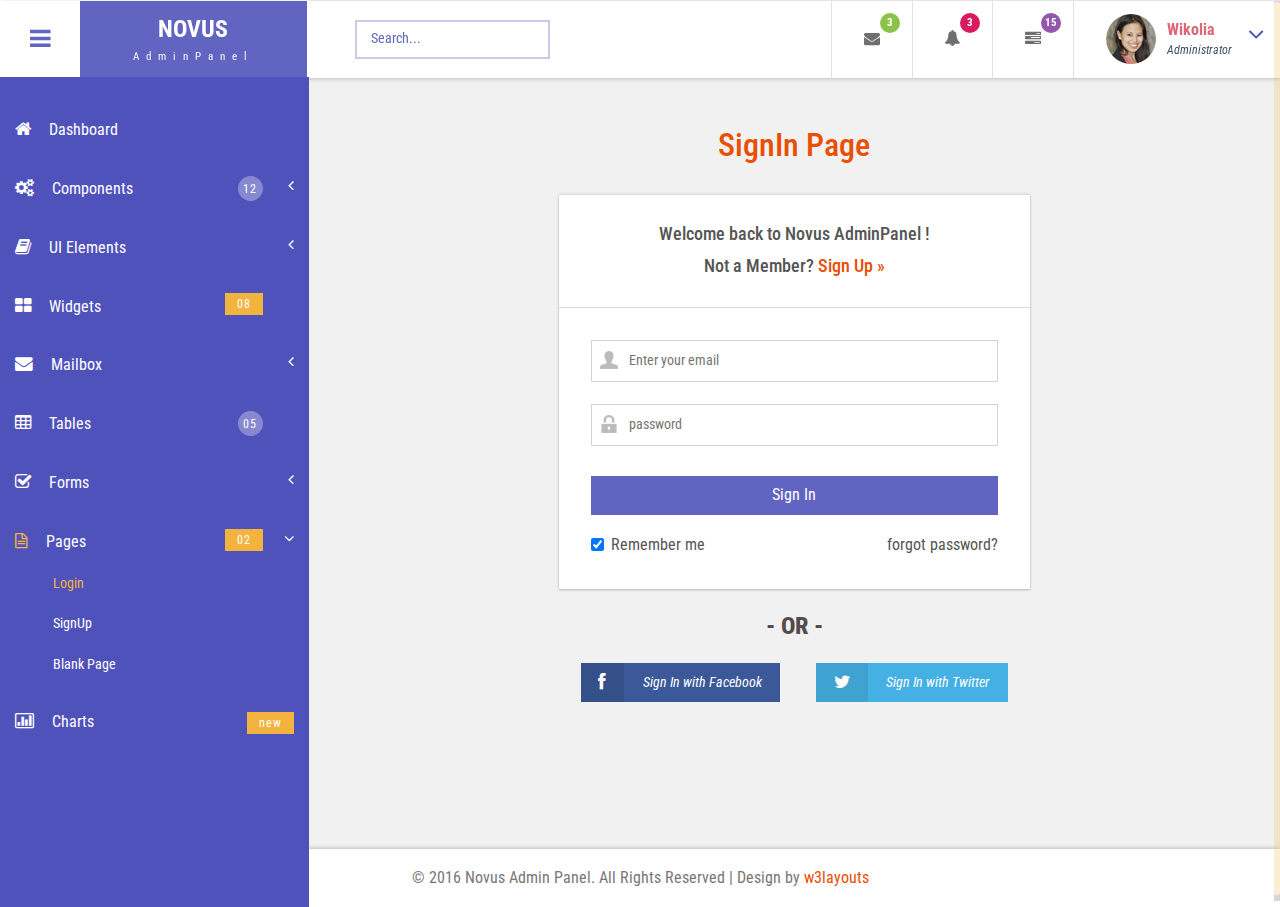
<file: UI/Garments/obj/Release/AspnetCompileMerge/Source/Html/login.html>
﻿<!--
Author: W3layouts
Author URL: http://w3layouts.com
License: Creative Commons Attribution 3.0 Unported
License URL: http://creativecommons.org/licenses/by/3.0/
-->
<!DOCTYPE HTML>
<html>
<head>
<title>Novus Admin Panel an Admin Panel Category Flat Bootstrap Responsive Website Template | Login Page :: w3layouts</title>
<meta name="viewport" content="width=device-width, initial-scale=1">
<meta http-equiv="Content-Type" content="text/html; charset=utf-8" />
<meta name="keywords" content="Novus Admin Panel Responsive web template, Bootstrap Web Templates, Flat Web Templates, Android Compatible web template, 
SmartPhone Compatible web template, free WebDesigns for Nokia, Samsung, LG, SonyEricsson, Motorola web design" />
<script type="application/x-javascript"> addEventListener("load", function() { setTimeout(hideURLbar, 0); }, false); function hideURLbar(){ window.scrollTo(0,1); } </script>
<!-- Bootstrap Core CSS -->
<link href="css/bootstrap.css" rel='stylesheet' type='text/css' />
<!-- Custom CSS -->
<link href="css/style.css" rel='stylesheet' type='text/css' />
<!-- font CSS -->
<!-- font-awesome icons -->
<link href="css/font-awesome.css" rel="stylesheet"> 
<!-- //font-awesome icons -->
 <!-- js-->
<script src="js/jquery-1.11.1.min.js"></script>
<script src="js/modernizr.custom.js"></script>
<!--webfonts-->
<link href='//fonts.googleapis.com/css?family=Roboto+Condensed:400,300,300italic,400italic,700,700italic' rel='stylesheet' type='text/css'>
<!--//webfonts--> 
<!--animate-->
<link href="css/animate.css" rel="stylesheet" type="text/css" media="all">
<script src="js/wow.min.js"></script>
	<script>
		 new WOW().init();
	</script>
<!--//end-animate-->
<!-- Metis Menu -->
<script src="js/metisMenu.min.js"></script>
<script src="js/custom.js"></script>
<link href="css/custom.css" rel="stylesheet">
<!--//Metis Menu -->
</head> 
<body class="cbp-spmenu-push">
	<div class="main-content">
		<!--left-fixed -navigation-->
		<div class=" sidebar" role="navigation">
			<div class="navbar-collapse">
				<nav class="cbp-spmenu cbp-spmenu-vertical cbp-spmenu-left" id="cbp-spmenu-s1">
					<ul class="nav" id="side-menu">
						<li>
							<a href="index.html"><i class="fa fa-home nav_icon"></i>Dashboard</a>
						</li>
						<li>
							<a href="#"><i class="fa fa-cogs nav_icon"></i>Components <span class="nav-badge">12</span> <span class="fa arrow"></span></a>
							<ul class="nav nav-second-level collapse">
								<li>
									<a href="grids.html">Grid System</a>
								</li>
								<li>
									<a href="media.html">Media Objects</a>
								</li>
							</ul>
							<!-- /nav-second-level -->
						</li>
						<li class="">
							<a href="#"><i class="fa fa-book nav_icon"></i>UI Elements <span class="fa arrow"></span></a>
							<ul class="nav nav-second-level collapse">
								<li>
									<a href="general.html">General<span class="nav-badge-btm">08</span></a>
								</li>
								<li>
									<a href="typography.html">Typography</a>
								</li>
							</ul>
							<!-- /nav-second-level -->
						</li>
						<li>
							<a href="widgets.html"><i class="fa fa-th-large nav_icon"></i>Widgets <span class="nav-badge-btm">08</span></a>
						</li>
						<li>
							<a href="#"><i class="fa fa-envelope nav_icon"></i>Mailbox<span class="fa arrow"></span></a>
							<ul class="nav nav-second-level collapse">
								<li>
									<a href="inbox.html">Inbox <span class="nav-badge-btm">05</span></a>
								</li>
								<li>
									<a href="compose.html">Compose email</a>
								</li>
							</ul>
							<!-- //nav-second-level -->
						</li>
						<li>
							<a href="tables.html"><i class="fa fa-table nav_icon"></i>Tables <span class="nav-badge">05</span></a>
						</li>
						<li>
							<a href="#"><i class="fa fa-check-square-o nav_icon"></i>Forms<span class="fa arrow"></span></a>
							<ul class="nav nav-second-level collapse">
								<li>
									<a href="forms.html">Basic Forms <span class="nav-badge-btm">07</span></a>
								</li>
								<li>
									<a href="validation.html">Validation</a>
								</li>
							</ul>
							<!-- //nav-second-level -->
						</li>
						<li>
							<a href="#"><i class="fa fa-file-text-o nav_icon"></i>Pages<span class="nav-badge-btm">02</span><span class="fa arrow"></span></a>
							<ul class="nav nav-second-level collapse">
								<li>
									<a href="login.html">Login</a>
								</li>
								<li>
									<a href="signup.html">SignUp</a>
								</li>
								<li>
									<a href="blank-page.html">Blank Page</a>
								</li>
							</ul>
							<!-- //nav-second-level -->
						</li>
						<li>
							<a href="charts.html" class="chart-nav"><i class="fa fa-bar-chart nav_icon"></i>Charts <span class="nav-badge-btm pull-right">new</span></a>
						</li>
					</ul>
					<div class="clearfix"> </div>
					<!-- //sidebar-collapse -->
				</nav>
			</div>
		</div>
		<!--left-fixed -navigation-->
		<!-- header-starts -->
		<div class="sticky-header header-section ">
			<div class="header-left">
				<!--toggle button start-->
				<button id="showLeftPush"><i class="fa fa-bars"></i></button>
				<!--toggle button end-->
				<!--logo -->
				<div class="logo">
					<a href="index.html">
						<h1>NOVUS</h1>
						<span>AdminPanel</span>
					</a>
				</div>
				<!--//logo-->
				<!--search-box-->
				<div class="search-box">
					<form class="input">
						<input class="sb-search-input input__field--madoka" placeholder="Search..." type="search" id="input-31" />
						<label class="input__label" for="input-31">
							<svg class="graphic" width="100%" height="100%" viewBox="0 0 404 77" preserveAspectRatio="none">
								<path d="m0,0l404,0l0,77l-404,0l0,-77z"/>
							</svg>
						</label>
					</form>
				</div><!--//end-search-box-->
				<div class="clearfix"> </div>
			</div>
			<div class="header-right">
				<div class="profile_details_left"><!--notifications of menu start -->
					<ul class="nofitications-dropdown">
						<li class="dropdown head-dpdn">
							<a href="#" class="dropdown-toggle" data-toggle="dropdown" aria-expanded="false"><i class="fa fa-envelope"></i><span class="badge">3</span></a>
							<ul class="dropdown-menu">
								<li>
									<div class="notification_header">
										<h3>You have 3 new messages</h3>
									</div>
								</li>
								<li><a href="#">
								   <div class="user_img"><img src="images/1.png" alt=""></div>
								   <div class="notification_desc">
									<p>Lorem ipsum dolor amet</p>
									<p><span>1 hour ago</span></p>
									</div>
								   <div class="clearfix"></div>	
								</a></li>
								<li class="odd"><a href="#">
									<div class="user_img"><img src="images/2.png" alt=""></div>
								   <div class="notification_desc">
									<p>Lorem ipsum dolor amet </p>
									<p><span>1 hour ago</span></p>
									</div>
								  <div class="clearfix"></div>	
								</a></li>
								<li><a href="#">
								   <div class="user_img"><img src="images/3.png" alt=""></div>
								   <div class="notification_desc">
									<p>Lorem ipsum dolor amet </p>
									<p><span>1 hour ago</span></p>
									</div>
								   <div class="clearfix"></div>	
								</a></li>
								<li>
									<div class="notification_bottom">
										<a href="#">See all messages</a>
									</div> 
								</li>
							</ul>
						</li>
						<li class="dropdown head-dpdn">
							<a href="#" class="dropdown-toggle" data-toggle="dropdown" aria-expanded="false"><i class="fa fa-bell"></i><span class="badge blue">3</span></a>
							<ul class="dropdown-menu">
								<li>
									<div class="notification_header">
										<h3>You have 3 new notification</h3>
									</div>
								</li>
								<li><a href="#">
									<div class="user_img"><img src="images/2.png" alt=""></div>
								   <div class="notification_desc">
									<p>Lorem ipsum dolor amet</p>
									<p><span>1 hour ago</span></p>
									</div>
								  <div class="clearfix"></div>	
								 </a></li>
								 <li class="odd"><a href="#">
									<div class="user_img"><img src="images/1.png" alt=""></div>
								   <div class="notification_desc">
									<p>Lorem ipsum dolor amet </p>
									<p><span>1 hour ago</span></p>
									</div>
								   <div class="clearfix"></div>	
								 </a></li>
								 <li><a href="#">
									<div class="user_img"><img src="images/3.png" alt=""></div>
								   <div class="notification_desc">
									<p>Lorem ipsum dolor amet </p>
									<p><span>1 hour ago</span></p>
									</div>
								   <div class="clearfix"></div>	
								 </a></li>
								 <li>
									<div class="notification_bottom">
										<a href="#">See all notifications</a>
									</div> 
								</li>
							</ul>
						</li>	
						<li class="dropdown head-dpdn">
							<a href="#" class="dropdown-toggle" data-toggle="dropdown" aria-expanded="false"><i class="fa fa-tasks"></i><span class="badge blue1">15</span></a>
							<ul class="dropdown-menu">
								<li>
									<div class="notification_header">
										<h3>You have 8 pending task</h3>
									</div>
								</li>
								<li><a href="#">
									<div class="task-info">
										<span class="task-desc">Database update</span><span class="percentage">40%</span>
										<div class="clearfix"></div>	
									</div>
									<div class="progress progress-striped active">
										<div class="bar yellow" style="width:40%;"></div>
									</div>
								</a></li>
								<li><a href="#">
									<div class="task-info">
										<span class="task-desc">Dashboard done</span><span class="percentage">90%</span>
									   <div class="clearfix"></div>	
									</div>
									<div class="progress progress-striped active">
										 <div class="bar green" style="width:90%;"></div>
									</div>
								</a></li>
								<li><a href="#">
									<div class="task-info">
										<span class="task-desc">Mobile App</span><span class="percentage">33%</span>
										<div class="clearfix"></div>	
									</div>
								   <div class="progress progress-striped active">
										 <div class="bar red" style="width: 33%;"></div>
									</div>
								</a></li>
								<li><a href="#">
									<div class="task-info">
										<span class="task-desc">Issues fixed</span><span class="percentage">80%</span>
									   <div class="clearfix"></div>	
									</div>
									<div class="progress progress-striped active">
										 <div class="bar  blue" style="width: 80%;"></div>
									</div>
								</a></li>
								<li>
									<div class="notification_bottom">
										<a href="#">See all pending tasks</a>
									</div> 
								</li>
							</ul>
						</li>	
					</ul>
					<div class="clearfix"> </div>
				</div>
				<!--notification menu end -->
				<div class="profile_details">		
					<ul>
						<li class="dropdown profile_details_drop">
							<a href="#" class="dropdown-toggle" data-toggle="dropdown" aria-expanded="false">
								<div class="profile_img">	
									<span class="prfil-img"><img src="images/a.png" alt=""> </span> 
									<div class="user-name">
										<p>Wikolia</p>
										<span>Administrator</span>
									</div>
									<i class="fa fa-angle-down lnr"></i>
									<i class="fa fa-angle-up lnr"></i>
									<div class="clearfix"></div>	
								</div>	
							</a>
							<ul class="dropdown-menu drp-mnu">
								<li> <a href="#"><i class="fa fa-cog"></i> Settings</a> </li> 
								<li> <a href="#"><i class="fa fa-user"></i> Profile</a> </li> 
								<li> <a href="#"><i class="fa fa-sign-out"></i> Logout</a> </li>
							</ul>
						</li>
					</ul>
				</div>	
				<div class="clearfix"> </div>	
			</div>
			<div class="clearfix"> </div>	
		</div>
		<!-- //header-ends -->
		<!-- main content start-->
		<div id="page-wrapper">
			<div class="main-page login-page ">
				<h3 class="title1">SignIn Page</h3>
				<div class="widget-shadow">
					<div class="login-top">
						<h4>Welcome back to Novus AdminPanel ! <br> Not a Member? <a href="signup.html">  Sign Up »</a> </h4>
					</div>
					<div class="login-body">
						<form>
							<input type="text" class="user" name="email" placeholder="Enter your email" required="">
							<input type="password" name="password" class="lock" placeholder="password">
							<input type="submit" name="Sign In" value="Sign In">
							<div class="forgot-grid">
								<label class="checkbox"><input type="checkbox" name="checkbox" checked=""><i></i>Remember me</label>
								<div class="forgot">
									<a href="#">forgot password?</a>
								</div>
								<div class="clearfix"> </div>
							</div>
						</form>
					</div>
				</div>
				
				<div class="login-page-bottom">
					<h5> - OR -</h5>
					<div class="social-btn"><a href="#"><i class="fa fa-facebook"></i><i>Sign In with Facebook</i></a></div>
					<div class="social-btn sb-two"><a href="#"><i class="fa fa-twitter"></i><i>Sign In with Twitter</i></a></div>
				</div>
			</div>
		</div>
		<!--footer-->
		<div class="footer">
		   <p>&copy; 2016 Novus Admin Panel. All Rights Reserved | Design by <a href="https://w3layouts.com/" target="_blank">w3layouts</a></p>
		</div>
		<!--//footer-->
	</div>
	<!-- Classie -->
		<script src="js/classie.js"></script>
		<script>
			var menuLeft = document.getElementById( 'cbp-spmenu-s1' ),
				showLeftPush = document.getElementById( 'showLeftPush' ),
				body = document.body;
				
			showLeftPush.onclick = function() {
				classie.toggle( this, 'active' );
				classie.toggle( body, 'cbp-spmenu-push-toright' );
				classie.toggle( menuLeft, 'cbp-spmenu-open' );
				disableOther( 'showLeftPush' );
			};
			
			function disableOther( button ) {
				if( button !== 'showLeftPush' ) {
					classie.toggle( showLeftPush, 'disabled' );
				}
			}
		</script>
	<!--scrolling js-->
	<script src="js/jquery.nicescroll.js"></script>
	<script src="js/scripts.js"></script>
	<!--//scrolling js-->
	<!-- Bootstrap Core JavaScript -->
   <script src="js/bootstrap.js"> </script>
</body>
</html>
</file>
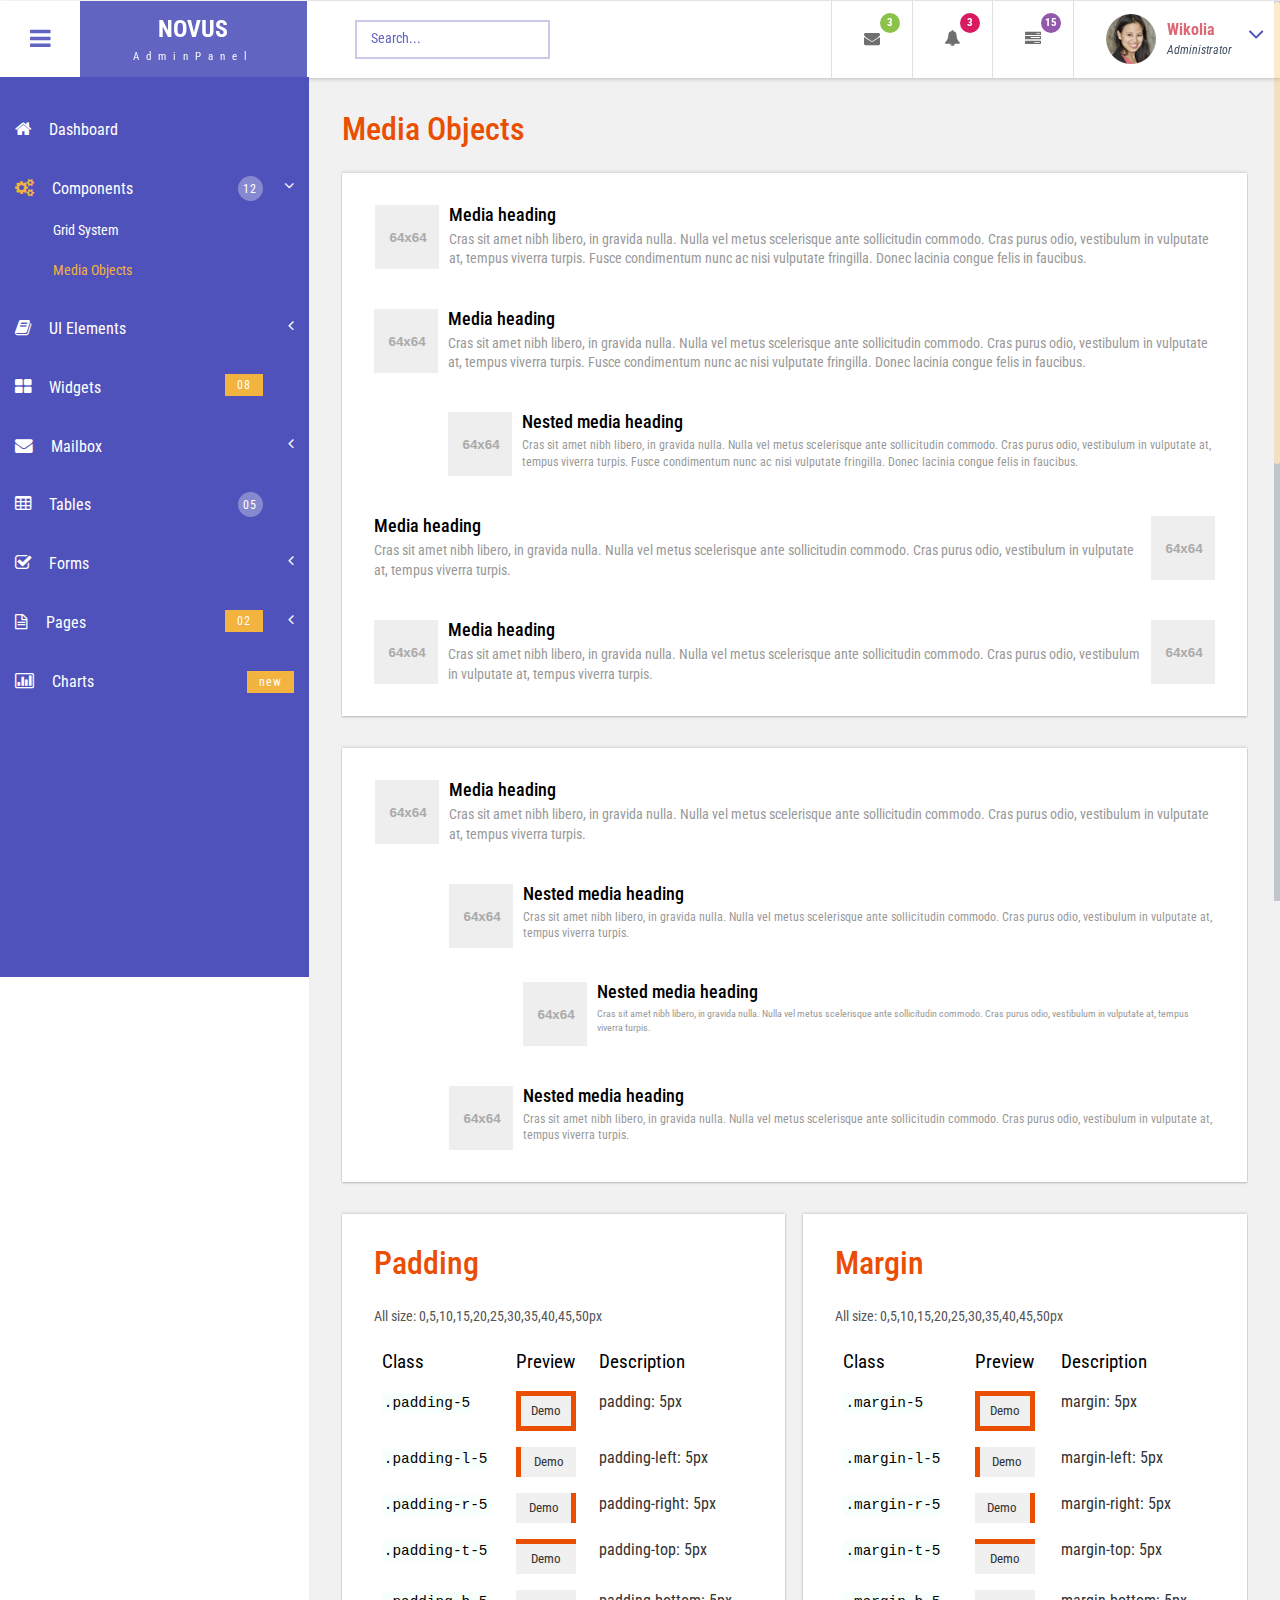
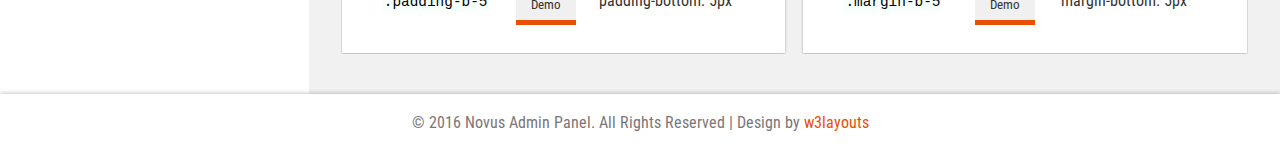
<file: UI/Garments/obj/Release/AspnetCompileMerge/Source/Html/media.html>
<!--
Author: W3layouts
Author URL: http://w3layouts.com
License: Creative Commons Attribution 3.0 Unported
License URL: http://creativecommons.org/licenses/by/3.0/
-->
<!DOCTYPE HTML>
<html>
<head>
<title>Novus Admin Panel an Admin Panel Category Flat Bootstrap Responsive Website Template | Media :: w3layouts</title>
<meta name="viewport" content="width=device-width, initial-scale=1">
<meta http-equiv="Content-Type" content="text/html; charset=utf-8" />
<meta name="keywords" content="Novus Admin Panel Responsive web template, Bootstrap Web Templates, Flat Web Templates, Android Compatible web template, 
SmartPhone Compatible web template, free WebDesigns for Nokia, Samsung, LG, SonyEricsson, Motorola web design" />
<script type="application/x-javascript"> addEventListener("load", function() { setTimeout(hideURLbar, 0); }, false); function hideURLbar(){ window.scrollTo(0,1); } </script>
<!-- Bootstrap Core CSS -->
<link href="css/bootstrap.css" rel='stylesheet' type='text/css' />
<!-- Custom CSS -->
<link href="css/style.css" rel='stylesheet' type='text/css' />
<!-- font CSS -->
<!-- font-awesome icons -->
<link href="css/font-awesome.css" rel="stylesheet"> 
<!-- //font-awesome icons -->
 <!-- js-->
<script src="js/jquery-1.11.1.min.js"></script>
<script src="js/modernizr.custom.js"></script>
<!--webfonts-->
<link href='//fonts.googleapis.com/css?family=Roboto+Condensed:400,300,300italic,400italic,700,700italic' rel='stylesheet' type='text/css'>
<!--//webfonts--> 
<!--animate-->
<link href="css/animate.css" rel="stylesheet" type="text/css" media="all">
<script src="js/wow.min.js"></script>
	<script>
		 new WOW().init();
	</script>
<!--//end-animate-->
<!-- Metis Menu -->
<script src="js/metisMenu.min.js"></script>
<script src="js/custom.js"></script>
<link href="css/custom.css" rel="stylesheet">
<!--//Metis Menu -->
</head> 
<body class="cbp-spmenu-push">
	<div class="main-content">
		<!--left-fixed -navigation-->
		<div class=" sidebar" role="navigation">
            <div class="navbar-collapse">
				<nav class="cbp-spmenu cbp-spmenu-vertical cbp-spmenu-left" id="cbp-spmenu-s1">
					<ul class="nav" id="side-menu">
						<li>
							<a href="index.html"><i class="fa fa-home nav_icon"></i>Dashboard</a>
						</li>
						<li>
							<a href="#"><i class="fa fa-cogs nav_icon"></i>Components <span class="nav-badge">12</span> <span class="fa arrow"></span></a>
							<ul class="nav nav-second-level collapse">
								<li>
									<a href="grids.html">Grid System</a>
								</li>
								<li>
									<a href="media.html">Media Objects</a>
								</li>
							</ul>
							<!-- /nav-second-level -->
						</li>
						<li class="">
							<a href="#"><i class="fa fa-book nav_icon"></i>UI Elements <span class="fa arrow"></span></a>
							<ul class="nav nav-second-level collapse">
								<li>
									<a href="general.html">General<span class="nav-badge-btm">08</span></a>
								</li>
								<li>
									<a href="typography.html">Typography</a>
								</li>
							</ul>
							<!-- /nav-second-level -->
						</li>
						<li>
							<a href="widgets.html"><i class="fa fa-th-large nav_icon"></i>Widgets <span class="nav-badge-btm">08</span></a>
						</li>
						<li>
							<a href="#"><i class="fa fa-envelope nav_icon"></i>Mailbox<span class="fa arrow"></span></a>
							<ul class="nav nav-second-level collapse">
								<li>
									<a href="inbox.html">Inbox <span class="nav-badge-btm">05</span></a>
								</li>
								<li>
									<a href="compose.html">Compose email</a>
								</li>
							</ul>
							<!-- //nav-second-level -->
						</li>
						<li>
							<a href="tables.html"><i class="fa fa-table nav_icon"></i>Tables <span class="nav-badge">05</span></a>
						</li>
						<li>
							<a href="#"><i class="fa fa-check-square-o nav_icon"></i>Forms<span class="fa arrow"></span></a>
							<ul class="nav nav-second-level collapse">
								<li>
									<a href="forms.html">Basic Forms <span class="nav-badge-btm">07</span></a>
								</li>
								<li>
									<a href="validation.html">Validation</a>
								</li>
							</ul>
							<!-- //nav-second-level -->
						</li>
						<li>
							<a href="#"><i class="fa fa-file-text-o nav_icon"></i>Pages<span class="nav-badge-btm">02</span><span class="fa arrow"></span></a>
							<ul class="nav nav-second-level collapse">
								<li>
									<a href="login.html">Login</a>
								</li>
								<li>
									<a href="signup.html">SignUp</a>
								</li>
								<li>
									<a href="blank-page.html">Blank Page</a>
								</li>
							</ul>
							<!-- //nav-second-level -->
						</li>
						<li>
							<a href="charts.html" class="chart-nav"><i class="fa fa-bar-chart nav_icon"></i>Charts <span class="nav-badge-btm pull-right">new</span></a>
						</li>
					</ul>
					<div class="clearfix"> </div>
					<!-- //sidebar-collapse -->
				</nav>
			</div>
		</div>
		<!--left-fixed -navigation-->
		<!-- header-starts -->
		<div class="sticky-header header-section ">
			<div class="header-left">
				<!--toggle button start-->
				<button id="showLeftPush"><i class="fa fa-bars"></i></button>
				<!--toggle button end-->
				<!--logo -->
				<div class="logo">
					<a href="index.html">
						<h1>NOVUS</h1>
						<span>AdminPanel</span>
					</a>
				</div>
				<!--//logo-->
				<!--search-box-->
				<div class="search-box">
					<form class="input">
						<input class="sb-search-input input__field--madoka" placeholder="Search..." type="search" id="input-31" />
						<label class="input__label" for="input-31">
							<svg class="graphic" width="100%" height="100%" viewBox="0 0 404 77" preserveAspectRatio="none">
								<path d="m0,0l404,0l0,77l-404,0l0,-77z"/>
							</svg>
						</label>
					</form>
				</div><!--//end-search-box-->
				<div class="clearfix"> </div>
			</div>
			<div class="header-right">
				<div class="profile_details_left"><!--notifications of menu start -->
					<ul class="nofitications-dropdown">
						<li class="dropdown head-dpdn">
							<a href="#" class="dropdown-toggle" data-toggle="dropdown" aria-expanded="false"><i class="fa fa-envelope"></i><span class="badge">3</span></a>
							<ul class="dropdown-menu">
								<li>
									<div class="notification_header">
										<h3>You have 3 new messages</h3>
									</div>
								</li>
								<li><a href="#">
								   <div class="user_img"><img src="images/1.png" alt=""></div>
								   <div class="notification_desc">
									<p>Lorem ipsum dolor amet</p>
									<p><span>1 hour ago</span></p>
									</div>
								   <div class="clearfix"></div>	
								</a></li>
								<li class="odd"><a href="#">
									<div class="user_img"><img src="images/2.png" alt=""></div>
								   <div class="notification_desc">
									<p>Lorem ipsum dolor amet </p>
									<p><span>1 hour ago</span></p>
									</div>
								  <div class="clearfix"></div>	
								</a></li>
								<li><a href="#">
								   <div class="user_img"><img src="images/3.png" alt=""></div>
								   <div class="notification_desc">
									<p>Lorem ipsum dolor amet </p>
									<p><span>1 hour ago</span></p>
									</div>
								   <div class="clearfix"></div>	
								</a></li>
								<li>
									<div class="notification_bottom">
										<a href="#">See all messages</a>
									</div> 
								</li>
							</ul>
						</li>
						<li class="dropdown head-dpdn">
							<a href="#" class="dropdown-toggle" data-toggle="dropdown" aria-expanded="false"><i class="fa fa-bell"></i><span class="badge blue">3</span></a>
							<ul class="dropdown-menu">
								<li>
									<div class="notification_header">
										<h3>You have 3 new notification</h3>
									</div>
								</li>
								<li><a href="#">
									<div class="user_img"><img src="images/2.png" alt=""></div>
								   <div class="notification_desc">
									<p>Lorem ipsum dolor amet</p>
									<p><span>1 hour ago</span></p>
									</div>
								  <div class="clearfix"></div>	
								 </a></li>
								 <li class="odd"><a href="#">
									<div class="user_img"><img src="images/1.png" alt=""></div>
								   <div class="notification_desc">
									<p>Lorem ipsum dolor amet </p>
									<p><span>1 hour ago</span></p>
									</div>
								   <div class="clearfix"></div>	
								 </a></li>
								 <li><a href="#">
									<div class="user_img"><img src="images/3.png" alt=""></div>
								   <div class="notification_desc">
									<p>Lorem ipsum dolor amet </p>
									<p><span>1 hour ago</span></p>
									</div>
								   <div class="clearfix"></div>	
								 </a></li>
								 <li>
									<div class="notification_bottom">
										<a href="#">See all notifications</a>
									</div> 
								</li>
							</ul>
						</li>	
						<li class="dropdown head-dpdn">
							<a href="#" class="dropdown-toggle" data-toggle="dropdown" aria-expanded="false"><i class="fa fa-tasks"></i><span class="badge blue1">15</span></a>
							<ul class="dropdown-menu">
								<li>
									<div class="notification_header">
										<h3>You have 8 pending task</h3>
									</div>
								</li>
								<li><a href="#">
									<div class="task-info">
										<span class="task-desc">Database update</span><span class="percentage">40%</span>
										<div class="clearfix"></div>	
									</div>
									<div class="progress progress-striped active">
										<div class="bar yellow" style="width:40%;"></div>
									</div>
								</a></li>
								<li><a href="#">
									<div class="task-info">
										<span class="task-desc">Dashboard done</span><span class="percentage">90%</span>
									   <div class="clearfix"></div>	
									</div>
									<div class="progress progress-striped active">
										 <div class="bar green" style="width:90%;"></div>
									</div>
								</a></li>
								<li><a href="#">
									<div class="task-info">
										<span class="task-desc">Mobile App</span><span class="percentage">33%</span>
										<div class="clearfix"></div>	
									</div>
								   <div class="progress progress-striped active">
										 <div class="bar red" style="width: 33%;"></div>
									</div>
								</a></li>
								<li><a href="#">
									<div class="task-info">
										<span class="task-desc">Issues fixed</span><span class="percentage">80%</span>
									   <div class="clearfix"></div>	
									</div>
									<div class="progress progress-striped active">
										 <div class="bar  blue" style="width: 80%;"></div>
									</div>
								</a></li>
								<li>
									<div class="notification_bottom">
										<a href="#">See all pending tasks</a>
									</div> 
								</li>
							</ul>
						</li>	
					</ul>
					<div class="clearfix"> </div>
				</div>
				<!--notification menu end -->
				<div class="profile_details">		
					<ul>
						<li class="dropdown profile_details_drop">
							<a href="#" class="dropdown-toggle" data-toggle="dropdown" aria-expanded="false">
								<div class="profile_img">	
									<span class="prfil-img"><img src="images/a.png" alt=""> </span> 
									<div class="user-name">
										<p>Wikolia</p>
										<span>Administrator</span>
									</div>
									<i class="fa fa-angle-down lnr"></i>
									<i class="fa fa-angle-up lnr"></i>
									<div class="clearfix"></div>	
								</div>	
							</a>
							<ul class="dropdown-menu drp-mnu">
								<li> <a href="#"><i class="fa fa-cog"></i> Settings</a> </li> 
								<li> <a href="#"><i class="fa fa-user"></i> Profile</a> </li> 
								<li> <a href="#"><i class="fa fa-sign-out"></i> Logout</a> </li>
							</ul>
						</li>
					</ul>
				</div>
				<div class="clearfix"> </div>	
			</div>
			<div class="clearfix"> </div>	
		</div>
		<!-- //header-ends -->
		<!-- main content start-->
		<div id="page-wrapper">
			<div class="main-page">
				<div class="media">
					<h3 class="title1">Media Objects</h3>
					<div class="bs-example5 widget-shadow" data-example-id="default-media">
						<div class="media">
							<div class="media-left">
								<a href="#">
								  <img class="media-object" data-src="holder.js/64x64" alt="64x64" src="[data-uri]" data-holder-rendered="true" style="width: 64px; height: 64px;">
								</a>
							</div>
							<div class="media-body">
								<h4 class="media-heading">Media heading</h4>
								Cras sit amet nibh libero, in gravida nulla. Nulla vel metus scelerisque ante sollicitudin commodo. Cras purus odio, vestibulum in vulputate at, tempus viverra turpis. Fusce condimentum nunc ac nisi vulputate fringilla. Donec lacinia congue felis in faucibus.
							</div>
							<div class="clearfix"> </div>
						</div>
						<div class="media">
							<div class="media-left">
								<a href="#">
								  <img class="media-object" data-src="holder.js/64x64" alt="64x64" src="[data-uri]" data-holder-rendered="true" style="width: 64px; height: 64px;">
								</a>
							</div>
							<div class="media-body">
								<h4 class="media-heading">Media heading</h4>
								Cras sit amet nibh libero, in gravida nulla. Nulla vel metus scelerisque ante sollicitudin commodo. Cras purus odio, vestibulum in vulputate at, tempus viverra turpis. Fusce condimentum nunc ac nisi vulputate fringilla. Donec lacinia congue felis in faucibus.
								<div class="media">
									<div class="media-left">
										<a href="#">
										  <img class="media-object" data-src="holder.js/64x64" alt="64x64" src="[data-uri]" data-holder-rendered="true" style="width: 64px; height: 64px;">
										</a>
									</div>
									<div class="media-body">
										<h4 class="media-heading">Nested media heading</h4>
										Cras sit amet nibh libero, in gravida nulla. Nulla vel metus scelerisque ante sollicitudin commodo. Cras purus odio, vestibulum in vulputate at, tempus viverra turpis. Fusce condimentum nunc ac nisi vulputate fringilla. Donec lacinia congue felis in faucibus.
									</div>
								</div>
							</div>
						</div>
						<div class="media">
							<div class="media-body">
								<h4 class="media-heading">Media heading</h4>
								Cras sit amet nibh libero, in gravida nulla. Nulla vel metus scelerisque ante sollicitudin commodo. Cras purus odio, vestibulum in vulputate at, tempus viverra turpis.
							</div>
							<div class="media-right">
								<a href="#">
									<img class="media-object" data-src="holder.js/64x64" alt="64x64" src="[data-uri]" data-holder-rendered="true" style="width: 64px; height: 64px;">
								</a>
							</div>
							<div class="clearfix"> </div>
						</div>
						<div class="media">
							<div class="media-left">
								<a href="#">
									<img class="media-object" data-src="holder.js/64x64" alt="64x64" src="[data-uri]" data-holder-rendered="true" style="width: 64px; height: 64px;">
								</a>
							</div>
							<div class="media-body">
								<h4 class="media-heading">Media heading</h4>
								Cras sit amet nibh libero, in gravida nulla. Nulla vel metus scelerisque ante sollicitudin commodo. Cras purus odio, vestibulum in vulputate at, tempus viverra turpis.
							</div>
							<div class="media-right">
								<a href="#">
								  <img class="media-object" data-src="holder.js/64x64" alt="64x64" src="[data-uri]" data-holder-rendered="true" style="width: 64px; height: 64px;">
								</a>
							</div>
						</div>
					</div>
					<div class="bs-example5 example_6 widget-shadow" data-example-id="media-list">
						<ul class="media-list">
							<li class="media">
								<div class="media-left">
									<a href="#">
										<img class="media-object" data-src="holder.js/64x64" alt="64x64" src="[data-uri]" data-holder-rendered="true" style="width: 64px; height: 64px;">
									</a>
								</div>
								<div class="media-body">
									<h4 class="media-heading">Media heading</h4>
									<p>Cras sit amet nibh libero, in gravida nulla. Nulla vel metus scelerisque ante sollicitudin commodo. Cras purus odio, vestibulum in vulputate at, tempus viverra turpis.</p>
									<!-- Nested media object -->
									<div class="media">
										<div class="media-left">
											<a href="#">
												<img class="media-object" data-src="holder.js/64x64" alt="64x64" src="[data-uri]" data-holder-rendered="true" style="width: 64px; height: 64px;">
											</a>
										</div>
										<div class="media-body">
											<h4 class="media-heading">Nested media heading</h4>
												Cras sit amet nibh libero, in gravida nulla. Nulla vel metus scelerisque ante sollicitudin commodo. Cras purus odio, vestibulum in vulputate at, tempus viverra turpis.
											<!-- Nested media object -->
											<div class="media">
												<div class="media-left">
													<a href="#">
														<img class="media-object" data-src="holder.js/64x64" alt="64x64" src="[data-uri]" data-holder-rendered="true" style="width: 64px; height: 64px;">
													</a>
												</div>
												<div class="media-body">
													<h4 class="media-heading">Nested media heading</h4>
													Cras sit amet nibh libero, in gravida nulla. Nulla vel metus scelerisque ante sollicitudin commodo. Cras purus odio, vestibulum in vulputate at, tempus viverra turpis.
												</div>
											</div>
										</div>
									</div>
									<!-- Nested media object -->
									<div class="media">
										<div class="media-left">
											<a href="#">
												<img class="media-object" data-src="holder.js/64x64" alt="64x64" src="[data-uri]" data-holder-rendered="true" style="width: 64px; height: 64px;">
											</a>
										</div>
										<div class="media-body">
											<h4 class="media-heading">Nested media heading</h4>
											Cras sit amet nibh libero, in gravida nulla. Nulla vel metus scelerisque ante sollicitudin commodo. Cras purus odio, vestibulum in vulputate at, tempus viverra turpis.
										</div>
									</div>
								</div>
							</li>
						</ul>
					</div>
					<div class="media_1">
						<div class="col-md-6 media_1-left widget-shadow">
							<div class="panel_2">
								<h3 class="title1">Padding</h3>
								<p>All size: 0,5,10,15,20,25,30,35,40,45,50px</p>
								<table class="table table-hover">
									<thead>
									  <tr>
										<td class="head">Class</td>
										<td class="head">Preview</td>
										<td class="head">Description</td>
									  </tr>
									</thead>
									<tbody>
									  <tr>
										<td><code>.padding-5</code></td>
										<td>
										  <div class="demolayout padding-5">
											<div class="demobox">Demo</div>
										  </div>
										</td>
										<td>padding: 5px</td>
									  </tr>
									  <tr>
										<td><code>.padding-l-5</code></td>
										<td>
										  <div class="demolayout padding-l-5">
											<div class="demobox">Demo</div>
										  </div>
										</td>
										<td>padding-left: 5px</td>
									  </tr>
									  <tr>
										<td><code>.padding-r-5</code></td>
										<td>
										  <div class="demolayout padding-r-5">
											<div class="demobox">Demo</div>
										  </div>
										</td>
										<td>padding-right: 5px</td>
									  </tr>
									  <tr>
										<td><code>.padding-t-5</code></td>
										<td>
										  <div class="demolayout padding-t-5">
											<div class="demobox">Demo</div>
										  </div>
										</td>
										<td>padding-top: 5px</td>
									  </tr>
									  <tr>
										<td><code>.padding-b-5</code></td>
										<td>
										  <div class="demolayout padding-b-5">
											<div class="demobox">Demo</div>
										  </div>
										</td>
										<td>padding-bottom: 5px</td>
									  </tr>
									</tbody>
								</table>
							</div>
						</div>
						<div class="col-md-6 media_1-right widget-shadow">
							<div class="panel_2 panel_3">
								<h3 class="title1">Margin</h3>
								<p>All size: 0,5,10,15,20,25,30,35,40,45,50px</p>
								<table class="table table-hover">
									<thead>
									  <tr>
										<td class="head">Class</td>
										<td class="head">Preview</td>
										<td class="head">Description</td>
									  </tr>
									</thead>
									<tbody>
									  <tr>
										<td><code>.margin-5</code></td>
										<td>
										  <div class="demolayout padding-5">
											<div class="demobox">Demo</div>
										  </div>
										</td>
										<td>margin: 5px</td>
									  </tr>
									  <tr>
										<td><code>.margin-l-5</code></td>
										<td>
										  <div class="demolayout padding-l-5">
											<div class="demobox">Demo</div>
										  </div>
										</td>
										<td>margin-left: 5px</td>
									  </tr>
									  <tr>
										<td><code>.margin-r-5</code></td>
										<td>
										  <div class="demolayout padding-r-5">
											<div class="demobox">Demo</div>
										  </div>
										</td>
										<td>margin-right: 5px</td>
									  </tr>
									  <tr>
										<td><code>.margin-t-5</code></td>
										<td>
										  <div class="demolayout padding-t-5">
											<div class="demobox">Demo</div>
										  </div>
										</td>
										<td>margin-top: 5px</td>
									  </tr>
									  <tr>
										<td><code>.margin-b-5</code></td>
										<td>
										  <div class="demolayout padding-b-5">
											<div class="demobox">Demo</div>
										  </div>
										</td>
										<td>margin-bottom: 5px</td>
									  </tr>
									</tbody>
								</table>
							</div>
						</div>
						<div class="clearfix"> </div>
					</div> 
				</div>
			</div>
		</div>
		<!--footer-->
		<div class="footer">
		   <p>&copy; 2016 Novus Admin Panel. All Rights Reserved | Design by <a href="https://w3layouts.com/" target="_blank">w3layouts</a></p>
		</div>
        <!--//footer-->
	</div>
	<!-- Classie -->
		<script src="js/classie.js"></script>
		<script>
			var menuLeft = document.getElementById( 'cbp-spmenu-s1' ),
				showLeftPush = document.getElementById( 'showLeftPush' ),
				body = document.body;
				
			showLeftPush.onclick = function() {
				classie.toggle( this, 'active' );
				classie.toggle( body, 'cbp-spmenu-push-toright' );
				classie.toggle( menuLeft, 'cbp-spmenu-open' );
				disableOther( 'showLeftPush' );
			};
			
			function disableOther( button ) {
				if( button !== 'showLeftPush' ) {
					classie.toggle( showLeftPush, 'disabled' );
				}
			}
		</script>
	<!--scrolling js-->
	<script src="js/jquery.nicescroll.js"></script>
	<script src="js/scripts.js"></script>
	<!--//scrolling js-->
	<!-- Bootstrap Core JavaScript -->
   <script src="js/bootstrap.js"> </script>
</body>
</html>
</file>
<file: UI/Garments/obj/Release/AspnetCompileMerge/Source/Html/css/style.css>
/*
Author: W3layout
Author URL: http://w3layouts.com
License: Creative Commons Attribution 3.0 Unported
License URL: http://creativecommons.org/licenses/by/3.0/
*/

h4, h5, h6,
h1, h2, h3 {margin: 0;}
ul, ol {margin: 0;}
p {margin: 0;}

html, body{
	font-family: 'Roboto Condensed', sans-serif;
	font-size: 100%;
	overflow-x: hidden;
	background: #fff;
}
body a{
	transition: 0.5s all ease;
	-webkit-transition: 0.5s all ease;
	-moz-transition: 0.5s all ease;
	-o-transition: 0.5s all ease;
	-ms-transition: 0.5s all ease;
	text-decoration:none;
}
h1,h2,h3,h4,h5,h6{
	margin:0;			   
}
p{
	margin:0;
}
ul,label{
	margin:0;
	padding:0;
}
body a:hover{
	text-decoration:none;
}
.main-content {
	position: relative;
}
/*-------HEADER SECTION------*/
/* ----STICKY HEADER----*/
.sticky-header{
	position: fixed;
	top: 0;
	left:0px;
	width: 100%;
	z-index: 100;
}
.header-section {
	background:#FFF;
	box-shadow:  1px 1px 4px rgba(0, 0, 0, 0.21);
	-webkit-box-shadow:  1px 1px 4px rgba(0, 0, 0, 0.21);
	-moz-box-shadow:  1px 1px 4px rgba(0, 0, 0, 0.21);
	-o-box-shadow:  1px 1px 4px rgba(0, 0, 0, 0.21);
}
.header-section::after {
	clear: both;
	display: block;
	content: '';
}
.header-left {
	float: left;
	width: 45%;
}
.header-right {
	float: right;
}
/* ----menu-icon----*/
button#showLeftPush {
	font-size: 1.5em;
	width: 80px;
	padding: 0.87em 0;
	text-align: center;
	cursor: pointer;
	float: left;
	color: #6F6F6F;
	-moz-transition: all 0.2s ease-out 0s;
	-webkit-transition: all 0.2s ease-out 0s;
	transition: all 0.2s ease-out 0s;
	border: none;
	background-color: #fff;
	outline:none;
}
button#showLeftPush:hover {
	color: #6164C1;
}
/*--push-menu-css--*/
.cbp-spmenu {
	position: fixed;
}
.cbp-spmenu-vertical {
	width: 309px;
	height: 100%;
	top: 76px;
	z-index: 1000;
	background-color:#4F52BA;
	padding: 2em 0;
}
.cbp-spmenu-left {
	left: 0;
}
.cbp-spmenu-left.cbp-spmenu-open {
	left: -309px;
}
/* Push classes applied to the body */
.cbp-spmenu-push {
	overflow-x: hidden;
	position: relative;
}
.cbp-spmenu-push-toright {
	left: 0;
}
/* Transitions */

.cbp-spmenu,
.cbp-spmenu-push {
	-webkit-transition: all 0.3s ease;
	-moz-transition: all 0.3s ease;
	transition: all 0.3s ease;
}
.cbp-spmenu-push div#page-wrapper {
	margin: 0 0 0 19.3em;
	transition:.5s all;
	-webkit-transition:.5s all;
	-moz-transition:.5s all;
}
.cbp-spmenu-push.cbp-spmenu-push-toright div#page-wrapper {
	margin: 0;
}
/*--//push-menu-css--*/
/*--side-menu--*/
.sidebar ul li{
	 margin-bottom: 1em;
}
.sidebar ul li a {
	color: #FFFFFF;
	font-size: 1em;
}

.nav > li > a:hover, .nav > li > a:focus {
	text-decoration: none;
	background-color: transparent;
	color: #F2B33F;
}
.sidebar .arrow {
	float: right;
}
i.nav_icon {
	margin-right: 1em;
	font-size: 1.1em;
}
.fa {
	display: inline-block;
	font-family: FontAwesome;
	font-style: normal;
	font-weight: normal;
	line-height: 1;
	-webkit-font-smoothing: antialiased;
	-moz-osx-font-smoothing: grayscale;
}
span.nav-badge {
	font-size: 12px;
	color: #FFFFFF;
	background: rgba(255, 255, 255, 0.32);
	width: 25px;
	height: 25px;
	border-radius: 68%;
	-webkit-border-radius: 68%;
	-moz-border-radius: 68%;
	-o-border-radius: 68%;
	position: absolute;
	top: 18%;
	right: 15%;
	line-height: 26px;
	letter-spacing: 1px;
	text-align: center;
}
span.nav-badge-btm {
	font-size: 12px;
	color: #FFF;
	background: #F2B33F;
	position: absolute;
	top: 18%;
	right: 15%;
	line-height: 22px;
	letter-spacing: 1px;
	text-align: center;
	padding: 0em 1em;
}
.dropdown-menu > li > a:hover, .dropdown-menu > li > a:focus {
	background: none;
	color: #e94e02;
}
.chart-nav span.nav-badge-btm {
	right: 5%;
	top: 24%;
}
ul.dropdown-menu{
	animation: flipInX 1s ease;
	-moz-animation: flipInX 1s ease;
	-webkit-animation: flipInX 1s ease;
	-webkit-backface-visibility: visible !important;
	-ms-backface-visibility: visible !important;
	backface-visibility: visible !important;
	-moz-backface-visibility: visible !important;
	data-wow-delay:".1s";
}
/*--//side-menu--*/
/* ----Logo----*/
.logo {
	background: #6164C1;
	text-align: center;
	float: left;
}
.logo a{
	padding: 0.9em 3.3em .7em;
	display: block;
	text-decoration: none;
}
.logo a h1 {
	color: #fff;
	font-size: 1.5em;
	line-height: 1.2em;
	font-weight: 700;
}
.logo a span {
	color: #F8F8F8;
	font-size: .7em;
	text-align: center;
	letter-spacing: 7px;
}
/* ----//Logo----*/
/*start search*/
.search-box {
	float: left;
	width: 34%;
	margin: 1.2em 0 0 3em;
	position: relative;
	z-index: 1;
	display: inline-block;
}
.sb-search-input {
	outline: none;
	background: #fff;
	width: 100%;
	margin: 0;
	z-index: 10;
	font-size: 0.9em;
	color: #6164C1;
	padding: 0.5em 1em;
	border: 2px solid rgba(79, 82, 186, 0.3);
	-webkit-appearance: none; /* for box shadows to show on iOS */
	font-family: 'Roboto Condensed', sans-serif;
}
.sb-search-input::-webkit-input-placeholder {
	color:#6164C1;
}
.sb-search-input:-moz-placeholder {
	color: #6164C1;
}
.sb-search-input::-moz-placeholder {
	color: #6164C1;
}
.sb-search-input:-ms-input-placeholder {
	color: #6164C1;
}
.input__label {
	-webkit-font-smoothing: antialiased;
	-moz-osx-font-smoothing: grayscale;
	-webkit-touch-callout: none;
	-webkit-user-select: none;
	-khtml-user-select: none;
	-moz-user-select: none;
	-ms-user-select: none;
	user-select: none;
	position: absolute;
	width: 100%;
	height: 100%;
}

.graphic {
	fill: none;
	-webkit-transform: scale3d(1, -1, 1);
	transform: scale3d(1, -1, 1);
	-webkit-transition: stroke-dashoffset 0.5s;
	transition: stroke-dashoffset 0.5s;
	pointer-events: none;
	stroke: #D81B60;
	stroke-width: 6px;
	stroke-dasharray: 962;
	stroke-dashoffset: 962;
}
/* Madoka */
.input__field--madoka {
	background: transparent;
	display: block;
	float: right;
}
.input__field--madoka:focus {
	outline: none;
}
.input__field--madoka:focus + .input__label,
.input--filled .input__label {
	cursor: default;
	pointer-events: none;
}
.input__field--madoka:focus + .input__label .graphic,
.input--filled .graphic {
	stroke-dashoffset: 0;
}

.input__field--madoka:focus + .input__label .input__label-content{
	-webkit-transform: scale3d(0.81, 0.81, 1) translate3d(0, 4em, 0);
	transform: scale3d(0.81, 0.81, 1) translate3d(0, 4em, 0);
}
/*--//search-ends --*/
/*--- Progress Bar ----*/
.meter {
	position: relative;
}
.meter > span {
	display: block;
	height: 100%;
	   
	position: relative;
	overflow: hidden;
}
.meter > span:after, .animate > span > span {
	content: "";
	position: absolute;
	top: 0; left: 0; bottom: 0; right: 0;
	
	overflow: hidden;
}

.animate > span:after {
	display: none;
}

@-webkit-keyframes move {
	0% {
	   background-position: 0 0;
	}
	100% {
	   background-position: 50px 50px;
	}
}

@-moz-keyframes move {
	0% {
	   background-position: 0 0;
	}
	100% {
	   background-position: 50px 50px;
	}
}

.red > span {
	background-color: #65CEA7;
}

.nostripes > span > span, .nostripes > span:after {
	-webkit-animation: none;
	-moz-animation: none;
	background-image: none;
}
/*--- User Panel---*/
.profile_details_left {
	float: left;
}
.dropdown-menu {
	box-shadow: 2px 3px 4px rgba(0, 0, 0, .175);
	-webkit-box-shadow: 2px 3px 4px rgba(0, 0, 0, .175);
	-moz-box-shadow: 2px 3px 4px rgba(0, 0, 0, .175);
	border-radius: 0;
}
li.dropdown.head-dpdn {
	display: inline-block;
	padding: 1.7em 0;
	border-left: 1px solid #E0E0E0;
	float: left;
}
li.dropdown.head-dpdn:nth-child(3) {
	border-right: 1px solid #E0E0E0;
}
li.dropdown.head-dpdn a.dropdown-toggle {
	padding: 1.7em 2em;
}
ul.dropdown-menu li {
	margin-left: 0;
	width: 100%;
	padding: 0;
	background: #fff;
}
.user-panel-top ul{
	padding-left:0;
}
.user-panel-top li{
	float:left;
	margin-left:15px;
	position:relative;
}
.user-panel-top li span.digit{
	font-size:11px;
	font-weight:bold;
	color:#FFF;
	background:#e64c65;
	line-height:20px;
	width:20px;
	height:20px;
	border-radius:2em;
	-webkit-border-radius:2em;
	-moz-border-radius:2em;
	-o-border-radius:2em;	
	text-align:center;
	display: inline-block;
	position: absolute;
	top: -3px;
	right: -10px;
}
.user-panel-top li:first-child{
	margin-left:0;
}
.sidebar .nav-second-level li a.active ,.sidebar ul li a.active{
	color: #F2B33F;
}
li.active a i, .act a i {
	color: #F2B33F;
}
.custom-nav > li.act > a, .custom-nav > li.act > a:hover, .custom-nav > li.act > a:focus {
	background-color: #353f4f;
	color:#8BC34A;
}
.user-panel-top li a{
	display: block;
	padding: 5px;
	text-decoration:none;
}
.header-right i.fa.fa-envelope{
	color:#6F6F6F;
}
i.fa.fa-bell{
	color:#6F6F6F;
}
i.fa.fa-tasks{
	color:#6F6F6F;
}
.user-panel-top li a:hover{
	border-color:rgba(101, 124, 153, 0.93);
}
.user-panel-top li a i{
	width:24px;
	height:24px;
	display: block;
	text-align:center;
	line-height:25px;
}
.user-panel-top li a i span{
	font-size:15px;
	color:#FFF;
}
.user-panel-top li a.user{
	background:#667686;
}
.user-panel-top li span.green{
	background:#a88add;
}
.user-panel-top li span.red{
	background:#b8c9f1;
}
.user-panel-top li span.yellow{
	background:#bdc3c7;
}
/***** Messages *************/
.notification_header{
	background-color:#FAFAFA;
	padding: 10px 15px;
	border-bottom:1px solid rgba(0, 0, 0, 0.05);
	margin-bottom: 8px;
}
.notification_header h3{	
	color:#6A6A6A;
	font-size:12px;
	font-weight:600;
	margin:0;
}
.notification_bottom {
	background-color: rgba(200, 129, 230, 0.14);
	padding: 4px 0;
	text-align: center;
	margin-top: 5px;
}
.notification_bottom a {
	color: #6F6F6F;
	 font-size: 1em;
}
.notification_bottom a:hover {
	color:#6164C1;
}
.notification_bottom h3 a{	
	color: #717171;
	font-size:12px;
	border-radius:0;
	border:none;
	padding:0;
	text-align:center;
}
.notification_bottom h3 a:hover{	
	color:#4A4A4A;
	text-decoration:underline;
	background:none;
}
.user_img{
	float:left;
	width:19%;
}
.user_img img{
	max-width:100%;
	display:block;
	border-radius:2em;
	-webkit-border-radius:2em;
	-moz-border-radius:2em;
	-o-border-radius:2em;
}
.notification_desc{
	float:left;
	width:70%;
	margin-left:5%;
}
.notification_desc p{
	color:#757575;
	font-size:13px;
	padding:2px 0;
}
.wrapper-dropdown-2 .dropdown li a:hover .notification_desc p{
	color:#424242;
}
.notification_desc p span{
	color:#979797 !important;
	font-size:11px;
}
/*---bages---*/
.header-right span.badge {
	font-size: 11px;
	font-weight: bold;
	color: #FFF;
	background: #8BC34A;
	line-height: 15px;
	width: 20px;
	height: 20px;
	border-radius: 2em;
	-webkit-border-radius: 2em;
	-moz-border-radius: 2em;
	-o-border-radius: 2em;
	text-align: center;
	display: inline-block;
	position: absolute;
	top: 16%;
	padding: 2px 0 0;
}
.header-right span.blue{
	background-color:#D81B60;
}
.header-right span.red{
	background-color:#ef553a;
}
.header-right span.blue1{
	background-color:#9358ac;
}
i.icon_1{
  float: left;
  color: #00aced;
  line-height: 2em;
  margin-right: 1em;
}
i.icon_2{
  float: left;
  color:#ef553a;
  line-height: 2em;
  margin-right: 1em;
  font-size: 20px;
}
i.icon_3{
  float: left;
  color:#9358ac;
  line-height: 2em;
  margin-right: 1em;
  font-size: 20px;
}
.avatar_left {
  float: left;
}
i.icon_4{
  width: 45px;
  height: 45px;
  background: #F44336;
  float: left;
  color: #fff;
  text-align: center;
  font-size: 1.5em;
  line-height: 44px;
  font-style: normal;
  margin-right: 1em;
}
i.icon_5{
  background-color: #3949ab;
}
i.icon_6{
  background-color: #03a9f4;
}
.blue-text {
  color: #2196F3 !important;
  float:right;
}
/*---//bages---*/
/*--Progress bars--*/
.progress {
	height: 10px;
	margin: 7px 0;
	overflow: hidden;
	background: #e1e1e1;
	z-index: 1;
	cursor: pointer;
}
.task-info .percentage{
	float:right;
	height:inherit;
	line-height:inherit;
}
.task-desc{
	font-size:12px;
}
.wrapper-dropdown-3 .dropdown li a:hover span.task-desc {
	color:#65cea7;
}
.progress .bar {
		z-index: 2;
		height:15px; 
		font-size: 12px;
		color: white;
		text-align: center;
		float:left;
		-webkit-box-sizing: content-box;
		-moz-box-sizing: content-box;
		-ms-box-sizing: content-box;
		box-sizing: content-box;
		-webkit-transition: width 0.6s ease;
		  -moz-transition: width 0.6s ease;
		  -o-transition: width 0.6s ease;
		  transition: width 0.6s ease;
	}
.progress-striped .yellow{
	background:#f0ad4e;
} 
.progress-striped .green{
	background:#5cb85c;
} 
.progress-striped .light-blue{
	background:#4F52BA;
} 
.progress-striped .red{
	background:#d9534f;
} 
.progress-striped .blue{
	background:#428bca;
} 
.progress-striped .orange {
	background:#e94e02;
}
.progress-striped .bar {
  background-image: -webkit-gradient(linear, 0 100%, 100% 0, color-stop(0.25, rgba(255, 255, 255, 0.15)), color-stop(0.25, transparent), color-stop(0.5, transparent), color-stop(0.5, rgba(255, 255, 255, 0.15)), color-stop(0.75, rgba(255, 255, 255, 0.15)), color-stop(0.75, transparent), to(transparent));
  background-image: -webkit-linear-gradient(45deg, rgba(255, 255, 255, 0.15) 25%, transparent 25%, transparent 50%, rgba(255, 255, 255, 0.15) 50%, rgba(255, 255, 255, 0.15) 75%, transparent 75%, transparent);
  background-image: -moz-linear-gradient(45deg, rgba(255, 255, 255, 0.15) 25%, transparent 25%, transparent 50%, rgba(255, 255, 255, 0.15) 50%, rgba(255, 255, 255, 0.15) 75%, transparent 75%, transparent);
  background-image: -o-linear-gradient(45deg, rgba(255, 255, 255, 0.15) 25%, transparent 25%, transparent 50%, rgba(255, 255, 255, 0.15) 50%, rgba(255, 255, 255, 0.15) 75%, transparent 75%, transparent);
  background-image: linear-gradient(45deg, rgba(255, 255, 255, 0.15) 25%, transparent 25%, transparent 50%, rgba(255, 255, 255, 0.15) 50%, rgba(255, 255, 255, 0.15) 75%, transparent 75%, transparent);
  -webkit-background-size: 40px 40px;
  -moz-background-size: 40px 40px;
  -o-background-size: 40px 40px;
  background-size: 40px 40px;
}
.progress.active .bar {
  -webkit-animation: progress-bar-stripes 2s linear infinite;
  -moz-animation: progress-bar-stripes 2s linear infinite;
  -ms-animation: progress-bar-stripes 2s linear infinite;
  -o-animation: progress-bar-stripes 2s linear infinite;
  animation: progress-bar-stripes 2s linear infinite;
}
@-webkit-keyframes progress-bar-stripes {
  from {
	background-position: 40px 0;
  }
  to {
	background-position: 0 0;
  }
}
@-moz-keyframes progress-bar-stripes {
  from {
	background-position: 40px 0;
  }
  to {
	background-position: 0 0;
  }
}
@-ms-keyframes progress-bar-stripes {
  from {
	background-position: 40px 0;
  }
  to {
	background-position: 0 0;
  }
}
@-o-keyframes progress-bar-stripes {
  from {
	background-position: 0 0;
  }
  to {
	background-position: 40px 0;
  }
}
@keyframes progress-bar-stripes {
  from {
	background-position: 40px 0;
  }
  to {
	background-position: 0 0;
  }
}
/*--Progress bars--*/
/********* profile details **********/
ul.dropdown-menu.drp-mnu i.fa {
	margin-right: 0.5em;
}
ul.dropdown-menu {
	padding: 0;
	min-width: 215px;
	top:101%;
}
.dropdown-menu > li > a {
	padding: 3px 15px;
	font-size: 1em;
}
.profile_details {
	float: right;
}
.profile_details_drop .fa.fa-angle-up{
	display:none;
}
.profile_details_drop.open .fa.fa-angle-up{
	display:block;
}
.profile_details_drop.open .fa.fa-angle-down{
	display:none;
}
.profile_details_drop a.dropdown-toggle {
	display:block;
	padding: 0.8em 3em 0 2em;
}
.profile_img span.prfil-img{
	float:left;
}
.user-name{
	 float:left;
	 margin-top:8px;
	 margin-left:11px;
	 height:35px;
}
.profile_details ul li{
	list-style-type:none;
	position:relative;
}
.profile_details li a i.fa.lnr {
	position: absolute;
	top: 34%;
	right: 8%;
	color: #4F52BA;
	font-size: 1.6em;
}
.profile_details ul li ul.dropdown-menu.drp-mnu {
	padding: 1em;
	min-width: 190px;
	top: 122%;
	left:0%;
}
ul.dropdown-menu.drp-mnu li {
	list-style-type: none;
	padding: 3px 0;
}
.user-name p{
	font-size:1em;
	color:#DD6777;
	line-height:1em;
	font-weight:700;
}
.user-name span {
	font-size: .75em;
	font-style: italic;
	color: #424f63;
	font-weight: normal;
	margin-top: .3em;
}
/*---footer---*/
.footer {
	background: #fff;
	padding: 1em;
	width: 100%;
	text-align:center;
	box-shadow: 0px -1px 4px rgba(0, 0, 0, 0.21);
	-webkit-box-shadow: 0px -1px 4px rgba(0, 0, 0, 0.21);
	-moz-box-shadow: 0px -1px 4px rgba(0, 0, 0, 0.21);
	-ms-box-shadow: 0px -1px 4px rgba(0, 0, 0, 0.21);
	-o-box-shadow: 0px -1px 4px rgba(0, 0, 0, 0.21);
}
.footer  p {
	color: #7A7676;
	font-size: 1em;
	line-height: 1.6em;
}
.footer  p a{
	color:#E94E02;
}
.footer  p a:hover{
	text-decoration:underline;
}
/*---//footer---*/
/*---main-content-start---*/
.widget {
	width: 32%;
	border: 1px solid #F5F1F1;
	padding: 0px;
	box-shadow: 0 -1px 3px rgba(0,0,0,.12),0 1px 2px rgba(0,0,0,.24);
}
.widget.states-mdl {
	margin: 0 2%;
}
.stats-left {
	float: left;
	width: 70%;
	background-color: #4F52BA;
	text-align: center;
	padding: 1em;
}
.states-mdl .stats-left {
	background-color: #585858;
}
.states-mdl .stats-right {
	background-color: rgba(88, 88, 88, 0.88);
}
.states-last .stats-left {
	background-color: #e94e02;
}
.states-last .stats-right {
	background-color: rgba(233, 78, 2, 0.84);
}
.stats-right {
	float: right;
	width: 30%;
	text-align: center;
	padding: 1.54em 1em;
	background-color: rgba(79, 82, 186, 0.88);
}
.stats-left h5 {
	color: #fff;
	font-size: 1em;
}
.stats-left h4 {
	font-size: 2em;
	color: #fff;
	margin-top: 10px;
}
.stats-right label {
	font-size: 2em;
	color: #fff;
}
/*--charts--*/
.charts,.row {
	margin: 2em 0 0;
}
.charts-grids {
	background-color: #fff;
	padding:1em;
}
.charts-grids canvas#bar {
	width: 100% !important;
}
.charts canvas#line {
	width: 100% !important;
}
h4.title {
	font-size: 1.1em;
	color: #C1C1C1;
	margin: 0.5em 0 1em;
	text-transform: uppercase;
}
/*--//charts--*/
.widget-shadow {
	background-color: #fff;
	box-shadow: 0 -1px 3px rgba(0,0,0,.12),0 1px 2px rgba(0,0,0,.24);
	-webkit-box-shadow: 0 -1px 3px rgba(0,0,0,.12),0 1px 2px rgba(0,0,0,.24);
	-moz-box-shadow: 0 -1px 3px rgba(0,0,0,.12),0 1px 2px rgba(0,0,0,.24);
}
/*--statistics--*/
.stats-info.widget {
	padding: 1em;
	background-color: #fff;
}
.stats-info ul li {
	margin-bottom: 1em;
	border-bottom: 1px solid #EFE9E9;
	padding-bottom: 10px;
	font-size: 0.9em;
	color: #555;
}
.progress.progress-right {
	width: 25%;
	float: right;
	height: 8px;
	margin-bottom: 0;
}
.stats-info ul li.last {
	border-bottom: none;
	padding-bottom: 0;
	margin-bottom: 0.5em;
}
.stats-info span.pull-right {
	font-size: 0.7em;
	margin-left: 11px;
	line-height: 2em;
}
.stats-info.stats-last {
	padding: 1.15em 1em;
	width: 66%;
	margin-left: 2%;
}
.table.stats-table {
	margin-bottom: 0;
}
.stats-table span.label{
	font-weight: 500;
}
.stats-table h5 {
	color: #4F52BA;
	font-size: 0.9em;
}
.stats-table h5.down {
	color: #D81B60;
}
.stats-table h5 i.fa {
	font-size: 1.2em;
	font-weight: 800;
	margin-left: 3px;
}
.stats-table thead tr th {
	color: #555;
}
.stats-table td {
	font-size: 0.9em;
	color: #555;
	padding: 11px !important;
}
/*--//statistics--*/
/*--map--*/
.map {
	padding: 1em;
}
/*--//map--*/
/*--social-media--*/
.social-media {
	padding: 0;
	margin-left: 2%;
	width: 31.3%;
}
.wid-social {
	display: inline-block;
	width: 33.33%;
	padding: 15px;
	float: left;
	text-align: center;
}
.facebook {
  background-color:#3b5998 !important;
  color: #ffffff !important;
}
.icon-xlg {
	font-size: 30px;
}
.wid-social .social-info h3 {
	color: rgba(255, 255, 255, 0.91);
	font-weight: 800;
	font-size: 1.5em;
	margin: 0.3em 0;
}
.wid-social .social-info h4 {
	margin: 0;
	font-size: 0.8em;
	color: #fff;
	letter-spacing: 1px;
}
.twitter {
  background-color:#55acee !important;
  color: #ffffff !important;
}
.google-plus {
  background-color: #dc4e41 !important;
  color: #ffffff !important;
}
.dribbble {
  background-color:#ea4c89 !important;
  color: #ffffff !important;
}
.xing {
  background-color: #cfdc00 !important;
  color: #ffffff !important;
}
.vimeo {
  background-color: #162221 !important;
  color: #ffffff !important;
}
.yahoo {
  background-color: #410093 !important;
  color: #ffffff !important;
}
.flickr {
  background-color: #a4c639 !important;
  color: #ffffff !important;
}
.rss {
  background-color: #f26522 !important;
  color: #ffffff !important;
}
.wid-social.youtube {
	width: 100%;
	background-color: #cd201f !important;
	color: #ffffff !important;
}
.wid-social.youtube .icon-xlg {
	font-size: 38px;
}
.youtube .social-icon {
	display: inline-block;
	margin-right: 6em;
	vertical-align: super;
}
.youtube .social-info {
	display: inline-block;
}
.wid-social:hover .social-icon {
	transform: rotatey(360deg);
	transition: .5s all;
}
/*--//social-media--*/
/*--calender --*/
.calender {
	padding: 1em 1.5em 1.5em;
}
/*--//calender --*/
/*---//main-content---*/
/*-- media --*/
h3.title1 {
	font-size: 2em;
	color: #e94e02;
	margin-bottom: 0.8em;
}
.bs-example5{
   background:#fff;
   padding:2em;
}
.media-heading {
  color: #000;
}
.sidebard-panel .feed-element, .media-body, .sidebard-panel p {
  font-size:0.85em;
  color:#999;
}
.example_6{
	margin:2em 0 0 0;
}
.demolayout {
  background:#E94E02;
  width: 60px;
  overflow: hidden;
}
.padding-5 {
  padding: 5px;
}
.demobox {
  background:#f0f0f0;
  color: #333;
  font-size: 13px;
  text-align: center;
  line-height:30px;
  display: block;
}
.padding-l-5 {
  padding-left: 5px;
}
.padding-r-5 {
  padding-right: 5px;
}
.padding-t-5 {
  padding-top: 5px;
}
.padding-b-5 {
  padding-bottom: 5px;
}
code {
  background:rgb(246, 255, 252);
  padding: 2px 2px;
  color: #000;
}
.media_1-left {
	padding: 0;
	background-color: #fff;
	width: 49%;
}
.media_1-right {
	float: left;
	margin-left: 2%;
	width: 49%;
	padding: 0;
}
.media_1{
	margin:2em 0 0 0;
	padding-bottom: 1px;
}
.media_box{
	margin-bottom:2em;
}
.media_box1{
	margin-top:2em;
}
.media {
  margin-top:40px !important;
}
.media:first-child {
  margin-top: 0 !important;
  padding: 0 1px;
}
.panel_2{
	padding:2em 2em 0;
	background:#fff;
}
.panel_2 p{
	color:#555;
	font-size:0.85em;
	margin-bottom:1em;
}
td.head {
  color: #000 !important;
  font-size: 1.2em !important;
}
/*--Typography--*/
h3.hdg {
	font-size: 2em;
}
.show-grid [class^=col-] {
	background: #fff;
  text-align: center;
  margin-bottom: 10px;
  line-height: 2em;
  border: 10px solid #f0f0f0;
}
.show-grid [class*="col-"]:hover {
  background: #e0e0e0;
}
.xs h3, h3.m_1{
	color:#000;
	font-size:1.7em;
	font-weight:300;
	margin-bottom: 1em;
}
.grid_3 p{
  color: #999;
  font-size: 0.85em;
  margin-bottom: 1em;
  font-weight: 300;
}
.label {
  font-weight: 300 !important;
  border-radius:4px;
}  
.grid_3 {
	padding: 1.5em 1em;
}
.grid_5{
	margin-top: 2em;
}
.grid_5 h3, .grid_5 h2, .grid_5 h1, .grid_5 h4, .grid_5 h5, h3.hdg {
	margin-bottom:0.6em;
	color: #4F52BA;
}
.pagination > .active > a, .pagination > .active > span, .pagination > .active > a:hover, .pagination > .active > span:hover, .pagination > .active > a:focus, .pagination > .active > span:focus {
  z-index: 0;
}
.badge-primary {
  background-color: #03a9f4;
}
.badge-success {
  background-color: #8bc34a;
}
.badge-warning {
  background-color: #ffc107;
}
.badge-danger {
  background-color: #e51c23;
}
.table > thead > tr > th, .table > tbody > tr > th, .table > tfoot > tr > th, .table > thead > tr > td, .table > tbody > tr > td, .table > tfoot > tr > td {
  border-top: none;
}
.grid_3 p{
  line-height: 2em;
  color: #888;
  font-size: 0.9em;
  margin-bottom: 1em;
  font-weight: 300;
}
.bs-docs-example {
  margin: 1em 0;
}
section#tables  p {
 margin-top: 1em;
}
@media (max-width:768px){
.grid_3 {
	margin-bottom: 0em;
}
}
@media (max-width:640px){
	h1, .h1, h2, .h2, h3, .h3 {
		margin-top: 0px;
		margin-bottom: 0px;
	}
	.grid_5 h3, .grid_5 h2, .grid_5 h1, .grid_5 h4, .grid_5 h5, h3.hdg, h3.bars {
		margin-bottom: .5em;
	}
	.progress {
		height: 10px;
		margin-bottom: 10px;
	}
	ol.breadcrumb li,.grid_3 p,ul.list-group li,li.list-group-item1 {
		font-size: 14px;
	}
	.breadcrumb {
		margin-bottom: 10px;
	}
	.well {
		font-size: 14px;
		margin-bottom: 10px;
	}
	h2.typoh2 {
		font-size: 1.5em;
	}
.grid_4 {
	margin-top: 30px;
}
}
@media (max-width:480px){
	.table h1 {
		font-size: 26px;
	}
	.table h2 {
		font-size: 23px;
	}
	.table h3 {
		font-size: 20px;
	}
	.alert,p {
		font-size: 14px;
	}
	.pagination {
		margin: 20px 0 0px;
	}
}
@media (max-width: 320px){
	.grid_4 {
		margin-top: 18px;
	}
	h3.title {
		font-size: 1.6em;
	}
	.alert, p,ol.breadcrumb li, .grid_3 p,.well, ul.list-group li, li.list-group-item1,a.list-group-item {
		font-size: 13px;
	}
	.alert {
		padding: 10px;
		margin-bottom: 10px;
	}
	ul.pagination li a {
		font-size: 14px;
		padding: 5px 11px !important;
	}
	.list-group {
		margin-bottom: 10px;
	}
}
/*--//Typography--*/
/*--table--*/
.tables h4 {
	font-size: 1.4em;
	margin-bottom: 1em;
	color: #777777;
}
.tables .panel-body ,.tables .bs-example{
	padding: 2em 2em 0.5em;
}
.tables .table > thead > tr > th, .tables .table > tbody > tr > th, .tables .table > tfoot > tr > th, .tables .table > thead > tr > td, .tables .table > tbody > tr > td, .tables .table > tfoot > tr > td {
	padding: 13px;
	border-top: 1px solid #E0E0E0;
}
.bs-example {
	margin-top: 2em;
}
.table-hover > tbody > tr:hover {
	background-color: #E8E6E6;
}
/*--//table--*/
/*--forms--*/
.forms h3.title1 {
	margin-bottom:0;
}
.forms h4 {
	font-size: 1.3em;
	color: #6F6F6F;
}
.form-title {
	padding: 1em 2em;
	background-color: #EAEAEA;
	border-bottom: 1px solid #D6D5D5;
}
.form-body {
	padding: 1.5em 2em;
}
.inline-form .form-group,.inline-form .checkbox, .form-two .form-group{
	margin-right: 1em;
}
.forms label {
	font-weight: 400;
}
.form-control {
	border-radius: inherit;
}
.help-block {
	margin-top: 10px;
}
.forms button.btn.btn-default {
	background-color: rgba(97, 100, 193, 0.85);
	color: #fff;
	padding: .5em 1.5em;
	border: none;
	outline:none;
	border-radius: inherit;
}
.inline-form.widget-shadow {
	margin-top: 2em;
}
.form-two {
	margin-top: 2em;
}
.form-three{
	margin-top:2em;
	padding: 2em;
}
/* --  general forms  -- */
.form-control1, .form-control_2.input-sm{
  border: 1px solid #ccc;
  padding: 5px 8px;
  color: #616161;
  background: #fff;
  box-shadow: none !important;
  width: 100%;
  font-size: 0.85em;
  font-weight: 300;
  height: 40px;
  border-radius: 0;
  -webkit-appearance: none;
  resize: none;
}
.general .tab-content {
	padding: 1.5em 0.5em 0;
}
.control3{
	margin:0 0 1em 0;
}
.btn-warning {
  color: #fff;
  background-color:rgb(6, 217, 149);
  border-color:rgb(6, 217, 149);
  padding:8.5px 12px;
}
.tag_01{
  margin-right:5px;
}
.tag_02{
  margin-right:3px;
}
.btn-warning:hover{
  background-color:rgb(3, 197, 135);
  border-color:rgb(3, 197, 135);
}
.btn-success:hover{
  border-color:#E74225 !important;
  background:#E74225 !important;
}
.control2{
  height:200px;
}
.bs-example4 {
  background: #fff;
  padding: 2em;
}
button.note-color-btn {
  width: 20px !important;
  height: 20px !important;
  border: none !important;
}

.show-grid [class^=col-] {
  background: #fff;
  text-align: center;
  margin-bottom: 10px;
  line-height: 2em;
  border: 10px solid #f0f0f0;
}
.show-grid [class*="col-"]:hover {
  background: #e0e0e0;
}
.xs h3, .widget_head{
	color:#000;
	font-size:1.7em;
	font-weight:300;
	margin-bottom: 1em;
}
.grid_3 p{
  color: #999;
  font-size: 0.85em;
  margin-bottom: 1em;
  font-weight: 300;
}
.input-icon.right > i, .input-icon.right .icon {
  right:12px;
  float: right;
}
.input-icon > i, .input-icon .icon {
  position: absolute;
  display: block;
  margin: 10px 8px;
  line-height: 14px;
  color: #999;
}
.form-group input#disabledinput {
	cursor: not-allowed;
}
/*--//forms--*/
/*--validation--*/
.validation-grids {
	padding: 0;
	width: 49%;
}
.validation-grids.validation-grids-right {
	margin-left: 2%;
}
.validation-grids .radio{
	display: inline-block;
	margin: 0.5em 2em 0 0;
}
.help-block {
	font-size: 0.8em;
	color: #6F6F6F;
	margin-left: .5em;
}
.validation-grids .btn-primary{
	background: #6164C1 !important;
	color: #FFF;
	border: none;
	font-size: 0.9em;
	font-weight: 400;
	padding: .5em 1.2em;
	width: 100%;
	margin-top: 1.5em;
	outline: none;
	display:block;
	transition: 0.5s all;
	-webkit-transition: 0.5s all;
	-moz-transition: 0.5s all;
	-o-transition: 0.5s all;
	-ms-transition: 0.5s all;
	border-radius: inherit;
}
.validation-grids .btn-primary:hover{
	 background: rgba(79, 82, 186, 0.81) !important;
}
.bottom .btn-primary {
	margin: 0;
}
.bottom .form-group {
	margin-bottom: 0;
}
/*--//validation--*/
/*--grids--*/
.grids {
	padding: 2em 1em;
	margin-bottom: 2em;
}
.grids .form-group {
	margin: 0;
}
.grid-bottom{
	padding: 2em;
}
.grid-bottom .table{
	margin:0;
}
/*--//grids--*/
/*--blank-page--*/
.blank-page{
	padding: 2em;
}
.blank-page p {
	font-size: 1em;
	color: #555;
	line-height: 1.8em;
}
/*--//blank-page--*/
/*--login-page--*/
.login-page {
	width: 40%;
	margin: 1em auto 0;
}
.login-page h3.title1 {
	text-align: center;
	margin-bottom: 1em;
}
.login-top {
	padding: 1.5em;
	border-bottom: 1px solid #DED9D9;
	text-align: center;
}
.login-body {
	padding: 2em;
}
.login-top  h4 {
	font-size: 1.1em;
	color: #555;
	line-height: 1.8em;
}
.login-top  h4  a {
	color: #e94e02;
}
.login-top  h4  a:hover{
	color: #555;
}
.login-page input[type="text"], .login-page input[type="password"] {
	font-size: 0.9em;
	padding: 10px 15px 10px 37px;
	width: 100%;
	color: #A8A8A8;
	outline: none;
	border: 1px solid #D3D3D3;
	background: #FFFFFF;
	margin: 0em 0em 1.5em 0em;
}
.login-page input.user {
	background: url(../images/user.png)no-repeat 8px 10px #fff;
}
.login-page input.lock {
	background: url(../images/lock.png)no-repeat 8px 10px #fff;
}
.login-page label.checkbox {
	margin: 0 0 0 1.3em;
	font-size: 1em;
	color: #555;
	font-weight: 400;
	display: inline-block;
	float: left;
}
.login-page label.checkbox {
	margin-left: 1.3em;
}
.login-page label.checkbox {
	margin-left: 1.3em;
	font-size: 1em;
	color: #555;
	font-weight: 400;
	display: inline-block;
	cursor: pointer;
}
.forgot-grid {
	margin-top: 1.2em;
}
.forgot {
	float: right;
}
.forgot a {
	font-size: 1em;
	color: #555;
	display:block;
}
.forgot a:hover{
	color: #e94e02;
}
.login-page input[type="submit"] {
	border: none;
	outline: none;
	cursor: pointer;
	color: #fff;
	background: #6164C1;
	width: 100%;
	padding: .5em 1em;
	font-size: 1em;
	margin: 0.5em 0 0;
}
.login-page input[type="submit"]:hover{
	background: #4F52BA;
}
.login-page-bottom {
	text-align: center;
}
.social-btn {
	display: inline-block;
	background: #3B5998;
	transition: all 0.5s ease-out;
	-webkit-transition: all 0.5s ease-out;
	-moz-transition: all 0.5s ease-out;
	-ms-transition: all 0.5s ease-out;
	-o-transition: all 0.5s ease-out;
}
.social-btn i {
	color: #fff;
	padding: .8em 1.3em;
	font-size: 0.9em;
	vertical-align: middle;
}
.social-btn i.fa {
	background-color: #354F88;
	padding: .6em 1em;
	font-size: 1.1em;
	transition:.5s all;
	-webkit-transition:.5s all;
	-moz-transition:.5s all;
}
.social-btn:hover {
	background:#354F88;
}
.social-btn.sb-two {
	background-color: #45B0E3;
	margin-left: 2em;
}
.social-btn i.fa.fa-twitter {
	background-color: #40A2D1;
}
.social-btn.sb-two:hover{
	background-color: #40A2D1;
}
.login-page-bottom h5 {
	font-size: 1.5em;
	color: #524C4F;
	font-weight: 800;
	margin: 1em 0;
}
.social-btn:hover i.fa {
	transform: rotateY(360deg);
	-moz-transform: rotateY(360deg);
	-webkit-transform: rotateY(360deg);
	-o-transform: rotateY(360deg);
	-ms-transform: rotateY(360deg);
}
/*--//login-page--*/
/*-- sign-up --*/
.signup-page h3.title1 {
	margin-bottom: 0.4em;
	text-align: center;
}
p.creating {
	text-align: center;
}
.sign-up-row {
	padding: 2em;
	width: 70%;
	margin: 2em auto;
}
.sign-up1{
	float:left;
}
.sign-up1 h4 {
	color: #555;
	margin: 1.6em 0 1em;
	font-size: 1em;
}
.sign-up2{
	float:right;
	width:78%;
}
.sign-up2 label {
	font-weight: 400;
	margin: 1.6em 2em 1em 0;
}
.sign-up2 input[type="text"],.sign-up2 input[type="password"]{
	outline:none;
	border: 1px solid #D0D0D0;
	background: none;
	font-size: 14px;
	padding:10px 10px;
	width:100%;
	margin:1em 0;
}
.sign-up2 input[type="text"]:focus ,.sign-up2 input[type="password"]:focus{
	border-color: #e94e02;
}
.signup-page h5,.signup-page h6{
	margin: 0 0 1em;
	color:#6164C1;
	font-size: 1.1em;
}
.signup-page h6{
	margin:1em 0 !important;
}
.sub-login-left{
	float:left;
	width:30%;
}
.sub-login-right{
	float:right;
}
.sub-login{
	margin:5em 0 0;
}
.signup-page p{
	font-size: 1em;
	color: #555;
}
.sub-login-right p a {
	color: #a88add;
	padding-left: 8px;
}
.sub-login-right p a:hover{
	color:#fff;
}
.sub_home  input[type="submit"] {
	border: none;
	outline: none;
	cursor: pointer;
	color: #fff;
	background: #6164C1;
	width: 23%;
	padding: .5em 1em;
	font-size: 1em;
	margin: 0.5em 0 0 11em;
}
.sub_home input[type="submit"]:hover {
	background-color: #E94E02;
}
.signup-page .radios {
	margin-top: 1.5em;
}
.signup-page label.label_radio {
	margin-right: 2em;
	color: #7D7878;
	font-size: 1em;
}
/*-- //sign-up --*/
/*-- charts-page--*/
.chrt-page-grids {
	width: 49%;
	border: 1px solid #F5F1F1;
	padding: 2em;
	box-shadow: 0 -1px 3px rgba(0,0,0,.12),0 1px 2px rgba(0,0,0,.24);
	-webkit-box-shadow: 0 -1px 3px rgba(0,0,0,.12),0 1px 2px rgba(0,0,0,.24);
	-moz-box-shadow: 0 -1px 3px rgba(0,0,0,.12),0 1px 2px rgba(0,0,0,.24);
	background-color: #fff;
}
.chrt-page-grids.chrt-right {
	margin-left: 2%;
}
.doughnut-grid ,.polar-area,.pie-grid{
	width: 74%;
	margin: 2.2em auto;
}
.polar-area {
	margin: 2.9em auto 1em;
}
.pie-grid{
	margin: 2.8em auto 1em;
}
.radar-grid {
	width: 85%;
	margin: 0 auto;
}
.chrt-page-grids  canvas#bar {
	width: 100% !important;
}
/*--//charts-page--*/
/*--general elements--*/
.panel-info.widget-shadow {
	padding: 2em 1em;
}
.panel {
	border-radius: inherit;
}
.general h4.title2{
	font-size: 1.4em;
	margin: 0 0 1em 1em;
	color: #777777;
}
.modals{
	margin-top: 2em;
	padding: 2em 1em;
}
.modal .row {
	margin: 1em 0 0;
}
h4.modal-title {
	margin: 0;
}
.modal-grids button.btn.btn-primary {
	background-color: #e94e02;
	font-size: 1em;
	color: #fff;   
	border-color: #e94e02;
	outline:none;
	border-radius: 3px;
}
.general-grids {
	padding: 2em 1.5em;
	width: 49%;
}
.general-grids.grids-right {
	margin-left: 2%;
}
/*--ScrollSpy --*/
.scrollspy-example {
	position: relative;
	height: 200px;
	margin-top: 10px;
	overflow: auto;
	padding-right: 20px;
}
.scrollspy-example h4 {
	font-size: 1.2em;
	color: #E94E02;
	margin-bottom: .5em;
}
.scrollspy-example p {
	font-size: 0.9em;
	color: #555;
	line-height: 1.8em;
	margin-bottom: 2em;
}
.general-grids ul.dropdown-menu{
	padding: 0.5em;
}
.general-grids h4.title2 ,.tool-tips h4.title2{
	margin: 0 0 1em;
}
/*--tabs --*/
.nav-tabs {
	border-bottom: 1px solid #797979;
}
.nav-tabs > li.active > a, .nav-tabs > li.active > a:hover, .nav-tabs > li.active > a:focus {
	border: 1px solid #797979;
	border-bottom-color: transparent;
}

.tab-content p {
	font-size: 0.9em;
	color: #555;
	line-height: 1.8em;
}
/*--tool-tips--*/
.tool-tips.widget-shadow {
	padding: 2em;
	margin-top: 2em;
}
.bs-example-tooltips {
	margin-bottom: 1em;
	text-align: center;
}
.bs-example-tooltips .btn-default {
	margin-right: 1em;
}
.collps-grids{
	width: 49%;
}
/*--//general elements--*/
/*--inbox--*/
.inbox-page {
	width: 80%;
	margin: 0 auto;
}
.inbox-row {
	padding: 0.5em 1em;
}
.inbox-page h4 {
	font-size: 1.2em;
	color: #A2A0A0;
	margin-bottom: 1em;
}
.mail {
	float: left;
	margin-right: 1em;
}
.mail.mail-name {
	width: 27%;
}
.mail-right {
	float: right;
	margin-left: 1.5em;
}
.inbox-page h6 {
	font-size: 1em;
	color: #555;
}
.inbox-page input.checkbox {
	margin: 13px 0 0;
}
.inbox-page img {
	width: 100%;
	vertical-align: bottom;
}
.inbox-page p {
	font-size: 1em;
	color: #000;
	line-height: 2em;
}
.inbox-page h6 {
	font-size: 1em;
	color: #555;
	line-height: 2em;
}
.inbox-page ul.dropdown-menu {
	padding: 5px 0;
	min-width: 105px;
	top: 0;
	left: -110px;
}
.inbox-page .dropdown-menu > li > a {
	padding: 4px 15px;
	font-size: 0.9em;
}
.inbox-page .dropdown-menu > li > a:hover, .inbox-page .dropdown-menu > li > a:focus {
	color: #e94e02;
}
.mail-icon {
	margin-right: 7px;
}
.inbox-page.row {
	margin-top: 2em;
}
.inbox-page .checkbox {
	position: relative;
	top: -3px;
	margin: 0 1rem 0 0;
	cursor: pointer;
}
.inbox-page .checkbox:before {
	-webkit-transition: all 0.3s ease-in-out;
	-moz-transition: all 0.3s ease-in-out;
	transition: all 0.3s ease-in-out;
	content: "";
	position: absolute;
	left: 0;
	z-index: 1;
	width: 15px;
	height: 15px;
	border: 1px solid #A0A0A0;
}
.inbox-page .checkbox:after {
	content: "";
	position: absolute;
	top: -0.125rem;
	left: 0;
	width: 1.1rem;
	height: 1.1rem;
	background: #fff;
	cursor: pointer;
}
.inbox-page .checkbox:checked:before {
	-webkit-transform: rotate(-45deg);
	-moz-transform: rotate(-45deg);
	-ms-transform: rotate(-45deg);
	-o-transform: rotate(-45deg);
	transform: rotate(-45deg);
	height: .4rem;
	width: .8rem;
	border-color: #4F52BA;
	border-top-style: none;
	border-right-style: none;
	border-width: 2px;
}
.mail-body {
	padding: 1em 2em;
	border: 1px solid #D4D4D4;
	margin: 10px 0;
	transition: .5s all;
}
.mail-body p{
	font-size: 0.9em;
	line-height: 1.8em;
}
.mail-body input[type="text"]{
	width: 100%;
	border: none;
	border-bottom: 1px solid #F5F5F5;
	padding: 1em 0;
	outline:none;
	transition:.5s all;
	-webkit-transition:.5s all;
	-moz-transition:.5s all;
	font-size:1em;
}
.mail-body input[type="text"]:focus{
	padding: 2em 0;
	border-bottom: 1px solid #C7C5C5;
}
.mail-body input[type="submit"] {
	border: none;
	background: none;
	font-size: 1em;
	margin-top: 0.5em;
	color: #4F52BA;
	outline:none;
	font-weight: 600;
}
/*--//inbox--*/
/*--compose mail--*/
.compose-left{
	width: 28%;
	padding: 0;
}
.compose-right{
	width: 70%;
	margin-left: 2%;
	padding: 0;
}
.compose-left a i.fa {
	margin-right: 0.7em;
}
.compose-left ul li{
	display:block;
}
.compose-left ul li.head {
	padding: 0.5em 1.5em;
	border-bottom: 1px solid #DCDCDC;
	color: #000;
	font-size: 1.2em;
	background-color: #F5F5F5;
}
.compose-left ul li a {
	display: block;
	font-size: 1em;
	color: #555;
	border-bottom: 1px solid #DCDCDC;
	padding: 0.7em 1.5em;
}
.compose-left ul li a:hover {
	background-color: rgb(241, 241, 241);
}
.compose-left span {
	float: right;
	background-color: rgba(233, 78, 2, 0.73);
	padding: 3px 10px;
	font-size: .7em;
	border-radius: 4px;
	color: #fff;
}
.chat-left {
	position: relative;
	float: left;
	width: 25%;
}
.chat-right {
	float: left;
}
.small-badge {
	position: absolute;
	left: 27px;
	top: 1px;
	overflow: hidden;
	width: 12px;
	height: 12px;
	padding: 0;
	border: 2px solid #fff!important;
	border-radius: 20px;
	background-color: red;
}
.small-badge.bg-green {
	background-color: green;
}
.chat-grid.widget-shadow {
	margin-top: 2em;
}
.chat-right p {
	font-size: 1em;
	color: #000;
	line-height: 1.2em;
}
.chat-right h6 {
	font-size: 0.8em;
	color: #999;
	line-height: 1.4em;
}
.compose-right .panel-heading {
	padding: 0.8em 2em;
}
.compose-right .panel-body {
	padding: 2em;
}
.compose-right .alert.alert-info {
	padding: 10px 20px;
	font-size: 0.9em;
	color: #6164C1;
	background-color: rgba(212, 213, 243, 0.98);
	border-color: rgba(151, 153, 230, 0.41);
	border-radius: inherit;
}
.compose-right .form-group {
	margin: .5em 0;
}
.compose-right .btn.btn-file {
	position: relative;
	overflow: hidden;
	border-radius: inherit;
}
.compose-right .btn.btn-file>input[type='file'] {
	position: absolute;
	top: 0;
	right: 0;
	opacity: 0;
	filter: alpha(opacity=0);
	outline: none;
	background: white;
	cursor: inherit;
	display: inline-flex;
	width: 100%;
	padding: 0.4em;
}
.compose-right p.help-block {
	display: inline-block;
	margin-left: 0.5em;
	font-size: 0.9em;
	color: #6F6F6F;
}
.compose-right input[type="submit"] {
	font-size: 0.9em;
	background-color: #6164C1;
	border: 1px solid #4F52BA;
	color: #fff;
	padding: 0.4em 1em;
	margin-top: 1em;
}
/*--//compose mail--*/
/*--widgets-page--*/
/*--profile--*/
.profile{
	padding: 0;
	width: 32%;
}
.profile-top {
	background-color: #6164C1;
	text-align: center;
	padding: 1.5em;
}
.profile-top img {
	vertical-align: middle;
	border: 4px solid #F2B33F;
	border-radius: 63%;
}
.profile-top h4 {
	font-size: 1.1em;
	color: #fff;
	margin: .5em 0;
}
.profile-top h5 {
	font-size: 0.9em;
	color: rgba(255, 255, 255, 0.59);
}
h4.title3 {
	padding: 1em;
	background-color: rgb(79, 82, 186);
	color: rgba(206, 207, 243, 0.9);
}
.profile-text {
	padding: 1.5em 3em;
}
.profile-row.row-middle {
	margin: 1em 0;
}
.profile-left {
	float: left;
	width: 15%;
}
.profile-right {
	float: left;
	width: 85%;
}
.row-middle .profile-right {
	border-top: 1px dotted #6164C1;
	border-bottom: 1px dotted #6164C1;
	padding: 1em 0;
}
.profile-row .profile-icon {
	font-size: 1.4em;
	margin-top: 0.6em;
	color: #6F6F6F;
}
i.fa.fa-mobile.profile-icon {
	font-size: 2em;
}
i.fa.fa-facebook.profile-icon {
	font-size: 1.6em;
	margin-top: .3em;
}
.profile-right h4 {
	font-size: 1em;
	color: #504E4E;
	font-weight: 500;
}
.profile-right p {
	font-size: .9em;
	color: #999;
	margin-top: .4em;
}
.profile-btm ul {
	background-color: #e4e4e4;
}
.profile-btm ul li {
	display: inline-block;
	width: 32.5%;
	text-align: center;
	padding: 1.35em 0;
}
.profile-btm ul li:nth-child(2) {
	border-left: 1px solid #CACACA;
	border-right: 1px solid #CACACA;
}
.profile-btm ul li h4 {
	font-size: 1.3em;
	color: #6164C1;
	font-weight: 900;
}
.profile-btm ul li h5 {
	font-size: 0.9em;
	color: #6F6F6F;
	margin-top: 0.3em;
}
/*--//profile--*/
/*--chat--*/
.chat-mdl-grid {
	margin: 0 2%;
}
.activity-img1 {
	width: 64%;
	padding: 0;
}
.scrollbar {
	height: 462px;
	background: #fff;
	overflow-y: scroll;
	padding:2em 1em 0;
}
.activity-row {
	margin-bottom: 1em;
	padding-bottom: 1.02em;
}
.activity-desc-sub, .activity-desc-sub1 {
	padding: .7em;
	background: #E7E7E7;
	position: relative;
}
.activity-desc-sub1:after {
	right: -6%;
	top: 20%;
	border: solid transparent;
	content: " ";
	height: 0;
	width: 0;
	position: absolute;
	pointer-events: none;
	border-color: rgba(213, 242, 239, 0);
	border-left-color: #E7E7E7;
	border-width: 8px;
	margin-top: -5px;
}
.activity-desc-sub:before {
	left: -8%;
	top: 20%;
	border: solid transparent;
	content: " ";
	height: 0;
	width: 0;
	position: absolute;
	pointer-events: none;
	border-color: rgba(213, 242, 239, 0);
	border-right-color: #E7E7E7;
	border-width: 9px;
	margin-top: -5px;
}
.activity-row p {
	font-size: 0.9em;
	color: #555;
	margin-bottom: .3em;
}
.activity-row span {
	font-size: .7em;
	color: #ADADAD;
}
.activity-row span.right {
	text-align: right;
	display: block;
}
.chat-bottom {
	padding: 1em;
}
.chat-bottom input[type="text"] {
	width: 100%;
	border: none;
	border-bottom: 1px solid #D4CFCF;
	padding: 0.6em 1em;
	outline: none;
	transition: .5s all;
	-webkit-transition: .5s all;
	-moz-transition: .5s all;
	box-shadow: 0px -1px 2px #CECECE;
	-webkit-box-shadow: 0px -1px 2px #CECECE;
	-moz-box-shadow: 0px -1px 2px #CECECE;
}
/*--//chat--*/
/*--todo--*/
.single-bottom ul li {
	list-style: none;
	padding: 0px 10px 18px;
}
.single-bottom ul li input[type="checkbox"] {
	display: none;
}
.single-bottom ul li input[type="checkbox"]+label {
	position: relative;
	padding-left: 2em;
	border: none;
	outline: none;
	font-size: 0.9em;
	color: #999;
	font-weight: 400;
	cursor: pointer;
}
.single-bottom ul li input[type="checkbox"]+label span:first-child {
	width: 17px;
	height: 17px;
	display: inline-block;
	border: 2px solid #C8C8C8;
	position: absolute;
	left: 0;
	top: 2px;
}
.single-bottom ul li input[type="checkbox"]:checked+label span:first-child:before {
	content: "";
	background: url(../images/tick.png)no-repeat;
	position: absolute;
	left: 1px;
	top: 2px;
	font-size: 10px;
	width: 10px;
	height: 10px;
}
/*--//todo--*/
/*--weather--*/
.weather-grids {
	padding: 0;
	width: 49%;
}
.header-top {
	border-bottom: 3px solid rgba(97, 100, 193, 0.56);
	padding: 1.5em;
	background-color: rgba(97, 100, 193, 0.71);
}
.header-top h2 {
	float: left;
	margin: .1em 0 0 .5em;
	color: #FFFFFF;
	font-size: 1.3em;
}
.header-top ul {
	float: right;
	border: 1px solid #FFFFFF;
	border-radius: 5px;
}
.header-top li{
	display: inline-block;
	float: left;
}
.header-top li p{
	color:#fff;
	font-size: 1em;
	padding: 4px 6px;
}
.header-top li p.cen {
	background: #FFFFFF;
	color: #6164C1;
	border-radius: 0 3px 3px 0;
}
.whe {
	vertical-align: bottom;
	margin-right: 0.5em;
}
/*----*/
.weather-grids canvas {
	display: block;
	margin: 0 auto;
}
.weather-grids canvas#clear-day {
	width: 30px;
	float: left;
}
.header-bottom1 {
	float: left;
	width: 25%;  
}
.header-head{
	padding: 2em;
	text-align:center;
}
.header-bottom2 {
  background: #f1f1f1;  
}
.header-bottom1:nth-child(3) {
	border-right: none;
}
.header-head h4 {
	color: #6164C1;
	font-size: 1.1em;
	margin-bottom: 1em;
}
.header-head h6 {
	color: #000;
	font-size: 1.5em;
	font-weight: bold;
	margin: 0.5em 0;
}
.bottom-head p{
	color:#8C8B8B;
	font-size: 1em;
	line-height: 1.4em;
}
/*--//weather--*/
/*--circle-charts--*/
.weather-grids.weather-right {
	margin-left: 2%;
	text-align: center;
}
.weather-grids.weather-right h3 {
	font-size: 1.2em;
	color: #fff;
	text-align: left;
}
.circle-charts {
	padding: 3em 2em;
}
.weather-right ul li {
	display: inline-block;
}
.weather-right ul li:nth-child(2){
	margin:0 2em;
}
.weather-right ul li  p {
	font-size: 1em;
	color: #555;
	margin-top: 1em;
}
/*--//circle-charts--*/
.widget_1_box {
	width: 32%;
	padding: 0;
}
.widget_1_box.widget-mdl-grid{
	margin: 0 2%;
}
.widget_1_box.widget-mdl-grid2{
	margin-right: 2%;
}
.tile-progress{
	padding: 2em 3em;
	text-align:center;
}
.widget_1_box .bg-info {
	background-color: #6164C1;
}
.widget_1_box .bg-success {
	background-color: #F2B33F;
}
.widget_1_box  .bg-danger {
	background-color: rgba(233, 78, 2, 0.88);
}
.tile-progress h4 {
	color: #fff;
	font-size: 1.2em;
}
.tile-progress span {
	color: rgba(255, 255, 255, 0.67);
	font-size: 1em;
}
.widget_1_box .progress {
	background: rgba(50, 50, 58, 0.5);
	margin: 1em 0;
}
.widget_1_box .progress-striped .blue {
	background: rgba(242, 179, 63, 0.78);
}
.widget_1_box .progress-striped .yellow {
	background: #EB621F;
}
.widget_1_box .progress-striped .orange {
	background: #6164C1;
}
.widget_1_box .progress-striped .bar {
	background-image: -webkit-gradient(linear, 0 100%, 100% 0, color-stop(0.25, rgba(255, 255, 255, 0.15)), color-stop(0.25, transparent), color-stop(0.5, transparent), color-stop(0.5, rgba(255, 255, 255, 0.15)), color-stop(0.75, rgba(255, 255, 255, 0.15)), color-stop(0.75, transparent), to(transparent));
	background-image: -webkit-linear-gradient(45deg, rgba(255, 255, 255, 0.15) 25%, transparent 25%, transparent 50%, rgba(255, 255, 255, 0.15) 50%, rgba(255, 255, 255, 0.15) 75%, transparent 75%, transparent);
	background-image: -moz-linear-gradient(45deg, rgba(255, 255, 255, 0.15) 25%, transparent 25%, transparent 50%, rgba(255, 255, 255, 0.15) 50%, rgba(255, 255, 255, 0.15) 75%, transparent 75%, transparent);
	background-image: -o-linear-gradient(45deg, rgba(255, 255, 255, 0.15) 25%, transparent 25%, transparent 50%, rgba(255, 255, 255, 0.15) 50%, rgba(255, 255, 255, 0.15) 75%, transparent 75%, transparent);
	background-image: linear-gradient(45deg, rgba(255, 255, 255, 0.15) 25%, transparent 25%, transparent 50%, rgba(255, 255, 255, 0.15) 50%, rgba(255, 255, 255, 0.15) 75%, transparent 75%, transparent);
	-webkit-background-size: 40px 40px;
	-moz-background-size: 40px 40px;
	-o-background-size: 40px 40px;
	background-size: 40px 40px;
}
/*--//widgets-page--*/
/*---- responsive-design -----*/
@media(max-width:1440px){
.login-page {
	width: 43%;
}
.general .tab-content {
	padding: 1em 0.5em 0;
}
.activity-desc-sub:before {
	left: -9%;
}
.activity-desc-sub1:after {
	right: -8.5%;
}
.doughnut-grid {
	width: 81%;
	margin: 2.5em auto 1.6em;
}
.chrt-page-grids canvas#line {
	height: 310px !important;
}
.chrt-page-grids canvas#bar {
	height: 292px !important;
}
.navbar-collapse.bs-example-js-navbar-scrollspy {
	padding: 0;
}
.navbar-collapse.bs-example-js-navbar-scrollspy .nav > li > a {
	padding: 15px 13px;
}
.general-grids .tab-content {
	overflow-y: scroll;
	height: 228px;
}
.sub_home input[type="submit"] {
	margin: 0.5em 0 0 9.2em;
}
}
@media(max-width:1366px){
.navbar-collapse.bs-example-js-navbar-scrollspy .nav > li > a {
	padding: 15px 11px;
}
.weather-right ul li:nth-child(2) {
	margin: 0 1em;
}
.activity-desc-sub1:after {
	right: -9%;
}
.activity-desc-sub:before {
	left: -10%;
}
.login-page {
	width: 46%;
}
.doughnut-grid {
	margin: 3.6em auto 1.6em;
}
.pie-grid {
	margin: 4.1em auto 1em;
}
.polar-area {
	margin: 2.8em auto 0.6em;
}
#navbar-example2 .navbar-brand {
	font-size: 16px;
}
.navbar-collapse.bs-example-js-navbar-scrollspy .nav > li > a {
	padding: 15px 8px;
	font-size: 0.9em;
}
}
@media(max-width:1280px){
.profile-text {
	padding: 1.5em 2em;
}
.profile-btm ul li {
	width: 32.4%;
}
.activity-img1 {
	width: 75%;
}
.activity-img2 {
	padding: 0;
}
.activity-right .activity-img {
	padding-left: 0;
}
.activity-left .activity-img {
	padding-right: 0;
}
.activity-desc-sub:before {
	left: -9.4%;
}
.activity-desc-sub1:after {
	right: -8.5%;
}
.weather-right ul li:nth-child(2) {
	margin: 0 0.3em;
}
.sign-up2 {
	width: 75%;
}
.tile-progress {
	padding: 2em 2em;
}
.login-page {
	width: 52%;
}
.sub_home input[type="submit"] {
	margin: 0.5em 0 0 9em;
}
.chrt-page-grids canvas#line {
	height: 282px !important;
}
.chrt-page-grids canvas#bar {
	height: 265px !important;
}
}
@media(max-width:1080px){
.logo a {
	padding: 0.9em 2.35em .7em;
}
.header-left {
	width: 52%;
}
.cbp-spmenu-vertical {
	width: 278px;
}
.cbp-spmenu-push div#page-wrapper {
	margin:0 0 0 17.4em;
	padding: 6.5em 1.5em 2em;
}
.sidebar ul li {
	margin-bottom: 0.8em;
}
.wid-social .social-info h3 {
	font-size: 1.1em;
}
.stats-info ul li {
	padding-bottom: 9px;
}
.youtube .social-icon {
	margin-right: 4em;
}
h3.title1 {
	font-size: 1.8em;
}
.general-grids {
	width: 100%;
}
.general-grids.grids-right {
	margin: 2em 0 0;
}
#navbar-example2 .navbar-brand {
	font-size: 18px;
}
.navbar-collapse.bs-example-js-navbar-scrollspy .nav > li > a {
	padding: 15px 20px;
	font-size: 1em;
}
.header-head {
	padding: 2em 1em;
}
.profile-text {
	padding: 1.5em 1.2em;
}
div#vmap {
	height: 311px !important;
}
.profile-btm ul li {
	width: 32.2%;
}
.wid-social {
	width: 33.33%;
	padding: 16px 8px;
}
.wid-social .social-info h4 {
	font-size: 0.7em;
	letter-spacing: 0.5px;
}
.inbox-page {
	width: 96%;
}
.sign-up-row {
	width: 78%;
}
.weather-grids {
	width: 100%;
}
.weather-grids.weather-right {
	margin: 2em 0 0;
}
.weather-right ul li:nth-child(2) {
	margin: 0 3em;
}
.scrollbar {
	padding: 1.5em 1em 0;
}
.activity-row p {
	font-size: 0.8em;
}
.activity-row {
	margin-bottom: 0;
	padding-bottom: 1em;
}
.activity-desc-sub:before {
	left: -12%;
	top: 17%;
}
.activity-desc-sub1:after {
	right: -10.5%;
}
.sign-up2 {
	width: 72%;
}
.single-bottom ul li {
	padding: 0px 0px 18px;
}
.inbox-page {
	width: 100%;
}
.compose-left ul li a {
	padding: 0.7em 1em;
}
.login-page {
	width: 63%;
}
.chrt-page-grids canvas#line {
	height: 237px !important;
}
.polar-area {
	margin: 2em auto 0em;
	width: 80%;
}
.chrt-page-grids canvas#bar {
	height: 223px !important;
}
.charts, .row {
	margin: 1.5em 0 0;
}
}
@media(max-width:1024px){
.panel_2 {
	padding: 1.5em 1em 0;
}
.doughnut-grid {
	width: 87%;
}
}
@media(max-width:991px){
.search-box {
	margin: 1.2em 0 0 2em;
}
.widget {
	float: left;
}
.stats-info.widget {
	width: 36%;
}
.stats-info.stats-last {
	width: 62%;
	float: left;
}
.map {
	float: left;
	width: 60%;
}
.social-media {
	width: 38%;
	float: left;
}
.grid_box1 {
	margin-bottom: 1em;
}
.example_6, .media_1 {
	margin: 1.5em 0 0 0;
}
.media_1-left {
	width: 100%;
}
.media_1-right {
	float: none;
	margin: 0;
	width: 100%;
}
.panel_2 {
	padding: 1.5em 1em;
}
.panel_2.panel_3 {
	margin-top: 1.5em;
}
.panel_2 .table {
	margin-bottom: 0;
}
.modal-grids {
	float: left;
	width: 33%;
	text-align: center;
}
.modal-grids:nth-child(4) {
	margin-top: 0.2em;
}
.bs-example-tooltips {
	text-align: left;
}
.modals {
	margin-top: 1.5em;
}
.tool-tips.widget-shadow {
	margin-top: 1.5em;
}
h3.title1 {
	font-size: 1.6em;
}
.profile {
	width: 100%;
}
.chat-mdl-grid {
	margin: 1.5em 0;
}
.profile-text {
	padding: 1.5em 5em;
}
.scrollbar {
	padding: 1.5em 3em 0;
}
.activity-desc-sub:before {
	left: -3.8%;
	top: 29%;
}
.activity-desc-sub, .activity-desc-sub1 {
	padding: .7em 1em;
}
.activity-desc-sub1:after {
	right: -3.5%;
	top: 36%;
}
.activity-row .col-xs-3 {
	width: 15%;
}
.activity-img1,.activity-img2 {
	width: 85%;
}
.activity-left .activity-img img {
	margin: 0 0 0 auto;
}
.mail.mail-name {
	width: 20%;
}
.mail-right {
	margin-left: 0.8em;
}
.inbox-page h6 {
	font-size: 0.9em;
}
.inbox-page p {
	font-size: 0.9em;
}
.compose-left {
	width: 35%;
	float: left;
}
.compose-right {
	width: 62%;
	float: right;
}
.inline-form .form-group, .inline-form .checkbox, .form-two .form-group {
	margin-right: 0.5em;
}
.form-three {
	margin-top: 1em;
}
.validation-grids {
	width: 100%;
}
.validation-grids.validation-grids-right {
	margin: 1.5em 0 0;
}
.inline-form.widget-shadow {
	margin-top: 1.5em;
}
.login-page {
	width: 70%;
}
.sign-up-row {
	width: 90%;
}
.sign-up2 {
	width: 71%;
}
.chrt-page-grids {
	width: 100%;
	padding: 1.5em 2em;
}
.chrt-page-grids.chrt-right {
	margin: 1.5em 0 0;
}
.doughnut-grid {
	width: 65%;
	margin: 2em auto 0.5em;
}
.radar-grid {
	width: 70%;
}
.polar-area, .pie-grid {
	width: 60%;
	margin: 1.5em auto 0;
}
}
@media(max-width:900px){
.logo a {
	padding: 0.95em 1.95em .7em;
}
.logo a span {
	letter-spacing: 5px;
}
.search-box {
	width: 39%;
}
li.dropdown.head-dpdn a.dropdown-toggle {
	padding: 1.7em 1.5em;
}
.profile_details_drop a.dropdown-toggle {
	padding: 0.8em 2em 0 1em;
}
.profile_details ul li ul.dropdown-menu.drp-mnu {
	padding: 0.5em;
	min-width: 163px;
}
button#showLeftPush {
	width: 65px;
}
.cbp-spmenu-vertical {
	padding: 1.5em 0;
	width: 231px;
}
.sidebar ul li a {
	font-size: 0.9em;
}
.sidebar .nav-second-level li a {
	font-size: .8em !important;
}
.cbp-spmenu-push div#page-wrapper {
	margin: 0 0 0 14.5em;
}
.bs-example-tooltips .btn-default {
	margin-right: 0.2em;
}
.grid_3.grid_5 .label {
	font-size: 60%;
}
.well {
	font-size: 0.9em;
	line-height: 1.8em;
	padding: 11px 15px;
}
.compose-right .panel-body {
	padding: 1.5em;
}
.tables .panel-body, .tables .bs-example {
	padding: 1.5em 1.5em 0em;
}
.tables h4 {
	margin-bottom: 0.8em;
}
.tables .table > thead > tr > th, .tables .table > tbody > tr > th, .tables .table > tfoot > tr > th, .tables .table > thead > tr > td, .tables .table > tbody > tr > td, .tables .table > tfoot > tr > td {
  font-size: 0.9em;
}
.form-body {
	padding: 1.5em;
}

.forms button.btn.btn-default {
	padding: .5em .9em;
}
.login-page {
	width: 77%;
}
.login-top h4 {
	font-size: 1em;
}
.sign-up2 input[type="text"], .sign-up2 input[type="password"] {
	padding: 8px 10px;
	margin: 0.5em 0;
}
.sign-up1 h4 {
	margin: 1em 0 0;
}
.blank-page p {
	font-size: 0.9em;
}
.doughnut-grid {
	width: 55%;
}
.polar-area, .pie-grid {
	width: 55%;
}
}
@media(max-width:800px){
.search-box {
	width: 38%;
	margin: 1.2em 0 0 1em;
}
}
@media(max-width:768px){
.logo a {
	padding: 1.1em 1.3em .7em;
}
.logo a h1 {
	font-size: 1.2em;
	line-height:1em;
}
.logo a span {
	font-size: .6em;
}
li.dropdown.head-dpdn a.dropdown-toggle {
	padding: 1em 1.4em;
}
button#showLeftPush {
	padding: 0.73em 0;
}
.sb-search-input {
	font-size: 0.8em;
	padding: 0.5em;
}
.search-box {
	width: 36%;
	margin: 1em 0 0 2em;
}
li.dropdown.head-dpdn {
	padding: 1.5em 0;
}
li.dropdown.head-dpdn a.dropdown-toggle {
	padding: 1.5em 1.6em 1.5em 1.2em;
}
.profile_details_drop a.dropdown-toggle {
	padding: 0.6em 2em 0 1em;
}
.profile_details li a i.fa.lnr {
	top: 28%;
}
.cbp-spmenu-vertical {
	padding: 1em 0;
	width: 201px;
	top: 69px;
}
.cbp-spmenu-push div#page-wrapper {
	margin: 0;
}
.cbp-spmenu-left.cbp-spmenu-open {
	left:0
}
.cbp-spmenu-vertical {
	
	left: -309px;
}
.activity-desc-sub:before {
	left: -3.4%;
}
.activity-desc-sub1:after {
	right: -3.1%;
}
}
@media(max-width:767px){
.sidebar .navbar-collapse.collapse {
	display: block;
}
}
@media(max-width:640px){
.sidebar .navbar-collapse.collapse {
	display: block;
}
.header-left {
	width: 100%;
	float: none;
}
.search-box {
	width: 40%;
	margin: 1em 0 0 8em;
}
.header-right {
	float: none;
	width: 100%;
	padding: 0;
	margin-top: 1em;
}
.profile_details_drop a.dropdown-toggle {
	padding: 0 3em 0 0;
}
.header-right span.badge {
	font-size: 9px;
	line-height: 13px;
	width: 18px;
	height: 17px;
}
.header-right i.fa{
	font-size: .9em;
	margin-right: 0.2em;
}
.progress {
	height: 7px;
	margin-bottom: 5px;
}
li.dropdown.head-dpdn {
	padding: 1.2em 0;
}
li.dropdown.head-dpdn a.dropdown-toggle {
	padding: 1.2em 2em 1.2em 1.5em;
}
.profile_details ul li ul.dropdown-menu.drp-mnu {
	padding: 0.5em 1em;
}
ul.dropdown-menu.drp-mnu li {
	padding: 6px 0;
}
.profile_details .dropdown-menu > li > a {
	padding: 0;
	font-size: 0.9em;
}
.profile_details li a i.fa.lnr {
	top: 14%;
}
.cbp-spmenu-push div#page-wrapper {
	padding: 10.5em 1em 2em;
}
h4.title {
	font-size: 1em;
}
.stats-left h4 {
	font-size: 1.7em;
}
.stats-right {
	padding: 1.35em 0em;
}
.wid-social {
	padding: 15px 8px;
}
.activity-desc-sub:before {
	left: -4.3%;
}
.activity-desc-sub1:after {
	right: -3.8%;
}
.charts, .row {
	margin: 1.3em 0 0;
}
.charts-grids canvas#pie {
	width: 100% !important;
	height: auto !important;
	margin: 0.9em 0;
}
.stats-info ul li {
	font-size: 0.8em;
}
.progress.progress-right {
	width: 33%;
	height: 5px;
}
.stats-table td {
	padding: 9px 13px !important;
}
.grids {
	padding: 1.5em 0.5em;
}
.grid-bottom {
	padding: 1.5em;
}
.grid-bottom  th {
	font-size: 0.8em;
}
.panel-info.widget-shadow {
	padding: 1.5em 0.5em 0.5em;
}
.panel-body {
	font-size: 0.9em;
}
.navbar-nav {
	margin: 0;
}
.grid_5 {
	margin-top: 1.5em;
}
.grid_4 {
	margin-top: 20px;
}
.tab-content > .active {
	padding: 0.5em 0 0;
}
.bs-example {
	margin-top: 1em;
}
.widget_1_box {
	width: 100%;
}
.widget_1_box.widget-mdl-grid {
	margin: 3% 0;
}
.tile-progress {
	padding: 1.5em 2em;
}
.inbox-page.row {
	margin-top: 1.5em;
}
.compose-left ul li a {
	padding: 0.58em 1em;
}
.form-grids-right label {
	float: left;
	text-align: right;
	width: 20%;
}
.form-grids .checkbox label {
	width: 100%;
	text-align: left;
}
.form-grids .col-sm-offset-2 {
	margin-left: 7em;
}
.form-grids .col-sm-9 {
	float: right;
	width: 80%;
}
.forms button.btn.btn-default {
	padding: .5em 2.5em;
}
.signup-page p {
	font-size: 0.9em;
	margin: 0 5em;
	line-height: 1.8em;
}
.footer p {
	font-size: 0.9em;
}
}
@media(max-width:480px){
.search-box {
	margin: 1em 0 0 3em;
}
.logo a {
	padding: 1em 1.38em .6em;
}
.logo a span {
	font-size: .55em;
}
.cbp-spmenu-vertical {
	top: 67px;
}
.stats-left {
	width: 68%;
	padding: 1em .6em;
}
.stats-right {
	padding: 1.52em 0;
	width: 32%;
}
.sidebar .nav-second-level li a {
	padding-left: 40px !important;
}
.stats-left h4 {
	font-size: 1.4em;
}
.stats-right label {
	font-size: 1.5em;
}
.charts, .row {
	margin: 1.1em 0 0;
}
.charts .charts-grids {
	width: 100%;
	padding: 1em 2em;
}
.charts-grids canvas#bar,.charts canvas#line {
	height: 215px !important;
}
.charts-grids.states-mdl {
	margin: 4% 0;
}
.charts-grids canvas#pie {
	width: 73% !important;
	margin: 0 auto;
}
.stats-info.widget {
	width: 100%;
	float: none;
}
.stats-info.stats-last {
	width: 100%;
	float: none;
	margin: 4% 0 0;
}
.map {
	float: none;
	width: 100%;
}
div#vmap {
	height: 250px !important;
}
.social-media {
	width: 100%;
	float: none;
	margin: 3% 0 0;
}
.bs-example-tooltips .btn-default {
	margin: 0 auto 1em;
	display: block;
}
.modals {
	padding: 1.5em 1em;
}
.modals h4.title2 {
	margin: 0 0 1em 0;
}
.modal-grids {
	float: left;
	width: inherit;
	text-align: center;
	padding: 0;
}
.modal-grids:nth-child(3) {
	margin: 0 1em;
}
.modal-grids button.btn.btn-primary {
	font-size: 0.9em;
}
.scrollspy-example p {
	margin-bottom: 0.8em;
}
.tool-tips.widget-shadow {
	padding: 1.5em;
}
.general-grids.grids-right {
	margin: 1.5em 0 0;
}
.popover {
	max-width: 140px;
}
.grid_3.grid_5 .label {
	font-size: 41%;
}
h3.hdg {
	font-size: 1.5em;
}
.table {
	margin-bottom:0;
}
.header-top {
	padding: 1em 1.5em;
}
.weather-grids.weather-right {
	margin: 1.5em 0 0;
}
.weather-right ul li:nth-child(2) {
	margin: 0 0.4em;
}
.inbox-page p {
	font-size: 0.8em;
}
.inbox-page h4 {
	font-size: 1em;
	margin-bottom: 0.8em;
}
.mail {
	margin-right: 0.7em;
}
.mail.mail-name {
	width: 10%;
}
.inbox-page h6 {
	font-size: 0.8em;
}
.inbox-row a .mail {
	margin: 0;
}
h3.title1 {
	margin-bottom: 0.6em;
}
.mail-body {
	padding: 0.5em 1em;
}
.mail-body input[type="text"] {
	padding: 0.5em 0;
	font-size: 0.9em;
}
.mail-body input[type="text"]:focus {
	padding: 1em 0;
}
.mail-body input[type="submit"] {
	font-size: 0.9em;
	margin-top: 0.2em;
}
.inbox-page.row {
	margin-top: 1em;
}
.footer p {
	font-size: 0.8em;
}
.compose-left {
	width: 100%;
	float: none;
}
.chat-grid.widget-shadow {
	margin-top: 1.3em;
}
.compose-right {
	width: 100%;
	float: none;
	margin: 4% 0 0;
}
.compose-right .alert.alert-info {
	padding: 6px 20px;
}
.compose-right .alert {
	margin-bottom: 14px;
}
.tables h4 {
	margin-bottom: 0.5em;
}
.tables .panel-body, .tables .bs-example {
	padding: 1.5em 1.5em;
}
.tables .table > thead > tr > th, .tables .table > tbody > tr > th, .tables .table > tfoot > tr > th, .tables .table > thead > tr > td, .tables .table > tbody > tr > td, .tables .table > tfoot > tr > td {
	font-size: 0.8em;
}
h3.title1 {
	font-size: 1.3em;
}
.form-three {
	padding: 1em 1.5em;
}
.form-title {
	padding: 0.8em 1.5em;
}
.forms h4 {
	font-size: 1.1em;
}
.login-page {
	width: 90%;
	margin: 0 auto;
}
.login-top {
	padding: 1em;
}
.login-page h3.title1 {
	margin-bottom: 0.8em;
}
.login-top h4 {
	font-size: 0.9em;
}
.login-body {
	padding: 1.5em;
}
.login-page input[type="text"], .login-page input[type="password"] {
	margin: 0 0 1em 0;
}
.login-page label.checkbox {
	font-size: 0.9em;
}
.login-page-bottom h5 {
	font-size: 1.3em;
	margin: 1em 0;
}
.social-btn i {
	padding: .8em 1em;
	font-size: 0.8em;
}
.social-btn i.fa {
	padding: .5em 0.8em;
	font-size: 1em;
}
.sign-up-row {
	padding: 1.5em;
	margin: 0.8em auto 0;
}
.sign-up1 h4 {
	margin: 1.1em 0 0;
	font-size: 0.9em;
}
.sign-up2 label {
	margin: 1em 2em 0 0;
	font-size: .9em;
}
.sub_home input[type="submit"] {
	margin: 0.5em 0 0 6.6em;
	width: 28%;
	font-size: 0.9em;
}
.blank-page {
	padding: 1.5em;
}
.chrt-page-grids {
	width: 100%;
	padding: 1em 1.5em;
}
ul.nav.nav-second-level li a {
	padding: 8px 15px;
}
span.nav-badge-btm {
	font-size: 11px;
	padding: 0 0.7em;
}
span.nav-badge {
	font-size: 10px;
	width: 23px;
	height: 23px;
	line-height: 23px;
}
.sidebar ul li {
	margin-bottom: 0.6em;
}
h3.title1 {
	font-size: 1.4em;
}
}
@media(max-width:320px){
.logo a {
	padding: 0.9em 1em .3em;
}
.logo a h1 {
	font-size: 1em;
	line-height: 0.7em;
}
.logo a span {
	letter-spacing: 4px;
	font-size: .5em;
}
button#showLeftPush {
	width: 51px;
}
i.fa.fa-bars {
	font-size: 0.8em;
}
button#showLeftPush {
	padding: 0.4em 0;
}
.search-box {
	margin: 0.7em 0 0 0.5em;
}
.sb-search-input {
	font-size: 0.75em;
	padding: 0.5em .8em;
}
.header-right {
	margin-top: 0.5em;
}
li.dropdown.head-dpdn {
	padding: 0.8em 0;
}
li.dropdown.head-dpdn a.dropdown-toggle {
	padding: 0.8em 1.3em 0.8em 0.8em;
}
li.dropdown.head-dpdn a.dropdown-toggle {
	padding: 0.8em 1.3em 0.8em 0.8em;
}
.header-right span.badge {
	font-size: 8px;
	line-height: 11px;
	width: 16px;
	height: 15px;
}
.header-right i.fa {
	margin-right: 0;
}
.profile_details_drop a.dropdown-toggle {
	padding: 0 1.5em 0 0;
}
.user-name p {
	font-size: 0.9em;
}
.profile_img span.prfil-img {
	width: 32%;
}
.profile_img span.prfil-img img {
	width: 100%;
}
.user-name {
	margin-top: 5px;
	margin-left: 8px;
}
.profile_details li a i.fa.lnr {
	top: 8%;
}
.cbp-spmenu-vertical {
	padding: 0.5em 0;
	width: 161px;
	top: 52px;
}
i.nav_icon {
	margin-right: 0.7em;
	font-size: 1em;
}
.sidebar ul li a {
	font-size: 0.85em;
	padding: 5px 10px;
}
span.nav-badge {
	font-size: 8px;
	width: 21px;
	height: 20px;
	line-height: 21px;
}
span.nav-badge-btm {
	font-size: 9px;
	padding: 0 0.8em;
	line-height: 18px;
	top: 22%;
}
ul.nav.nav-second-level li a {
	padding: 5px 32px;
}
.cbp-spmenu-push div#page-wrapper {
	padding: 8.2em 1em 1.5em;
}
.bs-example5 {
	padding: 1em;
}
.panel-info.widget-shadow {
	padding: 1.5em 0em 0.5em;
}
.panel-body {
	padding: 10px;
}
.tool-tips.widget-shadow {
	padding: 1em;
}
.widget {
	float: none;
	width: 100%;
}
.widget.states-mdl {
	margin: 3% 0;
}
.stats-right {
	padding: 1.35em 0;
}
.charts .charts-grids {
	padding: 0.5em 1em;
}
h4.title {
	margin: 0.5em 0 0.8em;
}
.stats-info.stats-last {
	padding: 0.8em;
}
.stats-left {
	padding: 0.82em .6em;
}
.stats-table th {
	font-size: 0.7em;
}
.stats-table td {
	padding: 9px 8px !important;
	font-size: 0.7em;
}
.map {
	padding: 0.5em .8em;
}
.map h4.title {
	margin-bottom: 0;
}
div#vmap {
	height: 180px !important;
}
.social-media .icon-xlg {
	font-size: 20px;
}
.wid-social .social-info h3 {
	font-size: 1em;
}
.wid-social .social-info h4 {
	font-size: 0.75em;
	letter-spacing: 0px;
}
.charts, .row {
	margin: 1em 0 0;
}
.calender {
	padding: 0.5em 1em 1em;
}
h3.title1 {
	font-size: 1.3em;
}
.grids {
	padding: 1em 0em;
	margin-bottom: 1.5em;
}
.grid-bottom {
	padding: .5em;
}
.grid-bottom th {
	font-size: 0.6em;
}
.grid-bottom td {
	font-size: .75em;
}
.sidebard-panel .feed-element, .media-body, .sidebard-panel p {
	font-size: 0.8em;
}
.media {
	margin-top: 16px !important;
}
.media_1 td.head {
	font-size: 1em !important;
}
.table > thead > tr > th, .table > tbody > tr > th, .table > tfoot > tr > th, .table > thead > tr > td, .table > tbody > tr > td, .table > tfoot > tr > td {
	font-size: 0.7em;
	padding: 5px;
}
.padding-5{
	padding:2px;
}
.padding-l-5 {
	padding-left: 2px;
}
.padding-r-5 {
	padding-right: 2px;
}
.padding-t-5 {
	padding-top: 2px;
}
.padding-b-5 {
	padding-bottom: 2px;
}
.notification_header h3 {
	font-size: 11px;
}
.notification_desc p {
	font-size: 12px;
}
.notification_desc p span {
	font-size: 10px;
}
.dropdown-menu > li > a {
	padding: 3px 8px;
}
ul.dropdown-menu {
	min-width: 175px;
}
.notification_header {
	margin-bottom: 4px;
}
.notification_bottom a {
	font-size: 0.9em;
}
.progress {
	height: 6px;
	margin: 4px 0;
}
.profile_details ul li ul.dropdown-menu.drp-mnu {
	min-width: 130px;
}
ul.dropdown-menu.drp-mnu li {
	padding: 4px 0;
}
.modal-grids {
	float: none;
}
.modal-grids:nth-child(3) {
	margin: 1em 0;
}
.general-grids {
	padding: 1.5em 1em;
}
#navbar-example2 .navbar-brand {
	font-size: 16px;
}
.navbar {
	margin-bottom: 12px;
}
.scrollspy-example p {
	font-size: 0.8em;
}
.grids-right .nav > li > a {
	padding: 10px 10px;
}
.grids-right ul.dropdown-menu {
	min-width: 105px;
}
.tool-tips.widget-shadow {
	margin-top: 1.2em;
}
.general h4.title2 {
	font-size: 1.2em;
}
.header-head {
	padding: 1.5em 0;
}
.header-head h4 {
	font-size: 0.9em;
}
.weather-grids canvas {
	width:45px;
}
.bottom-head p {
	font-size: 0.8em;
}
.header-head h6 {
	font-size: 1.1em;
}
.header-top {
	padding: 1em 1em;
}
.header-top li p {
	font-size: 0.8em;
	padding: 2px 6px;
}
.weather-grids canvas#clear-day {
	width: 25px;
}
.header-top h2 {
	margin: .2em 0 0 .5em;
	font-size: 1.2em;
}
.weather-grids.weather-right {
	margin: 1.2em 0 0;
}
.weather-right ul li:nth-child(2) {
	margin: 2em 0;
}
.profile-text {
	padding: 1.5em 1.5em;
}
.scrollbar {
	padding: 1.5em 1em 0;
}
.activity-row .col-xs-3 {
	width: 21%;
}
.activity-img1, .activity-img2 {
	width: 78%;
}
.activity-desc-sub:before {
	left: -9%;
	top: 20%;
}
.activity-desc-sub1:after {
	right: -8.5%;
	top: 28%;
}
.activity-row p {
	font-size: 0.8em;
}
.activity-desc-sub, .activity-desc-sub1 {
	padding: .5em 0.8em;
}
h4.title3 {
	padding: 0.6em 1em;
}
.single-bottom ul li input[type="checkbox"]+label {
	font-size: 0.8em;
}
.single-bottom ul li input[type="checkbox"]+label span:first-child {
	width: 15px;
	height: 15px;
	top: 1px;
}
.compose-left ul li.head {
	font-size: 1em;
}
.compose-left ul li a {
	font-size: 0.9em;
}
.compose-right .panel-body {
	padding: 1em;
}
.form-control1,.form-control_2.input-sm {
	height: 35px;
}
.validation .form-control {
	height: 29px;
}
.validation-grids .btn-primary {
	font-size: 0.8em;
}
.control2 {
	height: 150px;
}
.compose-right input[type="submit"] {
	margin-top: 0.5em;
}
.tables .panel-body, .tables .bs-example {
	padding: 1.5em 1em;
}
.form-body {
	padding: 1em;
}
.form-grids-right label {
	font-size: 0.9em;
}
.form-grids .col-sm-9 {
	width: 77%;
}
.form-grids .col-sm-offset-2 {
	margin-left: 4em;
}
.form-three {
	padding: 1em;
}
.forms label {
	font-size: 0.9em;
}
.login-page {
	width: 100%;
}
.login-top h4 {
	font-size: 0.8em;
}
.login-body {
	padding: 1em;
}
.login-page input.user, .login-page input.lock {
	background-position: 11px 11px;
	background-size: 6%;
	padding: 8px 15px 8px 37px;
}
.forgot a {
	font-size: 0.9em;
}
.login-page input[type="submit"] {
	font-size: 0.9em;
}
.login-page-bottom h5 {
	font-size: 1.1em;
}
.social-btn.sb-two {
	margin: 1em 0 0;
}
.signup-page p {
	font-size: 0.8em;
	margin: 0;
}
.sign-up-row {
	width: 100%;
	padding: 1em;
}
.sign-up1,.sign-up2 {
	float: none;
	width: 100%;
}
.sign-up2 input[type="text"], .sign-up2 input[type="password"] {
	padding: 7px 10px;
	font-size: 12px;
}
.sign-up1 h4 {
	margin: .5em 0 0;
}
.blank-page {
	padding: 1em;
}
.sub_home input[type="submit"] {
	margin: 0.5em 0 0 0;
	width: 34%;
	font-size: 0.8em;
}
.chrt-page-grids {
	padding: 0.5em 1em;
}
.polar-area, .pie-grid {
	width: 80%;
	margin: 1em auto 0;
}
}
/*--//responsive-design---*/
</file>
<file: UI/Garments/obj/Release/AspnetCompileMerge/Source/Html/css/clndr.css>
@import url(http://fonts.googleapis.com/css?family=Droid+Sans+Mono);
.noselect {
  -webkit-user-select: none;
  /* Chrome/Safari */
  -moz-user-select: none;
  /* Firefox */
  -ms-user-select: none;
  /* IE10+ */
}
.left-align {
  text-align: left;
}
.right-align {
  text-align: right;
}
.cal1 {
    max-width: 100%;
    font-size: 1em;
}
.cal1 .clndr .clndr-controls {
    display: inline-block;
    width: 100%;
    position: relative;
    padding: 1em;
    background-color: #4F52BA;
    margin: 0;
}
.cal1 .clndr .clndr-controls .month {
  float: left;
  width: 33%;
  text-align: center;
  font-size: 1.5em;
    color: #fff;
}
.cal1 .clndr .clndr-controls .clndr-control-button {
  float: left;
  width: 33%;
  font-size: 1em;
    color: #fff;
	margin-top: 0.4em;
}
.cal1 .clndr .clndr-controls .clndr-control-button.rightalign {
  text-align: right;
}
.cal1 .clndr .clndr-controls .clndr-control-button .clndr-next-button {
  cursor: pointer;
  -webkit-user-select: none;
  /* Chrome/Safari */
  -moz-user-select: none;
  /* Firefox */
  -ms-user-select: none;
  /* IE10+ */
}
.cal1 .clndr .clndr-controls .clndr-control-button .clndr-next-button:hover {
  color: #F2B33F;
}
.cal1 .clndr .clndr-controls .clndr-control-button .clndr-next-button.inactive {
  opacity: 0.5;
}
.cal1 .clndr .clndr-controls .clndr-control-button .clndr-next-button.inactive:hover {
  background: none;
  cursor: default;
}
.cal1 .clndr .clndr-controls .clndr-control-button .clndr-previous-button {
  cursor: pointer;
  -webkit-user-select: none;
  /* Chrome/Safari */
  -moz-user-select: none;
  /* Firefox */
  -ms-user-select: none;
  /* IE10+ */
}
.cal1 .clndr .clndr-controls .clndr-control-button .clndr-previous-button:hover {
  color: #F2B33F;
}
.cal1 .clndr .clndr-controls .clndr-control-button .clndr-previous-button.inactive {
  opacity: 0.5;
}
.cal1 .clndr .clndr-controls .clndr-control-button .clndr-previous-button.inactive:hover {
  background: none;
  cursor: default;
}
.cal1 .clndr .clndr-table {
  table-layout: fixed;
  width: 100%;
}
.cal1 .clndr .clndr-table .header-days {
    height: 40px;
    font-size: 1em;
    background: #A9A9A9;
}
.cal1 .clndr .clndr-table .header-days .header-day {
  vertical-align: middle;
  text-align: center;
  border-left: 1px solid #D8D8D8;
  border-top: 1px solid #D8D8D8;
  color: #fff;
}
.cal1 .clndr .clndr-table .header-days .header-day:last-child {
  border-right: 1px solid #D8D8D8;
}
.cal1 .clndr .clndr-table tr {
  height: 85px;
}
.cal1 .clndr .clndr-table tr td {
  vertical-align: top;
}
.cal1 .clndr .clndr-table tr .day {
  border-left: 1px solid #D8D8D8;
  border-top: 1px solid #D8D8D8;
  width: 100%;
  height: inherit;
}
.cal1 .clndr .clndr-table tr .day:hover {
  background: #eee;
}
.cal1 .clndr .clndr-table tr .day.today,
.cal1 .clndr .clndr-table tr .day.my-today {
  background: rgba(97, 100, 193, 0.57);
    color: #fff;
}
.cal1 .clndr .clndr-table tr .day.today:hover,
.cal1 .clndr .clndr-table tr .day.my-today:hover {
  background:rgba(97, 100, 193, 0.57);
}
.cal1 .clndr .clndr-table tr .day.today.event,
.cal1 .clndr .clndr-table tr .day.my-today.event {
  background: #a7dbc1;
}
.cal1 .clndr .clndr-table tr .day.event,
.cal1 .clndr .clndr-table tr .day.my-event {
  color: #D81B60;
  font-weight: 600;
}
.cal1 .clndr .clndr-table tr .day.event:hover,
.cal1 .clndr .clndr-table tr .day.my-event:hover {
    
}
.cal1 .clndr .clndr-table tr .day.inactive,
.cal1 .clndr .clndr-table tr .day.my-inactive {
  background: #ddd;
}
.cal1 .clndr .clndr-table tr .day:last-child {
  border-right: 1px solid #D8D8D8;
}
.cal1 .clndr .clndr-table tr .day .day-contents {
  box-sizing: border-box;
  padding: 8px;
  font-size: 1em;
  text-align: right;
}
.cal1 .clndr .clndr-table tr .empty,
.cal1 .clndr .clndr-table tr .adjacent-month,
.cal1 .clndr .clndr-table tr .my-empty,
.cal1 .clndr .clndr-table tr .my-adjacent-month {
  border-left: 1px solid #D8D8D8;
  border-top: 1px solid #D8D8D8;
  width: 100%;
  height: inherit;
  background: #eee;
}
.cal1 .clndr .clndr-table tr .empty:hover,
.cal1 .clndr .clndr-table tr .adjacent-month:hover,
.cal1 .clndr .clndr-table tr .my-empty:hover,
.cal1 .clndr .clndr-table tr .my-adjacent-month:hover {
  background: #ddd;
}
.cal1 .clndr .clndr-table tr .empty:last-child,
.cal1 .clndr .clndr-table tr .adjacent-month:last-child,
.cal1 .clndr .clndr-table tr .my-empty:last-child,
.cal1 .clndr .clndr-table tr .my-adjacent-month:last-child {
  border-right: 1px solid #D8D8D8;
}
.cal1 .clndr .clndr-table tr:last-child .day,
.cal1 .clndr .clndr-table tr:last-child .my-day {
  border-bottom: 1px solid #D8D8D8;
}
.cal1 .clndr .clndr-table tr:last-child .empty,
.cal1 .clndr .clndr-table tr:last-child .my-empty {
  border-bottom: 1px solid #D8D8D8;
}
.cal2 {
  max-width: 177px;
  margin: 30px auto;
  font-family: 'Droid Sans Mono';
}
.cal2 .clndr .clndr-controls {
  display: block;
  display: inline-block;
  width: 100%;
  margin-bottom: 3px;
}
.cal2 .clndr .clndr-controls .clndr-previous-button {
  float: left;
  width: 10%;
  text-align: left;
  cursor: pointer;
  -webkit-user-select: none;
  /* Chrome/Safari */
  -moz-user-select: none;
  /* Firefox */
  -ms-user-select: none;
  /* IE10+ */
}
.cal2 .clndr .clndr-controls .clndr-previous-button:hover {
  background-color: #f4f4f4;
}
.cal2 .clndr .clndr-controls .month {
  float: left;
  width: 80%;
  text-align: center;
}
.cal2 .clndr .clndr-controls .clndr-next-button {
  float: left;
  width: 10%;
  text-align: right;
  cursor: pointer;
  -webkit-user-select: none;
  /* Chrome/Safari */
  -moz-user-select: none;
  /* Firefox */
  -ms-user-select: none;
  /* IE10+ */
}
.cal2 .clndr .clndr-controls .clndr-next-button:hover {
  background-color: #f4f4f4;
}
.cal2 .clndr .clndr-grid {
  text-align: center;
  border: 1px solid #D8D8D8;
  display: inline-block;
}
.cal2 .clndr .clndr-grid .header-day {
  float: left;
  width: 25px;
  height: 25px;
  background: #FF4545;
}
.cal2 .clndr .clndr-grid .day {
  float: left;
  width: 25px;
  height: 25px;
}
.cal2 .clndr .clndr-grid .day.event {
  background-color: #B4E09F;
}
.cal2 .clndr .clndr-grid .day.today {
  background-color: #E3C57F;
}
.cal2 .clndr .clndr-grid .day.selected {
  background-color: #E37FD6;
}
.cal2 .clndr .clndr-grid .day.inactive {
  color: gray;
}
.cal2 .clndr .clndr-grid .empty,
.cal2 .clndr .clndr-grid .adjacent-month {
  float: left;
  width: 25px;
  height: 25px;
  background: #ddd;
}
.cal2 .clndr .clndr-today-button {
  width: 100%;
  text-align: center;
  cursor: pointer;
}
.cal2 .clndr .clndr-today-button:hover {
  background-color: #ddd;
}
.cal2 .multi-month-controls .quarter-button {
  display: inline-block;
  width: 25%;
}
.cal2 .multi-month-controls .quarter-button:hover {
  cursor: pointer;
  background-color: #f4f4f4;
}
.cal2 .day.inactive {
  background-color: #aaa;
}
.cal3 {
  max-width: 354px;
  margin: 0 auto;
  font-family: 'Droid Sans Mono';
}
.cal3 .cal {
  float: left;
  width: 177px;
}
.cal3 .clndr .clndr-controls {
  display: block;
  display: inline-block;
  width: 100%;
  margin-bottom: 8px;
}
.cal3 .clndr .clndr-controls.top {
  margin-bottom: -22px;
  position: relative;
  z-index: 1;
}
.cal3 .clndr .clndr-controls .clndr-previous-button {
  float: left;
  width: 10%;
  text-align: left;
  cursor: pointer;
  -webkit-user-select: none;
  /* Chrome/Safari */
  -moz-user-select: none;
  /* Firefox */
  -ms-user-select: none;
  /* IE10+ */
}
.cal3 .clndr .clndr-controls .clndr-previous-button:hover {
  background-color: #f4f4f4;
}
.cal3 .clndr .clndr-controls .month {
  text-align: center;
  width: 80%;
  margin: 0 auto;
}
.cal3 .clndr .clndr-controls .clndr-next-button {
  float: right;
  width: 10%;
  text-align: right;
  cursor: pointer;
  -webkit-user-select: none;
  /* Chrome/Safari */
  -moz-user-select: none;
  /* Firefox */
  -ms-user-select: none;
  /* IE10+ */
}
.cal3 .clndr .clndr-controls .clndr-next-button:hover {
  background-color: #f4f4f4;
}
.cal3 .clndr .clndr-grid {
  text-align: center;
  border: 1px solid #D8D8D8;
  display: inline-block;
}
.cal3 .clndr .clndr-grid .header-day {
  float: left;
  width: 25px;
  height: 25px;
  background: #FF4545;
}
.cal3 .clndr .clndr-grid .day {
  float: left;
  width: 25px;
  height: 25px;
}
.cal3 .clndr .clndr-grid .day.event {
  background-color: #B4E09F;
}
.cal3 .clndr .clndr-grid .day.today {
  background-color: #E3C57F;
}
.cal3 .clndr .clndr-grid .empty,
.cal3 .clndr .clndr-grid .adjacent-month {
  float: left;
  width: 25px;
  height: 25px;
  background: #ddd;
}
.cal3 .clndr .clndr-today-button {
  width: 100%;
  text-align: center;
  cursor: pointer;
}
.cal3 .clndr .clndr-today-button:hover {
  background-color: #ddd;
}
.cal3 .multi-month-controls .quarter-button {
  display: inline-block;
  width: 25%;
}
.cal3 .multi-month-controls .quarter-button:hover {
  cursor: pointer;
  background-color: #f4f4f4;
}
.clndr-next-button,
.clndr-previous-button,
.clndr-next-year-button,
.clndr-previous-year-button {
  -webkit-user-select: none;
  /* Chrome/Safari */
  -moz-user-select: none;
  /* Firefox */
  -ms-user-select: none;
  /* IE10+ */
}
.clndr-next-button.inactive,
.clndr-previous-button.inactive,
.clndr-next-year-button.inactive,
.clndr-previous-year-button.inactive {
  opacity: 0.5;
  cursor: default;
}
@media(max-width:640px){
.cal1 .clndr .clndr-table tr {
    height: 55px;
}
.cal1 .clndr .clndr-controls .month {
    font-size: 1.2em;
}
.cal1 .clndr .clndr-controls .clndr-control-button {
    margin-top: 0;
}
}
@media(max-width:480px){
.cal1 .clndr .clndr-controls .month {
    font-size: 1em;
    width: 34%;
}
}
@media(max-width:320px){
.cal1 .clndr .clndr-controls {
    padding: 0.8em .6em;
}
.cal1 .clndr .clndr-controls .clndr-control-button {
    width: 29%;
    font-size: 0.9em;
}
.cal1 .clndr .clndr-controls .month {
    font-size: 0.9em;
    width: 41%;
}
.cal1 .clndr .clndr-table .header-days {
    height: 33px;
    font-size: 0.9em;
}
.cal1 .clndr .clndr-table tr .day .day-contents {
    font-size: 0.75em;
}
.cal1 .clndr .clndr-table tr {
    height: 37px;
}
}
</file>
<file: UI/Garments/obj/Release/AspnetCompileMerge/Source/Html/css/custom.css>
#wrapper {
    width: 100%;
}
#page-wrapper {
    padding:7em 2em 2.5em;
	background-color: #F1F1F1;
}
.navbar-top-links {
    margin-right: 0;
}

.navbar-top-links li {
    display: inline-block;
}

.navbar-top-links li:last-child {
    margin-right: 15px;
}

.navbar-top-links li a {
    padding: 15px;
    min-height: 50px;
}

.navbar-top-links .dropdown-menu li {
    display: block;
}

.navbar-top-links .dropdown-menu li:last-child {
    margin-right: 0;
}

.navbar-top-links .dropdown-menu li a {
    padding: 3px 20px;
    min-height: 0;
}

.navbar-top-links .dropdown-menu li a div {
    white-space: normal;
}

.navbar-top-links .dropdown-messages,
.navbar-top-links .dropdown-tasks,
.navbar-top-links .dropdown-alerts {
    width: 310px;
    min-width: 0;
}
.navbar-top-links .dropdown-messages {
    margin-left: 5px;
}
.navbar-top-links .dropdown-tasks {
    margin-left: -59px;
}

.navbar-top-links .dropdown-alerts {
    margin-left: -123px;
}

.navbar-top-links .dropdown-user {
    right: 0;
    left: auto;
}

.sidebar .sidebar-nav.navbar-collapse {
    padding-right: 0;
    padding-left: 0;
}

.sidebar .sidebar-search {
    padding: 15px;
}
.sidebar .arrow {
    float: right;
}

.sidebar .fa.arrow:before {
    content: "\f104";
}

.sidebar .active>a>.fa.arrow:before {
    content: "\f107";
}

.sidebar .nav-second-level li,
.sidebar .nav-third-level li {
    border-bottom: 0!important;
	margin-bottom: 0;
}

.sidebar .nav-second-level li a {
    padding-left: 53px;
    font-size: .9em;
}
.sidebar .nav-third-level li a {
    padding-left: 52px;
}
@media(min-width:768px){
    .navbar-top-links .dropdown-messages,
    .navbar-top-links .dropdown-tasks,
    .navbar-top-links .dropdown-alerts {
        margin-left: auto;
    }
}
</file>
<file: UI/Garments/obj/Release/AspnetCompileMerge/Source/Html/css/jqvmap.css>
/*!
 * jQVMap Version 1.0 
 *
 * http://jqvmap.com
 * Copyright 2012, Peter Schmalfeldt <manifestinteractive@gmail.com>
 * Licensed under the MIT license.
 *
 * Fork Me @ https://github.com/manifestinteractive/jqvmap
 */
.jqvmap-label
{
	position: absolute;
	display: none;
	-webkit-border-radius: 3px;
	-moz-border-radius: 3px;
	border-radius: 3px;
	background: #292929;
	color: white;
	font-family: sans-serif, Verdana;
	font-size: smaller;
	padding: 3px;
}
.jqvmap-zoomin, .jqvmap-zoomout {
    position: absolute;
    left: 10px;
    -webkit-border-radius: 3px;
    -moz-border-radius: 3px;
    border-radius: 3px;
    background: #585858;
    padding: 1px;
    color: white;
    width: 35px;
    height: 25px;
    cursor: pointer;
    line-height: 21px;
    text-align: center;
    bottom: 10px;
}
.jqvmap-zoomout {
    line-height: 23px;
	left: 47px;
}
.jqvmap-region
{
  cursor: pointer;
}
.jqvmap-ajax_response
{
  width: 100%;
  height: 500px;
}
@media(min-width:320px) {
.jqvmap-zoomin, .jqvmap-zoomout {
    width: 26px;
    height: 15px;
    line-height: 14px;
    font-size: 0.8em;
}
.jqvmap-zoomout {
    left: 41px;
}
}
</file>
